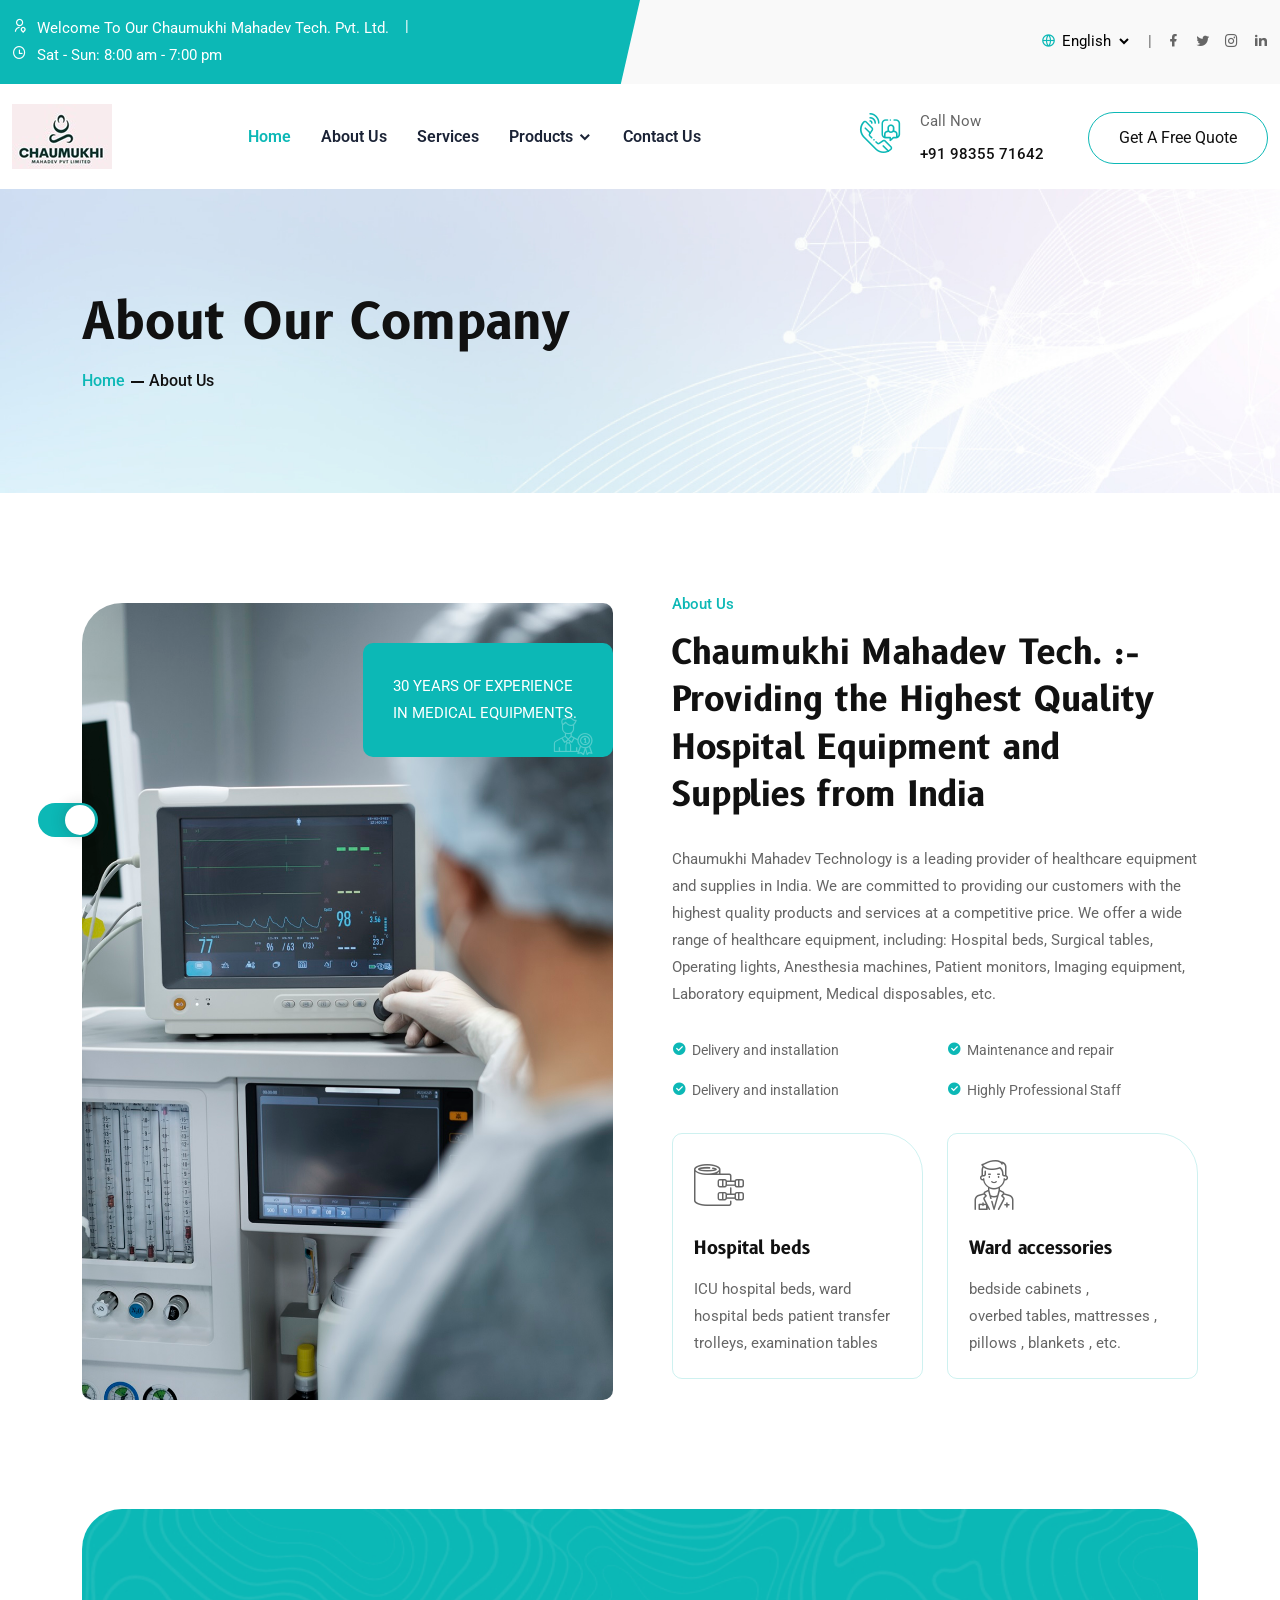
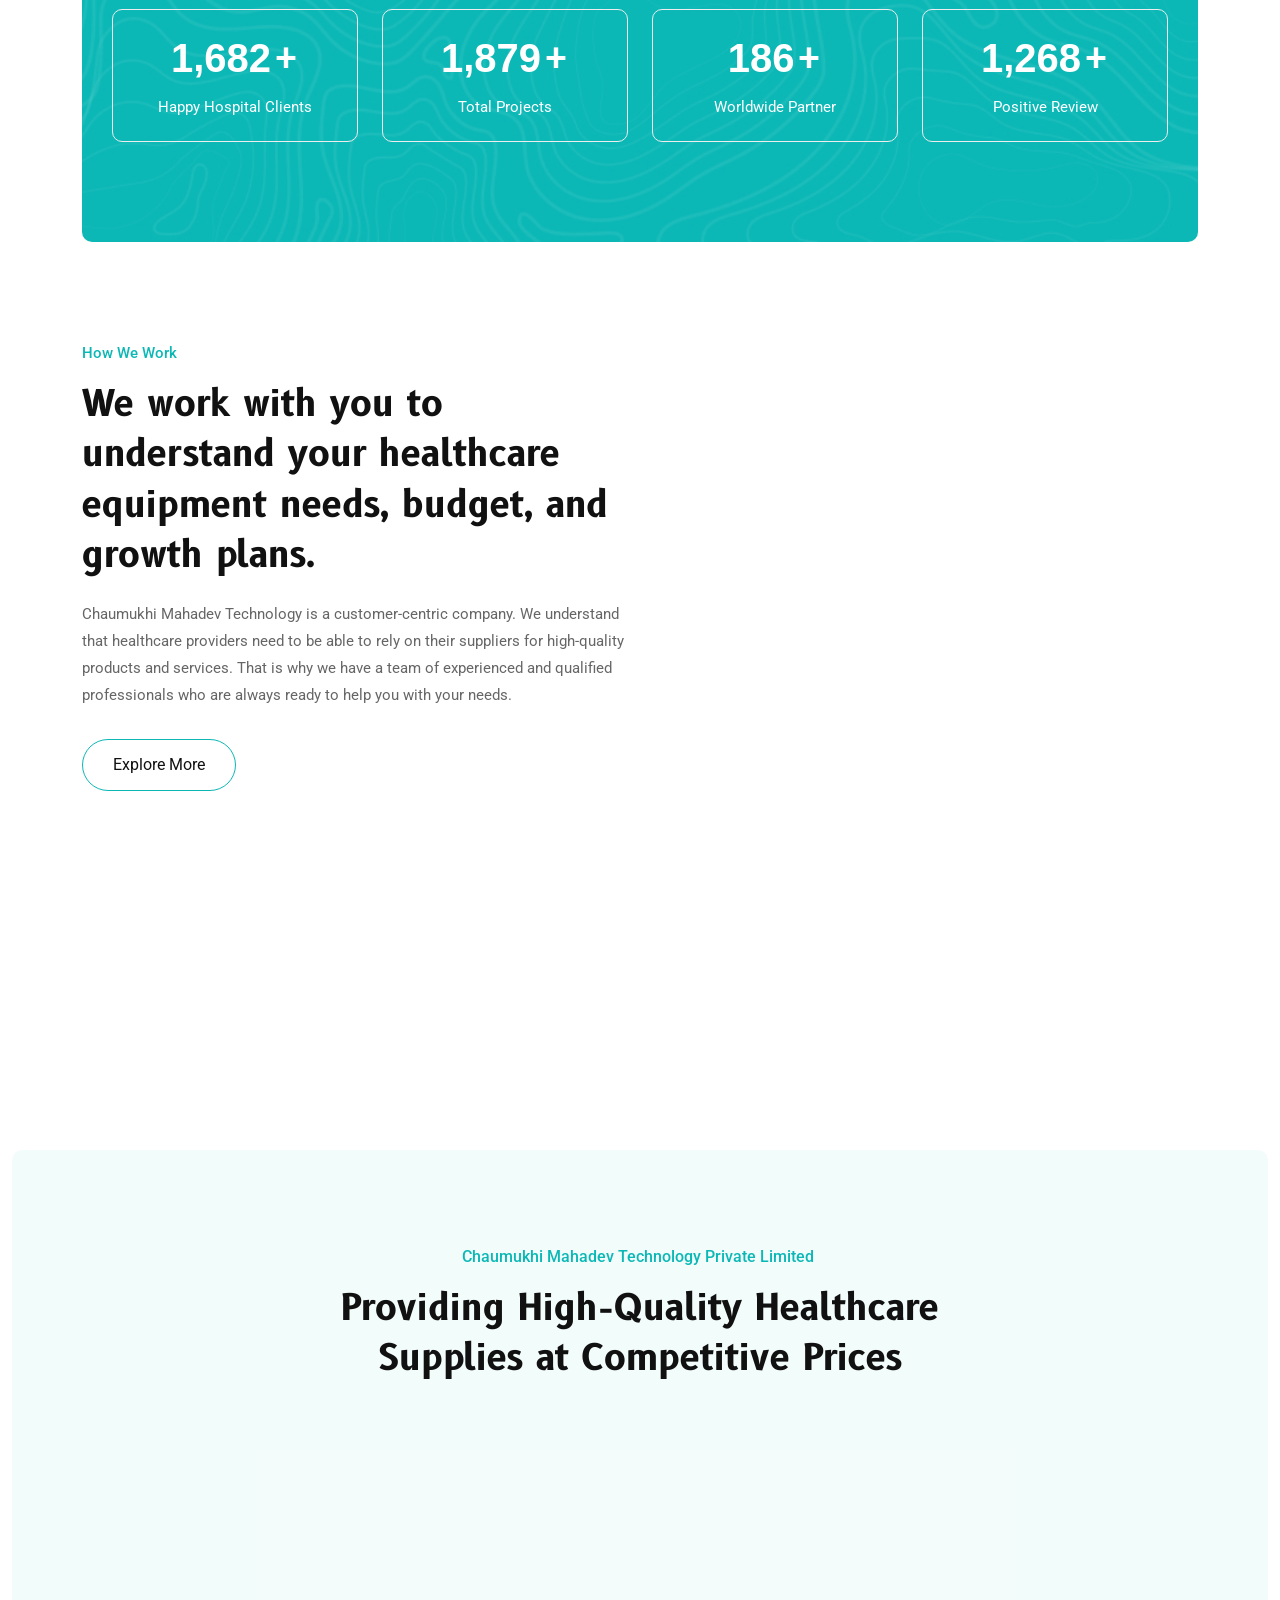
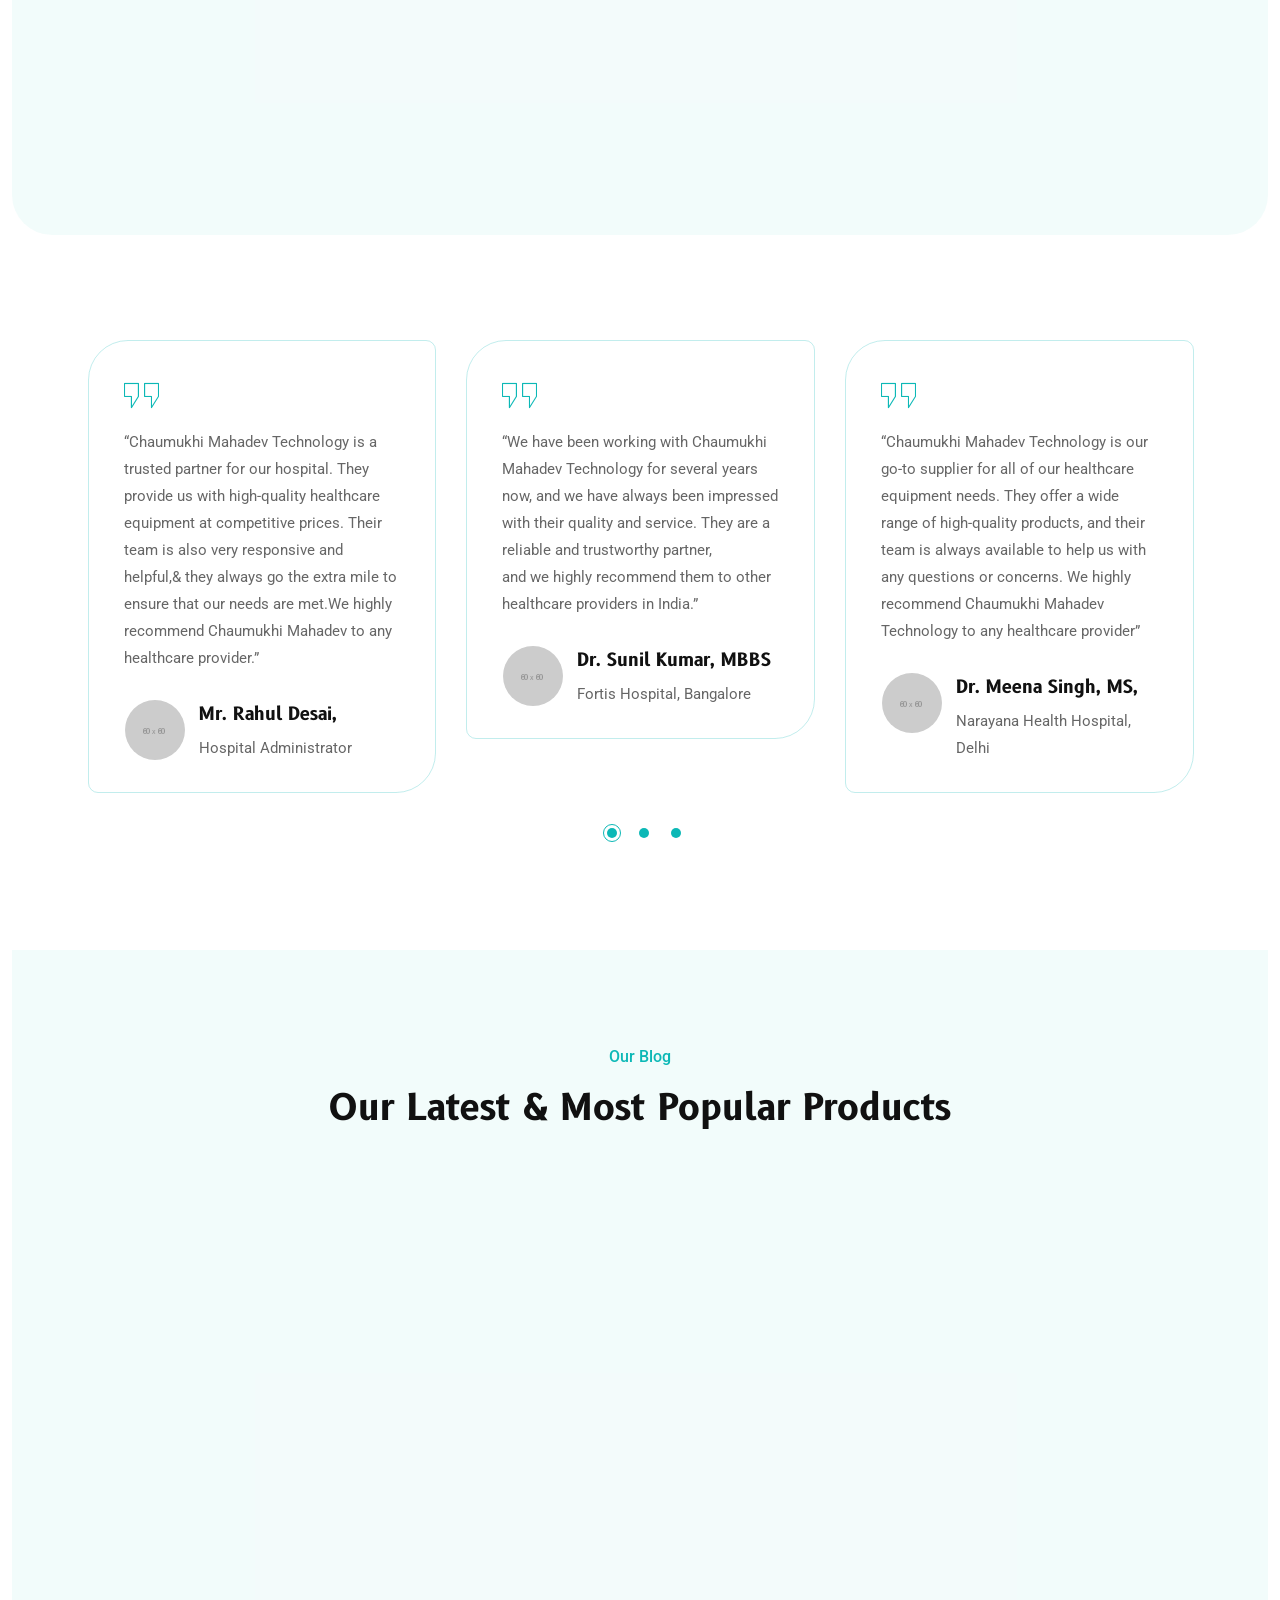
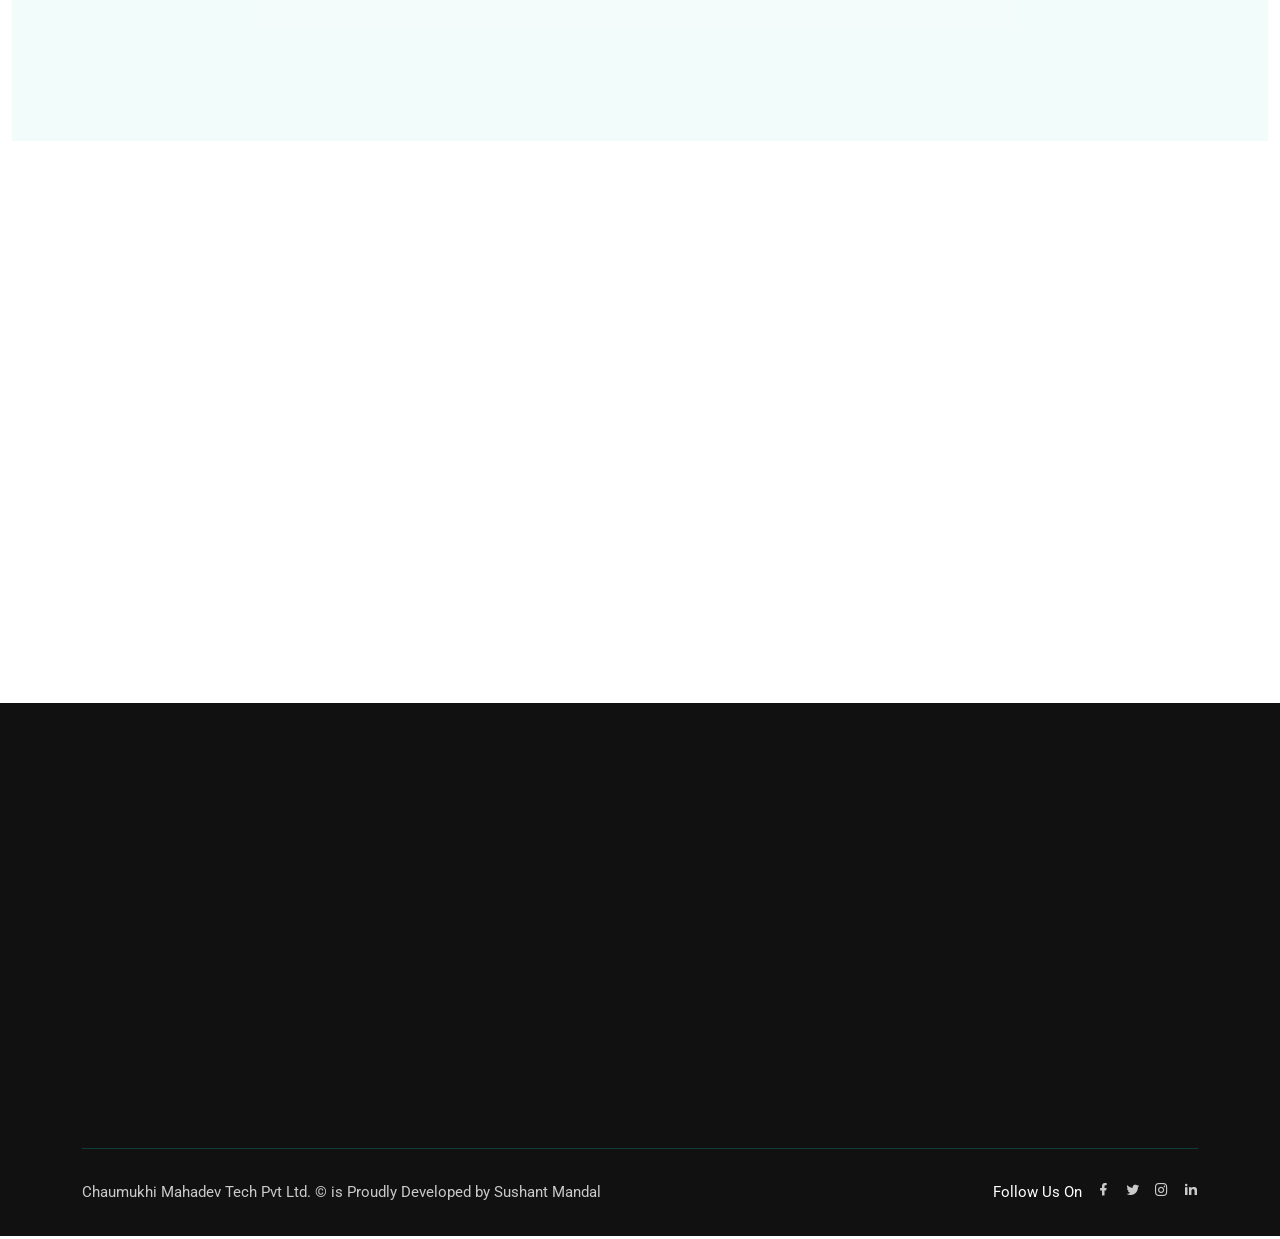
<file: about-us.html>
<!DOCTYPE html>
<html lang="en">
    <head>
        <meta charset="UTF-8">
        <meta http-equiv="X-UA-Compatible" content="IE=edge">
        <meta name="viewport" content="width=device-width, initial-scale=1.0">
        <!--Bootstrap Css-->
        <link rel="stylesheet" href="assets/css/bootstrap.min.css">
        <!--Meanmenu.css-->
        <link rel="stylesheet" href="assets/css/meanmenu.css">
        <!--Owl carousel-->
        <link rel="stylesheet" href="assets/css/owl.carousel.min.css">
        <!--Owl Theme-->
        <link rel="stylesheet" href="assets/css/owl.theme.default.min.css">
        <!--Magnific-popup-->
        <link rel="stylesheet" href="assets/css/magnific-popup.css">
        <!--Flaticon-->
        <link rel="stylesheet" href="assets/css/flaticon.css">
        <!--Remixicon-->
        <link rel="stylesheet" href="assets/css/remixicon.css">
        <!--Odometer-->
        <link rel="stylesheet" href="assets/css/odometer.min.css">
        <!--Aos css-->
        <link rel="stylesheet" href="assets/css/aos.css">
        <!--Style css-->
        <link rel="stylesheet" href="assets/css/style.css">
        <!--Dark css-->
        <link rel="stylesheet" href="assets/css/dark.css">
        <!--Responsive css-->
        <link rel="stylesheet" href="assets/css/responsive.css">
        <title>Chaumukhi Mahadev Technology Private Limited | +91 98355 71642 | Sushant Mandal |</title>
        <link rel="icon" type="image/png" href="assets/images/logo.png">
    </head>
    <body>
        <!-- Start Preloader Area -->
        <div class="preloader-area">
            <div class="spinner">
                <div class="inner">
                    <div class="disc"></div>
                    <div class="disc"></div>
                    <div class="disc"></div>
                </div>
            </div>
        </div>
        <!-- End Preloader Area -->
        
        <!-- Start Preloader Area -->
        <div class="preloader-area">
            <div class="spinner">
                <div class="inner">
                    <div class="disc"></div>
                    <div class="disc"></div>
                    <div class="disc"></div>
                </div>
            </div>
        </div>
        <!-- End Preloader Area -->

        <!--Start Top Header-->
        <div class="tob-header-area">
            <div class="container-fluid">
                <div class="row align-items-center">
                    <div class="col-lg-6 col-md-8">
                        <div class="heder-left-content">
                            <ul>
                                <li>
                                    <i class="ri-user-location-line"></i>
                                    <p>Welcome To Our Chaumukhi Mahadev Tech. Pvt. Ltd.</p>
                                </li>
                                <li>
                                    <i class="ri-time-line"></i>
                                    <p>Sat - Sun: 8:00 am - 7:00 pm</p>
                                </li>
                            </ul>
                        </div>
                    </div>
                    <div class="col-lg-6 col-md-4">
                        <div class="heder-right-content">
                            <ul>
                                <li>
                                    <div class="language">
                                        <select>
                                            <option data-display="English">English</option>
                                            <option value="1">Türkçe</option>
                                            <option value="2">Español</option>
                                            <option value="4">Italiano</option>
                                            <option value="5">한국어</option>
                                            <option value="5">Polski</option>
                                        </select>
                                        <i class="ri-global-line"></i>
                                    </div>
                                </li>
                                <li>
                                    <div class="social-content">
                                        <ul>
                                            <li>
                                                <a href="https://www.facebook.com" target="_blank"><i class="ri-facebook-fill"></i></a>
                                            </li>
                                            <li>
                                                <a href="https://www.twitter.com" target="_blank"><i class="ri-twitter-fill"></i></a>
                                            </li>
                                            <li>
                                                <a href="https://instagram.com/?lang=en" target="_blank"><i class="ri-instagram-line"></i></a>
                                            </li>
                                            <li>
                                                <a href="https://linkedin.com/?lang=en" target="_blank"><i class="ri-linkedin-fill"></i></a>
                                            </li>
                                        </ul>
                                    </div>
                                </li>
                            </ul>
                        </div>
                    </div>
                </div>
            </div>
        </div>
        <!--End Top Header-->

        <!-- Start Navbar Area --> 
    <div class="navbar-area nav-bg-1">
            <div class="mobile-responsive-nav">
                <div class="container">
                    <div class="mobile-responsive-menu">
                        <div class="logo">
                            <a href="index.html">
                                <img src="assets/images/logo.png" class="main-logo" alt="logo">
                                <img src="assets/images/white-logo.png" class="white-logo" alt="logo">
                            </a>
                        </div>
                    </div>
                </div>
            </div>

            <div class="desktop-nav">
                <div class="container-fluid">
                    <nav class="navbar navbar-expand-md navbar-light">
                        <a class="navbar-brand" href="index.html">
                            <img src="assets/images/logo.png" class="main-logo" alt="logo">
                            <img src="assets/images/logo.png" class="white-logo" alt="logo">
                        </a>
                        <div class="collapse navbar-collapse mean-menu" id="navbarSupportedContent">
                            <ul class="navbar-nav m-auto">
                                <li class="nav-item">
                                    <a href="index.html" class="nav-link active">Home</a>
                                </li>
                                <li class="nav-item">
                                    <a href="about-us.html" class="nav-link">About Us</a>
                                </li>

                                <li class="nav-item">
                                    <a href="service.html" class="nav-link">Services</a>
                                </li>


                                <li class="nav-item">
                                    <a href="#" class="nav-link dropdown-toggle">
                                        Products 
                                    </a>

                                    <ul class="dropdown-menu">
                                        <li class="nav-item">
                                            <a href="doctors.html" class="nav-link">We Deals In</a>
                                        </li>
										
										<li class="nav-item">
                                            <a href="#" class="nav-link dropdown-toggle">
                                                Our Products 
                                            </a>
        
                                            <ul class="dropdown-menu">
                                                        
                                                <li class="nav-item">
                                                    <a href="ICU-BEDS.html" class="nav-link">ICU-Beds</a>
                                                </li>
												
												<li class="nav-item">
                                                    <a href="ward-hospital.html" class="nav-link">Ward Accessories</a>
                                                </li>
												
												
												<li class="nav-item">
                                                    <a href="patient_trans-trolley.html" class="nav-link">Patient Transfer Trolley</a>
                                                </li>
												
												
												<li class="nav-item">
                                                    <a href="operating-lights.html" class="nav-link">Oprating Lights</a>
                                                </li>
												
												
												<li class="nav-item">
                                                    <a href="operating-tables.html" class="nav-link">Operating Tables</a>
                                                </li>
												
												
												<li class="nav-item">
                                                    <a href="neonatal-equipment.html" class="nav-link">Neonatal Equipments</a>
                                                </li>
												
												
												<li class="nav-item">
                                                    <a href="cardiac-equipment.html" class="nav-link">Cardiac Equipment</a>
                                                </li>
												
												
												<li class="nav-item">
                                                    <a href="examination-table.html" class="nav-link">Examination Table</a>
                                                </li>
												
												
                                            </ul>
                                        </li>
                                        <li class="nav-item">
                                            <a href="#" class="nav-link dropdown-toggle ">
                                                Portfolio 
                                            </a>
        
                                            <ul class="dropdown-menu">
                                                <li class="nav-item">
                                                    <a href="portfolio.html" class="nav-link">Portfolio</a>
                                                </li>
        
                                                <li class="nav-item">
                                                    <a href="portfolio-details.html" class="nav-link ">Portfolio Details</a>
                                                </li>
                                            </ul>
                                        </li>
                                        <li class="nav-item">
                                            <a href="#" class="nav-link dropdown-toggle">
                                                Users 
                                            </a>
        
                                            <ul class="dropdown-menu">
                                                <li class="nav-item">
                                                    <a href="login.html" class="nav-link">Login</a>
                                                </li>
        
                                                <li class="nav-item">
                                                    <a href="register.html" class="nav-link">Register</a>
                                                </li>

                                                <li class="nav-item">
                                                    <a href="recover-password.html" class="nav-link">Recover Password</a>
                                                </li>
                                            </ul>
                                        </li>
                                        <li class="nav-item">
                                            <a href="privacy-policy.html" class="nav-link">Privacy Policy</a>
                                        </li>

                                    </ul>
                                </li>

                                 <li class="nav-item">
                                    <a href="contact-us.html" class="nav-link">Contact Us</a>
                                </li>
                            </ul>

                            <div class="others-options">
                                <ul>
                                    <li>
                                        <div class="call-now">
                                            <i class="flaticon-phone-call-1"></i>
                                            <p>Call Now </p>
                                            <a href="tel:9835571642">+91 98355 71642</a>
                                        </div>
                                    </li>
                                    <li>
                                        <a href="appoinment.html" class="default-btn btn">Get A Free Quote</a>
                                    </li>
                                </ul>
                            </div>
                        </div>
                    </nav>
                </div>
            </div>

            <div class="others-option-for-responsive">
                <div class="container">
                    <div class="dot-menu">
                        <div class="inner">
                            <div class="circle circle-one"></div>
                            <div class="circle circle-two"></div>
                            <div class="circle circle-three"></div>
                        </div>
                    </div>
                    
                    <div class="container">
                        <div class="option-inner">
                            <div class="others-options justify-content-center d-flex align-items-center">
                                <div class="others-options">
                                <ul>
                                    <li>
                                        <div class="call-now">
                                            <i class="flaticon-phone-call-1"></i>
                                            <p>Call Now For Free</p>
                                            <a href="tel:9835571642">919835571642</a>
                                        </div>
                                    </li>
                                    <li>
                                        <a href="appoinment.html" class="default-btn btn">Get A Free Quote</a>
                                    </li>
                                </ul>
                            </div>
                            </div>
                        </div>
                    </div>
                </div>
            </div>
        </div>
        <!-- End Navbar Area -->

        <!--Start Page Banner-->
        <div class="page-banner bg-1 ptb-100">
            <div class="container">
                <div class="row align-items-center">
                    <div class="col-lg-6 col-md-6">
                        <div class="page-banner-content">
                            <h1>About Our Company</h1>
                            <ul>
                                <li><a href="index.html">Home</a></li>
                                <li>About Us</li>
                            </ul>
                        </div>
                    </div>
                    <div class="col-lg-6 col-md-6">
                        <div class="page-banner-img"> </div>
                    </div>
                </div>
            </div>
        </div>
        <!--End Page Header-->

        <!--Start About area-->
        <div class="about-area ptb-100">
            <div class="container">
                <div class="row align-items-center">
                    <div class="col-lg-6">
                        <div class="about-img mr-20" data-aos="fade-right" data-aos-duration="1300" data-aos-delay="300">
                            <img src="assets/images/about/about-4.png" alt="Image">
                            <div class="experience style">
                                <p>30 YEARS OF EXPERIENCE IN MEDICAL EQUIPMENTS.&nbsp;</p>
                                <div class="icon">
                                    <i class="flaticon-expert"></i>
                                </div>
                            </div>
                        </div>
                    </div>
                    <div class="col-lg-6">
                        <div class="about-content pl-20" data-aos="fade-left" data-aos-duration="1300" data-aos-delay="300">
                            <div class="about-title">
                                <span>About Us</span>
                                <h2>Chaumukhi Mahadev Tech. :- Providing the Highest Quality Hospital Equipment and Supplies from India</h2>
                                <p>Chaumukhi Mahadev Technology is a leading provider of healthcare equipment and supplies in India. We are committed to providing our customers with the highest quality products and services at a competitive price. We offer a wide range of healthcare equipment, including: Hospital beds, Surgical tables, Operating lights, Anesthesia machines, Patient monitors, Imaging equipment, Laboratory equipment, Medical disposables, etc.</p>

                          </div>
                            <div class="list">
                                <div class="row">
                                    <div class="col-lg-6 col-md-6">
                                        <ul>
                                            <li>
                                                <i class="ri-checkbox-circle-fill"></i>
                                                <p>Delivery and installation</p>
                                            </li>
                                            <li>
                                                <i class="ri-checkbox-circle-fill"></i>
                                                <p>Delivery and installation</p>
                                            </li>
                                        </ul>
                                    </div>
                                    <div class="col-lg-6 col-md-6">
                                        <ul>
                                            <li>
                                                <i class="ri-checkbox-circle-fill"></i>
                                                <p>Maintenance and repair</p>
                                            </li>
                                            <li>
                                                <i class="ri-checkbox-circle-fill"></i>
                                                <p>Highly Professional Staff</p>
                                            </li>
                                        </ul>
                                    </div>
                                </div>
                            </div>
                            <div class="feature-content">
                                <div class="row">
                                    <div class="col-lg-6 col-md-6">
                                        <div class="single-features-card">
                                            <div class="icon">
                                                <i class="flaticon-orthopedic"></i>
                                            </div>
                                            <h3>Hospital beds</h3>
                                            <p>ICU hospital beds, ward hospital beds patient transfer trolleys, examination tables</p>
                                        </div>
                                    </div>
                                    <div class="col-lg-6 col-md-6">
                                        <div class="single-features-card">
                                            <div class="icon">
                                                <i class="flaticon-doctor-2"></i>
                                            </div>
                                            <h3>Ward accessories</h3>
                                            <p>bedside cabinets , <br> overbed tables, mattresses , pillows , blankets , etc.</p>
                                        </div>
                                    </div>
                                </div>
                            </div>
                        </div>
                    </div>
                </div>
            </div>
        </div>
        <!--End About area-->

        <!--Start Counter Area-->
        <div class="counter-area">
            <div class="container">
                <div class="counter-bg pt-100 pb-70">
                    <div class="row justify-content-center">
                        <div class="col-lg-3 col-sm-6 col-md-4">
                            <div class="counter-card">
                                <h1>
                                    <span class="odometer" data-count="1682">00</span>
                                    <span class="target">+</span>
                                </h1>
                                <p>Happy Hospital Clients</p>
                            </div>
                        </div>
                        <div class="col-lg-3 col-sm-6 col-md-4">
                            <div class="counter-card">
                                <h1>
                                    <span class="odometer" data-count="1879">00</span>
                                    <span class="target">+</span>
                                </h1>
                                <p>Total Projects</p>
                            </div>
                        </div>
                        <div class="col-lg-3 col-sm-6 col-md-4">
                            <div class="counter-card">
                                <h1>
                                    <span class="odometer" data-count="186">00</span>
                                    <span class="target">+</span>
                                </h1>
                                <p>Worldwide Partner</p>
                            </div>
                        </div>
                        <div class="col-lg-3 col-sm-6 col-md-4">
                            <div class="counter-card">
                                <h1>
                                    <span class="odometer" data-count="1268">00</span>
                                    <span class="target">+</span>
                                </h1>
                                <p>Positive Review</p>
                            </div>
                        </div>
                    </div>
                </div>
            </div>
        </div>
        <!--End Counter Area-->

        <!--Start Work Area-->
        <div class="work-area ptb-100">
            <div class="container">
                <div class="row">
                    <div class="col-lg-6">
                        <div class="work-left-content">
                            <div class="work-title">
                                <span>How We Work</span>
                                <h2>We work with you to understand your healthcare equipment needs, budget, and growth plans.</h2>
                                <p>Chaumukhi Mahadev Technology is a customer-centric company. We understand that healthcare providers need to be able to rely on their suppliers for high-quality products and services. That is why we have a team of experienced and qualified professionals who are always ready to help you with your needs.</p>
                            </div>
                            <a href="service-details.html" class="default-btn btn">Explore More</a>
                            <div class="special-follow">
                                <div class="row justify-content-center">
                                    <div class="col-lg-4 col-md-6" data-aos="fade-up" data-aos-duration="1200" data-aos-delay="200">
                                        <a href=" doctors.html"><div class="follow-card">
                                            <img src="assets/images/work/work-2.jpg" alt="Image">
                                            <div class="follow-content">
                                                <h3>Chaumukhi Mahadev Tech</h3>
                                                </div>
                                        </div></a>
                                    </div>
                                    <div class="col-lg-4 col-md-6" data-aos="fade-up" data-aos-duration="1200" data-aos-delay="400">
                                        <a href=" doctors.html"><div class="follow-card">
                                            <img src="assets/images/work/work-3.jpg" alt="Image">
                                            <div class="follow-content">
                                                <h3>Chaumukhi Mahadev Tech</h3>
                                            </div>
                                        </div></a>
                                    </div>
                                    <div class="col-lg-4 col-md-6">
                                        <a href=" doctors.html"><div class="follow-card" data-aos="fade-up" data-aos-duration="1200" data-aos-delay="600">
                                            <img src="assets/images/work/work-4.jpg" alt="Image">
                                            <div class="follow-content">
                                                <h3>Chaumukhi Mahadev Tech</h3>
                                            </div>
                                        </div></a>
                                    </div>
                                </div>
                            </div>
                        </div>
                    </div>
                    <div class="col-lg-6">
                        <div class="follow-image-content" data-aos="fade-left" data-aos-duration="1500" data-aos-delay="300">
                            <img src="assets/images/work/work-1.jpg" alt="Image">
                            <div class="icon">
                                <a class="popup-youtube play-btn" href="http://www.youtube.com/watch?v=0O2aH4XLbto"><i class="flaticon-play-button-arrowhead"></i></a>
                            </div>
                        </div>
                    </div>
                </div>
            </div>
        </div>
        <!--End Work Area-->

        <!--Start Dooctors Area-->
        <div class="doctors-area">
            <div class="container-fluid">
                <div class="doctor-content pt-100 pb-70 bg-color1">
                    <div class="section-title">
                        <span class="top-title">Chaumukhi Mahadev Technology Private Limited&nbsp;</span>
                        <h2>Providing High-Quality Healthcare Supplies at Competitive Prices</h2>
                    </div> 
                    <div class="row">
                        <div class="col-lg-3 col-md-6">
                            <div class="single-doctor-card style4" data-aos="fade-up" data-aos-duration="1200" data-aos-delay="200">
                                <div class="doctor-img">
                                    <img src="assets/images/doctor/doctor-1.jpg" alt="Image">
                                </div>
                                <div class="doctor-card-content">
                                    <h3>Hospital beds</h3>
                                    <p>ICU hospital beds</p>
                                    <div class="social-content">
                                        <ul>
                                            <li>
                                                <a href="https://www.facebook.com" target="_blank"><i class="ri-facebook-fill"></i></a>
                                            </li>
                                            <li>
                                                <a href="https://www.twitter.com" target="_blank"><i class="ri-twitter-fill"></i></a>
                                            </li>
                                            <li>
                                                <a href="https://instagram.com/?lang=en" target="_blank"><i class="ri-instagram-line"></i></a>
                                            </li>
                                            <li>
                                                <a href="https://linkedin.com/?lang=en" target="_blank"><i class="ri-linkedin-fill"></i></a>
                                            </li>
                                        </ul>
                                    </div>
                                </div>
                            </div>
                        </div>
                        <div class="col-lg-3 col-md-6">
                            <div class="single-doctor-card style4" data-aos="fade-up" data-aos-duration="1200" data-aos-delay="400">
                                <div class="doctor-img">
                                    <img src="assets/images/doctor/doctor-2.jpg" alt="Image">
                                </div>
                                <div class="doctor-card-content">
                                    <h3>Ward accessories</h3>
                                    <p>Medicine</p>
                                    <div class="social-content">
                                        <ul>
                                            <li>
                                                <a href="https://www.facebook.com" target="_blank"><i class="ri-facebook-fill"></i></a>
                                            </li>
                                            <li>
                                                <a href="https://www.twitter.com" target="_blank"><i class="ri-twitter-fill"></i></a>
                                            </li>
                                            <li>
                                                <a href="https://instagram.com/?lang=en" target="_blank"><i class="ri-instagram-line"></i></a>
                                            </li>
                                            <li>
                                                <a href="https://linkedin.com/?lang=en" target="_blank"><i class="ri-linkedin-fill"></i></a>
                                            </li>
                                        </ul>
                                    </div>
                              </div>
                            </div>
                        </div>
                        <div class="col-lg-3 col-md-6">
                            <div class="single-doctor-card style4" data-aos="fade-up" data-aos-duration="1200" data-aos-delay="600">
                                <div class="doctor-img">
                                    <img src="assets/images/doctor/doctor-3.jpg" alt="Image">
                                </div>
                                <div class="doctor-card-content">
                                    <h3>Operating tables &amp; Lights</h3>
                                    <p>Cardiologist</p>
                                    <div class="social-content">
                                        <ul>
                                            <li>
                                                <a href="https://www.facebook.com" target="_blank"><i class="ri-facebook-fill"></i></a>
                                            </li>
                                            <li>
                                                <a href="https://www.twitter.com" target="_blank"><i class="ri-twitter-fill"></i></a>
                                            </li>
                                            <li>
                                                <a href="https://instagram.com/?lang=en" target="_blank"><i class="ri-instagram-line"></i></a>
                                            </li>
                                            <li>
                                                <a href="https://linkedin.com/?lang=en" target="_blank"><i class="ri-linkedin-fill"></i></a>
                                            </li>
                                        </ul>
                                    </div>
                                </div>
                            </div>
                        </div>
                        <div class="col-lg-3 col-md-6">
                            <div class="single-doctor-card style4" data-aos="fade-up" data-aos-duration="1200" data-aos-delay="800">
                                <div class="doctor-img">
                                    <img src="assets/images/doctor/doctor-4.jpg" alt="Image">
                                </div>
                                <div class="doctor-card-content">
                                    <h3>Cardiac equipment</h3>
                                    <p>ECG machine , pacemakers etc.</p>
                                    <div class="social-content">
                                        <ul>
                                            <li>
                                                <a href="https://www.facebook.com" target="_blank"><i class="ri-facebook-fill"></i></a>
                                            </li>
                                            <li>
                                                <a href="https://www.twitter.com" target="_blank"><i class="ri-twitter-fill"></i></a>
                                            </li>
                                            <li>
                                                <a href="https://instagram.com/?lang=en" target="_blank"><i class="ri-instagram-line"></i></a>
                                            </li>
                                            <li>
                                                <a href="https://linkedin.com/?lang=en" target="_blank"><i class="ri-linkedin-fill"></i></a>
                                            </li>
                                        </ul>
                                    </div>
                                </div>
                            </div>
                        </div>
                    </div>
                </div>
            </div>
        </div>
        <!--End Dooctors Area-->

        <!--Start Testimonial Area-->
        <div class="testimonial-area ptb-100">
            <div class="container">
                <div class="testimonial-slider owl-carousel owl-theme">
                    <div class="single-testimonial-card style3">
                        <div class="top-content">
                            <i class="flaticon-quotes"></i>
                            <p>“Chaumukhi Mahadev Technology is a trusted partner for our hospital. They provide us with high-quality healthcare equipment at competitive prices. Their team is also very responsive and helpful,& they always go the extra mile to ensure that our needs are met.We highly recommend Chaumukhi Mahadev  to any healthcare provider.”</p>
                        </div>
                        <div class="clients-profile">
                            <img src="assets/images/review/review-2.png" alt="Image">
                            <h4>Mr. Rahul Desai,</h4>
                            <p> Hospital Administrator</p>
                        </div>
                    </div>
                    <div class="single-testimonial-card style3">
                        <div class="top-content">
                            <i class="flaticon-quotes"></i>
                            <p>“We have been working with Chaumukhi Mahadev Technology for several years now, and we have always been impressed with their quality and service. They are a reliable and trustworthy partner,<br> and we highly recommend them to other healthcare providers in India.”</p>
                        </div>
                        <div class="clients-profile">
                            <img src="assets/images/review/review-3.png" alt="Image">
                            <h4>Dr. Sunil Kumar, MBBS</h4>
                            <p>Fortis Hospital, Bangalore</p>
                        </div>
                    </div>
                    <div class="single-testimonial-card style3">
                        <div class="top-content">
                            <i class="flaticon-quotes"></i>
                            <p>“Chaumukhi Mahadev Technology is our go-to supplier for all of our healthcare equipment needs. They offer a wide range of high-quality products, and their team is always available to help us with any questions or concerns. We highly recommend Chaumukhi Mahadev Technology to any healthcare provider”</p>
                        </div>
                        <div class="clients-profile">
                            <img src="assets/images/review/review-4.png" alt="Image">
                            <h4>Dr. Meena Singh, MS,</h4>
                            <p>Narayana Health Hospital, Delhi</p>
                        </div>
                    </div>
                    <div class="single-testimonial-card style3">
                        <div class="top-content">
							<span class="top-title">Our Blog</span>
                            <i class="flaticon-quotes"></i>
                            <p>“Chaumukhi Mahadev Technology is a one-stop shop for all our healthcare equipment needs. They offer a wide range of products and services, and their staff is always willing to go the extra mile to help us. We are very happy with the service we have received from Chaumukhi Mahadev Technology.”</p>
                        </div>
                        <div class="clients-profile">
                            <img src="assets/images/review/review-2.png" alt="Image">
                            <h4>Dr. Rajeshwar Rao, MBBS</h4>
                            <p>Manipal Hospital, Chennai,</p>
                        </div>
                    </div>
                    <div class="single-testimonial-card style3">
                        <div class="top-content">
                            <i class="flaticon-quotes"></i>
                            <p>"Chaumukhi Mahadev Technology is a trusted supplier of high-quality healthcare equip. and supplies. They offer a wide range of products at comp. prices, and their customer service is excellent.We highly recommend Chaumukhi Mahadev Technology to other healthcare providers in India"</p>
                        </div>
                        <div class="clients-profile">
                            <img src="assets/images/review/review-3.png" alt="Image">
                            <h4>Dr. Ashish Patel,</h4>
                            <p> Apollo Hospitals, Delhi</p>
                        </div>
                    </div>
                    <div class="single-testimonial-card style3">
                        <div class="top-content">
                            <i class="flaticon-quotes"></i>
                            <p>“Chaumukhi Mahadev Technology is our go-to supplier for all of our healthcare equipment needs. They offer a wide range of high-quality products, and their team is always available to help us with any questions or concerns. We highly recommend Chaumukhi Mahadev Technology to any healthcare provider”</p>
                        </div>
                        <div class="clients-profile">
                            <img src="assets/images/review/review-4.png" alt="Image">
                            <h4>Dr. Meena Singh, MS</h4>
                            <p>Narayana Health Hospital, Delhi,</p>
                        </div>
                    </div>
                    <div class="single-testimonial-card style3">
                        <div class="top-content">
                            <i class="flaticon-quotes"></i>
                            <p>“We have been working with Chaumukhi Mahadev Technology for over five years now, <br> and we have always been impressed with their quality and service.<br> They are a reliable and trustworthy partner, and we highly recommend them to other healthcare providers in India.”</p>
                        </div>
                        <div class="clients-profile">
                            <img src="assets/images/review/review-2.png" alt="Image">
                            <h4>Dr. Anjali Patel,</h4>
                            <p>Fortis Healthcare, Mumbai</p>
                        </div>
                    </div>
                </div>
            </div>
        </div>
        <!--End Testimonial Area-->

        <!--Start Blog Area-->
        <div class="blog-area">
            <div class="container-fluid">
                <div class="blog-bg2 bg-color1 pt-100 pb-70">
                    <div class="section-title">
                        <span class="top-title">Our Blog</span>
                        <h2>Our Latest &amp; Most Popular Products</h2>
                    </div>
    
                    <div class="row justify-content-center">
                        <div class="col-lg-4 col-md-6">
                            <div class="single-blog-card" data-aos="fade-up" data-aos-duration="1200" data-aos-delay="200">
                                <div class="blog-img">
                                    <a href="blog.html"><img src="assets/images/blog/blog-1.jpg" alt="Image"></a>
                                </div>
                                <div class="blog-content">
                                  <div class="date-admin">
                                        <ul class="d-flex justify-content-between">                                            
                                        </ul>
                                    </div>
                                    <a href="blog.html"><h3>Wearable <br> devices</h3>
                                    </a>
                                    <a href="blog.html" class="default-btn btn">Explore More</a>
                                </div>
                            </div>
                        </div>
                        <div class="col-lg-4 col-md-6">
                            <div class="single-blog-card" data-aos="fade-up" data-aos-duration="1200" data-aos-delay="400">
                                <div class="blog-img">
                                    <a href="blog.html"><img src="assets/images/blog/blog-2.jpg" alt="Image"></a>
                                </div>
                                <div class="blog-content">
                                    <div class="date-admin">
                                        <ul class="d-flex justify-content-between">
                                            </ul>
                                    </div>
                                    <a href="blog.html"><h3>Artificial intelligence (AI)-powered healthcare solutions</h3>
                                    </a>
                                    <a href="blog.html" class="default-btn btn">Explore More</a>
                                </div>
                            </div>
                        </div>
                        <div class="col-lg-4 col-md-6">
                            <div class="single-blog-card" data-aos="fade-up" data-aos-duration="1200" data-aos-delay="600">
                                <div class="blog-img">
                                    <a href="blog.html"><img src="assets/images/blog/blog-3.jpg" alt="Image"></a>
                                </div>
                                <div class="blog-content">
                                    <div class="date-admin">
                                        <ul class="d-flex justify-content-between">

                                        </ul>
                                    </div>
                                    <a href="blog.html"><h3>Telemedicine <br> equipment </h3>
                                    </a>
                                    <a href="blog.html" class="default-btn btn">Explore More</a>
                                </div>
                            </div>
                        </div>
                    </div>

                </div>
            </div>
        </div>
        <!--End Blog Area-->

        <!-- Start Contact Doctor Area-->
        <div class="contact-doctor-area ptb-100">
            <div class="container">
                <div class="row align-items-center">
                    <div class="col-lg-6">
                        <div class="contact-doctor-contain" data-aos="fade-right" data-aos-duration="1300" data-aos-delay="300">
                            <div class="contact-title">
                                <span>Contact Us</span>
                                <h2>Contact Us for a Quote :We're Here to Make Healthcare Easier</h2>
                                <p>Chaumukhi Mahadev Technology is your trusted partner for high-quality healthcare supplies and services. We offer a wide range of products at competitive prices, and we are committed to making healthcare easier for everyone. <br> Contact us today for a quote on the healthcare supplies you need. Our team of experienced and qualified professionals is here to help you find the right products for your needs and budget.</p>
                            </div>
                        </div>
                    </div>
                    <div class="col-lg-6">
                        <div class="contact-doctor-form" data-aos="fade-left" data-aos-duration="1300" data-aos-delay="300">
                            <form>
                                <div class="row">
                                    <div class="col-lg-6 col-md-6">
                                        <div class="form-group">
                                            <input type="text" class="form-control" placeholder="Name*">
                                        </div>
                                    </div>
                                    <div class="col-lg-6 col-md-6">
                                        <div class="form-group">
                                            <input type="email" class="form-control" placeholder="Email*">
                                        </div>
                                    </div>
                                    <div class="col-lg-6 col-md-6">
                                        <div class="form-group">
                                            <input type="text" class="form-control" placeholder="Phone*">
                                        </div>
                                    </div>
                                    <div class="col-lg-6 col-md-6">
                                        <div class="form-group">
                                            <input type="text" class="form-control" placeholder="Subject*">
                                        </div>
                                    </div>
                                    <div class="col-lg-12">
                                        <div class="form-group">
                                            <textarea class="form-control" rows="3" placeholder="Message*"></textarea>
                                        </div>
                                    </div>
                                    <div class="col-lg-12">
                                        <button type="submit" class="default-btn active">
                                            Send Message
                                        </button>
                                    </div>
                                </div>
                            </form>
                        </div>
                    </div>
                </div>
            </div>
        </div>
        <!-- End Contact Doctor Area-->

        <!--Start Footer Area-->
        <div class="footer-area">
            <div class="container">
                <div class="footer pt-100 pb-70">
                    <div class="row">
                        <div class="col-lg-4 col-sm-6">
                            <div class="logo-area" data-aos="fade-up" data-aos-duration="1200" data-aos-delay="200">
                                <a href="index.html"><img src="assets/images/logo.png" alt="Image"></a>
                                <p>Providing the highest quality hospital equipment and supplies at a competitive price</p>
                                <form class="newsletter-form" data-toggle="validator">
                                    <input type="email" class="form-control" placeholder="Your Email" name="EMAIL" required autocomplete="off">
                        
                                    <button class="default-btn active" type="submit">
                                        Subscribe
                                    </button>
                        
                                    <div id="validator-newsletter" class="form-result"></div>
                                </form>
                            </div>
                        </div>

                        <div class="col-lg-2 col-sm-6">
                            <div class="quick-link" data-aos="fade-up" data-aos-duration="1200" data-aos-delay="400">
                                <h3>Quick Link</h3>
                                <ul>
                                    <li>
                                        <a href="appoinment.html">
                                            <i class="ri-add-fill"></i>
                                            <p>Appoinment</p>
                                        </a>
                                    </li>
                                    <li>
                                        <a href="about-us.html">
                                            <i class="ri-add-fill"></i>
                                            <p>About Us</p>
                                        </a>
                                    </li>
                                    <li>
                                        <a href="privacy-policy.html">
                                            <i class="ri-add-fill"></i>
                                            <p>Privacy Policy</p>
                                        </a>
                                    </li>
                                    <li>
                                        <a href="terms-conditions.html">
                                            <i class="ri-add-fill"></i>
                                            <p>Terms & Condition</p>
                                        </a>
                                    </li>
                                    <li>
                                        <a href="portfolio.html">
                                            <i class="ri-add-fill"></i>
                                            <p>Portfolio</p>
                                        </a>
                                    </li>
                                </ul>
                            </div>
                        </div>
    
                        <div class="col-lg-3 col-sm-6">
                            <div class="helpful-link" data-aos="fade-up" data-aos-duration="1200" data-aos-delay="600">
                                <h3>Helpful Links</h3>
                                <ul>
                                    <li>
                                       <span>Address:</span> Boring Road , Patna , Bihar
                                    </li>
                                    <li>
                                        <span>Phone:</span><a href="tel:+23216540987">+91 98355 71642</a>
                                    </li>
                                    <li>
                                        <span>Email:</span><a href="mailto:info@chaumukhi.com">info@chaumukhi.com</a>
                                    </li>
                                </ul>
                            </div>
                        </div>
                        
                        <div class="col-lg-3 col-sm-6">
                            <div class="instragram" data-aos="fade-up" data-aos-duration="1200" data-aos-delay="800">
                                <h3>Instagram</h3>
                                <div class="row">
                                    <div class="col-4">
                                        <div class="instragram-img">
                                            <a href="https://instagram.com/?lang=en" target="_blank">
                                                <img src="assets/images/footer/ins-1.jpg" alt="Image">
                                                <div class="icon">
                                                    <i class="ri-instagram-line"></i>
                                                </div>
                                            </a>
                                        </div>
                                    </div>
                                    <div class="col-4">
                                        <div class="instragram-img">
                                            <a href="https://instagram.com/?lang=en" target="_blank">
                                                <img src="assets/images/footer/ins-2.jpg" alt="Image">
                                                <div class="icon">
                                                    <i class="ri-instagram-line"></i>
                                                </div>
                                            </a>
                                        </div>
                                    </div>
                                    <div class="col-4">
                                        <div class="instragram-img">
                                            <a href="https://instagram.com/?lang=en" target="_blank">
                                                <img src="assets/images/footer/ins-3.jpg" alt="Image">
                                                <div class="icon">
                                                    <i class="ri-instagram-line"></i>
                                                </div>
                                            </a>
                                        </div>
                                    </div>
                                    <div class="col-4">
                                        <div class="instragram-img">
                                            <a href="https://instagram.com/?lang=en" target="_blank">
                                                <img src="assets/images/footer/ins-4.jpg" alt="Image">
                                                <div class="icon">
                                                    <i class="ri-instagram-line"></i>
                                                </div>
                                            </a>
                                        </div>
                                    </div>
                                    <div class="col-4">
                                        <div class="instragram-img">
                                            <a href="https://instagram.com/?lang=en" target="_blank">
                                                <img src="assets/images/footer/ins-5.jpg" alt="Image">
                                                <div class="icon">
                                                    <i class="ri-instagram-line"></i>
                                                </div>
                                            </a>
                                        </div>
                                    </div>
                                    <div class="col-4">
                                        <div class="instragram-img">
                                            <a href="https://instagram.com/?lang=en" target="_blank">
                                                <img src="assets/images/footer/ins-6.jpg" alt="Image">
                                                <div class="icon">
                                                    <i class="ri-instagram-line"></i>
                                                </div>
                                            </a>
                                        </div>
                                    </div>
                                </div>
                            </div>
                        </div>
                    </div>
                </div>
                <div class="copyright">
                    <div class="row">
                        <div class="col-lg-6">
                            <div class="copy">
                                <p>Chaumukhi Mahadev Tech Pvt Ltd. ©  is Proudly Developed by Sushant Mandal&nbsp;</p>
                            </div>
                        </div>
                        <div class="col-lg-6">
                            <div class="social-content">
                                <ul>
                                    <li><span>Follow Us On</span></li>
                                    <li>
                                        <a href="https://www.facebook.com" target="_blank"><i class="ri-facebook-fill"></i></a>
                                    </li>
                                    <li>
                                        <a href="https://www.twitter.com" target="_blank"><i class="ri-twitter-fill"></i></a>
                                    </li>
                                    <li>
                                        <a href="https://instagram.com/?lang=en" target="_blank"><i class="ri-instagram-line"></i></a>
                                    </li>
                                    <li>
                                        <a href="https://linkedin.com/?lang=en" target="_blank"><i class="ri-linkedin-fill"></i></a>
                                    </li>
                                </ul>
                            </div>
                        </div>
                    </div>
                </div>
            </div>
        </div>
        <!--End Footer Area-->

        <!-- Start Go Top Area -->
        <div class="go-top">
            <i class="ri-arrow-up-s-line"></i>
            <i class="ri-arrow-up-s-line"></i>
        </div>
        <!-- End Go Top Area -->
        
        <!-- Jquery js -->
        <script src="assets/js/jquery.min.js"></script>
        <!-- Bootstrap bundle js -->
        <script src="assets/js/bootstrap.bundle.min.js"></script>
        <!-- Meanmenu js -->
        <script src="assets/js/jquery.meanmenu.js"></script>
        <!-- Owl Carosel js -->
        <script src="assets/js/owl.carousel.min.js"></script>
        <!-- Magnific popup js -->
        <script src="assets/js/jquery.magnific-popup.js"></script>
        <!-- Aos js -->
        <script src="assets/js/aos.js"></script>
        <!-- Odometer js -->    
        <script src="assets/js/odometer.min.js"></script>
        <!-- Appear js -->  
        <script src="assets/js/appear.min.js"></script> 
        <!-- Form Validator js -->    
        <script src="assets/js/form-validator.min.js"></script>
        <!-- Contact Form Script js -->    
        <script src="assets/js/contact-form-script.js"></script>
        <!-- Ajaxchimp js -->    
        <script src="assets/js/ajaxchimp.min.js"></script>
        <!--Custom js-->
        <script src="assets/js/custom.js"></script>
    </body>
</html>
</file>
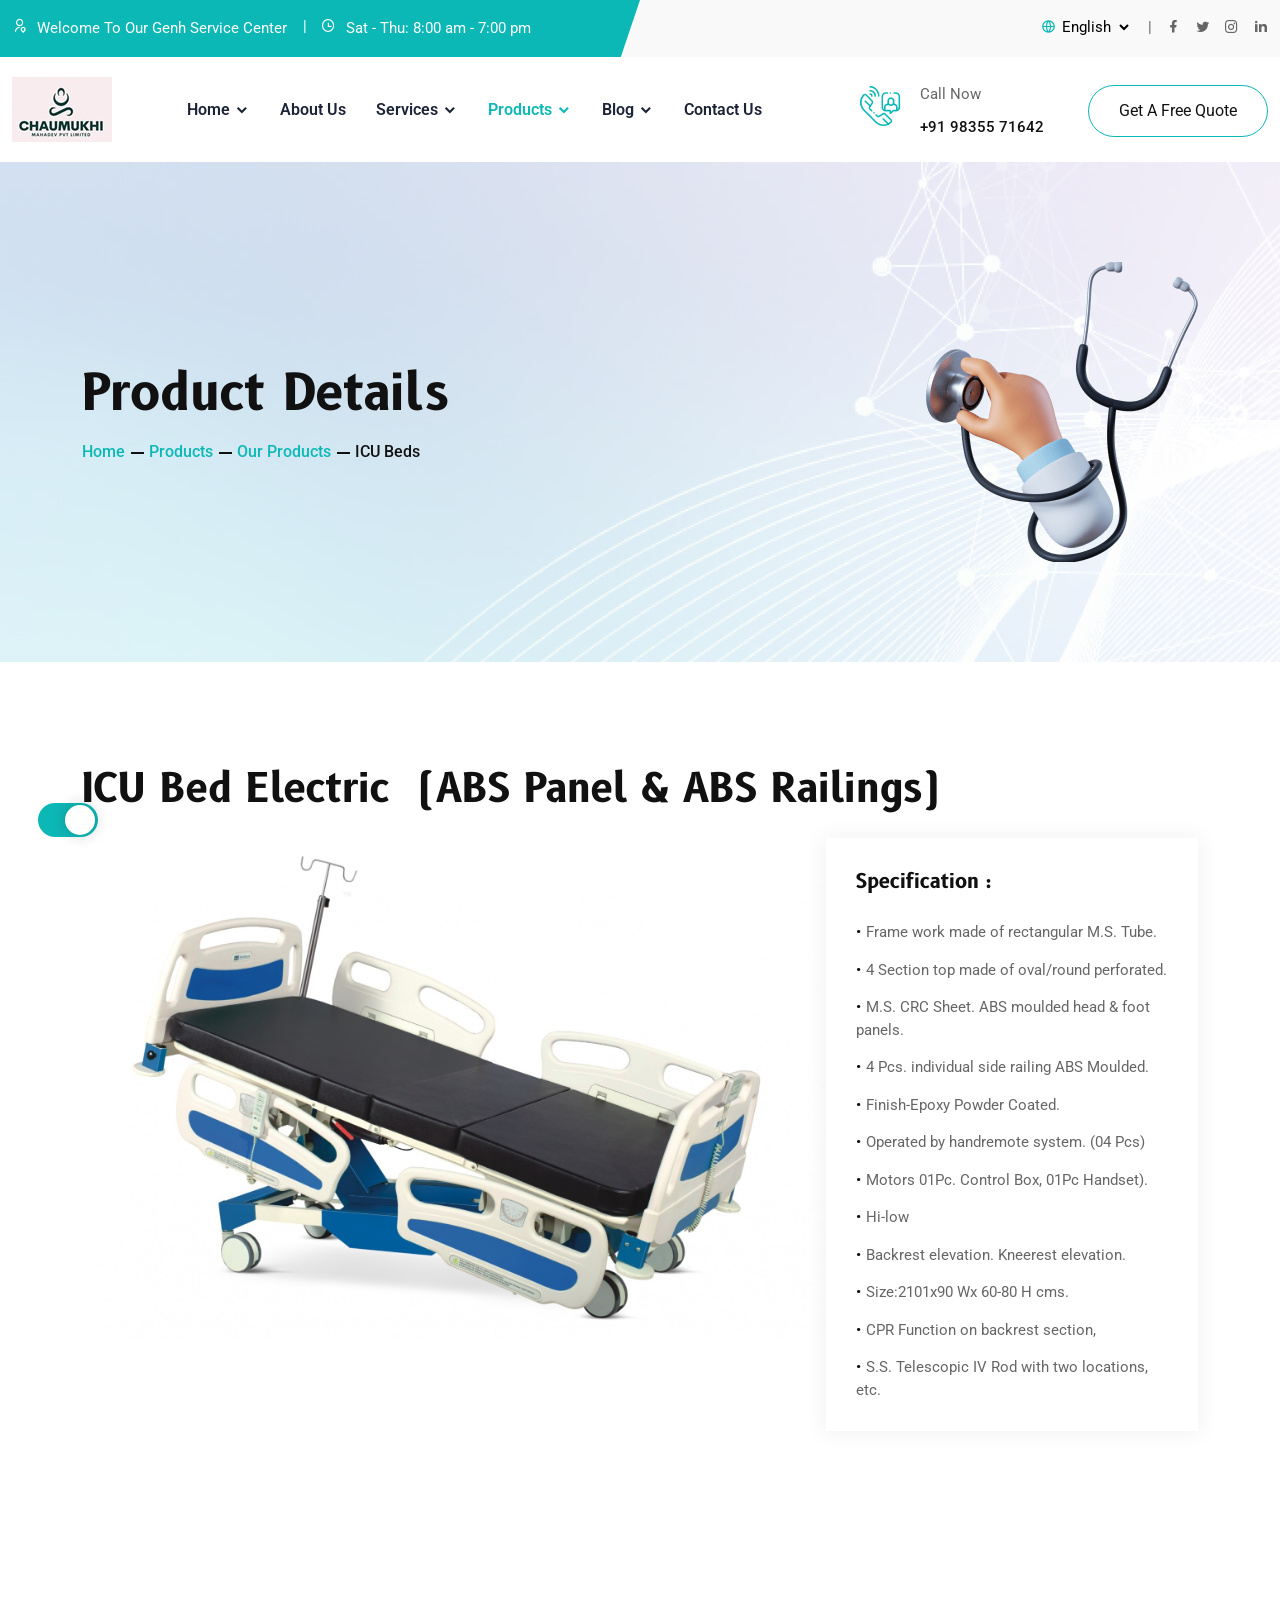
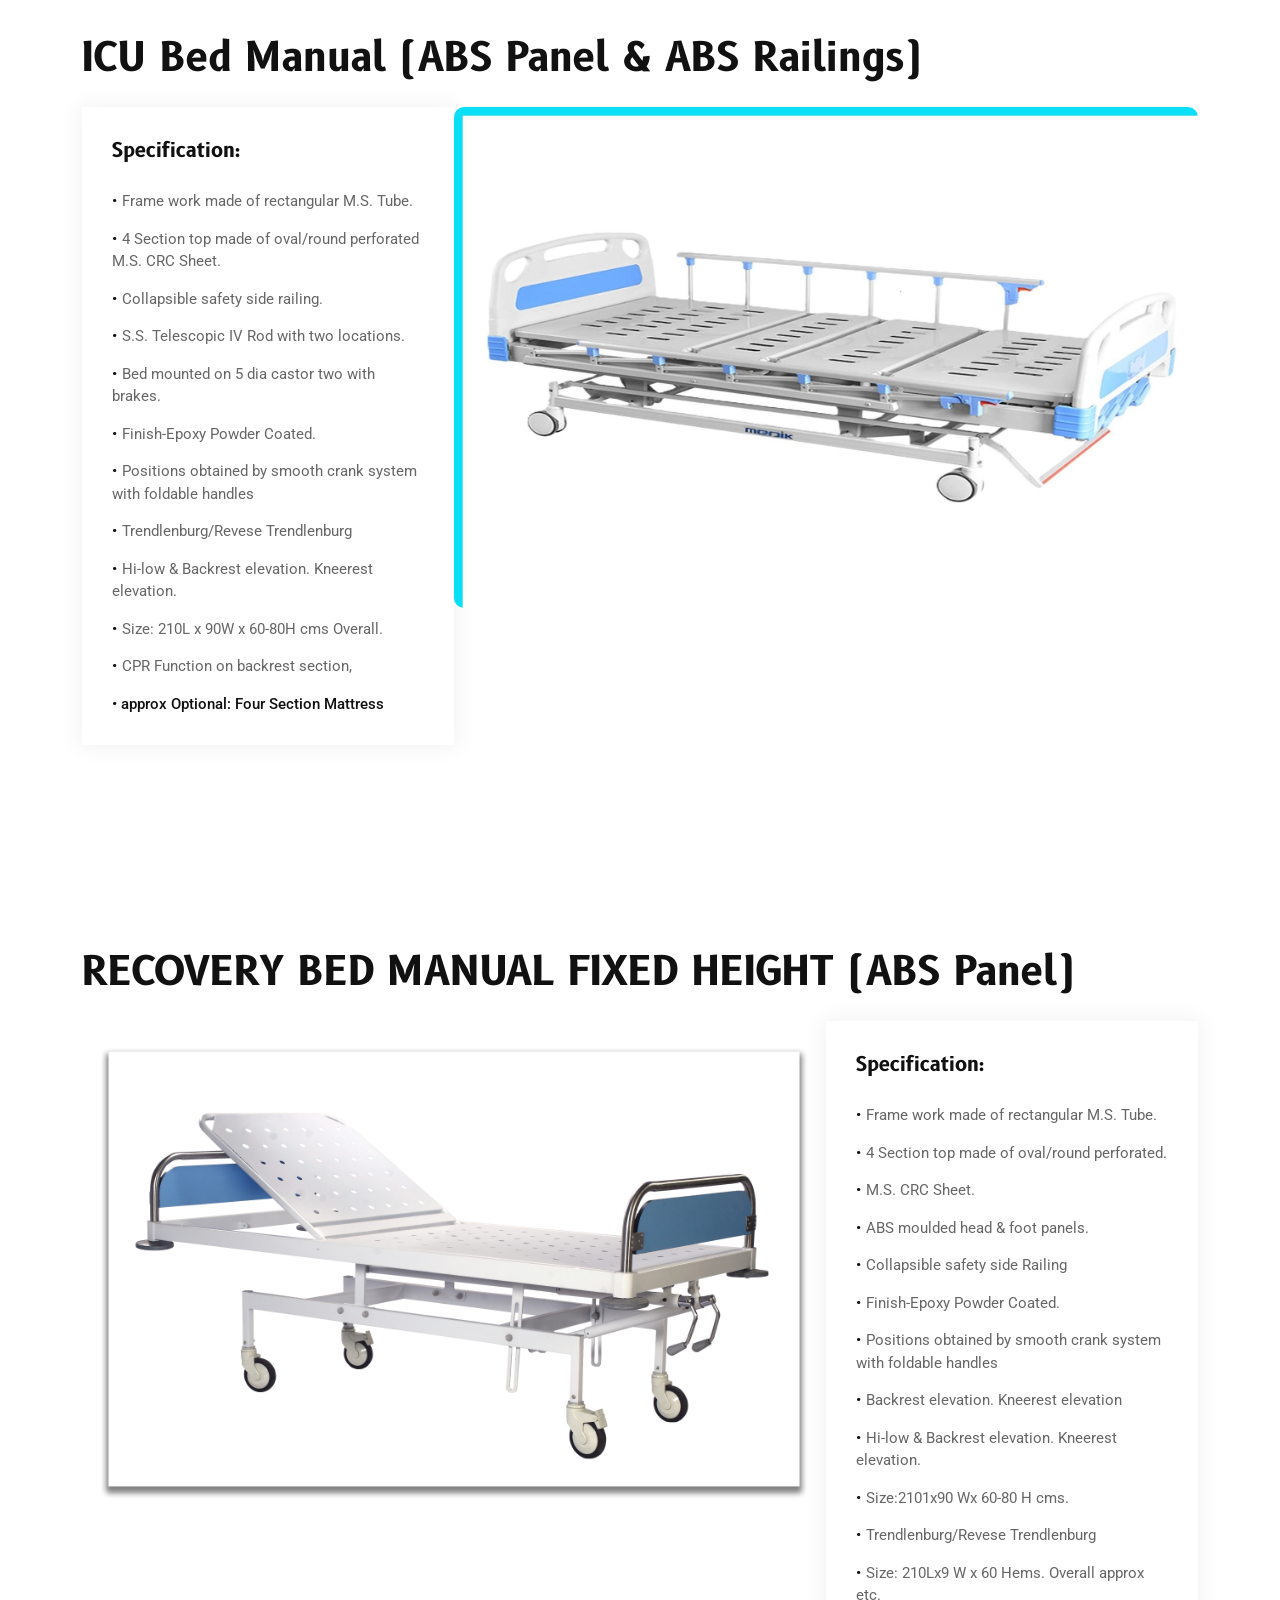
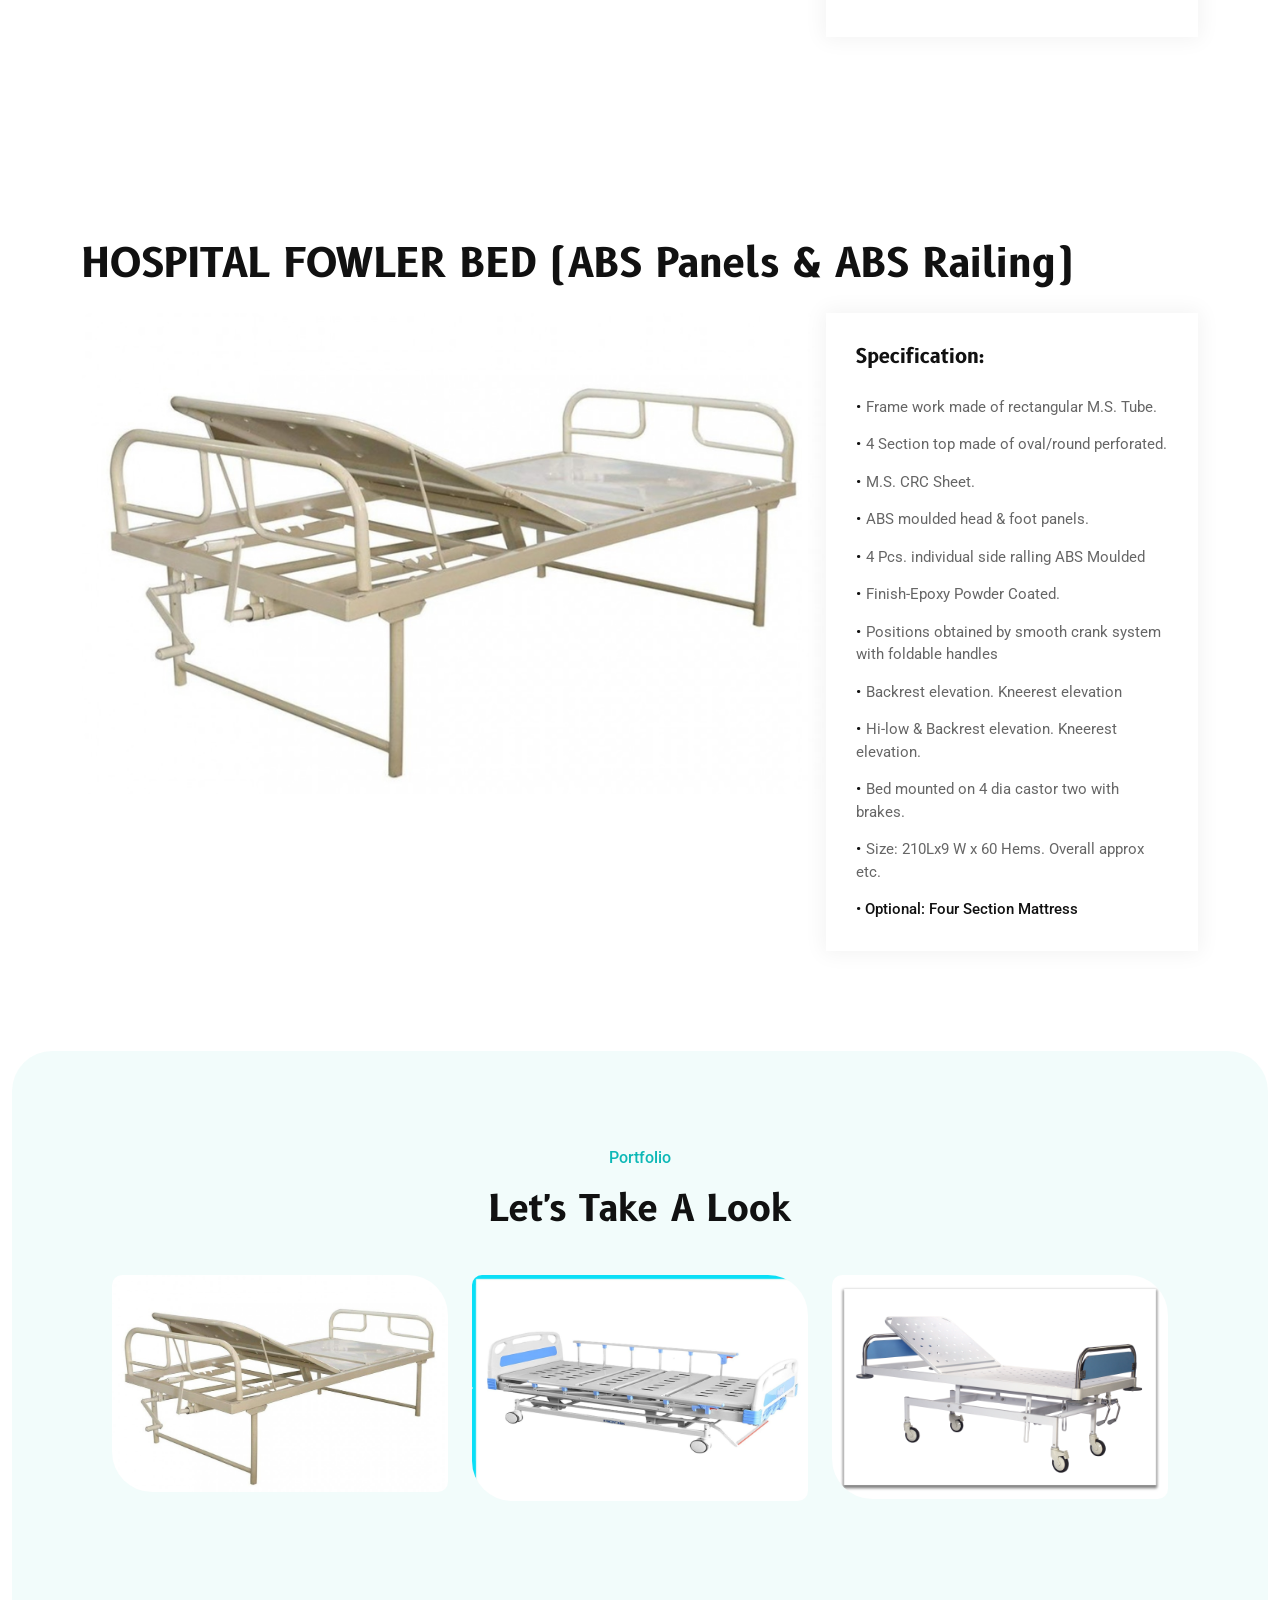
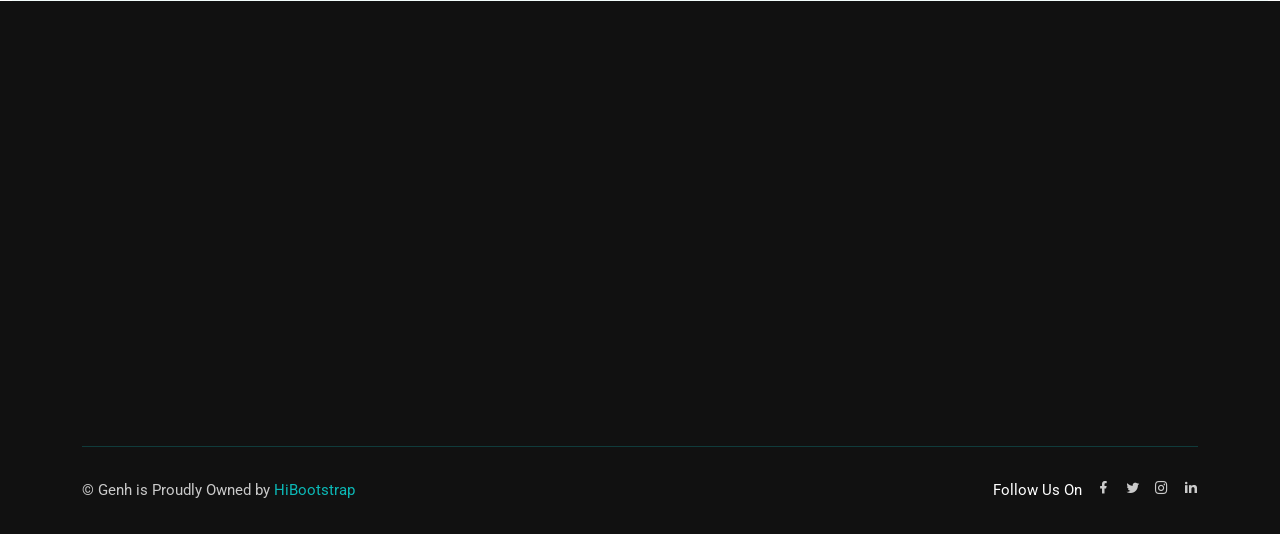
<file: anaesthesia-equipment.html>
<!DOCTYPE html>
<html lang="en">
    <head>
        <meta charset="UTF-8">
        <meta http-equiv="X-UA-Compatible" content="IE=edge">
        <meta name="viewport" content="width=device-width, initial-scale=1.0">
        <!--Bootstrap Css-->
        <link rel="stylesheet" href="assets/css/bootstrap.min.css">
        <!--Meanmenu.css-->
        <link rel="stylesheet" href="assets/css/meanmenu.css">
        <!--Owl carousel-->
        <link rel="stylesheet" href="assets/css/owl.carousel.min.css">
        <!--Owl Theme-->
        <link rel="stylesheet" href="assets/css/owl.theme.default.min.css">
        <!--Magnific-popup-->
        <link rel="stylesheet" href="assets/css/magnific-popup.css">
        <!--Flaticon-->
        <link rel="stylesheet" href="assets/css/flaticon.css">
        <!--Remixicon-->
        <link rel="stylesheet" href="assets/css/remixicon.css">
        <!--Odometer-->
        <link rel="stylesheet" href="assets/css/odometer.min.css">
        <!--Aos css-->
        <link rel="stylesheet" href="assets/css/aos.css">
        <!--Style css-->
        <link rel="stylesheet" href="assets/css/style.css">
        <!--Dark css-->
        <link rel="stylesheet" href="assets/css/dark.css">
        <!--Responsive css-->
        <link rel="stylesheet" href="assets/css/responsive.css">
        <title>Chaumukhi Mahadev Technology Private Limited | +91 98355 71642 | Sushant Mandal |</title>
        <link rel="icon" type="image/png" href="assets/images/logo.png">
    </head>
    <body>
        <!-- Start Preloader Area -->
        <div class="preloader-area">
            <div class="spinner">
                <div class="inner">
                    <div class="disc"></div>
                    <div class="disc"></div>
                    <div class="disc"></div>
                </div>
            </div>
        </div>
        <!-- End Preloader Area -->
        
        <!-- Start Preloader Area -->
        <div class="preloader-area">
            <div class="spinner">
                <div class="inner">
                    <div class="disc"></div>
                    <div class="disc"></div>
                    <div class="disc"></div>
                </div>
            </div>
        </div>
        <!-- End Preloader Area -->

        <!--Start Top Header-->
        <div class="tob-header-area">
            <div class="container-fluid">
                <div class="row align-items-center">
                    <div class="col-lg-6 col-md-8">
                        <div class="heder-left-content">
                            <ul>
                                <li>
                                    <i class="ri-user-location-line"></i>
                                    <p>Welcome To Our Genh Service Center</p>
                                </li>
                                <li>
                                    <i class="ri-time-line"></i>
                                    <p>Sat - Thu: 8:00 am - 7:00 pm</p>
                                </li>
                            </ul>
                        </div>
                    </div>
                    <div class="col-lg-6 col-md-4">
                        <div class="heder-right-content">
                            <ul>
                                <li>
                                    <div class="language">
                                        <select>
                                            <option data-display="English">English</option>
                                            <option value="1">Türkçe</option>
                                            <option value="2">Español</option>
                                            <option value="4">Italiano</option>
                                            <option value="5">한국어</option>
                                            <option value="5">Polski</option>
                                        </select>
                                        <i class="ri-global-line"></i>
                                    </div>
                                </li>
                                <li>
                                    <div class="social-content">
                                        <ul>
                                            <li>
                                                <a href="https://www.facebook.com" target="_blank"><i class="ri-facebook-fill"></i></a>
                                            </li>
                                            <li>
                                                <a href="https://www.twitter.com" target="_blank"><i class="ri-twitter-fill"></i></a>
                                            </li>
                                            <li>
                                                <a href="https://instagram.com/?lang=en" target="_blank"><i class="ri-instagram-line"></i></a>
                                            </li>
                                            <li>
                                                <a href="https://linkedin.com/?lang=en" target="_blank"><i class="ri-linkedin-fill"></i></a>
                                            </li>
                                        </ul>
                                    </div>
                                </li>
                            </ul>
                        </div>
                    </div>
                </div>
            </div>
        </div>
        <!--End Top Header-->

        <!-- Start Navbar Area --> 
    <div class="navbar-area nav-bg-1">
            <div class="mobile-responsive-nav">
                <div class="container">
                    <div class="mobile-responsive-menu">
                        <div class="logo">
                            <a href="index.html">
                                <img src="assets/images/logo.png" class="main-logo" alt="logo">
                                <img src="assets/images/white-logo.png" class="white-logo" alt="logo">
                            </a>
                        </div>
                    </div>
                </div>
            </div>

            <div class="desktop-nav">
                <div class="container-fluid">
                    <nav class="navbar navbar-expand-md navbar-light">
                        <a class="navbar-brand" href="index.html">
                            <img src="assets/images/logo.png" class="main-logo" alt="logo">
                            <img src="assets/images/logo.png" class="white-logo" alt="logo">
                        </a>
                        <div class="collapse navbar-collapse mean-menu" id="navbarSupportedContent">
                            <ul class="navbar-nav m-auto">
                                <li class="nav-item">
                                    <a href="#" class="nav-link dropdown-toggle">
                                        Home            
                                    </a>
                                    <ul class="dropdown-menu">
                                         <li class="nav-item">
                                            <a href="index-3.html" class="nav-link">Home Three</a>
                                        </li>
                                    </ul>
                                </li>
                                <li class="nav-item">
                                    <a href="about-us.html" class="nav-link">About Us</a>
                                </li>

                                <li class="nav-item">
                                    <a href="#" class="nav-link dropdown-toggle">
                                        Services            
                                    </a>

                                    <ul class="dropdown-menu">
                                        <li class="nav-item">
                                            <a href="service.html" class="nav-link">Services</a>
                                        </li>
                                        <li class="nav-item">
                                            <a href="service-details.html" class="nav-link">Service Details</a>
                                        </li>                 
                                    </ul>
                                </li>


                                <li class="nav-item">
                                    <a href="#" class="nav-link dropdown-toggle active">
                                        Products 
                                    </a>

                                    <ul class="dropdown-menu">
                                        <li class="nav-item">
                                            <a href="doctors.html" class="nav-link">Doctors</a>
                                        </li>
										
										<li class="nav-item">
                                            <a href="#" class="nav-link dropdown-toggle">
                                                Our Products 
                                            </a>
        
                                            <ul class="dropdown-menu">
                                                        
                                                <li class="nav-item">
                                                    <a href="ICU-BEDS.html" class="nav-link">ICU-Beds</a>
                                                </li>
												
												<li class="nav-item">
                                                    <a href="ward-hospital.html" class="nav-link">Ward Accessories</a>
                                                </li>
												
												
												<li class="nav-item">
                                                    <a href="patient_trans-trolley.html" class="nav-link">Patient Transfer Trolley</a>
                                                </li>
												
												
												<li class="nav-item">
                                                    <a href="operating-lights.html" class="nav-link">Oprating Lights</a>
                                                </li>
												
												
												<li class="nav-item">
                                                    <a href="operating-tables.html" class="nav-link">Operating Tables</a>
                                                </li>
												
												
												<li class="nav-item">
                                                    <a href="neonatal-equipment.html" class="nav-link">Neonatal Equipments</a>
                                                </li>
												
												
												<li class="nav-item">
                                                    <a href="cardiac-equipment.html" class="nav-link">Cardiac Equipment</a>
                                                </li>
												
												
												<li class="nav-item">
                                                    <a href="examination-table.html" class="nav-link">Examination Table</a>
                                                </li>
												
												
                                            </ul>
                                        </li>
										

                                        <li class="nav-item">
                                            <a href="appoinment.html" class="nav-link">Appoinment</a>
                                        </li>
                                        <li class="nav-item">
                                            <a href="testimonial.html" class="nav-link">Testimonial</a>
                                        </li>
                                        <li class="nav-item">
                                            <a href="faq.html" class="nav-link">FAQ</a>
                                        </li>
                                        <li class="nav-item">
                                            <a href="pricing.html" class="nav-link">Pricing Plan</a>
                                        </li>
                                        <li class="nav-item">
                                            <a href="#" class="nav-link dropdown-toggle active">
                                                Portfolio 
                                            </a>
        
                                            <ul class="dropdown-menu">
                                                <li class="nav-item">
                                                    <a href="portfolio.html" class="nav-link">Portfolio</a>
                                                </li>
        
                                                <li class="nav-item">
                                                    <a href="portfolio-details.html" class="nav-link active">Portfolio Details</a>
                                                </li>
                                            </ul>
                                        </li>
                                        <li class="nav-item">
                                            <a href="#" class="nav-link dropdown-toggle">
                                                Users 
                                            </a>
        
                                            <ul class="dropdown-menu">
                                                <li class="nav-item">
                                                    <a href="login.html" class="nav-link">Login</a>
                                                </li>
        
                                                <li class="nav-item">
                                                    <a href="register.html" class="nav-link">Register</a>
                                                </li>

                                                <li class="nav-item">
                                                    <a href="recover-password.html" class="nav-link">Recover Password</a>
                                                </li>
                                            </ul>
                                        </li>
                                        <li class="nav-item">
                                            <a href="privacy-policy.html" class="nav-link">Privacy Policy</a>
                                        </li>

                                        <li class="nav-item">
                                            <a href="terms-conditions.html" class="nav-link">Terms And Conditions</a>
                                        </li>

                                        <li class="nav-item">
                                            <a href="coming-soon.html" class="nav-link">Coming Soon</a>
                                        </li>
                                        
                                        <li class="nav-item">
                                            <a href="404.html" class="nav-link">404 Page</a>
                                        </li>
                                    </ul>
                                </li>

                                <li class="nav-item">
                                    <a href="#" class="nav-link dropdown-toggle">
                                        Blog 
                                    </a>

                                    <ul class="dropdown-menu">
                                        <li class="nav-item">
                                            <a href="blog.html" class="nav-link">Blog</a>
                                        </li>

                                        <li class="nav-item">
                                            <a href="blog-details.html" class="nav-link">Blog Details</a>
                                        </li>
                                    </ul>
                                </li>

                                <li class="nav-item">
                                    <a href="contact-us.html" class="nav-link">Contact Us</a>
                                </li>
                            </ul>

                            <div class="others-options">
                                <ul>
                                    <li>
                                        <div class="call-now">
                                            <i class="flaticon-phone-call-1"></i>
                                            <p>Call Now </p>
                                            <a href="tel:021-6523-3652">+91 98355 71642</a>
                                        </div>
                                    </li>
                                    <li>
                                        <a href="appoinment.html" class="default-btn btn">Get A Free Quote</a>
                                    </li>
                                </ul>
                            </div>
                        </div>
                    </nav>
                </div>
            </div>

            <div class="others-option-for-responsive">
                <div class="container">
                    <div class="dot-menu">
                        <div class="inner">
                            <div class="circle circle-one"></div>
                            <div class="circle circle-two"></div>
                            <div class="circle circle-three"></div>
                        </div>
                    </div>
                    
                    <div class="container">
                        <div class="option-inner">
                            <div class="others-options justify-content-center d-flex align-items-center">
                                <div class="others-options">
                                <ul>
                                    <li>
                                        <div class="call-now">
                                            <i class="flaticon-phone-call-1"></i>
                                            <p>Call Now For Free</p>
                                            <a href="tel:021-6523-3652">021-6523-3652</a>
                                        </div>
                                    </li>
                                    <li>
                                        <a href="appoinment.html" class="default-btn btn">Get A Free Quote</a>
                                    </li>
                                </ul>
                            </div>
                            </div>
                        </div>
                    </div>
                </div>
            </div>
        </div>
        <!-- End Navbar Area -->

        <!--Start Page Banner-->
        <div class="page-banner bg-1 ptb-100">
            <div class="container">
                <div class="row align-items-center">
                    <div class="col-lg-6 col-md-6">
                        <div class="page-banner-content">
                            <h1>Product Details</h1>
                            <ul>
                              <li><a href="index.html">Home</a></li>
                              <li><a href="index.html">Products</a></li>
                              <li><a href="index.html">Our Products</a></li>
                                <li>ICU Beds</li>
                          </ul>
                      </div>
                    </div>
                    <div class="col-lg-6 col-md-6">
                        <div class="page-banner-img">
                            <img src="assets/images/page-header/page-header-img-2.png" alt="Image">
                        </div>
                    </div>
                </div>
            </div>
        </div>
        <!--End Page Header-->

        <!--Start Portfolio Details-->
		
        
		<div class="portfolio-details-area pt-100 pb-70">
		  <div class="container">
			<div class="telimedicine-content">
			  <h1>ICU Bed Electric&nbsp;&nbsp;(ABS Panel &amp; ABS Railings)</h1>
				<div class="d-flex flex-wrap">
						<div class="col-lg-8 col-md-12 flex-shrink-0">
				  <img src="assets/images/portfolio/portfolio-16.jpg" alt="Image">
				</div>
				<div class="col-lg-4 col-md-12 d-flex align-items-center justify-content-center">
				  <div class="project-details">
					<h3>Specification :</h3><ul>
			  <li><span>•</span>Frame work made of rectangular M.S. Tube.</li>
					  <li><span>•</span>4 Section top made of oval/round perforated.</li>
					  <li><span>•</span>M.S. CRC Sheet. ABS moulded head &amp; foot panels.</li>
					  <li><span>•</span>4 Pcs. individual side railing ABS Moulded.</li>
					  <li><span>•</span>Finish-Epoxy Powder Coated. </li>
					  <li><span>•</span>Operated by handremote system. (04 Pcs)</li>
					  <li><span>•</span>Motors 01Pc. Control Box, 01Pc Handset).</li>
					  <li><span>•</span>Hi-low</li>
					  <li><span>•</span>Backrest elevation. Kneerest elevation.</li>
					  <li><span>•</span>Size:2101x90 Wx 60-80 H cms.</li>
					  <li><span>•</span>CPR Function on backrest section,</li>
					  <li><span>•</span>S.S. Telescopic IV Rod with two locations, etc.</li>
					</ul>
				  </div>
				</div>
			  </div>
			</div>
		  </div>
		</div>
		        <!--End Portfolio Details-->

		<!--Start Portfolio Details-2-->
		
		<div class="portfolio-details-area pt-100 pb-70">
		  <div class="container">
			<div class="telimedicine-content">
			  <h1>ICU Bed Manual&nbsp;(ABS Panel &amp; ABS Railings)</h1>
			  <div class="d-flex flex-wrap">
				<div class="col-lg-4 col-md-12 d-flex align-items-center justify-content-center order-2 order-lg-1">
				  <div class="project-details">
					<blockquote>
					  <h3>Specification:</h3>
				    </blockquote> <ul>
			 		  <li><span>•</span>Frame work made of rectangular M.S. Tube.</li>
					  <li><span>•</span>4 Section top made of oval/round perforated M.S. CRC Sheet.</li>
					  <li><span>•</span>Collapsible safety side railing.</li>
					  <li><span>•</span>S.S. Telescopic IV Rod with two locations.</li>
					  <li><span>•</span>Bed mounted on 5 dia castor two with brakes.</li>
					  <li><span>•</span>Finish-Epoxy Powder Coated. </li>
					  <li><span>•</span>Positions obtained by smooth crank system with foldable handles</li>
					  <li><span>•</span>Trendlenburg/Revese Trendlenburg</li>
					  <li><span>•</span>Hi-low &amp;&nbsp;Backrest elevation. Kneerest elevation.</li>
					  <li><span>•</span>Size: 210L x 90W x 60-80H cms Overall.</li>
					  <li><span>•</span>CPR Function on backrest section,</li>
					  <li><span>• approx Optional: Four Section Mattress</span></li>
					</ul>
				  </div>
				</div>
				<div class="col-lg-8 col-md-12 flex-shrink-0 order-1 order-lg-2">
				  <img src="assets/images/portfolio/portfolio-17.jpg" alt="Image">
				</div>
			  </div>
			</div>
		  </div>
		</div>
		
		<!--End Portfolio Details-2-->
		
        <!--Start Portfolio Details-3-->
		
        
		<div class="portfolio-details-area pt-100 pb-70">
		  <div class="container">
			<div class="telimedicine-content">
				<h1>RECOVERY BED MANUAL FIXED HEIGHT&nbsp;(ABS Panel)</h1>
			  <div class="d-flex flex-wrap">
				<div class="col-lg-8 col-md-12 flex-shrink-0">
				  <img src="assets/images/portfolio/portfolio-18.jpg" alt="Image">
				</div>
				<div class="col-lg-4 col-md-12 d-flex align-items-center justify-content-center">
				  <div class="project-details">
					<h3> Specification:</h3>
					<ul>
					  <li><span>•</span>Frame work made of rectangular M.S. Tube.</li>
					  <li><span>•</span>4 Section top made of oval/round perforated.</li>
					  <li><span>•</span>M.S. CRC Sheet.</li>
					  <li><span>•</span>ABS moulded head &amp; foot panels.</li>
					  <li><span>•</span>Collapsible safety side Railing</li>
					  <li><span>•</span>Finish-Epoxy Powder Coated. </li>
					  <li><span>•</span>Positions obtained by smooth crank system with foldable handles</li>
					  <li><span>•</span>Backrest elevation. Kneerest elevation</li>
					  <li><span>•</span>Hi-low &amp;&nbsp;Backrest elevation. Kneerest elevation.</li>
					  <li><span>•</span>Size:2101x90 Wx 60-80 H cms.</li>
					  <li><span>•</span>Trendlenburg/Revese Trendlenburg</li>
					  <li><span>•</span>Size: 210Lx9 W x 60 Hems. Overall approx etc.</li>
					</ul>
				  </div>
				</div>
			  </div>
			</div>
		  </div>
		</div>
		<!--End Portfolio Details-3-->
		
		<!--Start Portfolio Details-3-->
		<div class="portfolio-details-area pt-100 pb-70">
		  <div class="container">
			<div class="telimedicine-content">
				<h1>HOSPITAL FOWLER BED&nbsp;(ABS Panels &amp; ABS Railing)</h1>
			  <div class="d-flex flex-wrap">
				<div class="col-lg-8 col-md-12 flex-shrink-0">
				  <img src="assets/images/portfolio/portfolio-19.jpg" alt="Image">
				</div>
				<div class="col-lg-4 col-md-12 d-flex align-items-center justify-content-center">
				  <div class="project-details">
					<h3> Specification:</h3>
					<ul>
					  <li><span>•</span>Frame work made of rectangular M.S. Tube.</li>
					  <li><span>•</span>4 Section top made of oval/round perforated.</li>
					  <li><span>•</span>M.S. CRC Sheet.</li>
					  <li><span>•</span>ABS moulded head &amp; foot panels.</li>
					  <li><span>•</span>4 Pcs. individual side ralling ABS Moulded</li>
					  <li><span>•</span>Finish-Epoxy Powder Coated. </li>
					  <li><span>•</span>Positions obtained by smooth crank system with foldable handles</li>
					  <li><span>•</span>Backrest elevation. Kneerest elevation</li>
					  <li><span>•</span>Hi-low &amp;&nbsp;Backrest elevation. Kneerest elevation.</li>
					  <li><span>•</span>Bed mounted on 4 dia castor two with brakes.</li>
						<li><span>•</span>Size: 210Lx9 W x 60 Hems. Overall approx etc.</li>
						<li><span>• Optional: Four Section Mattress</span></li>
					</ul>
				  </div>
				</div>
			  </div>
			</div>
		  </div>
		</div>
		

        <!--Start Portfolio Area-->
        <div class="portfolio-area">
            <div class="container-fluid">
				<div class="porfolio-bg2 bg-color1 pt-100 pb-70">
                    <div class="section-title">
                        <span class="top-title">Portfolio</span>
                        <h2>Let's Take A Look</h2>
                    </div>
                    <div class="row justify-content-center">
                        <div class="col-lg-4 col-md-6">
                            <a href="portfolio.html"><div class="single-portfolio-card">
                                <div class="portfolio-img">
                                    <img src="assets/images/portfolio/portfolio-19.jpg" alt="Image">
                                </div>
                                <div class="caption">
                                    <h3>HOSPITAL FOWLER BED</h3>
                                    <p>(ABS Panels & ABS Railing)</p>
                                </div>
                            </div></a>
                        </div>
                        <div class="col-lg-4 col-md-6">
                            <a href="portfolio.html"><div class="single-portfolio-card">
                                <div class="portfolio-img">
                                    <img src="assets/images/portfolio/portfolio-17.jpg" alt="Image">
                                </div>
                                <div class="caption">
                                    <h3>ICU Bed Manual</h3>
                                    <p>(ABS Panel &amp; ABS Railings)</p>
                                </div>
                            </div></a>
                        </div>
                        <div class="col-lg-4 col-md-6">
                            <a href="portfolio.html"><div class="single-portfolio-card">
                                <div class="portfolio-img">
                                    <img src="assets/images/portfolio/portfolio-18.jpg" alt="Image">
                                </div>
                                <div class="caption">
                                    <h3>RECOVERY BED MANUAL FIXED HEIGHT</h3>
                                    <p>(ABS Panel &amp; ABS Railings)</p>
                                </div>
                            </div></a>
                        </div>
                    </div>
                </div>
            </div>
        </div>
        <!--End Portfolio Area-->

        <!--Start Footer Area-->
        <div class="footer-area">
            <div class="container">
                <div class="footer pt-100 pb-70">
                    <div class="row">
                        <div class="col-lg-4 col-sm-6">
                            <div class="logo-area" data-aos="fade-up" data-aos-duration="1200" data-aos-delay="200">
                                <a href="index.html"><img src="assets/images/logo.png" alt="Image"></a>
                                <p>Providing the highest quality hospital equipment and supplies at a competitive price</p>
                                <form class="newsletter-form" data-toggle="validator">
                                    <input type="email" class="form-control" placeholder="Your Email" name="EMAIL" required autocomplete="off">
                        
                                    <button class="default-btn active" type="submit">
                                        Subscribe
                                    </button>
                        
                                    <div id="validator-newsletter" class="form-result"></div>
                                </form>
                            </div>
                        </div>

                        <div class="col-lg-2 col-sm-6">
                            <div class="quick-link" data-aos="fade-up" data-aos-duration="1200" data-aos-delay="400">
                                <h3>Quick Link</h3>
                                <ul>
                                    <li>
                                        <a href="appoinment.html">
                                            <i class="ri-add-fill"></i>
                                            <p>Appoinment</p>
                                        </a>
                                    </li>
                                    <li>
                                        <a href="about-us.html">
                                            <i class="ri-add-fill"></i>
                                            <p>About Us</p>
                                        </a>
                                    </li>
                                    <li>
                                        <a href="privacy-policy.html">
                                            <i class="ri-add-fill"></i>
                                            <p>Privacy Policy</p>
                                        </a>
                                    </li>
                                    <li>
                                        <a href="terms-conditions.html">
                                            <i class="ri-add-fill"></i>
                                            <p>Terms & Condition</p>
                                        </a>
                                    </li>
                                    <li>
                                        <a href="portfolio.html">
                                            <i class="ri-add-fill"></i>
                                            <p>Portfolio</p>
                                        </a>
                                    </li>
                                </ul>
                            </div>
                        </div>
    
                        <div class="col-lg-3 col-sm-6">
                            <div class="helpful-link" data-aos="fade-up" data-aos-duration="1200" data-aos-delay="600">
                                <h3>Helpful Links</h3>
                                <ul>
                                    <li>
                                       <span>Address:</span>Boring Road , Patna , Bihar
                                    </li>
                                    <li>
                                        <span>Phone:</span><a href="tel:+23216540987"> +91 98355 71642</a>
                                    </li>
                                    <li>
                                        <span>Email:</span><a href="mailto:infoyour@genh.com">info@chaumukhi.com</a>
                                    </li>
                                </ul>
                            </div>
                        </div>
                        
                        <div class="col-lg-3 col-sm-6">
                            <div class="instragram" data-aos="fade-up" data-aos-duration="1200" data-aos-delay="800">
                                <h3>Instagram</h3>
                                <div class="row">
                                    <div class="col-4">
                                        <div class="instragram-img">
                                            <a href="https://instagram.com/?lang=en" target="_blank">
                                                <img src="assets/images/footer/ins-1.jpg" alt="Image">
                                                <div class="icon">
                                                    <i class="ri-instagram-line"></i>
                                                </div>
                                            </a>
                                        </div>
                                    </div>
                                    <div class="col-4">
                                        <div class="instragram-img">
                                            <a href="https://instagram.com/?lang=en" target="_blank">
                                                <img src="assets/images/footer/ins-2.jpg" alt="Image">
                                                <div class="icon">
                                                    <i class="ri-instagram-line"></i>
                                                </div>
                                            </a>
                                        </div>
                                    </div>
                                    <div class="col-4">
                                        <div class="instragram-img">
                                            <a href="https://instagram.com/?lang=en" target="_blank">
                                                <img src="assets/images/footer/ins-3.jpg" alt="Image">
                                                <div class="icon">
                                                    <i class="ri-instagram-line"></i>
                                                </div>
                                            </a>
                                        </div>
                                    </div>
                                    <div class="col-4">
                                        <div class="instragram-img">
                                            <a href="https://instagram.com/?lang=en" target="_blank">
                                                <img src="assets/images/footer/ins-4.jpg" alt="Image">
                                                <div class="icon">
                                                    <i class="ri-instagram-line"></i>
                                                </div>
                                            </a>
                                        </div>
                                    </div>
                                    <div class="col-4">
                                        <div class="instragram-img">
                                            <a href="https://instagram.com/?lang=en" target="_blank">
                                                <img src="assets/images/footer/ins-5.jpg" alt="Image">
                                                <div class="icon">
                                                    <i class="ri-instagram-line"></i>
                                                </div>
                                            </a>
                                        </div>
                                    </div>
                                    <div class="col-4">
                                        <div class="instragram-img">
                                            <a href="https://instagram.com/?lang=en" target="_blank">
                                                <img src="assets/images/footer/ins-6.jpg" alt="Image">
                                                <div class="icon">
                                                    <i class="ri-instagram-line"></i>
                                                </div>
                                            </a>
                                        </div>
                                    </div>
                                </div>
                            </div>
                        </div>
                    </div>
                </div>
                <div class="copyright">
                    <div class="row">
                        <div class="col-lg-6">
                            <div class="copy">
                                <p>© Genh is Proudly Owned by <a href="https://hibootstrap.com/" target="_blank">HiBootstrap</a></p>
                            </div>
                        </div>
                        <div class="col-lg-6">
                            <div class="social-content">
                                <ul>
                                    <li><span>Follow Us On</span></li>
                                    <li>
                                        <a href="https://www.facebook.com" target="_blank"><i class="ri-facebook-fill"></i></a>
                                    </li>
                                    <li>
                                        <a href="https://www.twitter.com" target="_blank"><i class="ri-twitter-fill"></i></a>
                                    </li>
                                    <li>
                                        <a href="https://instagram.com/?lang=en" target="_blank"><i class="ri-instagram-line"></i></a>
                                    </li>
                                    <li>
                                        <a href="https://linkedin.com/?lang=en" target="_blank"><i class="ri-linkedin-fill"></i></a>
                                    </li>
                                </ul>
                            </div>
                        </div>
                    </div>
                </div>
            </div>
        </div>
        <!--End Footer Area-->

        <!-- Start Go Top Area -->
        <div class="go-top">
            <i class="ri-arrow-up-s-line"></i>
            <i class="ri-arrow-up-s-line"></i>
        </div>
        <!-- End Go Top Area -->

        
        <!-- Jquery js -->
        <script src="assets/js/jquery.min.js"></script>
        <!-- Bootstrap bundle js -->
        <script src="assets/js/bootstrap.bundle.min.js"></script>
        <!-- Meanmenu js -->
        <script src="assets/js/jquery.meanmenu.js"></script>
        <!-- Owl Carosel js -->
        <script src="assets/js/owl.carousel.min.js"></script>
        <!-- Magnific popup js -->
        <script src="assets/js/jquery.magnific-popup.js"></script>
        <!-- Aos js -->
        <script src="assets/js/aos.js"></script>
        <!-- Odometer js -->    
        <script src="assets/js/odometer.min.js"></script>
        <!-- Appear js -->  
        <script src="assets/js/appear.min.js"></script> 
        <!-- Form Validator js -->    
        <script src="assets/js/form-validator.min.js"></script>
        <!-- Contact Form Script js -->    
        <script src="assets/js/contact-form-script.js"></script>
        <!-- Ajaxchimp js -->    
        <script src="assets/js/ajaxchimp.min.js"></script>
        <!--Custom js-->
        <script src="assets/js/custom.js"></script>
    </body>
</html>
</file>
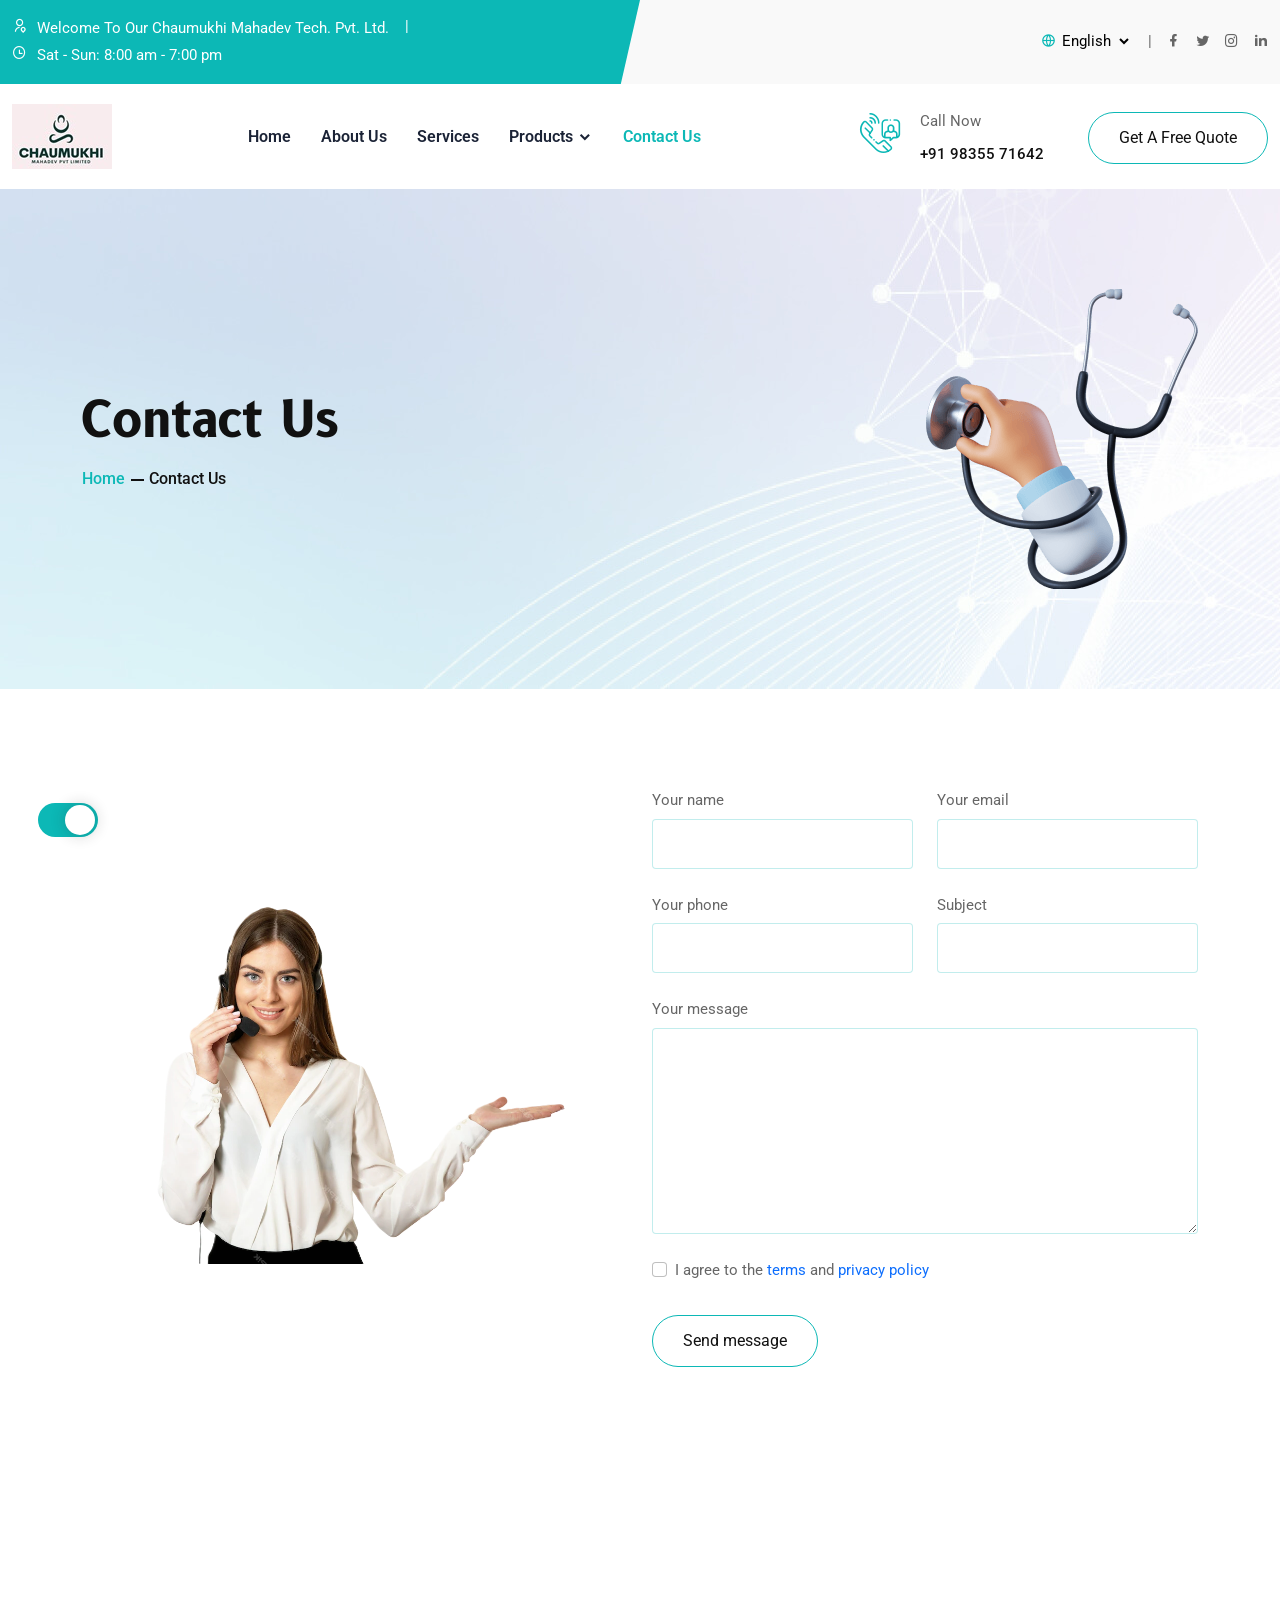
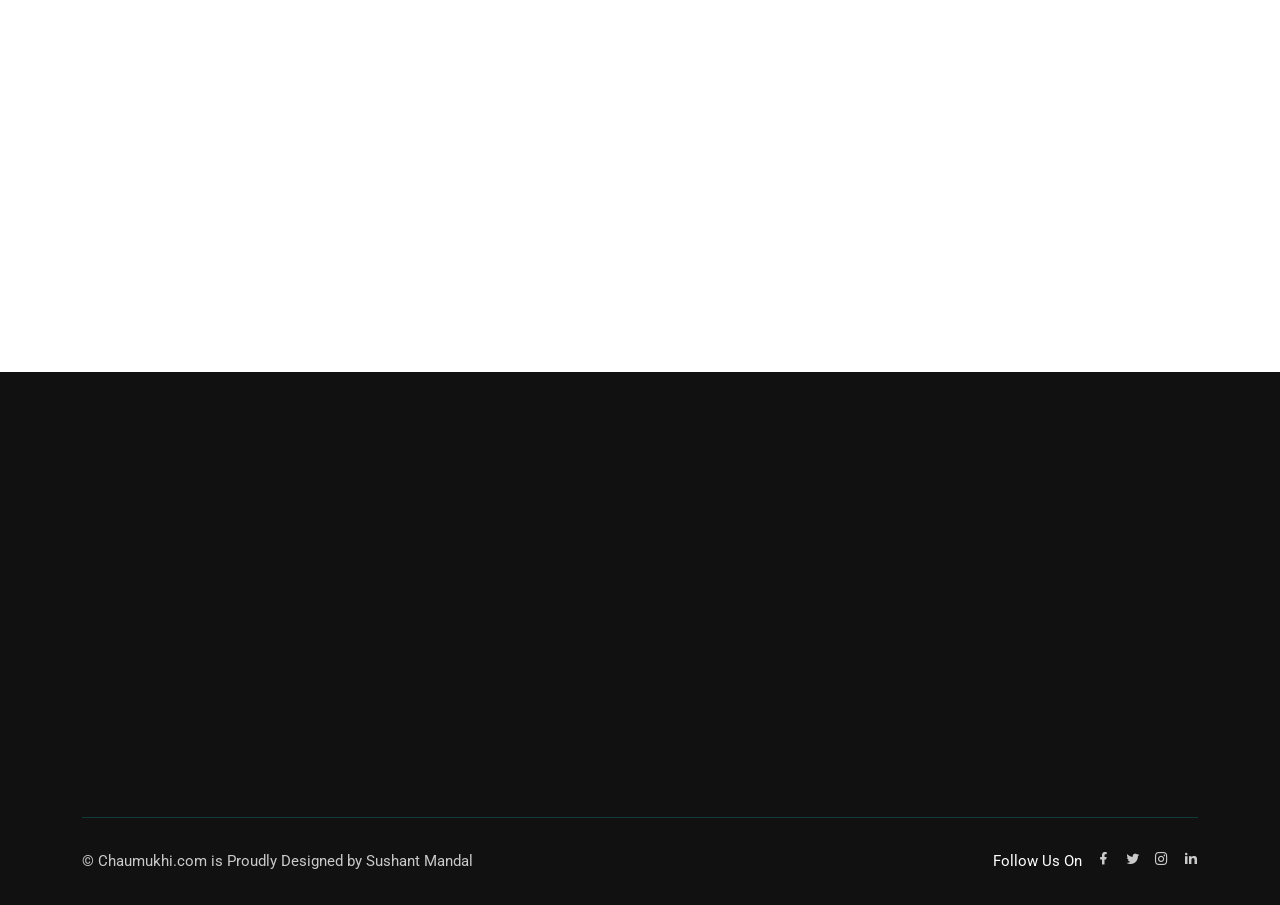
<file: contact-us.html>
<!DOCTYPE html>
<html lang="en">
    <head>
        <meta charset="UTF-8">
        <meta http-equiv="X-UA-Compatible" content="IE=edge">
        <meta name="viewport" content="width=device-width, initial-scale=1.0">
        <!--Bootstrap Css-->
        <link rel="stylesheet" href="assets/css/bootstrap.min.css">
        <!--Meanmenu.css-->
        <link rel="stylesheet" href="assets/css/meanmenu.css">
        <!--Owl carousel-->
        <link rel="stylesheet" href="assets/css/owl.carousel.min.css">
        <!--Owl Theme-->
        <link rel="stylesheet" href="assets/css/owl.theme.default.min.css">
        <!--Magnific-popup-->
        <link rel="stylesheet" href="assets/css/magnific-popup.css">
        <!--Flaticon-->
        <link rel="stylesheet" href="assets/css/flaticon.css">
        <!--Remixicon-->
        <link rel="stylesheet" href="assets/css/remixicon.css">
        <!--Odometer-->
        <link rel="stylesheet" href="assets/css/odometer.min.css">
        <!--Aos css-->
        <link rel="stylesheet" href="assets/css/aos.css">
        <!--Style css-->
        <link rel="stylesheet" href="assets/css/style.css">
        <!--Dark css-->
        <link rel="stylesheet" href="assets/css/dark.css">
        <!--Responsive css-->
        <link rel="stylesheet" href="assets/css/responsive.css">
        <title>Chaumukhi Mahadev Technology Private Limited | +91 98355 71642 | Sushant Mandal |</title>
        <link rel="icon" type="image/png" href="assets/images/logo.png">
    </head>
    <body>
        <!-- Start Preloader Area -->
        <div class="preloader-area">
            <div class="spinner">
                <div class="inner">
                    <div class="disc"></div>
                    <div class="disc"></div>
                    <div class="disc"></div>
                </div>
            </div>
        </div>
        <!-- End Preloader Area -->
        
        <!-- Start Preloader Area -->
        <div class="preloader-area">
            <div class="spinner">
                <div class="inner">
                    <div class="disc"></div>
                    <div class="disc"></div>
                    <div class="disc"></div>
                </div>
            </div>
        </div>
        <!-- End Preloader Area -->

        <!--Start Top Header-->
        <div class="tob-header-area">
            <div class="container-fluid">
                <div class="row align-items-center">
                    <div class="col-lg-6 col-md-8">
                        <div class="heder-left-content">
                            <ul>
                                <li>
                                    <i class="ri-user-location-line"></i>
                                    <p>Welcome To Our Chaumukhi Mahadev Tech. Pvt. Ltd.</p>
                                </li>
                                <li>
                                    <i class="ri-time-line"></i>
                                    <p>Sat - Sun: 8:00 am - 7:00 pm</p>
                                </li>
                            </ul>
                        </div>
                    </div>
                    <div class="col-lg-6 col-md-4">
                        <div class="heder-right-content">
                            <ul>
                                <li>
                                    <div class="language">
                                        <select>
                                            <option data-display="English">English</option>
                                            <option value="1">Türkçe</option>
                                            <option value="2">Español</option>
                                            <option value="4">Italiano</option>
                                            <option value="5">한국어</option>
                                            <option value="5">Polski</option>
                                        </select>
                                        <i class="ri-global-line"></i>
                                    </div>
                                </li>
                                <li>
                                    <div class="social-content">
                                        <ul>
                                            <li>
                                                <a href="https://www.facebook.com" target="_blank"><i class="ri-facebook-fill"></i></a>
                                            </li>
                                            <li>
                                                <a href="https://www.twitter.com" target="_blank"><i class="ri-twitter-fill"></i></a>
                                            </li>
                                            <li>
                                                <a href="https://instagram.com/?lang=en" target="_blank"><i class="ri-instagram-line"></i></a>
                                            </li>
                                            <li>
                                                <a href="https://linkedin.com/?lang=en" target="_blank"><i class="ri-linkedin-fill"></i></a>
                                            </li>
                                        </ul>
                                    </div>
                                </li>
                            </ul>
                        </div>
                    </div>
                </div>
            </div>
        </div>
        <!--End Top Header-->

        <!-- Start Navbar Area --> 
    <div class="navbar-area nav-bg-1">
            <div class="mobile-responsive-nav">
                <div class="container">
                    <div class="mobile-responsive-menu">
                        <div class="logo">
                            <a href="index.html">
                                <img src="assets/images/logo.png" class="main-logo" alt="logo">
                                <img src="assets/images/white-logo.png" class="white-logo" alt="logo">
                            </a>
                        </div>
                    </div>
                </div>
            </div>

            <div class="desktop-nav">
                <div class="container-fluid">
                    <nav class="navbar navbar-expand-md navbar-light">
                        <a class="navbar-brand" href="index.html">
                            <img src="assets/images/logo.png" class="main-logo" alt="logo">
                            <img src="assets/images/logo.png" class="white-logo" alt="logo">
                        </a>
                        <div class="collapse navbar-collapse mean-menu" id="navbarSupportedContent">
                            <ul class="navbar-nav m-auto">
                                <li class="nav-item">
                                    <a href="index.html" class="nav-link ">Home</a>
                                </li>
                                <li class="nav-item">
                                    <a href="about-us.html" class="nav-link">About Us</a>
                                </li>

                                <li class="nav-item">
                                    <a href="service.html" class="nav-link">Services</a>
                                </li>


                                <li class="nav-item">
                                    <a href="#" class="nav-link dropdown-toggle ">
                                        Products 
                                    </a>

                                    <ul class="dropdown-menu">
                                        <li class="nav-item">
                                            <a href="doctors.html" class="nav-link ">We Deals In</a>
                                        </li>
										
										<li class="nav-item">
                                            <a href="#" class="nav-link dropdown-toggle">
                                                Our Products 
                                            </a>
        
                                            <ul class="dropdown-menu">
                                                        
                                                <li class="nav-item">
                                                    <a href="ICU-BEDS.html" class="nav-link">ICU-Beds</a>
                                                </li>
												
												<li class="nav-item">
                                                    <a href="ward-hospital.html" class="nav-link">Ward Accessories</a>
                                                </li>
												
												
												<li class="nav-item">
                                                    <a href="patient_trans-trolley.html" class="nav-link">Patient Transfer Trolley</a>
                                                </li>
												
												
												<li class="nav-item">
                                                    <a href="operating-lights.html" class="nav-link">Oprating Lights</a>
                                                </li>
												
												
												<li class="nav-item">
                                                    <a href="operating-tables.html" class="nav-link">Operating Tables</a>
                                                </li>
												
												
												<li class="nav-item">
                                                    <a href="neonatal-equipment.html" class="nav-link">Neonatal Equipments</a>
                                                </li>
												
												
												<li class="nav-item">
                                                    <a href="cardiac-equipment.html" class="nav-link">Cardiac Equipment</a>
                                                </li>
												
												
												<li class="nav-item">
                                                    <a href="examination-table.html" class="nav-link">Examination Table</a>
                                                </li>
												
												
                                            </ul>
                                        </li>
                                        <li class="nav-item">
                                            <a href="#" class="nav-link dropdown-toggle ">
                                                Portfolio 
                                            </a>
        
                                            <ul class="dropdown-menu">
                                                <li class="nav-item">
                                                    <a href="portfolio.html" class="nav-link">Portfolio</a>
                                                </li>
        
                                                <li class="nav-item">
                                                    <a href="portfolio-details.html" class="nav-link ">Portfolio Details</a>
                                                </li>
                                            </ul>
                                        </li>
                                        <li class="nav-item">
                                            <a href="#" class="nav-link dropdown-toggle">
                                                Users 
                                            </a>
        
                                            <ul class="dropdown-menu">
                                                <li class="nav-item">
                                                    <a href="login.html" class="nav-link">Login</a>
                                                </li>
        
                                                <li class="nav-item">
                                                    <a href="register.html" class="nav-link">Register</a>
                                                </li>

                                                <li class="nav-item">
                                                    <a href="recover-password.html" class="nav-link">Recover Password</a>
                                                </li>
                                            </ul>
                                        </li>
                                        <li class="nav-item">
                                            <a href="privacy-policy.html" class="nav-link">Privacy Policy</a>
                                        </li>
                                    </ul>
                                </li>

                                 <li class="nav-item">
                                    <a href="contact-us.html" class="nav-link active">Contact Us</a>
                                </li>
                            </ul>

                            <div class="others-options">
                                <ul>
                                    <li>
                                        <div class="call-now">
                                            <i class="flaticon-phone-call-1"></i>
                                            <p>Call Now </p>
                                            <a href="tel:+91 98355 71642">+91 98355 71642</a>
                                        </div>
                                    </li>
                                    <li>
                                        <a href="appoinment.html" class="default-btn btn">Get A Free Quote</a>
                                    </li>
                                </ul>
                            </div>
                        </div>
                    </nav>
                </div>
            </div>

            <div class="others-option-for-responsive">
                <div class="container">
                    <div class="dot-menu">
                        <div class="inner">
                            <div class="circle circle-one"></div>
                            <div class="circle circle-two"></div>
                            <div class="circle circle-three"></div>
                        </div>
                    </div>
                    
                    <div class="container">
                        <div class="option-inner">
                            <div class="others-options justify-content-center d-flex align-items-center">
                                <div class="others-options">
                                <ul>
                                    <li>
                                        <div class="call-now">
                                            <i class="flaticon-phone-call-1"></i>
                                            <p>Call Now For Free</p>
                                            <a href="tel:021-6523-3652">021-6523-3652</a>
                                        </div>
                                    </li>
                                    <li>
                                        <a href="appoinment.html" class="default-btn btn">Get A Free Quote</a>
                                    </li>
                                </ul>
                            </div>
                            </div>
                        </div>
                    </div>
                </div>
            </div>
        </div>
        <!-- End Navbar Area -->

        <!--Start Page Banner-->
        <div class="page-banner bg-1 ptb-100">
            <div class="container">
                <div class="row align-items-center">
                    <div class="col-lg-6 col-md-6">
                        <div class="page-banner-content">
                            <h1>Contact Us</h1>
                            <ul>
                                <li><a href="index.html">Home</a></li>
                                <li>Contact Us</li>
                            </ul>
                        </div>
                    </div>
                    <div class="col-lg-6 col-md-6">
                        <div class="page-banner-img">
                            <img src="assets/images/page-header/page-header-img-2.png" alt="Image">
                        </div>
                    </div>
                </div>
            </div>
        </div>
        <!--End Page Banner-->

        <!--Start Contact Area-->
        <div class="contact-area ptb-100">
            <div class="container">
                <div class="row align-items-center">
                    <div class="col-lg-6">
                        <div class="contact-img">
                            <img src="assets/images/contact-img.png" alt="Image">
                        </div>
                    </div>
                    <div class="col-lg-6">
                        
                <div class="contact-form">
                    <form id="contactForm">
                        <div class="row">
                            <div class="col-lg-6 col-sm-6">
                                <div class="form-group">
                                    <label>Your name</label>
                                    <input type="text" name="name" id="name" class="form-control" required data-error="Please enter your name">
                                    <div class="help-block with-errors"></div>
                                </div>
                            </div>
            
                            <div class="col-lg-6 col-sm-6">
                                <div class="form-group">
                                    <label>Your email</label>
                                    <input type="email" name="email" id="email" class="form-control" required data-error="Please enter your email">
                                    <div class="help-block with-errors"></div>
                                </div>
                            </div>
            
                            <div class="col-lg-6 col-sm-6">
                                <div class="form-group">
                                    <label>Your phone</label>
                                    <input type="text" name="phone_number" id="phone_number" required data-error="Please enter your number" class="form-control">
                                    <div class="help-block with-errors"></div>
                                </div>
                            </div>
            
                            <div class="col-lg-6 col-sm-6">
                                <div class="form-group">
                                    <label>Subject</label>
                                    <input type="text" name="msg_subject" id="msg_subject" class="form-control" required data-error="Please enter your subject">
                                    <div class="help-block with-errors"></div>
                                </div>
                            </div>
            
                            <div class="col-12">
                                <div class="form-group">
                                    <label>Your message</label>
                                    <textarea name="message" class="form-control" id="message" cols="30" rows="8" required data-error="Write your message"></textarea>
                                    <div class="help-block with-errors"></div>
                                </div>
                            </div>

                            <div class="form-group">
                                <div class="form-check">
                                    <input
                                        name="gridCheck"
                                        value="I agree to the terms and privacy policy."
                                        class="form-check-input"
                                        type="checkbox"
                                        id="gridCheck"
                                        required
                                    >
                                    <label class="form-check-label" for="gridCheck">
                                        I agree to the <a href="terms-conditions.html">terms</a> and <a href="privacy-policy.html">privacy policy</a>
                                    </label>
                                    <div class="help-block with-errors gridCheck-error"></div>
                                </div>
                            </div>
            
                            <div class="col-lg-12 col-md-12">
                                <button type="submit" class="default-btn">
                                    <span>Send message</span>
                                </button>
                                <div id="msgSubmit" class="h3 text-center hidden"></div>
                                <div class="clearfix"></div>
                            </div>
                        </div>
                    </form>
                </div>
                    </div>
                </div>
            </div>
        </div>
        <!--End Contact Area-->

        <!--Start Map ARea-->
        <div class="map-area">
            <div class="container">
               <iframe src="https://www.google.com/maps/embed?pb=!1m18!1m12!1m3!1d57564.366265074044!2d85.0381012193025!3d25.612461875891807!2m3!1f0!2f0!3f0!3m2!1i1024!2i768!4f13.1!3m3!1m2!1s0x39ed59507fb60771%3A0xb7400ac8e9818086!2sJaya%20Enclave!5e0!3m2!1sen!2sin!4v1699522543827!5m2!1sen!2sin" width="800" height="600" style="border:0;" allowfullscreen="" loading="lazy" referrerpolicy="no-referrer-when-downgrade"></iframe>
            </div>
        </div>
        <!--End Map ARea-->

        <!--Start Footer Area-->
        <div class="footer-area">
            <div class="container">
                <div class="footer pt-100 pb-70">
                    <div class="row">
                        <div class="col-lg-4 col-sm-6">
                            <div class="logo-area" data-aos="fade-up" data-aos-duration="1200" data-aos-delay="200">
                                <a href="index.html"><img src="assets/images/white-logo.png" alt="Image"></a>
                                <p>Providing the highest quality hospital equipment and supplies at a competitive price</p>
                                <form class="newsletter-form" data-toggle="validator">
                                    <input type="email" class="form-control" placeholder="Your Email" name="EMAIL" required autocomplete="off">
                        
                                    <button class="default-btn active" type="submit">
                                        Subscribe
                                    </button>
                        
                                    <div id="validator-newsletter" class="form-result"></div>
                                </form>
                            </div>
                        </div>

                        <div class="col-lg-2 col-sm-6">
                            <div class="quick-link" data-aos="fade-up" data-aos-duration="1200" data-aos-delay="400">
                                <h3>Quick Link</h3>
                                <ul>
                                    <li>
                                        <a href="appoinment.html">
                                            <i class="ri-add-fill"></i>
                                            <p>Appoinment</p>
                                        </a>
                                    </li>
                                    <li>
                                        <a href="about-us.html">
                                            <i class="ri-add-fill"></i>
                                            <p>About Us</p>
                                        </a>
                                    </li>
                                    <li>
                                        <a href="privacy-policy.html">
                                            <i class="ri-add-fill"></i>
                                            <p>Privacy Policy</p>
                                        </a>
                                    </li>
                                    <li>
                                        <a href="terms-conditions.html">
                                            <i class="ri-add-fill"></i>
                                            <p>Terms & Condition</p>
                                        </a>
                                    </li>
                                    <li>
                                        <a href="portfolio.html">
                                            <i class="ri-add-fill"></i>
                                            <p>Portfolio</p>
                                        </a>
                                    </li>
                                </ul>
                            </div>
                        </div>
    
                        <div class="col-lg-3 col-sm-6">
                            <div class="helpful-link" data-aos="fade-up" data-aos-duration="1200" data-aos-delay="600">
                                <h3>Helpful Links</h3>
                                <ul>
                                    <li>
                                       <span>Address:</span>Boring Road , Patna , Bihar
                                    </li>
                                    <li>
                                        <span>Phone:</span><a href="tel:+91 98355 71642">+91 98355 71642</a>
                                    </li>
                                    <li>
                                        <span>Email:</span><a href="mailto:info@chaumukhi.com">info@chaumukhi.com</a>
                                    </li>
                                </ul>
                            </div>
                        </div>
                        
                        <div class="col-lg-3 col-sm-6">
                            <div class="instragram" data-aos="fade-up" data-aos-duration="1200" data-aos-delay="800">
                                <h3>Instagram</h3>
                                <div class="row">
                                    <div class="col-4">
                                        <div class="instragram-img">
                                            <a href="https://instagram.com/?lang=en" target="_blank">
                                                <img src="assets/images/footer/ins-1.jpg" alt="Image">
                                                <div class="icon">
                                                    <i class="ri-instagram-line"></i>
                                                </div>
                                            </a>
                                        </div>
                                    </div>
                                    <div class="col-4">
                                        <div class="instragram-img">
                                            <a href="https://instagram.com/?lang=en" target="_blank">
                                                <img src="assets/images/footer/ins-2.jpg" alt="Image">
                                                <div class="icon">
                                                    <i class="ri-instagram-line"></i>
                                                </div>
                                            </a>
                                        </div>
                                    </div>
                                    <div class="col-4">
                                        <div class="instragram-img">
                                            <a href="https://instagram.com/?lang=en" target="_blank">
                                                <img src="assets/images/footer/ins-3.jpg" alt="Image">
                                                <div class="icon">
                                                    <i class="ri-instagram-line"></i>
                                                </div>
                                            </a>
                                        </div>
                                    </div>
                                    <div class="col-4">
                                        <div class="instragram-img">
                                            <a href="https://instagram.com/?lang=en" target="_blank">
                                                <img src="assets/images/footer/ins-4.jpg" alt="Image">
                                                <div class="icon">
                                                    <i class="ri-instagram-line"></i>
                                                </div>
                                            </a>
                                        </div>
                                    </div>
                                    <div class="col-4">
                                        <div class="instragram-img">
                                            <a href="https://instagram.com/?lang=en" target="_blank">
                                                <img src="assets/images/footer/ins-5.jpg" alt="Image">
                                                <div class="icon">
                                                    <i class="ri-instagram-line"></i>
                                                </div>
                                            </a>
                                        </div>
                                    </div>
                                    <div class="col-4">
                                        <div class="instragram-img">
                                            <a href="https://instagram.com/?lang=en" target="_blank">
                                                <img src="assets/images/footer/ins-6.jpg" alt="Image">
                                                <div class="icon">
                                                    <i class="ri-instagram-line"></i>
                                                </div>
                                            </a>
                                        </div>
                                    </div>
                                </div>
                            </div>
                        </div>
                    </div>
                </div>
                <div class="copyright">
                    <div class="row">
                        <div class="col-lg-6">
                            <div class="copy">
                                <p>© Chaumukhi.com is Proudly Designed by Sushant Mandal<br>
                                </p>
                            </div>
                        </div>
                        <div class="col-lg-6">
                            <div class="social-content">
                                <ul>
                                    <li><span>Follow Us On</span></li>
                                    <li>
                                        <a href="https://www.facebook.com" target="_blank"><i class="ri-facebook-fill"></i></a>
                                    </li>
                                    <li>
                                        <a href="https://www.twitter.com" target="_blank"><i class="ri-twitter-fill"></i></a>
                                    </li>
                                    <li>
                                        <a href="https://instagram.com/?lang=en" target="_blank"><i class="ri-instagram-line"></i></a>
                                    </li>
                                    <li>
                                        <a href="https://linkedin.com/?lang=en" target="_blank"><i class="ri-linkedin-fill"></i></a>
                                    </li>
                                </ul>
                            </div>
                        </div>
                    </div>
                </div>
            </div>
        </div>
        <!--End Footer Area-->

        <!-- Start Go Top Area -->
        <div class="go-top">
            <i class="ri-arrow-up-s-line"></i>
            <i class="ri-arrow-up-s-line"></i>
        </div>
        <!-- End Go Top Area -->
        

        <!-- Jquery js -->
        <script src="assets/js/jquery.min.js"></script>
        <!-- Bootstrap bundle js -->
        <script src="assets/js/bootstrap.bundle.min.js"></script>
        <!-- Meanmenu js -->
        <script src="assets/js/jquery.meanmenu.js"></script>
        <!-- Owl Carosel js -->
        <script src="assets/js/owl.carousel.min.js"></script>
        <!-- Magnific popup js -->
        <script src="assets/js/jquery.magnific-popup.js"></script>
        <!-- Aos js -->
        <script src="assets/js/aos.js"></script>
        <!-- Odometer js -->    
        <script src="assets/js/odometer.min.js"></script>
        <!-- Appear js -->  
        <script src="assets/js/appear.min.js"></script> 
        <!-- Form Validator js -->    
        <script src="assets/js/form-validator.min.js"></script>
        <!-- Contact Form Script js -->    
        <script src="assets/js/contact-form-script.js"></script>
        <!-- Ajaxchimp js -->    
        <script src="assets/js/ajaxchimp.min.js"></script>
        <!--Custom js-->
        <script src="assets/js/custom.js"></script>
    </body>
</html>
</file>
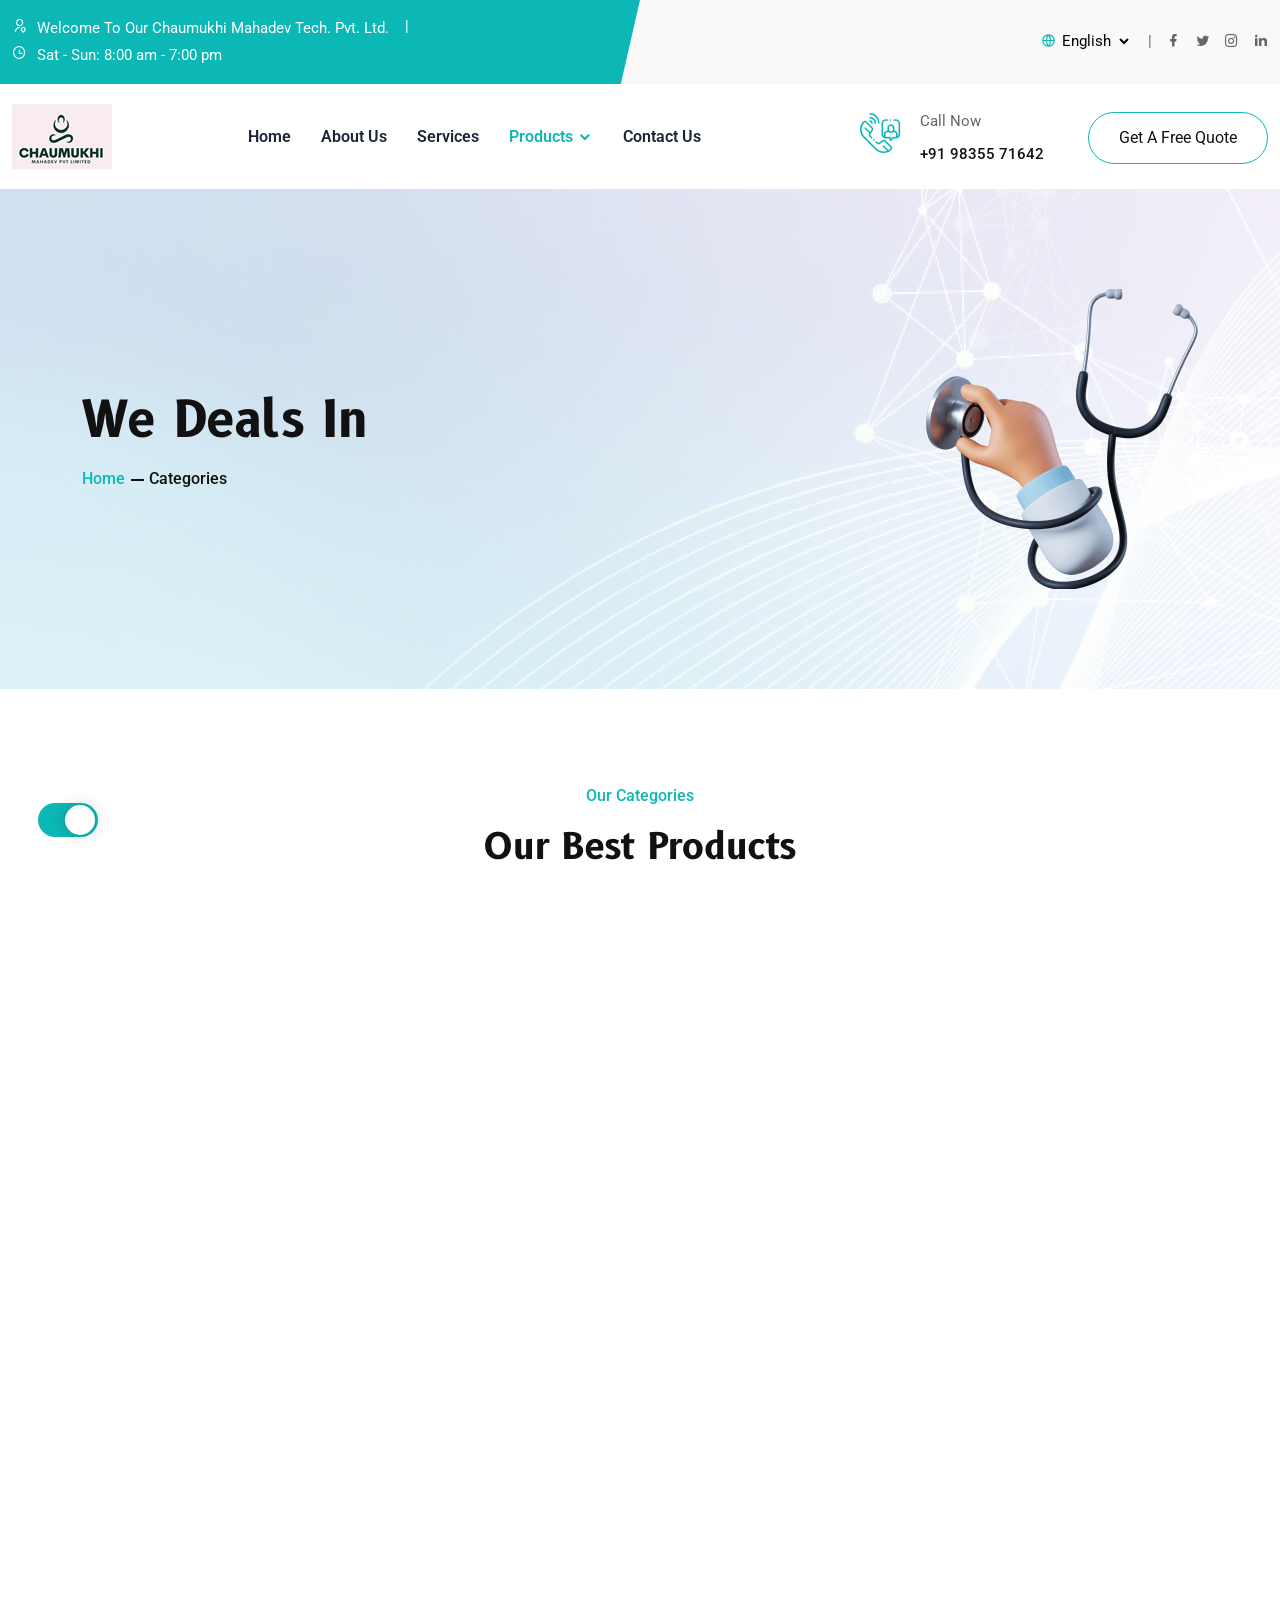
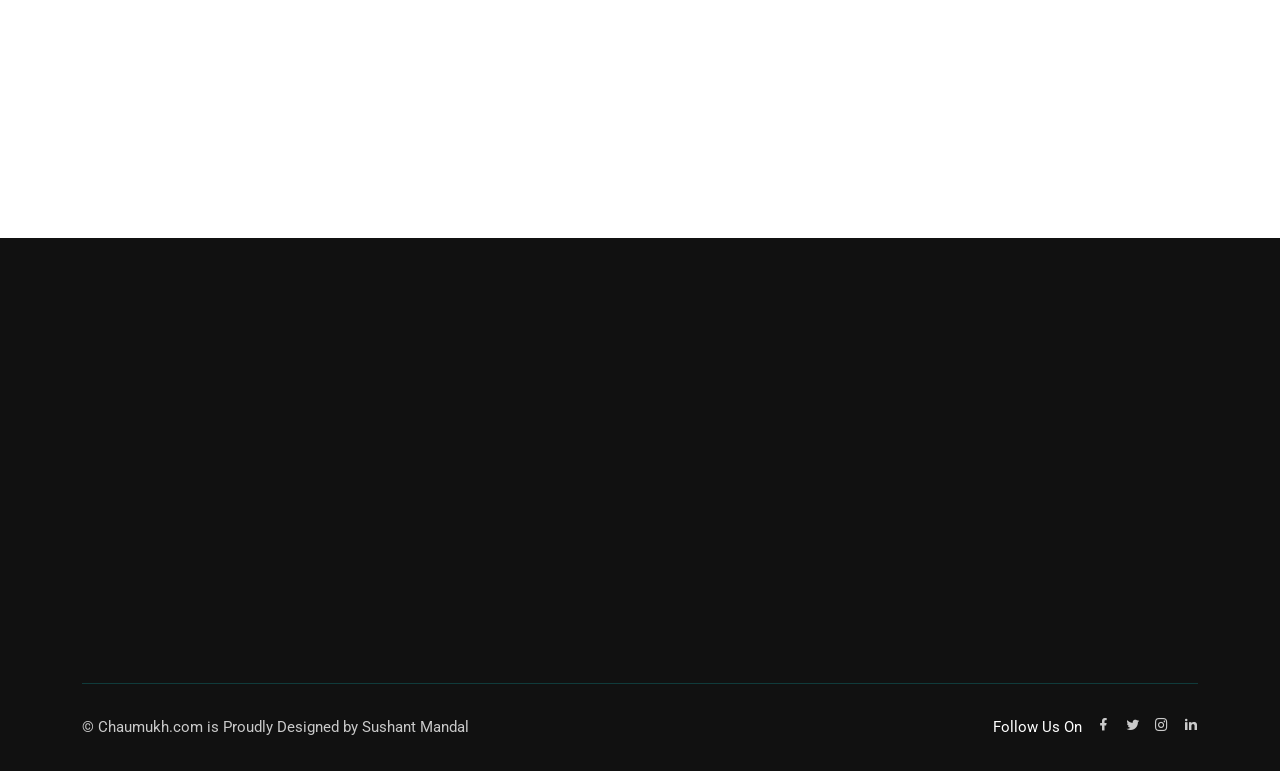
<file: doctors.html>
<!DOCTYPE html>
<html lang="en">
    <head>
        <meta charset="UTF-8">
        <meta http-equiv="X-UA-Compatible" content="IE=edge">
        <meta name="viewport" content="width=device-width, initial-scale=1.0">
        <!--Bootstrap Css-->
        <link rel="stylesheet" href="assets/css/bootstrap.min.css">
        <!--Meanmenu.css-->
        <link rel="stylesheet" href="assets/css/meanmenu.css">
        <!--Owl carousel-->
        <link rel="stylesheet" href="assets/css/owl.carousel.min.css">
        <!--Owl Theme-->
        <link rel="stylesheet" href="assets/css/owl.theme.default.min.css">
        <!--Magnific-popup-->
        <link rel="stylesheet" href="assets/css/magnific-popup.css">
        <!--Flaticon-->
        <link rel="stylesheet" href="assets/css/flaticon.css">
        <!--Remixicon-->
        <link rel="stylesheet" href="assets/css/remixicon.css">
        <!--Odometer-->
        <link rel="stylesheet" href="assets/css/odometer.min.css">
        <!--Aos css-->
        <link rel="stylesheet" href="assets/css/aos.css">
        <!--Style css-->
        <link rel="stylesheet" href="assets/css/style.css">
        <!--Dark css-->
        <link rel="stylesheet" href="assets/css/dark.css">
        <!--Responsive css-->
        <link rel="stylesheet" href="assets/css/responsive.css">
        <title>Chaumukhi Mahadev Technology Private Limited | +91 98355 71642 | Sushant Mandal |</title>
        <link rel="icon" type="image/png" href="assets/images/logo.png">
    </head>
    <body>
        <!-- Start Preloader Area -->
        <div class="preloader-area">
            <div class="spinner">
                <div class="inner">
                    <div class="disc"></div>
                    <div class="disc"></div>
                    <div class="disc"></div>
                </div>
            </div>
        </div>
        <!-- End Preloader Area -->
        
        <!-- Start Preloader Area -->
        <div class="preloader-area">
            <div class="spinner">
                <div class="inner">
                    <div class="disc"></div>
                    <div class="disc"></div>
                    <div class="disc"></div>
                </div>
            </div>
        </div>
        <!-- End Preloader Area -->

        <!--Start Top Header-->
        <div class="tob-header-area">
            <div class="container-fluid">
                <div class="row align-items-center">
                    <div class="col-lg-6 col-md-8">
                        <div class="heder-left-content">
                            <ul>
                                <li>
                                    <i class="ri-user-location-line"></i>
                                    <p>Welcome To Our Chaumukhi Mahadev Tech. Pvt. Ltd.</p>
                                </li>
                                <li>
                                    <i class="ri-time-line"></i>
                                    <p>Sat - Sun: 8:00 am - 7:00 pm</p>
                                </li>
                            </ul>
                        </div>
                    </div>
                    <div class="col-lg-6 col-md-4">
                        <div class="heder-right-content">
                            <ul>
                                <li>
                                    <div class="language">
                                        <select>
                                            <option data-display="English">English</option>
                                            <option value="1">Türkçe</option>
                                            <option value="2">Español</option>
                                            <option value="4">Italiano</option>
                                            <option value="5">한국어</option>
                                            <option value="5">Polski</option>
                                        </select>
                                        <i class="ri-global-line"></i>
                                    </div>
                                </li>
                                <li>
                                    <div class="social-content">
                                        <ul>
                                            <li>
                                                <a href="https://www.facebook.com" target="_blank"><i class="ri-facebook-fill"></i></a>
                                            </li>
                                            <li>
                                                <a href="https://www.twitter.com" target="_blank"><i class="ri-twitter-fill"></i></a>
                                            </li>
                                            <li>
                                                <a href="https://instagram.com/?lang=en" target="_blank"><i class="ri-instagram-line"></i></a>
                                            </li>
                                            <li>
                                                <a href="https://linkedin.com/?lang=en" target="_blank"><i class="ri-linkedin-fill"></i></a>
                                            </li>
                                        </ul>
                                    </div>
                                </li>
                            </ul>
                        </div>
                    </div>
                </div>
            </div>
        </div>
        <!--End Top Header-->

        <!-- Start Navbar Area --> 
    <div class="navbar-area nav-bg-1">
            <div class="mobile-responsive-nav">
                <div class="container">
                    <div class="mobile-responsive-menu">
                        <div class="logo">
                            <a href="index.html">
                                <img src="assets/images/logo.png" class="main-logo" alt="logo">
                                <img src="assets/images/white-logo.png" class="white-logo" alt="logo">
                            </a>
                        </div>
                    </div>
                </div>
            </div>

            <div class="desktop-nav">
                <div class="container-fluid">
                    <nav class="navbar navbar-expand-md navbar-light">
                        <a class="navbar-brand" href="index.html">
                            <img src="assets/images/logo.png" class="main-logo" alt="logo">
                            <img src="assets/images/logo.png" class="white-logo" alt="logo">
                        </a>
                        <div class="collapse navbar-collapse mean-menu" id="navbarSupportedContent">
                            <ul class="navbar-nav m-auto">
                                <li class="nav-item">
                                    <a href="index.html" class="nav-link ">Home</a>
                                </li>
                                <li class="nav-item">
                                    <a href="about-us.html" class="nav-link">About Us</a>
                                </li>

                                <li class="nav-item">
                                    <a href="service.html" class="nav-link">Services</a>
                                </li>


                                <li class="nav-item">
                                    <a href="#" class="nav-link dropdown-toggle active">
                                        Products 
                                    </a>

                                    <ul class="dropdown-menu">
                                        <li class="nav-item">
                                            <a href="doctors.html" class="nav-link active">We Deals In</a>
                                        </li>
										
										<li class="nav-item">
                                            <a href="#" class="nav-link dropdown-toggle">
                                                Our Products 
                                            </a>
        
                                            <ul class="dropdown-menu">
                                                        
                                                <li class="nav-item">
                                                    <a href="ICU-BEDS.html" class="nav-link">ICU-Beds</a>
                                                </li>
												
												<li class="nav-item">
                                                    <a href="ward-hospital.html" class="nav-link">Ward Accessories</a>
                                                </li>
												
												
												<li class="nav-item">
                                                    <a href="patient_trans-trolley.html" class="nav-link">Patient Transfer Trolley</a>
                                                </li>
												
												
												<li class="nav-item">
                                                    <a href="operating-lights.html" class="nav-link">Oprating Lights</a>
                                                </li>
												
												
												<li class="nav-item">
                                                    <a href="operating-tables.html" class="nav-link">Operating Tables</a>
                                                </li>
												
												
												<li class="nav-item">
                                                    <a href="neonatal-equipment.html" class="nav-link">Neonatal Equipments</a>
                                                </li>
												
												
												<li class="nav-item">
                                                    <a href="cardiac-equipment.html" class="nav-link">Cardiac Equipment</a>
                                                </li>
												
												
												<li class="nav-item">
                                                    <a href="examination-table.html" class="nav-link">Examination Table</a>
                                                </li>
												
												
                                            </ul>
                                        </li>
                                        <li class="nav-item">
                                            <a href="#" class="nav-link dropdown-toggle ">
                                                Portfolio 
                                            </a>
        
                                            <ul class="dropdown-menu">
                                                <li class="nav-item">
                                                    <a href="portfolio.html" class="nav-link">Portfolio</a>
                                                </li>
        
                                                <li class="nav-item">
                                                    <a href="portfolio-details.html" class="nav-link ">Portfolio Details</a>
                                                </li>
                                            </ul>
                                        </li>
                                        <li class="nav-item">
                                            <a href="#" class="nav-link dropdown-toggle">
                                                Users 
                                            </a>
        
                                            <ul class="dropdown-menu">
                                                <li class="nav-item">
                                                    <a href="login.html" class="nav-link">Login</a>
                                                </li>
        
                                                <li class="nav-item">
                                                    <a href="register.html" class="nav-link">Register</a>
                                                </li>

                                                <li class="nav-item">
                                                    <a href="recover-password.html" class="nav-link">Recover Password</a>
                                                </li>
                                            </ul>
                                        </li>
                                        <li class="nav-item">
                                            <a href="privacy-policy.html" class="nav-link">Privacy Policy</a>
                                        </li>
                                    </ul>
                                </li>

                                 <li class="nav-item">
                                    <a href="contact-us.html" class="nav-link">Contact Us</a>
                                </li>
                            </ul>

                            <div class="others-options">
                                <ul>
                                    <li>
                                        <div class="call-now">
                                            <i class="flaticon-phone-call-1"></i>
                                            <p>Call Now </p>
                                            <a href="tel:+91 98355 71642">+91 98355 71642</a>
                                        </div>
                                    </li>
                                    <li>
                                        <a href="appoinment.html" class="default-btn btn">Get A Free Quote</a>
                                    </li>
                                </ul>
                            </div>
                        </div>
                    </nav>
                </div>
            </div>

            <div class="others-option-for-responsive">
                <div class="container">
                    <div class="dot-menu">
                        <div class="inner">
                            <div class="circle circle-one"></div>
                            <div class="circle circle-two"></div>
                            <div class="circle circle-three"></div>
                        </div>
                    </div>
                    
                    <div class="container">
                        <div class="option-inner">
                            <div class="others-options justify-content-center d-flex align-items-center">
                                <div class="others-options">
                                <ul>
                                    <li>
                                        <div class="call-now">
                                            <i class="flaticon-phone-call-1"></i>
                                            <p>Call Now For Free</p>
                                            <a href="tel:021-6523-3652">021-6523-3652</a>
                                        </div>
                                    </li>
                                    <li>
                                        <a href="appoinment.html" class="default-btn btn">Get A Free Quote</a>
                                    </li>
                                </ul>
                            </div>
                            </div>
                        </div>
                    </div>
                </div>
            </div>
        </div>
        <!-- End Navbar Area -->

        <!--Start Page Banner-->
        <div class="page-banner bg-1 ptb-100">
            <div class="container">
                <div class="row align-items-center">
                    <div class="col-lg-6 col-md-6">
                        <div class="page-banner-content">
                            <h1>We Deals In</h1>
                            <ul>
                              <li><a href="index.html">Home</a></li>
                                <li> Categories</li>
                            </ul>
                        </div>
                    </div>
                    <div class="col-lg-6 col-md-6">
                        <div class="page-banner-img">
                            <img src="assets/images/page-header/page-header-img-2.png" alt="Image">
                        </div>
                    </div>
                </div>
            </div>
        </div>
        <!--End Page Header-->

        <!--Start Dooctors Area-->
        <div class="doctor-area pt-100 pb-70">
            <div class="container">
                <div class="section-title">
                    <span class="top-title">Our Categories</span>
                    <h2>Our Best Products</h2>
                </div>
                <div class="row justify-content-center">
                    <div class="col-lg-3 col-md-6" data-aos="fade-up" data-aos-duration="1200" data-aos-delay="200">
                        <div class="single-doctor-card style">
                            <div class="doctor-img">
                                <img src="assets/images/doctor/doctor-5.jpg" alt="Image">
                                <div class="social-content">
                                    <ul>
                                        <li>
                                            <a href="https://www.facebook.com" target="_blank"><i class="ri-facebook-fill"></i></a>
                                        </li>
                                        <li>
                                            <a href="https://www.twitter.com" target="_blank"><i class="ri-twitter-fill"></i></a>
                                        </li>
                                        <li>
                                            <a href="https://instagram.com/?lang=en" target="_blank"><i class="ri-instagram-line"></i></a>
                                        </li>
                                        <li>
                                            <a href="https://linkedin.com/?lang=en" target="_blank"><i class="ri-linkedin-fill"></i></a>
                                        </li>
                                    </ul>
                                </div>
                            </div>
                            <div class="doctor-card-content">
                              <h3>ICU HOSPITAL BEDS</h3>
                                <p>ICU hospital beds,  patient transfer trolleys, Delivery tables</p>
                            </div>
                        </div>
                    </div>
                    <div class="col-lg-3 col-md-6" data-aos="fade-up" data-aos-duration="1200" data-aos-delay="400">
                        <div class="single-doctor-card style">
                            <div class="doctor-img">
                                <img src="assets/images/doctor/doctor-6.jpg" alt="Image">
                                <div class="social-content">
                                    <ul>
                                        <li>
                                            <a href="https://www.facebook.com" target="_blank"><i class="ri-facebook-fill"></i></a>
                                        </li>
                                        <li>
                                            <a href="https://www.twitter.com" target="_blank"><i class="ri-twitter-fill"></i></a>
                                        </li>
                                        <li>
                                            <a href="https://instagram.com/?lang=en" target="_blank"><i class="ri-instagram-line"></i></a>
                                        </li>
                                        <li>
                                            <a href="https://linkedin.com/?lang=en" target="_blank"><i class="ri-linkedin-fill"></i></a>
                                        </li>
                                    </ul>
                                </div>
                            </div>
                            <div class="doctor-card-content">
                                <h3>Ward Accessories</h3>
                                <p>Bedside cabinets  , Mattresses, Pillows, Blankets</p>
                            </div>
                        </div>
                    </div>
                    <div class="col-lg-3 col-md-6" data-aos="fade-up" data-aos-duration="1200" data-aos-delay="600">
                        <div class="single-doctor-card style">
                            <div class="doctor-img">
                                <img src="assets/images/doctor/doctor-7.jpg" alt="Image">
                                <div class="social-content">
                                    <ul>
                                        <li>
                                            <a href="https://www.facebook.com" target="_blank"><i class="ri-facebook-fill"></i></a>
                                        </li>
                                        <li>
                                            <a href="https://www.twitter.com" target="_blank"><i class="ri-twitter-fill"></i></a>
                                        </li>
                                        <li>
                                            <a href="https://instagram.com/?lang=en" target="_blank"><i class="ri-instagram-line"></i></a>
                                        </li>
                                        <li>
                                            <a href="https://linkedin.com/?lang=en" target="_blank"><i class="ri-linkedin-fill"></i></a>
                                        </li>
                                    </ul>
                                </div>
                            </div>
                            <div class="doctor-card-content">
                                <h3>Neonatal Equipments</h3>
                                <p>Incubators, Warmers, ventilators, monitoring equipment</p>
                            </div>
                        </div>
                    </div>
                    <div class="col-lg-3 col-md-6" data-aos="fade-up" data-aos-duration="1200" data-aos-delay="800">
                        <div class="single-doctor-card style">
                            <div class="doctor-img">
                                <img src="assets/images/doctor/doctor-8.jpg" alt="Image">
                                <div class="social-content">
                                    <ul>
                                        <li>
                                            <a href="https://www.facebook.com" target="_blank"><i class="ri-facebook-fill"></i></a>
                                        </li>
                                        <li>
                                            <a href="https://www.twitter.com" target="_blank"><i class="ri-twitter-fill"></i></a>
                                        </li>
                                        <li>
                                            <a href="https://instagram.com/?lang=en" target="_blank"><i class="ri-instagram-line"></i></a>
                                        </li>
                                        <li>
                                            <a href="https://linkedin.com/?lang=en" target="_blank"><i class="ri-linkedin-fill"></i></a>
                                        </li>
                                    </ul>
                                </div>
                            </div>
                            <div class="doctor-card-content">
                                <h3>Operation Tables</h3>
                                <p>General surgery tables, Ortho &amp;&nbsp; &nbsp;Neurosurgery tables</p>
                            </div>
                        </div>
                    </div>
                    <div class="col-lg-3 col-md-6" data-aos="fade-up" data-aos-duration="1200" data-aos-delay="400">
                        <div class="single-doctor-card style">
                            <div class="doctor-img">
                                <img src="assets/images/doctor/doctor-13.jpg" alt="Image">
                                <div class="social-content">
                                    <ul>
                                        <li>
                                            <a href="https://www.facebook.com" target="_blank"><i class="ri-facebook-fill"></i></a>
                                        </li>
                                        <li>
                                            <a href="https://www.twitter.com" target="_blank"><i class="ri-twitter-fill"></i></a>
                                        </li>
                                        <li>
                                            <a href="https://instagram.com/?lang=en" target="_blank"><i class="ri-instagram-line"></i></a>
                                        </li>
                                        <li>
                                            <a href="https://linkedin.com/?lang=en" target="_blank"><i class="ri-linkedin-fill"></i></a>
                                        </li>
                                    </ul>
                                </div>
                            </div>
                            <div class="doctor-card-content">
                                <h3>Operating lights</h3>
                                <p>Operating lights, Fixed operating lights</p>
                            </div>
                        </div>
                    </div>
                    <div class="col-lg-3 col-md-6" data-aos="fade-up" data-aos-duration="1200" data-aos-delay="600">
                        <div class="single-doctor-card style">
                            <div class="doctor-img">
                                <img src="assets/images/doctor/doctor-10.jpg" alt="Image">
                                <div class="social-content">
                                    <ul>
                                        <li>
                                            <a href="https://www.facebook.com" target="_blank"><i class="ri-facebook-fill"></i></a>
                                        </li>
                                        <li>
                                            <a href="https://www.twitter.com" target="_blank"><i class="ri-twitter-fill"></i></a>
                                        </li>
                                        <li>
                                            <a href="https://instagram.com/?lang=en" target="_blank"><i class="ri-instagram-line"></i></a>
                                        </li>
                                        <li>
                                            <a href="https://linkedin.com/?lang=en" target="_blank"><i class="ri-linkedin-fill"></i></a>
                                        </li>
                                    </ul>
                                </div>
                            </div>
                            <div class="doctor-card-content">
                                <h3>Cardiac Equipments</h3>
                                <p>Heart Surgery Equipments</p>
                            </div>
                        </div>
                    </div>
                    <div class="col-lg-3 col-md-6" data-aos="fade-up" data-aos-duration="1200" data-aos-delay="800">
                        <div class="single-doctor-card style">
                            <div class="doctor-img">
                                <img src="assets/images/doctor/doctor-13.jpg" alt="Image">
                                <div class="social-content">
                                    <ul>
                                        <li>
                                            <a href="https://www.facebook.com" target="_blank"><i class="ri-facebook-fill"></i></a>
                                        </li>
                                        <li>
                                            <a href="https://www.twitter.com" target="_blank"><i class="ri-twitter-fill"></i></a>
                                        </li>
                                        <li>
                                            <a href="https://instagram.com/?lang=en" target="_blank"><i class="ri-instagram-line"></i></a>
                                        </li>
                                        <li>
                                            <a href="https://linkedin.com/?lang=en" target="_blank"><i class="ri-linkedin-fill"></i></a>
                                        </li>
                                    </ul>
                                </div>
                            </div>
                            <div class="doctor-card-content">
                                <h3>Ward Hospital Beds</h3>
                                <p>Hospital Fowler, Semi Fowler , Delux, Plain , Trolley Bed ,ETC.&nbsp;</p>
                            </div>
                        </div>
                    </div>
                    <div class="col-lg-3 col-md-6" data-aos="fade-up" data-aos-duration="1200" data-aos-delay="1000">
                        <div class="single-doctor-card style">
                            <div class="doctor-img">
                                <img src="assets/images/doctor/doctor-12.jpg" alt="Image">
                                <div class="social-content">
                                    <ul>
                                        <li>
                                            <a href="https://www.facebook.com" target="_blank"><i class="ri-facebook-fill"></i></a>
                                        </li>
                                        <li>
                                            <a href="https://www.twitter.com" target="_blank"><i class="ri-twitter-fill"></i></a>
                                        </li>
                                        <li>
                                            <a href="https://instagram.com/?lang=en" target="_blank"><i class="ri-instagram-line"></i></a>
                                        </li>
                                        <li>
                                            <a href="https://linkedin.com/?lang=en" target="_blank"><i class="ri-linkedin-fill"></i></a>
                                        </li>
                                    </ul>
                                </div>
                            </div>
                            <div class="doctor-card-content">
                                <h3>Patient Transfer Trolley</h3>
                                <p>Labour Delivery Bed , Obstetric Labour Bed , Emergency &amp; Recovery Trolley</p>
                            </div>
                        </div>
                    </div>
                </div>
            </div>
        </div>
        <!--End Dooctors Area-->

        <!--Start Footer Area-->
        <div class="footer-area">
            <div class="container">
                <div class="footer pt-100 pb-70">
                    <div class="row">
                        <div class="col-lg-4 col-sm-6">
                            <div class="logo-area" data-aos="fade-up" data-aos-duration="1200" data-aos-delay="200">
                                <a href="index.html"><img src="assets/images/logo.png" alt="Image"></a>
                                <p>Providing the highest quality hospital equipment and supplies at a competitive price</p>
                                <form class="newsletter-form" data-toggle="validator">
                                    <input type="email" class="form-control" placeholder="Your Email" name="EMAIL" required autocomplete="off">
                        
                                    <button class="default-btn active" type="submit">
                                        Subscribe
                                    </button>
                        
                                    <div id="validator-newsletter" class="form-result"></div>
                                </form>
                            </div>
                        </div>

                        <div class="col-lg-2 col-sm-6">
                            <div class="quick-link" data-aos="fade-up" data-aos-duration="1200" data-aos-delay="400">
                                <h3>Quick Link</h3>
                                <ul>
                                    <li>
                                        <a href="appoinment.html">
                                            <i class="ri-add-fill"></i>
                                            <p>Appoinment</p>
                                        </a>
                                    </li>
                                    <li>
                                        <a href="about-us.html">
                                            <i class="ri-add-fill"></i>
                                            <p>About Us</p>
                                        </a>
                                    </li>
                                    <li>
                                        <a href="privacy-policy.html">
                                            <i class="ri-add-fill"></i>
                                            <p>Privacy Policy</p>
                                        </a>
                                    </li>
                                    <li>
                                        <a href="terms-conditions.html">
                                            <i class="ri-add-fill"></i>
                                            <p>Terms & Condition</p>
                                        </a>
                                    </li>
                                    <li>
                                        <a href="portfolio.html">
                                            <i class="ri-add-fill"></i>
                                            <p>Portfolio</p>
                                        </a>
                                    </li>
                                </ul>
                            </div>
                        </div>
    
                        <div class="col-lg-3 col-sm-6">
                            <div class="helpful-link" data-aos="fade-up" data-aos-duration="1200" data-aos-delay="600">
                                <h3>Helpful Links</h3>
                                <ul>
                                    <li>
                                       <span>Address:</span>Boring Road , Patna , Bihar
                                    </li>
                                    <li>
                                        <span>Phone:</span><a href="tel:+91 98355 71642">+91 98355 71642</a>
                                    </li>
                                    <li>
                                        <span>Email:</span><a href="mailto:infoyour@genh.com">info@chaumukhi.com</a>
                                    </li>
                                </ul>
                            </div>
                        </div>
                        
                        <div class="col-lg-3 col-sm-6">
                            <div class="instragram" data-aos="fade-up" data-aos-duration="1200" data-aos-delay="800">
                                <h3>Instagram</h3>
                                <div class="row">
                                    <div class="col-4">
                                        <div class="instragram-img">
                                            <a href="https://instagram.com/?lang=en" target="_blank">
                                                <img src="assets/images/footer/ins-1.jpg" alt="Image">
                                                <div class="icon">
                                                    <i class="ri-instagram-line"></i>
                                                </div>
                                            </a>
                                        </div>
                                    </div>
                                    <div class="col-4">
                                        <div class="instragram-img">
                                            <a href="https://instagram.com/?lang=en" target="_blank">
                                                <img src="assets/images/footer/ins-2.jpg" alt="Image">
                                                <div class="icon">
                                                    <i class="ri-instagram-line"></i>
                                                </div>
                                            </a>
                                        </div>
                                    </div>
                                    <div class="col-4">
                                        <div class="instragram-img">
                                            <a href="https://instagram.com/?lang=en" target="_blank">
                                                <img src="assets/images/footer/ins-3.jpg" alt="Image">
                                                <div class="icon">
                                                    <i class="ri-instagram-line"></i>
                                                </div>
                                            </a>
                                        </div>
                                    </div>
                                    <div class="col-4">
                                        <div class="instragram-img">
                                            <a href="https://instagram.com/?lang=en" target="_blank">
                                                <img src="assets/images/footer/ins-4.jpg" alt="Image">
                                                <div class="icon">
                                                    <i class="ri-instagram-line"></i>
                                                </div>
                                            </a>
                                        </div>
                                    </div>
                                    <div class="col-4">
                                        <div class="instragram-img">
                                            <a href="https://instagram.com/?lang=en" target="_blank">
                                                <img src="assets/images/footer/ins-5.jpg" alt="Image">
                                                <div class="icon">
                                                    <i class="ri-instagram-line"></i>
                                                </div>
                                            </a>
                                        </div>
                                    </div>
                                    <div class="col-4">
                                        <div class="instragram-img">
                                            <a href="https://instagram.com/?lang=en" target="_blank">
                                                <img src="assets/images/footer/ins-6.jpg" alt="Image">
                                                <div class="icon">
                                                    <i class="ri-instagram-line"></i>
                                                </div>
                                            </a>
                                        </div>
                                    </div>
                                </div>
                            </div>
                        </div>
                    </div>
                </div>
                <div class="copyright">
                    <div class="row">
                        <div class="col-lg-6">
                            <div class="copy">
                                <p>© Chaumukh.com is Proudly Designed by Sushant Mandal<br>
                                </p>
                            </div>
                        </div>
                        <div class="col-lg-6">
                            <div class="social-content">
                                <ul>
                                    <li><span>Follow Us On</span></li>
                                    <li>
                                        <a href="https://www.facebook.com" target="_blank"><i class="ri-facebook-fill"></i></a>
                                    </li>
                                    <li>
                                        <a href="https://www.twitter.com" target="_blank"><i class="ri-twitter-fill"></i></a>
                                    </li>
                                    <li>
                                        <a href="https://instagram.com/?lang=en" target="_blank"><i class="ri-instagram-line"></i></a>
                                    </li>
                                    <li>
                                        <a href="https://linkedin.com/?lang=en" target="_blank"><i class="ri-linkedin-fill"></i></a>
                                    </li>
                                </ul>
                            </div>
                        </div>
                    </div>
                </div>
            </div>
        </div>
        <!--End Footer Area-->

        <!-- Start Go Top Area -->
        <div class="go-top">
            <i class="ri-arrow-up-s-line"></i>
            <i class="ri-arrow-up-s-line"></i>
        </div>
        <!-- End Go Top Area -->
        
        <!-- Jquery js -->
        <script src="assets/js/jquery.min.js"></script>
        <!-- Bootstrap bundle js -->
        <script src="assets/js/bootstrap.bundle.min.js"></script>
        <!-- Meanmenu js -->
        <script src="assets/js/jquery.meanmenu.js"></script>
        <!-- Owl Carosel js -->
        <script src="assets/js/owl.carousel.min.js"></script>
        <!-- Magnific popup js -->
        <script src="assets/js/jquery.magnific-popup.js"></script>
        <!-- Aos js -->
        <script src="assets/js/aos.js"></script>
        <!-- Odometer js -->    
        <script src="assets/js/odometer.min.js"></script>
        <!-- Appear js -->  
        <script src="assets/js/appear.min.js"></script> 
        <!-- Form Validator js -->    
        <script src="assets/js/form-validator.min.js"></script>
        <!-- Contact Form Script js -->    
        <script src="assets/js/contact-form-script.js"></script>
        <!-- Ajaxchimp js -->    
        <script src="assets/js/ajaxchimp.min.js"></script>
        <!--Custom js-->
        <script src="assets/js/custom.js"></script>
    </body>
</html>
</file>
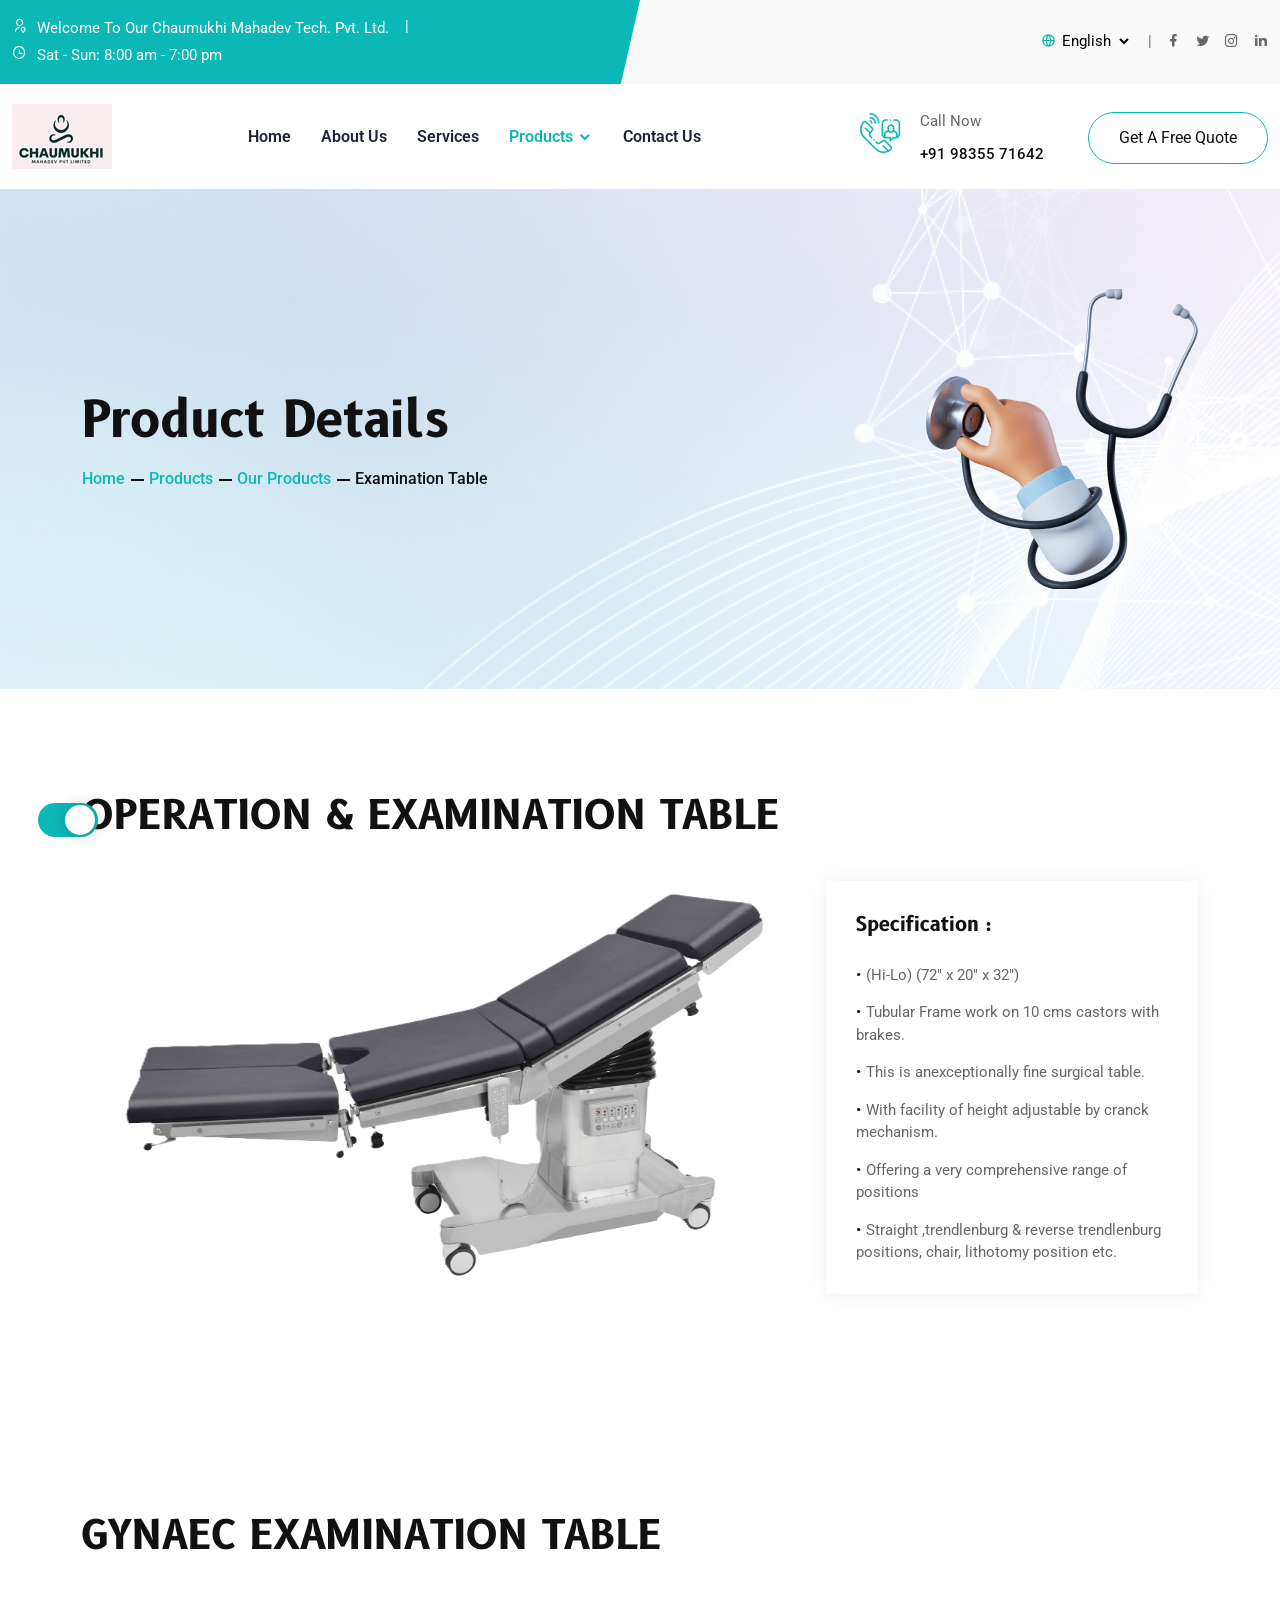
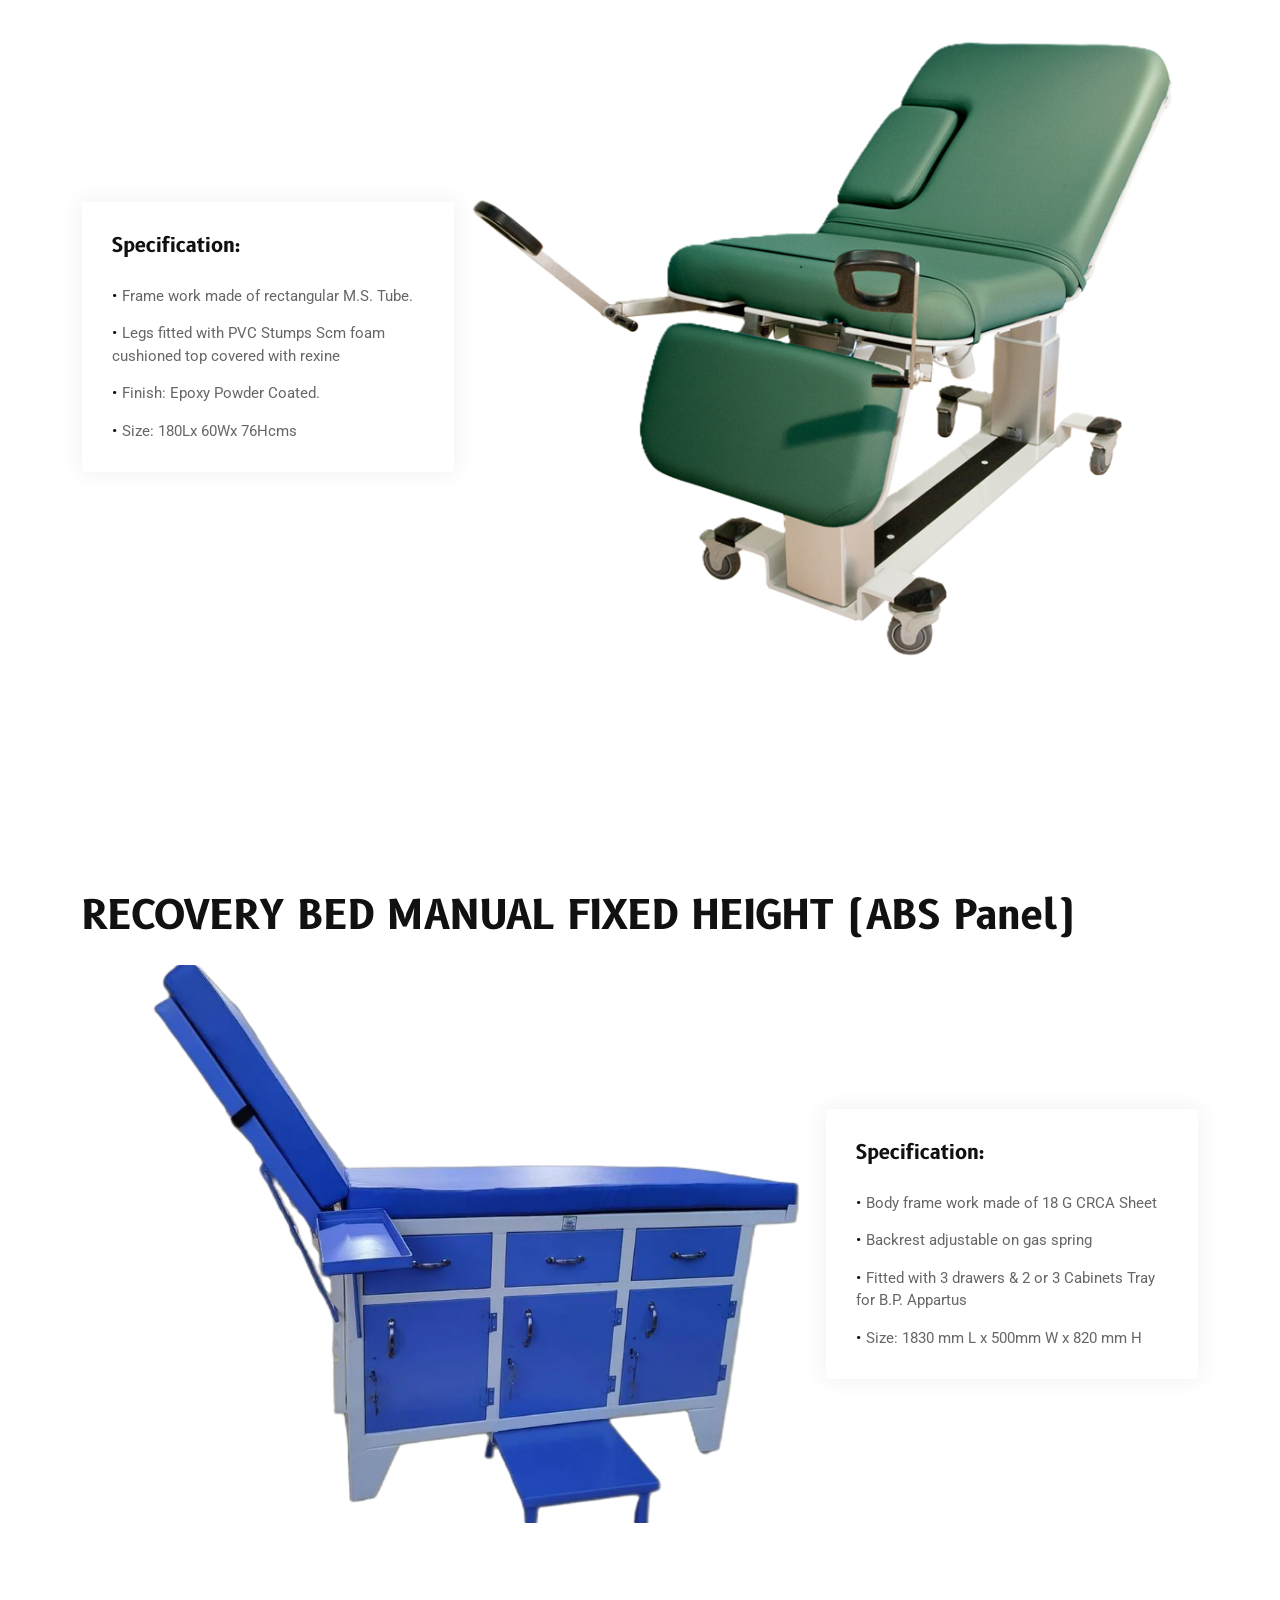
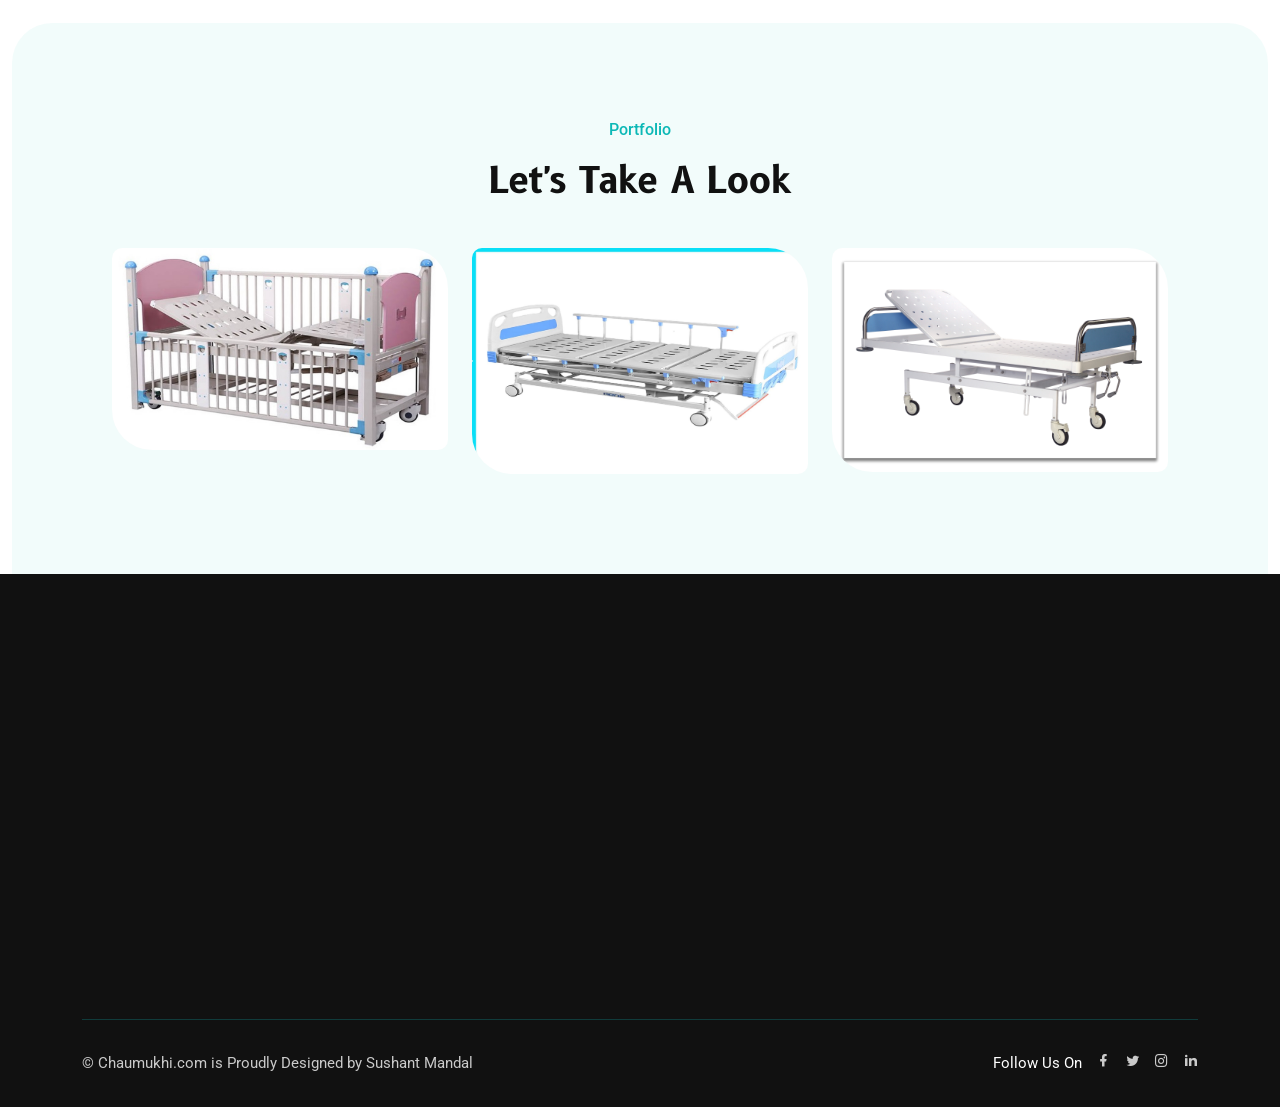
<file: examination-table.html>
<!DOCTYPE html>
<html lang="en">
    <head>
        <meta charset="UTF-8">
        <meta http-equiv="X-UA-Compatible" content="IE=edge">
        <meta name="viewport" content="width=device-width, initial-scale=1.0">
        <!--Bootstrap Css-->
        <link rel="stylesheet" href="assets/css/bootstrap.min.css">
        <!--Meanmenu.css-->
        <link rel="stylesheet" href="assets/css/meanmenu.css">
        <!--Owl carousel-->
        <link rel="stylesheet" href="assets/css/owl.carousel.min.css">
        <!--Owl Theme-->
        <link rel="stylesheet" href="assets/css/owl.theme.default.min.css">
        <!--Magnific-popup-->
        <link rel="stylesheet" href="assets/css/magnific-popup.css">
        <!--Flaticon-->
        <link rel="stylesheet" href="assets/css/flaticon.css">
        <!--Remixicon-->
        <link rel="stylesheet" href="assets/css/remixicon.css">
        <!--Odometer-->
        <link rel="stylesheet" href="assets/css/odometer.min.css">
        <!--Aos css-->
        <link rel="stylesheet" href="assets/css/aos.css">
        <!--Style css-->
        <link rel="stylesheet" href="assets/css/style.css">
        <!--Dark css-->
        <link rel="stylesheet" href="assets/css/dark.css">
        <!--Responsive css-->
        <link rel="stylesheet" href="assets/css/responsive.css">
        <title>Chaumukhi Mahadev Technology Private Limited | +91 98355 71642 | Sushant Mandal |</title>
        <link rel="icon" type="image/png" href="assets/images/logo.png">
    </head>
    <body>
        <!-- Start Preloader Area -->
        <div class="preloader-area">
            <div class="spinner">
                <div class="inner">
                    <div class="disc"></div>
                    <div class="disc"></div>
                    <div class="disc"></div>
                </div>
            </div>
        </div>
        <!-- End Preloader Area -->
        
        <!-- Start Preloader Area -->
        <div class="preloader-area">
            <div class="spinner">
                <div class="inner">
                    <div class="disc"></div>
                    <div class="disc"></div>
                    <div class="disc"></div>
                </div>
            </div>
        </div>
        <!-- End Preloader Area -->

        <!--Start Top Header-->
        <div class="tob-header-area">
            <div class="container-fluid">
                <div class="row align-items-center">
                    <div class="col-lg-6 col-md-8">
                        <div class="heder-left-content">
                            <ul>
                                <li>
                                    <i class="ri-user-location-line"></i>
                                    <p>Welcome To Our Chaumukhi Mahadev Tech. Pvt. Ltd.</p>
                                </li>
                                <li>
                                    <i class="ri-time-line"></i>
                                    <p>Sat - Sun: 8:00 am - 7:00 pm</p>
                                </li>
                            </ul>
                        </div>
                    </div>
                    <div class="col-lg-6 col-md-4">
                        <div class="heder-right-content">
                            <ul>
                                <li>
                                    <div class="language">
                                        <select>
                                            <option data-display="English">English</option>
                                            <option value="1">Türkçe</option>
                                            <option value="2">Español</option>
                                            <option value="4">Italiano</option>
                                            <option value="5">한국어</option>
                                            <option value="5">Polski</option>
                                        </select>
                                        <i class="ri-global-line"></i>
                                    </div>
                                </li>
                                <li>
                                    <div class="social-content">
                                        <ul>
                                            <li>
                                                <a href="https://www.facebook.com" target="_blank"><i class="ri-facebook-fill"></i></a>
                                            </li>
                                            <li>
                                                <a href="https://www.twitter.com" target="_blank"><i class="ri-twitter-fill"></i></a>
                                            </li>
                                            <li>
                                                <a href="https://instagram.com/?lang=en" target="_blank"><i class="ri-instagram-line"></i></a>
                                            </li>
                                            <li>
                                                <a href="https://linkedin.com/?lang=en" target="_blank"><i class="ri-linkedin-fill"></i></a>
                                            </li>
                                        </ul>
                                    </div>
                                </li>
                            </ul>
                        </div>
                    </div>
                </div>
            </div>
        </div>
        <!--End Top Header-->

        <!-- Start Navbar Area --> 
    <div class="navbar-area nav-bg-1">
            <div class="mobile-responsive-nav">
                <div class="container">
                    <div class="mobile-responsive-menu">
                        <div class="logo">
                            <a href="index.html">
                                <img src="assets/images/logo.png" class="main-logo" alt="logo">
                                <img src="assets/images/white-logo.png" class="white-logo" alt="logo">
                            </a>
                        </div>
                    </div>
                </div>
            </div>

            <div class="desktop-nav">
                <div class="container-fluid">
                    <nav class="navbar navbar-expand-md navbar-light">
                        <a class="navbar-brand" href="index.html">
                            <img src="assets/images/logo.png" class="main-logo" alt="logo">
                            <img src="assets/images/logo.png" class="white-logo" alt="logo">
                        </a>
                        <div class="collapse navbar-collapse mean-menu" id="navbarSupportedContent">
                            <ul class="navbar-nav m-auto">
                                <li class="nav-item">
                                    <a href="index.html" class="nav-link ">Home</a>
                                </li>
                                <li class="nav-item">
                                    <a href="about-us.html" class="nav-link">About Us</a>
                                </li>

                                <li class="nav-item">
                                    <a href="service.html" class="nav-link">Services</a>
                                </li>


                                <li class="nav-item">
                                    <a href="#" class="nav-link dropdown-toggle active">
                                        Products 
                                    </a>

                                    <ul class="dropdown-menu">
                                        <li class="nav-item">
                                            <a href="doctors.html" class="nav-link">We Deals In</a>
                                        </li>
										
										<li class="nav-item">
                                            <a href="#" class="nav-link dropdown-toggle active">
                                                Our Products 
                                            </a>
        
                                            <ul class="dropdown-menu">
                                                        
                                                <li class="nav-item">
                                                    <a href="ICU-BEDS.html" class="nav-link">ICU-Beds</a>
                                                </li>
												
												<li class="nav-item">
                                                    <a href="ward-hospital.html" class="nav-link">Ward Accessories</a>
                                                </li>
												
												
												<li class="nav-item">
                                                    <a href="patient_trans-trolley.html" class="nav-link">Patient Transfer Trolley</a>
                                                </li>
												
												
												<li class="nav-item">
                                                    <a href="operating-lights.html" class="nav-link">Oprating Lights</a>
                                                </li>
												
												
												<li class="nav-item">
                                                    <a href="operating-tables.html" class="nav-link">Operating Tables</a>
                                                </li>
												
												
												<li class="nav-item">
                                                    <a href="neonatal-equipment.html" class="nav-link">Neonatal Equipments</a>
                                                </li>
												
												
												<li class="nav-item">
                                                    <a href="cardiac-equipment.html" class="nav-link">Cardiac Equipment</a>
                                                </li>
												
												
												<li class="nav-item">
                                                    <a href="examination-table.html" class="nav-link active">Examination Table</a>
                                                </li>
												
												
                                            </ul>
                                        </li>
                                        <li class="nav-item">
                                            <a href="#" class="nav-link dropdown-toggle ">
                                                Portfolio 
                                            </a>
        
                                            <ul class="dropdown-menu">
                                                <li class="nav-item">
                                                    <a href="portfolio.html" class="nav-link">Portfolio</a>
                                                </li>
        
                                                <li class="nav-item">
                                                    <a href="portfolio-details.html" class="nav-link ">Portfolio Details</a>
                                                </li>
                                            </ul>
                                        </li>
                                        <li class="nav-item">
                                            <a href="#" class="nav-link dropdown-toggle">
                                                Users 
                                            </a>
        
                                            <ul class="dropdown-menu">
                                                <li class="nav-item">
                                                    <a href="login.html" class="nav-link">Login</a>
                                                </li>
        
                                                <li class="nav-item">
                                                    <a href="register.html" class="nav-link">Register</a>
                                                </li>

                                                <li class="nav-item">
                                                    <a href="recover-password.html" class="nav-link">Recover Password</a>
                                                </li>
                                            </ul>
                                        </li>
                                        <li class="nav-item">
                                            <a href="privacy-policy.html" class="nav-link">Privacy Policy</a>
                                        </li>

                                        </ul>
                                </li>

                                 <li class="nav-item">
                                    <a href="contact-us.html" class="nav-link">Contact Us</a>
                                </li>
                            </ul>

                            <div class="others-options">
                                <ul>
                                    <li>
                                        <div class="call-now">
                                            <i class="flaticon-phone-call-1"></i>
                                            <p>Call Now </p>
                                            <a href="tel:+91 98355 71642">+91 98355 71642</a>
                                        </div>
                                    </li>
                                    <li>
                                        <a href="appoinment.html" class="default-btn btn">Get A Free Quote</a>
                                    </li>
                                </ul>
                            </div>
                        </div>
                    </nav>
                </div>
            </div>

            <div class="others-option-for-responsive">
                <div class="container">
                    <div class="dot-menu">
                        <div class="inner">
                            <div class="circle circle-one"></div>
                            <div class="circle circle-two"></div>
                            <div class="circle circle-three"></div>
                        </div>
                    </div>
                    
                    <div class="container">
                        <div class="option-inner">
                            <div class="others-options justify-content-center d-flex align-items-center">
                                <div class="others-options">
                                <ul>
                                    <li>
                                        <div class="call-now">
                                            <i class="flaticon-phone-call-1"></i>
                                            <p>Call Now For Free</p>
                                            <a href="tel:021-6523-3652">021-6523-3652</a>
                                        </div>
                                    </li>
                                    <li>
                                        <a href="appoinment.html" class="default-btn btn">Get A Free Quote</a>
                                    </li>
                                </ul>
                            </div>
                            </div>
                        </div>
                    </div>
                </div>
            </div>
        </div>
        <!-- End Navbar Area -->

        <!--Start Page Banner-->
        <div class="page-banner bg-1 ptb-100">
            <div class="container">
                <div class="row align-items-center">
                    <div class="col-lg-6 col-md-6">
                        <div class="page-banner-content">
                            <h1>Product Details</h1>
                            <ul>
                              <li><a href="index.html">Home</a></li>
                              <li><a href="index.html">Products</a></li>
                              <li><a href="index.html">Our Products</a></li>
                                <li>Examination Table</li>
                          </ul>
                      </div>
                    </div>
                    <div class="col-lg-6 col-md-6">
                        <div class="page-banner-img">
                            <img src="assets/images/page-header/page-header-img-2.png" alt="Image">
                        </div>
                    </div>
                </div>
            </div>
        </div>
        <!--End Page Header-->

        <!--Start Portfolio Details-->
		
        
		<div class="portfolio-details-area pt-100 pb-70">
		  <div class="container">
			<div class="telimedicine-content">
			  <h1>OPERATION &amp; EXAMINATION TABLE</h1>
				<div class="d-flex flex-wrap">
						<div class="col-lg-8 col-md-12 flex-shrink-0">
				  <img src="assets/images/portfolio/portfolio-31.png" alt="Image">
				</div>
				<div class="col-lg-4 col-md-12 d-flex align-items-center justify-content-center">
				  <div class="project-details">
					<h3>Specification :</h3><ul>
			  <li><span>•</span>(Hi-Lo) (72" x 20" x 32")</li>
					  <li><span>•</span>Tubular Frame work on 10 cms castors with brakes.</li>
					  <li><span>•</span>This is anexceptionally fine surgical table.</li>
					  <li><span>•</span>With facility of height adjustable by cranck mechanism.</li>
					  <li><span>•</span>Offering a very comprehensive range of positions </li>
					  <li><span>•</span>Straight ,trendlenburg &amp; reverse trendlenburg positions, chair, lithotomy position etc.</li>
					  
					</ul>
				  </div>
				</div>
			  </div>
			</div>
		  </div>
		</div>
		        <!--End Portfolio Details-->

		<!--Start Portfolio Details-2-->
		
		<div class="portfolio-details-area pt-100 pb-70">
		  <div class="container">
			<div class="telimedicine-content">
			  <h1>GYNAEC EXAMINATION TABLE</h1>
			  <div class="d-flex flex-wrap">
				<div class="col-lg-4 col-md-12 d-flex align-items-center justify-content-center order-2 order-lg-1">
				  <div class="project-details">
					<blockquote>
					  <h3>Specification:</h3>
				    </blockquote> <ul>
			 		  <li><span>•</span>Frame work made of rectangular M.S. Tube.</li>
					  <li><span>•</span>Legs fitted with PVC Stumps Scm foam cushioned top covered with rexine</li>
					  <li><span>•</span>Finish: Epoxy Powder Coated.</li>
					  <li><span>•</span>Size: 180Lx 60Wx 76Hcms</li>
					   </ul>
				  </div>
				</div>
				<div class="col-lg-8 col-md-12 flex-shrink-0 order-1 order-lg-2">
				  <img src="assets/images/portfolio/portfolio-32.png" alt="Image">
				</div>
			  </div>
			</div>
		  </div>
		</div>
		
		<!--End Portfolio Details-2-->
		
        <!--Start Portfolio Details-3-->
		
        
		<div class="portfolio-details-area pt-100 pb-70">
		  <div class="container">
			<div class="telimedicine-content">
				<h1>RECOVERY BED MANUAL FIXED HEIGHT&nbsp;(ABS Panel)</h1>
			  <div class="d-flex flex-wrap">
				<div class="col-lg-8 col-md-12 flex-shrink-0">
				  <img src="assets/images/portfolio/portfolio-33.png" alt="Image">
				</div>
				<div class="col-lg-4 col-md-12 d-flex align-items-center justify-content-center">
				  <div class="project-details">
					<h3> Specification:</h3>
					<ul>
					  <li><span>•</span>Body frame work made of 18 G CRCA Sheet</li>
					  <li><span>•</span>Backrest adjustable on gas spring</li>
					  <li><span>•</span>Fitted with 3 drawers &amp; 2 or 3 Cabinets Tray for B.P. Appartus</li>
					  <li><span>•</span>Size: 1830 mm L x 500mm W x 820 mm H</li>
					  </ul>
				  </div>
				</div>
			  </div>
			</div>
		  </div>
		</div>
		<!--End Portfolio Details-3-->
		
		
        <!--Start Portfolio Area-->
        <div class="portfolio-area">
            <div class="container-fluid">
				<div class="porfolio-bg2 bg-color1 pt-100 pb-70">
                    <div class="section-title">
                        <span class="top-title">Portfolio</span>
                        <h2>Let's Take A Look</h2>
                    </div>
                    <div class="row justify-content-center">
                        <div class="col-lg-4 col-md-6">
                            <a href="portfolio.html"><div class="single-portfolio-card">
                                <div class="portfolio-img">
                                    <img src="assets/images/portfolio/portfolio-29.jpg" alt="Image">
                                </div>
                                <div class="caption">
                                    <h3>HOSPITAL FOWLER BED</h3>
                                    <p>(ABS Panels & ABS Railing)</p>
                                </div>
                            </div></a>
                        </div>
                        <div class="col-lg-4 col-md-6">
                            <a href="portfolio.html"><div class="single-portfolio-card">
                                <div class="portfolio-img">
                                    <img src="assets/images/portfolio/portfolio-17.jpg" alt="Image">
                                </div>
                                <div class="caption">
                                    <h3>ICU Bed Manual</h3>
                                    <p>(ABS Panel &amp; ABS Railings)</p>
                                </div>
                            </div></a>
                        </div>
                        <div class="col-lg-4 col-md-6">
                            <a href="portfolio.html"><div class="single-portfolio-card">
                                <div class="portfolio-img">
                                    <img src="assets/images/portfolio/portfolio-18.jpg" alt="Image">
                                </div>
                                <div class="caption">
                                    <h3>RECOVERY BED MANUAL FIXED HEIGHT</h3>
                                    <p>(ABS Panel &amp; ABS Railings)</p>
                                </div>
                            </div></a>
                        </div>
                    </div>
                </div>
            </div>
        </div>
        <!--End Portfolio Area-->

        <!--Start Footer Area-->
        <div class="footer-area">
            <div class="container">
                <div class="footer pt-100 pb-70">
                    <div class="row">
                        <div class="col-lg-4 col-sm-6">
                            <div class="logo-area" data-aos="fade-up" data-aos-duration="1200" data-aos-delay="200">
                                <a href="index.html"><img src="assets/images/logo.png" alt="Image"></a>
                                <p>Providing the highest quality hospital equipment and supplies at a competitive price</p>
                                <form class="newsletter-form" data-toggle="validator">
                                    <input type="email" class="form-control" placeholder="Your Email" name="EMAIL" required autocomplete="off">
                        
                                    <button class="default-btn active" type="submit">
                                        Subscribe
                                    </button>
                        
                                    <div id="validator-newsletter" class="form-result"></div>
                                </form>
                            </div>
                        </div>

                        <div class="col-lg-2 col-sm-6">
                            <div class="quick-link" data-aos="fade-up" data-aos-duration="1200" data-aos-delay="400">
                                <h3>Quick Link</h3>
                                <ul>
                                    <li>
                                        <a href="appoinment.html">
                                            <i class="ri-add-fill"></i>
                                            <p>Appoinment</p>
                                        </a>
                                    </li>
                                    <li>
                                        <a href="about-us.html">
                                            <i class="ri-add-fill"></i>
                                            <p>About Us</p>
                                        </a>
                                    </li>
                                    <li>
                                        <a href="privacy-policy.html">
                                            <i class="ri-add-fill"></i>
                                            <p>Privacy Policy</p>
                                        </a>
                                    </li>
                                    <li>
                                        <a href="terms-conditions.html">
                                            <i class="ri-add-fill"></i>
                                            <p>Terms & Condition</p>
                                        </a>
                                    </li>
                                    <li>
                                        <a href="portfolio.html">
                                            <i class="ri-add-fill"></i>
                                            <p>Portfolio</p>
                                        </a>
                                    </li>
                                </ul>
                            </div>
                        </div>
    
                        <div class="col-lg-3 col-sm-6">
                            <div class="helpful-link" data-aos="fade-up" data-aos-duration="1200" data-aos-delay="600">
                                <h3>Helpful Links</h3>
                                <ul>
                                    <li>
                                       <span>Address:&nbsp;</span>Boring Road , Patna , Bihar
                                    </li>
                                    <li>
                                        <span>Phone:</span><a href="tel:+91 98355 71642"> +91 98355 71642</a>
                                    </li>
                                    <li>
                                        <span>Email:</span><a href="mailto:info@chaumukhi.com">info@chaumukhi.com</a>
                                    </li>
                                </ul>
                            </div>
                        </div>
                        
                        <div class="col-lg-3 col-sm-6">
                            <div class="instragram" data-aos="fade-up" data-aos-duration="1200" data-aos-delay="800">
                                <h3>Instagram</h3>
                                <div class="row">
                                    <div class="col-4">
                                        <div class="instragram-img">
                                            <a href="https://instagram.com/?lang=en" target="_blank">
                                                <img src="assets/images/footer/ins-1.jpg" alt="Image">
                                                <div class="icon">
                                                    <i class="ri-instagram-line"></i>
                                                </div>
                                            </a>
                                        </div>
                                    </div>
                                    <div class="col-4">
                                        <div class="instragram-img">
                                            <a href="https://instagram.com/?lang=en" target="_blank">
                                                <img src="assets/images/footer/ins-2.jpg" alt="Image">
                                                <div class="icon">
                                                    <i class="ri-instagram-line"></i>
                                                </div>
                                            </a>
                                        </div>
                                    </div>
                                    <div class="col-4">
                                        <div class="instragram-img">
                                            <a href="https://instagram.com/?lang=en" target="_blank">
                                                <img src="assets/images/footer/ins-3.jpg" alt="Image">
                                                <div class="icon">
                                                    <i class="ri-instagram-line"></i>
                                                </div>
                                            </a>
                                        </div>
                                    </div>
                                    <div class="col-4">
                                        <div class="instragram-img">
                                            <a href="https://instagram.com/?lang=en" target="_blank">
                                                <img src="assets/images/footer/ins-4.jpg" alt="Image">
                                                <div class="icon">
                                                    <i class="ri-instagram-line"></i>
                                                </div>
                                            </a>
                                        </div>
                                    </div>
                                    <div class="col-4">
                                        <div class="instragram-img">
                                            <a href="https://instagram.com/?lang=en" target="_blank">
                                                <img src="assets/images/footer/ins-5.jpg" alt="Image">
                                                <div class="icon">
                                                    <i class="ri-instagram-line"></i>
                                                </div>
                                            </a>
                                        </div>
                                    </div>
                                    <div class="col-4">
                                        <div class="instragram-img">
                                            <a href="https://instagram.com/?lang=en" target="_blank">
                                                <img src="assets/images/footer/ins-6.jpg" alt="Image">
                                                <div class="icon">
                                                    <i class="ri-instagram-line"></i>
                                                </div>
                                            </a>
                                        </div>
                                    </div>
                                </div>
                            </div>
                        </div>
                    </div>
                </div>
                <div class="copyright">
                    <div class="row">
                        <div class="col-lg-6">
                            <div class="copy">
                                <p>© Chaumukhi.com is Proudly Designed by Sushant Mandal<br>
                                </p>
                            </div>
                        </div>
                        <div class="col-lg-6">
                            <div class="social-content">
                                <ul>
                                    <li><span>Follow Us On</span></li>
                                    <li>
                                        <a href="https://www.facebook.com" target="_blank"><i class="ri-facebook-fill"></i></a>
                                    </li>
                                    <li>
                                        <a href="https://www.twitter.com" target="_blank"><i class="ri-twitter-fill"></i></a>
                                    </li>
                                    <li>
                                        <a href="https://instagram.com/?lang=en" target="_blank"><i class="ri-instagram-line"></i></a>
                                    </li>
                                    <li>
                                        <a href="https://linkedin.com/?lang=en" target="_blank"><i class="ri-linkedin-fill"></i></a>
                                    </li>
                                </ul>
                            </div>
                        </div>
                    </div>
                </div>
            </div>
        </div>
        <!--End Footer Area-->

        <!-- Start Go Top Area -->
        <div class="go-top">
            <i class="ri-arrow-up-s-line"></i>
            <i class="ri-arrow-up-s-line"></i>
        </div>
        <!-- End Go Top Area -->

        
        <!-- Jquery js -->
        <script src="assets/js/jquery.min.js"></script>
        <!-- Bootstrap bundle js -->
        <script src="assets/js/bootstrap.bundle.min.js"></script>
        <!-- Meanmenu js -->
        <script src="assets/js/jquery.meanmenu.js"></script>
        <!-- Owl Carosel js -->
        <script src="assets/js/owl.carousel.min.js"></script>
        <!-- Magnific popup js -->
        <script src="assets/js/jquery.magnific-popup.js"></script>
        <!-- Aos js -->
        <script src="assets/js/aos.js"></script>
        <!-- Odometer js -->    
        <script src="assets/js/odometer.min.js"></script>
        <!-- Appear js -->  
        <script src="assets/js/appear.min.js"></script> 
        <!-- Form Validator js -->    
        <script src="assets/js/form-validator.min.js"></script>
        <!-- Contact Form Script js -->    
        <script src="assets/js/contact-form-script.js"></script>
        <!-- Ajaxchimp js -->    
        <script src="assets/js/ajaxchimp.min.js"></script>
        <!--Custom js-->
        <script src="assets/js/custom.js"></script>
    </body>
</html>
</file>
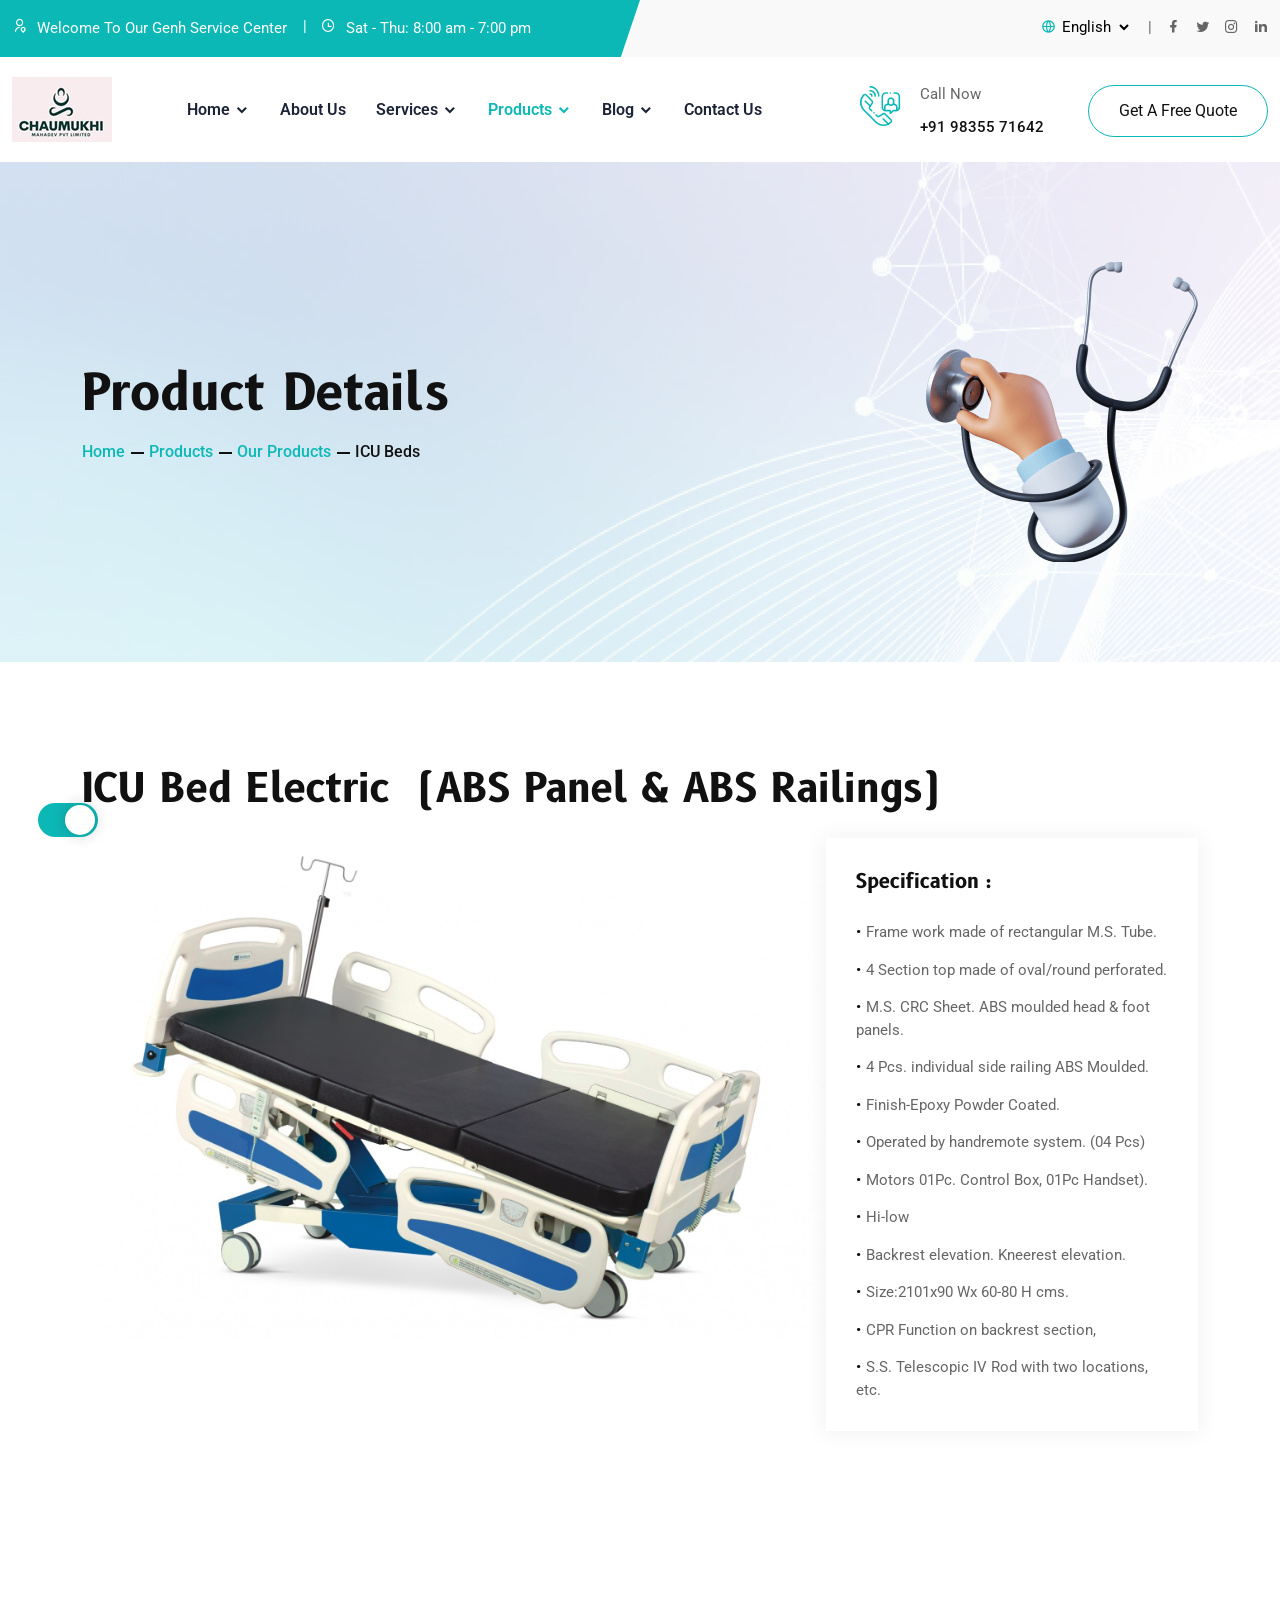
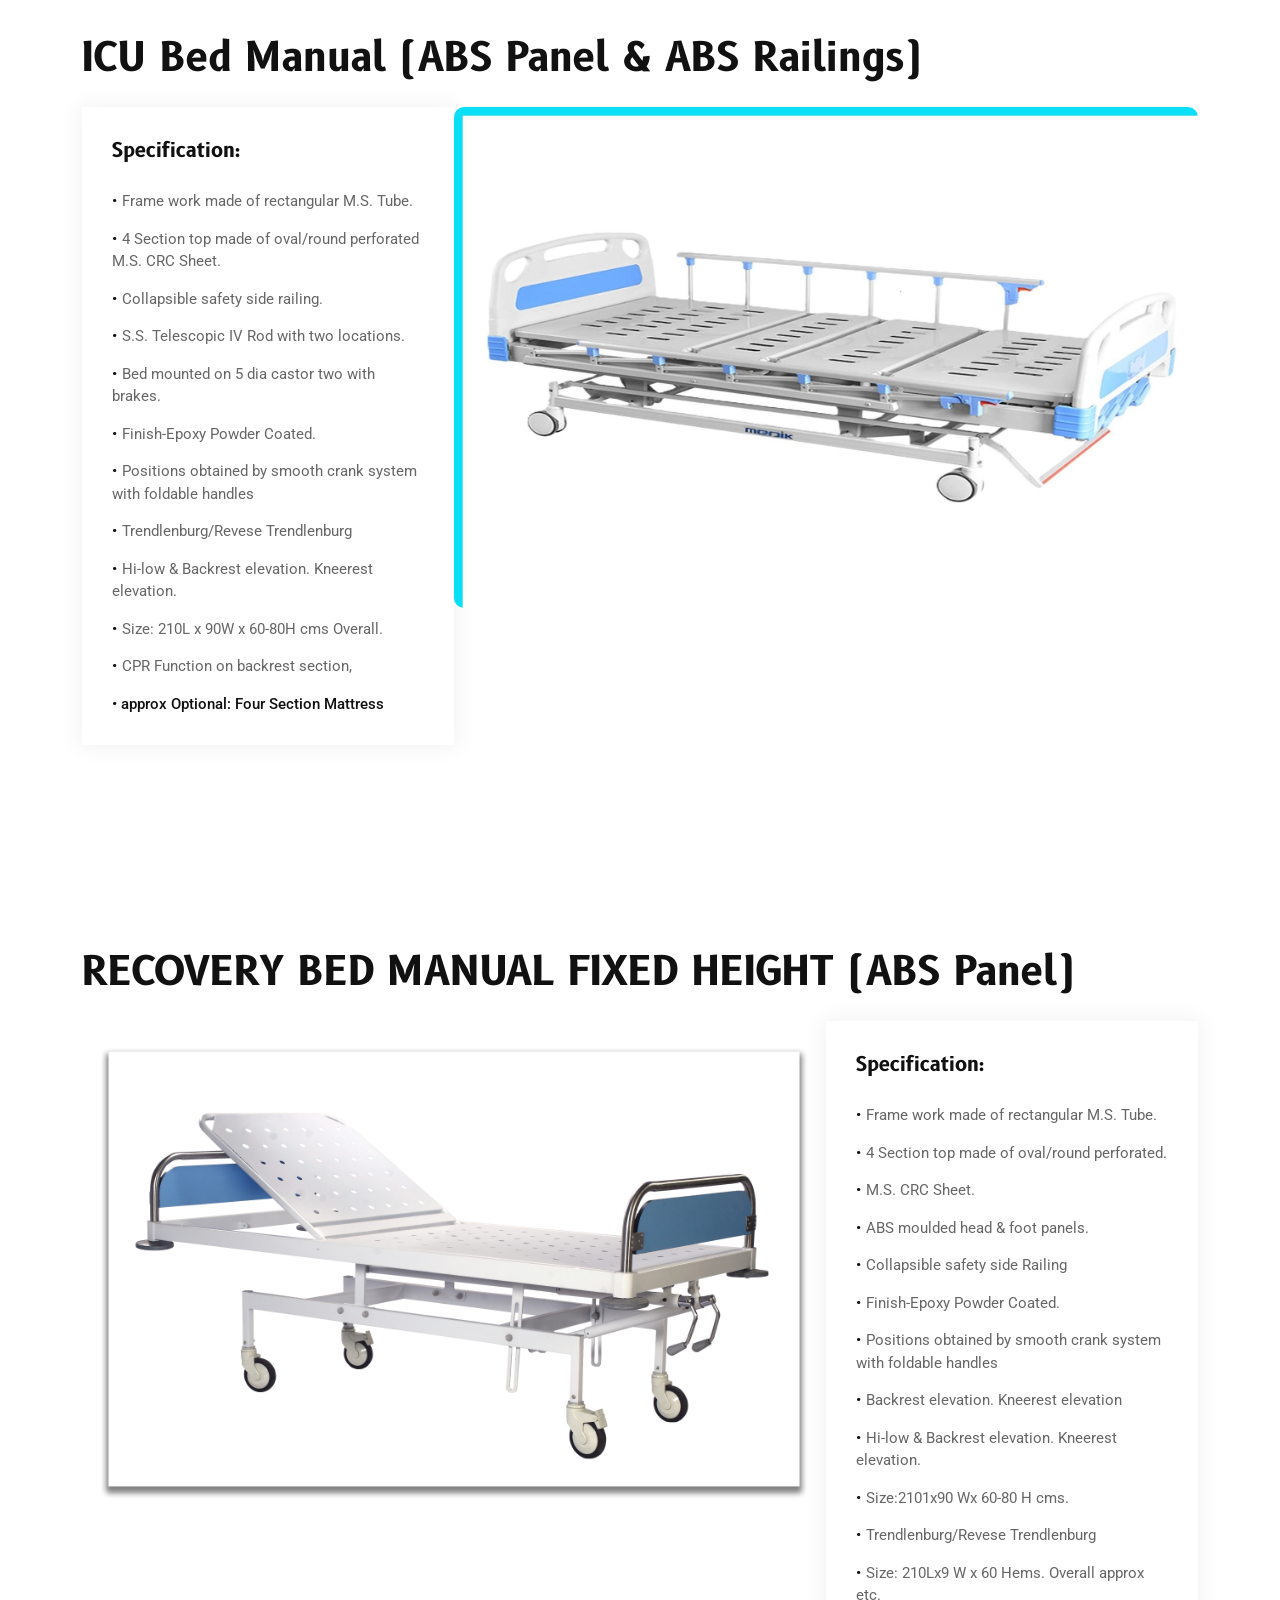
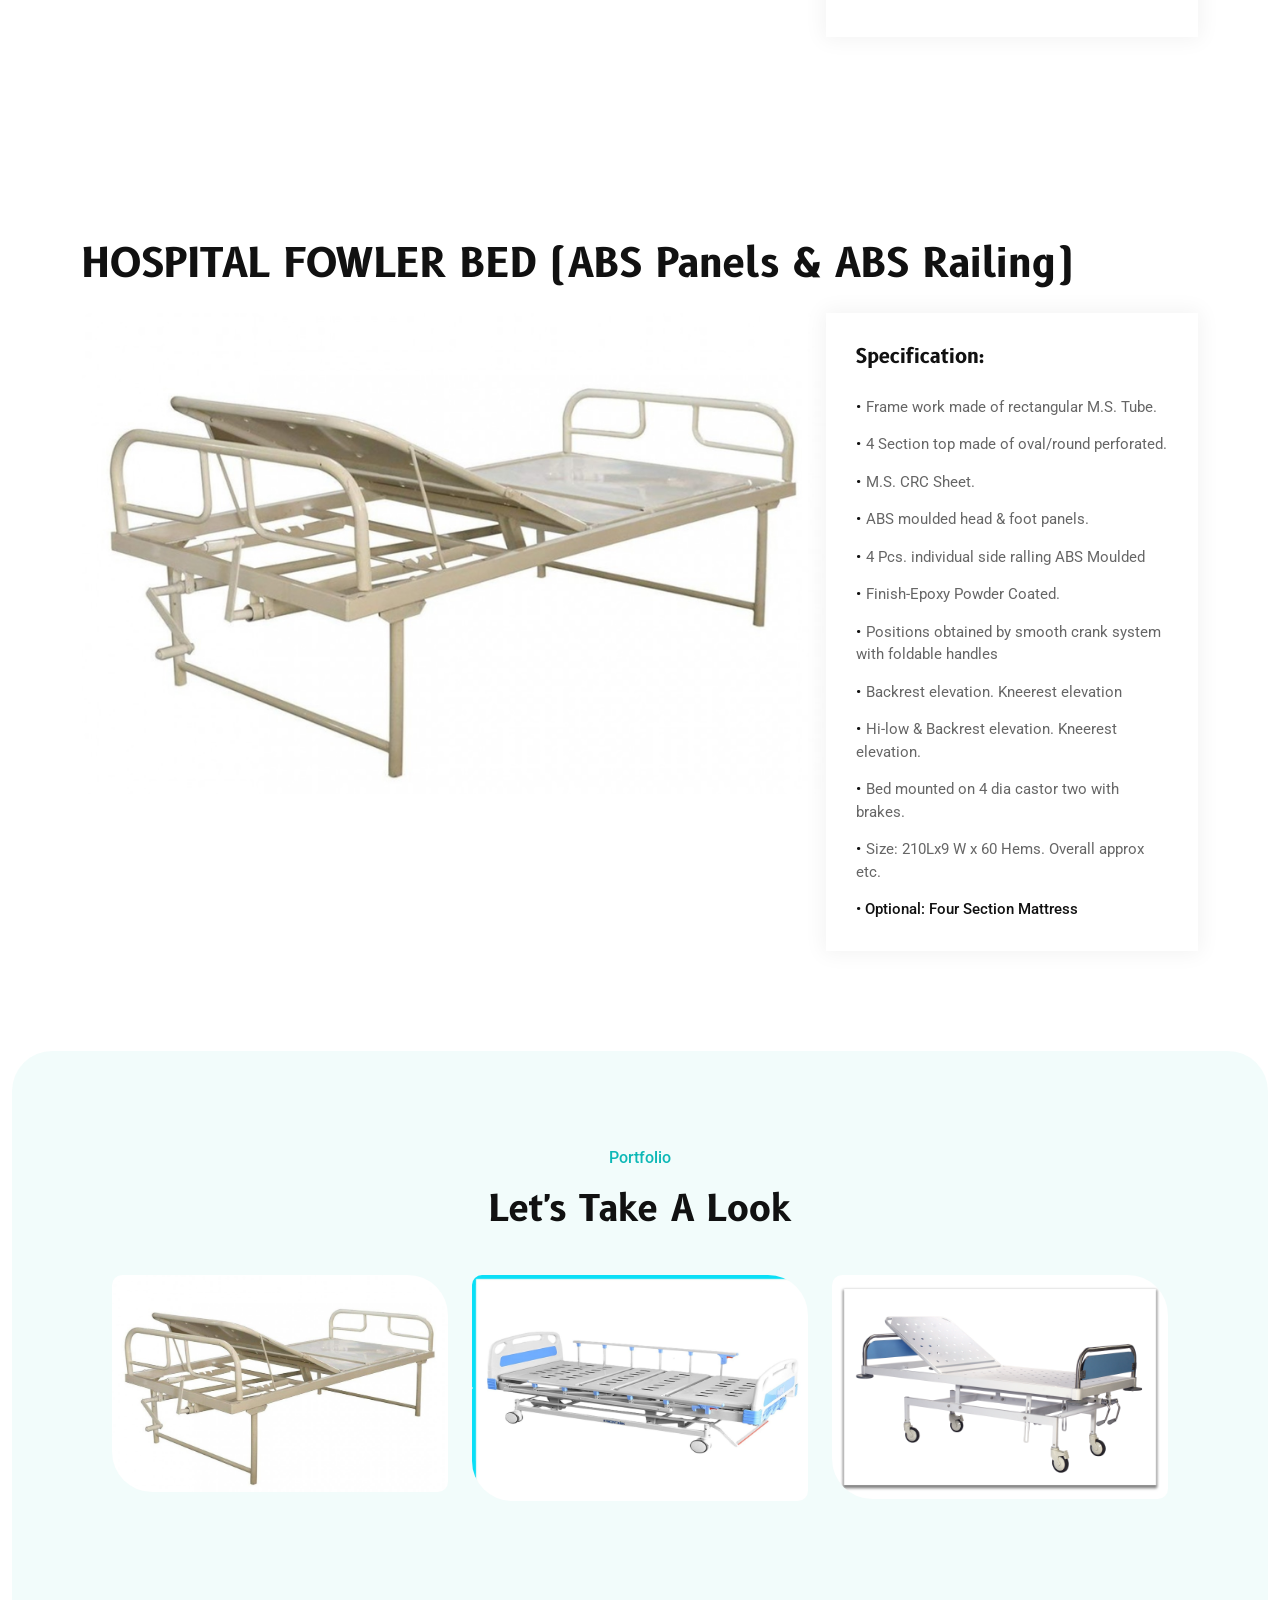
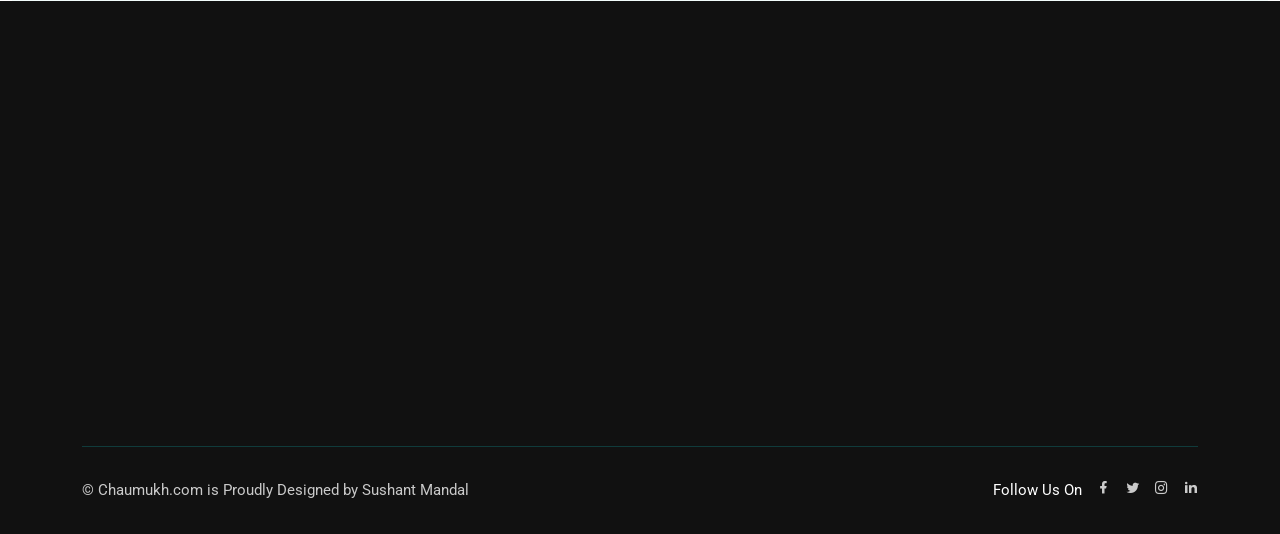
<file: ICU-BEDS.html>
<!DOCTYPE html>
<html lang="en">
    <head>
        <meta charset="UTF-8">
        <meta http-equiv="X-UA-Compatible" content="IE=edge">
        <meta name="viewport" content="width=device-width, initial-scale=1.0">
        <!--Bootstrap Css-->
        <link rel="stylesheet" href="assets/css/bootstrap.min.css">
        <!--Meanmenu.css-->
        <link rel="stylesheet" href="assets/css/meanmenu.css">
        <!--Owl carousel-->
        <link rel="stylesheet" href="assets/css/owl.carousel.min.css">
        <!--Owl Theme-->
        <link rel="stylesheet" href="assets/css/owl.theme.default.min.css">
        <!--Magnific-popup-->
        <link rel="stylesheet" href="assets/css/magnific-popup.css">
        <!--Flaticon-->
        <link rel="stylesheet" href="assets/css/flaticon.css">
        <!--Remixicon-->
        <link rel="stylesheet" href="assets/css/remixicon.css">
        <!--Odometer-->
        <link rel="stylesheet" href="assets/css/odometer.min.css">
        <!--Aos css-->
        <link rel="stylesheet" href="assets/css/aos.css">
        <!--Style css-->
        <link rel="stylesheet" href="assets/css/style.css">
        <!--Dark css-->
        <link rel="stylesheet" href="assets/css/dark.css">
        <!--Responsive css-->
        <link rel="stylesheet" href="assets/css/responsive.css">
        <title>Chaumukhi Mahadev Technology Private Limited | +91 98355 71642 | Sushant Mandal |</title>
        <link rel="icon" type="image/png" href="assets/images/logo.png">
    </head>
    <body>
        <!-- Start Preloader Area -->
        <div class="preloader-area">
            <div class="spinner">
                <div class="inner">
                    <div class="disc"></div>
                    <div class="disc"></div>
                    <div class="disc"></div>
                </div>
            </div>
        </div>
        <!-- End Preloader Area -->
        
        <!-- Start Preloader Area -->
        <div class="preloader-area">
            <div class="spinner">
                <div class="inner">
                    <div class="disc"></div>
                    <div class="disc"></div>
                    <div class="disc"></div>
                </div>
            </div>
        </div>
        <!-- End Preloader Area -->

        <!--Start Top Header-->
        <div class="tob-header-area">
            <div class="container-fluid">
                <div class="row align-items-center">
                    <div class="col-lg-6 col-md-8">
                        <div class="heder-left-content">
                            <ul>
                                <li>
                                    <i class="ri-user-location-line"></i>
                                    <p>Welcome To Our Genh Service Center</p>
                                </li>
                                <li>
                                    <i class="ri-time-line"></i>
                                    <p>Sat - Thu: 8:00 am - 7:00 pm</p>
                                </li>
                            </ul>
                        </div>
                    </div>
                    <div class="col-lg-6 col-md-4">
                        <div class="heder-right-content">
                            <ul>
                                <li>
                                    <div class="language">
                                        <select>
                                            <option data-display="English">English</option>
                                            <option value="1">Türkçe</option>
                                            <option value="2">Español</option>
                                            <option value="4">Italiano</option>
                                            <option value="5">한국어</option>
                                            <option value="5">Polski</option>
                                        </select>
                                        <i class="ri-global-line"></i>
                                    </div>
                                </li>
                                <li>
                                    <div class="social-content">
                                        <ul>
                                            <li>
                                                <a href="https://www.facebook.com" target="_blank"><i class="ri-facebook-fill"></i></a>
                                            </li>
                                            <li>
                                                <a href="https://www.twitter.com" target="_blank"><i class="ri-twitter-fill"></i></a>
                                            </li>
                                            <li>
                                                <a href="https://instagram.com/?lang=en" target="_blank"><i class="ri-instagram-line"></i></a>
                                            </li>
                                            <li>
                                                <a href="https://linkedin.com/?lang=en" target="_blank"><i class="ri-linkedin-fill"></i></a>
                                            </li>
                                        </ul>
                                    </div>
                                </li>
                            </ul>
                        </div>
                    </div>
                </div>
            </div>
        </div>
        <!--End Top Header-->

        <!-- Start Navbar Area --> 
    <div class="navbar-area nav-bg-1">
            <div class="mobile-responsive-nav">
                <div class="container">
                    <div class="mobile-responsive-menu">
                        <div class="logo">
                            <a href="index.html">
                                <img src="assets/images/logo.png" class="main-logo" alt="logo">
                                <img src="assets/images/white-logo.png" class="white-logo" alt="logo">
                            </a>
                        </div>
                    </div>
                </div>
            </div>

            <div class="desktop-nav">
                <div class="container-fluid">
                    <nav class="navbar navbar-expand-md navbar-light">
                        <a class="navbar-brand" href="index.html">
                            <img src="assets/images/logo.png" class="main-logo" alt="logo">
                            <img src="assets/images/logo.png" class="white-logo" alt="logo">
                        </a>
                        <div class="collapse navbar-collapse mean-menu" id="navbarSupportedContent">
                            <ul class="navbar-nav m-auto">
                                <li class="nav-item">
                                    <a href="#" class="nav-link dropdown-toggle">
                                        Home            
                                    </a>
                                    <ul class="dropdown-menu">
                                         <li class="nav-item">
                                            <a href="index-3.html" class="nav-link">Home Three</a>
                                        </li>
                                    </ul>
                                </li>
                                <li class="nav-item">
                                    <a href="about-us.html" class="nav-link">About Us</a>
                                </li>

                                <li class="nav-item">
                                    <a href="#" class="nav-link dropdown-toggle">
                                        Services            
                                    </a>

                                    <ul class="dropdown-menu">
                                        <li class="nav-item">
                                            <a href="service.html" class="nav-link">Services</a>
                                        </li>
                                        <li class="nav-item">
                                            <a href="service-details.html" class="nav-link">Service Details</a>
                                        </li>                 
                                    </ul>
                                </li>


                                <li class="nav-item">
                                    <a href="#" class="nav-link dropdown-toggle active">
                                        Products 
                                    </a>

                                    <ul class="dropdown-menu">
                                        <li class="nav-item">
                                            <a href="doctors.html" class="nav-link">Doctors</a>
                                        </li>
										
										<li class="nav-item">
                                            <a href="#" class="nav-link dropdown-toggle">
                                                Our Products 
                                            </a>
        
                                            <ul class="dropdown-menu">
                                                        
                                                <li class="nav-item">
                                                    <a href="ICU-BEDS.html" class="nav-link">ICU-Beds</a>
                                                </li>
												
												<li class="nav-item">
                                                    <a href="ward-hospital.html" class="nav-link">Ward Accessories</a>
                                                </li>
												
												
												<li class="nav-item">
                                                    <a href="patient_trans-trolley.html" class="nav-link">Patient Transfer Trolley</a>
                                                </li>
												
												
												<li class="nav-item">
                                                    <a href="operating-lights.html" class="nav-link">Oprating Lights</a>
                                                </li>
												
												
												<li class="nav-item">
                                                    <a href="operating-tables.html" class="nav-link">Operating Tables</a>
                                                </li>
												
												
												<li class="nav-item">
                                                    <a href="neonatal-equipment.html" class="nav-link">Neonatal Equipments</a>
                                                </li>
												
												
												<li class="nav-item">
                                                    <a href="cardiac-equipment.html" class="nav-link">Cardiac Equipment</a>
                                                </li>
												
												
												<li class="nav-item">
                                                    <a href="examination-table.html" class="nav-link">Examination Table</a>
                                                </li>
												
												
                                            </ul>
                                        </li>
										

                                        <li class="nav-item">
                                            <a href="appoinment.html" class="nav-link">Appoinment</a>
                                        </li>
                                        <li class="nav-item">
                                            <a href="testimonial.html" class="nav-link">Testimonial</a>
                                        </li>
                                        <li class="nav-item">
                                            <a href="faq.html" class="nav-link">FAQ</a>
                                        </li>
                                        <li class="nav-item">
                                            <a href="pricing.html" class="nav-link">Pricing Plan</a>
                                        </li>
                                        <li class="nav-item">
                                            <a href="#" class="nav-link dropdown-toggle active">
                                                Portfolio 
                                            </a>
        
                                            <ul class="dropdown-menu">
                                                <li class="nav-item">
                                                    <a href="portfolio.html" class="nav-link">Portfolio</a>
                                                </li>
        
                                                <li class="nav-item">
                                                    <a href="portfolio-details.html" class="nav-link active">Portfolio Details</a>
                                                </li>
                                            </ul>
                                        </li>
                                        <li class="nav-item">
                                            <a href="#" class="nav-link dropdown-toggle">
                                                Users 
                                            </a>
        
                                            <ul class="dropdown-menu">
                                                <li class="nav-item">
                                                    <a href="login.html" class="nav-link">Login</a>
                                                </li>
        
                                                <li class="nav-item">
                                                    <a href="register.html" class="nav-link">Register</a>
                                                </li>

                                                <li class="nav-item">
                                                    <a href="recover-password.html" class="nav-link">Recover Password</a>
                                                </li>
                                            </ul>
                                        </li>
                                        <li class="nav-item">
                                            <a href="privacy-policy.html" class="nav-link">Privacy Policy</a>
                                        </li>

                                        <li class="nav-item">
                                            <a href="terms-conditions.html" class="nav-link">Terms And Conditions</a>
                                        </li>

                                        <li class="nav-item">
                                            <a href="coming-soon.html" class="nav-link">Coming Soon</a>
                                        </li>
                                        
                                        <li class="nav-item">
                                            <a href="404.html" class="nav-link">404 Page</a>
                                        </li>
                                    </ul>
                                </li>

                                <li class="nav-item">
                                    <a href="#" class="nav-link dropdown-toggle">
                                        Blog 
                                    </a>

                                    <ul class="dropdown-menu">
                                        <li class="nav-item">
                                            <a href="blog.html" class="nav-link">Blog</a>
                                        </li>

                                        <li class="nav-item">
                                            <a href="blog-details.html" class="nav-link">Blog Details</a>
                                        </li>
                                    </ul>
                                </li>

                                <li class="nav-item">
                                    <a href="contact-us.html" class="nav-link">Contact Us</a>
                                </li>
                            </ul>

                            <div class="others-options">
                                <ul>
                                    <li>
                                        <div class="call-now">
                                            <i class="flaticon-phone-call-1"></i>
                                            <p>Call Now </p>
                                            <a href="tel:021-6523-3652">+91 98355 71642</a>
                                        </div>
                                    </li>
                                    <li>
                                        <a href="appoinment.html" class="default-btn btn">Get A Free Quote</a>
                                    </li>
                                </ul>
                            </div>
                        </div>
                    </nav>
                </div>
            </div>

            <div class="others-option-for-responsive">
                <div class="container">
                    <div class="dot-menu">
                        <div class="inner">
                            <div class="circle circle-one"></div>
                            <div class="circle circle-two"></div>
                            <div class="circle circle-three"></div>
                        </div>
                    </div>
                    
                    <div class="container">
                        <div class="option-inner">
                            <div class="others-options justify-content-center d-flex align-items-center">
                                <div class="others-options">
                                <ul>
                                    <li>
                                        <div class="call-now">
                                            <i class="flaticon-phone-call-1"></i>
                                            <p>Call Now For Free</p>
                                            <a href="tel:021-6523-3652">021-6523-3652</a>
                                        </div>
                                    </li>
                                    <li>
                                        <a href="appoinment.html" class="default-btn btn">Get A Free Quote</a>
                                    </li>
                                </ul>
                            </div>
                            </div>
                        </div>
                    </div>
                </div>
            </div>
        </div>
        <!-- End Navbar Area -->

        <!--Start Page Banner-->
        <div class="page-banner bg-1 ptb-100">
            <div class="container">
                <div class="row align-items-center">
                    <div class="col-lg-6 col-md-6">
                        <div class="page-banner-content">
                            <h1>Product Details</h1>
                            <ul>
                              <li><a href="index.html">Home</a></li>
                              <li><a href="index.html">Products</a></li>
                              <li><a href="index.html">Our Products</a></li>
                                <li>ICU Beds</li>
                          </ul>
                      </div>
                    </div>
                    <div class="col-lg-6 col-md-6">
                        <div class="page-banner-img">
                            <img src="assets/images/page-header/page-header-img-2.png" alt="Image">
                        </div>
                    </div>
                </div>
            </div>
        </div>
        <!--End Page Header-->

        <!--Start Portfolio Details-->
		
        
		<div class="portfolio-details-area pt-100 pb-70">
		  <div class="container">
			<div class="telimedicine-content">
			  <h1>ICU Bed Electric&nbsp;&nbsp;(ABS Panel &amp; ABS Railings)</h1>
				<div class="d-flex flex-wrap">
						<div class="col-lg-8 col-md-12 flex-shrink-0">
				  <img src="assets/images/portfolio/portfolio-16.jpg" alt="Image">
				</div>
				<div class="col-lg-4 col-md-12 d-flex align-items-center justify-content-center">
				  <div class="project-details">
					<h3>Specification :</h3><ul>
			  <li><span>•</span>Frame work made of rectangular M.S. Tube.</li>
					  <li><span>•</span>4 Section top made of oval/round perforated.</li>
					  <li><span>•</span>M.S. CRC Sheet. ABS moulded head &amp; foot panels.</li>
					  <li><span>•</span>4 Pcs. individual side railing ABS Moulded.</li>
					  <li><span>•</span>Finish-Epoxy Powder Coated. </li>
					  <li><span>•</span>Operated by handremote system. (04 Pcs)</li>
					  <li><span>•</span>Motors 01Pc. Control Box, 01Pc Handset).</li>
					  <li><span>•</span>Hi-low</li>
					  <li><span>•</span>Backrest elevation. Kneerest elevation.</li>
					  <li><span>•</span>Size:2101x90 Wx 60-80 H cms.</li>
					  <li><span>•</span>CPR Function on backrest section,</li>
					  <li><span>•</span>S.S. Telescopic IV Rod with two locations, etc.</li>
					</ul>
				  </div>
				</div>
			  </div>
			</div>
		  </div>
		</div>
		        <!--End Portfolio Details-->

		<!--Start Portfolio Details-2-->
		
		<div class="portfolio-details-area pt-100 pb-70">
		  <div class="container">
			<div class="telimedicine-content">
			  <h1>ICU Bed Manual&nbsp;(ABS Panel &amp; ABS Railings)</h1>
			  <div class="d-flex flex-wrap">
				<div class="col-lg-4 col-md-12 d-flex align-items-center justify-content-center order-2 order-lg-1">
				  <div class="project-details">
					<blockquote>
					  <h3>Specification:</h3>
				    </blockquote> <ul>
			 		  <li><span>•</span>Frame work made of rectangular M.S. Tube.</li>
					  <li><span>•</span>4 Section top made of oval/round perforated M.S. CRC Sheet.</li>
					  <li><span>•</span>Collapsible safety side railing.</li>
					  <li><span>•</span>S.S. Telescopic IV Rod with two locations.</li>
					  <li><span>•</span>Bed mounted on 5 dia castor two with brakes.</li>
					  <li><span>•</span>Finish-Epoxy Powder Coated. </li>
					  <li><span>•</span>Positions obtained by smooth crank system with foldable handles</li>
					  <li><span>•</span>Trendlenburg/Revese Trendlenburg</li>
					  <li><span>•</span>Hi-low &amp;&nbsp;Backrest elevation. Kneerest elevation.</li>
					  <li><span>•</span>Size: 210L x 90W x 60-80H cms Overall.</li>
					  <li><span>•</span>CPR Function on backrest section,</li>
					  <li><span>• approx Optional: Four Section Mattress</span></li>
					</ul>
				  </div>
				</div>
				<div class="col-lg-8 col-md-12 flex-shrink-0 order-1 order-lg-2">
				  <img src="assets/images/portfolio/portfolio-17.jpg" alt="Image">
				</div>
			  </div>
			</div>
		  </div>
		</div>
		
		<!--End Portfolio Details-2-->
		
        <!--Start Portfolio Details-3-->
		
        
		<div class="portfolio-details-area pt-100 pb-70">
		  <div class="container">
			<div class="telimedicine-content">
				<h1>RECOVERY BED MANUAL FIXED HEIGHT&nbsp;(ABS Panel)</h1>
			  <div class="d-flex flex-wrap">
				<div class="col-lg-8 col-md-12 flex-shrink-0">
				  <img src="assets/images/portfolio/portfolio-18.jpg" alt="Image">
				</div>
				<div class="col-lg-4 col-md-12 d-flex align-items-center justify-content-center">
				  <div class="project-details">
					<h3> Specification:</h3>
					<ul>
					  <li><span>•</span>Frame work made of rectangular M.S. Tube.</li>
					  <li><span>•</span>4 Section top made of oval/round perforated.</li>
					  <li><span>•</span>M.S. CRC Sheet.</li>
					  <li><span>•</span>ABS moulded head &amp; foot panels.</li>
					  <li><span>•</span>Collapsible safety side Railing</li>
					  <li><span>•</span>Finish-Epoxy Powder Coated. </li>
					  <li><span>•</span>Positions obtained by smooth crank system with foldable handles</li>
					  <li><span>•</span>Backrest elevation. Kneerest elevation</li>
					  <li><span>•</span>Hi-low &amp;&nbsp;Backrest elevation. Kneerest elevation.</li>
					  <li><span>•</span>Size:2101x90 Wx 60-80 H cms.</li>
					  <li><span>•</span>Trendlenburg/Revese Trendlenburg</li>
					  <li><span>•</span>Size: 210Lx9 W x 60 Hems. Overall approx etc.</li>
					</ul>
				  </div>
				</div>
			  </div>
			</div>
		  </div>
		</div>
		<!--End Portfolio Details-3-->
		
		<!--Start Portfolio Details-3-->
		<div class="portfolio-details-area pt-100 pb-70">
		  <div class="container">
			<div class="telimedicine-content">
				<h1>HOSPITAL FOWLER BED&nbsp;(ABS Panels &amp; ABS Railing)</h1>
			  <div class="d-flex flex-wrap">
				<div class="col-lg-8 col-md-12 flex-shrink-0">
				  <img src="assets/images/portfolio/portfolio-19.jpg" alt="Image">
				</div>
				<div class="col-lg-4 col-md-12 d-flex align-items-center justify-content-center">
				  <div class="project-details">
					<h3> Specification:</h3>
					<ul>
					  <li><span>•</span>Frame work made of rectangular M.S. Tube.</li>
					  <li><span>•</span>4 Section top made of oval/round perforated.</li>
					  <li><span>•</span>M.S. CRC Sheet.</li>
					  <li><span>•</span>ABS moulded head &amp; foot panels.</li>
					  <li><span>•</span>4 Pcs. individual side ralling ABS Moulded</li>
					  <li><span>•</span>Finish-Epoxy Powder Coated. </li>
					  <li><span>•</span>Positions obtained by smooth crank system with foldable handles</li>
					  <li><span>•</span>Backrest elevation. Kneerest elevation</li>
					  <li><span>•</span>Hi-low &amp;&nbsp;Backrest elevation. Kneerest elevation.</li>
					  <li><span>•</span>Bed mounted on 4 dia castor two with brakes.</li>
						<li><span>•</span>Size: 210Lx9 W x 60 Hems. Overall approx etc.</li>
						<li><span>• Optional: Four Section Mattress</span></li>
					</ul>
				  </div>
				</div>
			  </div>
			</div>
		  </div>
		</div>
		

        <!--Start Portfolio Area-->
        <div class="portfolio-area">
            <div class="container-fluid">
				<div class="porfolio-bg2 bg-color1 pt-100 pb-70">
                    <div class="section-title">
                        <span class="top-title">Portfolio</span>
                        <h2>Let's Take A Look</h2>
                    </div>
                    <div class="row justify-content-center">
                        <div class="col-lg-4 col-md-6">
                            <a href="portfolio.html"><div class="single-portfolio-card">
                                <div class="portfolio-img">
                                    <img src="assets/images/portfolio/portfolio-19.jpg" alt="Image">
                                </div>
                                <div class="caption">
                                    <h3>HOSPITAL FOWLER BED</h3>
                                    <p>(ABS Panels & ABS Railing)</p>
                                </div>
                            </div></a>
                        </div>
                        <div class="col-lg-4 col-md-6">
                            <a href="portfolio.html"><div class="single-portfolio-card">
                                <div class="portfolio-img">
                                    <img src="assets/images/portfolio/portfolio-17.jpg" alt="Image">
                                </div>
                                <div class="caption">
                                    <h3>ICU Bed Manual</h3>
                                    <p>(ABS Panel &amp; ABS Railings)</p>
                                </div>
                            </div></a>
                        </div>
                        <div class="col-lg-4 col-md-6">
                            <a href="portfolio.html"><div class="single-portfolio-card">
                                <div class="portfolio-img">
                                    <img src="assets/images/portfolio/portfolio-18.jpg" alt="Image">
                                </div>
                                <div class="caption">
                                    <h3>RECOVERY BED MANUAL FIXED HEIGHT</h3>
                                    <p>(ABS Panel &amp; ABS Railings)</p>
                                </div>
                            </div></a>
                        </div>
                    </div>
                </div>
            </div>
        </div>
        <!--End Portfolio Area-->

        <!--Start Footer Area-->
        <div class="footer-area">
            <div class="container">
                <div class="footer pt-100 pb-70">
                    <div class="row">
                        <div class="col-lg-4 col-sm-6">
                            <div class="logo-area" data-aos="fade-up" data-aos-duration="1200" data-aos-delay="200">
                                <a href="index.html"><img src="assets/images/logo.png" alt="Image"></a>
                                <p>Providing the highest quality hospital equipment and supplies at a competitive price</p>
                                <form class="newsletter-form" data-toggle="validator">
                                    <input type="email" class="form-control" placeholder="Your Email" name="EMAIL" required autocomplete="off">
                        
                                    <button class="default-btn active" type="submit">
                                        Subscribe
                                    </button>
                        
                                    <div id="validator-newsletter" class="form-result"></div>
                                </form>
                            </div>
                        </div>

                        <div class="col-lg-2 col-sm-6">
                            <div class="quick-link" data-aos="fade-up" data-aos-duration="1200" data-aos-delay="400">
                                <h3>Quick Link</h3>
                                <ul>
                                    <li>
                                        <a href="appoinment.html">
                                            <i class="ri-add-fill"></i>
                                            <p>Appoinment</p>
                                        </a>
                                    </li>
                                    <li>
                                        <a href="about-us.html">
                                            <i class="ri-add-fill"></i>
                                            <p>About Us</p>
                                        </a>
                                    </li>
                                    <li>
                                        <a href="privacy-policy.html">
                                            <i class="ri-add-fill"></i>
                                            <p>Privacy Policy</p>
                                        </a>
                                    </li>
                                    <li>
                                        <a href="terms-conditions.html">
                                            <i class="ri-add-fill"></i>
                                            <p>Terms & Condition</p>
                                        </a>
                                    </li>
                                    <li>
                                        <a href="portfolio.html">
                                            <i class="ri-add-fill"></i>
                                            <p>Portfolio</p>
                                        </a>
                                    </li>
                                </ul>
                            </div>
                        </div>
    
                        <div class="col-lg-3 col-sm-6">
                            <div class="helpful-link" data-aos="fade-up" data-aos-duration="1200" data-aos-delay="600">
                                <h3>Helpful Links</h3>
                                <ul>
                                    <li>
                                       <span>Address:</span>Boring Road , Patna , Bihar
                                    </li>
                                    <li>
                                        <span>Phone:</span><a href="tel:+23216540987"> +91 98355 71642</a>
                                    </li>
                                    <li>
                                        <span>Email:</span><a href="mailto:infoyour@genh.com">info@chaumukhi.com</a>
                                    </li>
                                </ul>
                            </div>
                        </div>
                        
                        <div class="col-lg-3 col-sm-6">
                            <div class="instragram" data-aos="fade-up" data-aos-duration="1200" data-aos-delay="800">
                                <h3>Instagram</h3>
                                <div class="row">
                                    <div class="col-4">
                                        <div class="instragram-img">
                                            <a href="https://instagram.com/?lang=en" target="_blank">
                                                <img src="assets/images/footer/ins-1.jpg" alt="Image">
                                                <div class="icon">
                                                    <i class="ri-instagram-line"></i>
                                                </div>
                                            </a>
                                        </div>
                                    </div>
                                    <div class="col-4">
                                        <div class="instragram-img">
                                            <a href="https://instagram.com/?lang=en" target="_blank">
                                                <img src="assets/images/footer/ins-2.jpg" alt="Image">
                                                <div class="icon">
                                                    <i class="ri-instagram-line"></i>
                                                </div>
                                            </a>
                                        </div>
                                    </div>
                                    <div class="col-4">
                                        <div class="instragram-img">
                                            <a href="https://instagram.com/?lang=en" target="_blank">
                                                <img src="assets/images/footer/ins-3.jpg" alt="Image">
                                                <div class="icon">
                                                    <i class="ri-instagram-line"></i>
                                                </div>
                                            </a>
                                        </div>
                                    </div>
                                    <div class="col-4">
                                        <div class="instragram-img">
                                            <a href="https://instagram.com/?lang=en" target="_blank">
                                                <img src="assets/images/footer/ins-4.jpg" alt="Image">
                                                <div class="icon">
                                                    <i class="ri-instagram-line"></i>
                                                </div>
                                            </a>
                                        </div>
                                    </div>
                                    <div class="col-4">
                                        <div class="instragram-img">
                                            <a href="https://instagram.com/?lang=en" target="_blank">
                                                <img src="assets/images/footer/ins-5.jpg" alt="Image">
                                                <div class="icon">
                                                    <i class="ri-instagram-line"></i>
                                                </div>
                                            </a>
                                        </div>
                                    </div>
                                    <div class="col-4">
                                        <div class="instragram-img">
                                            <a href="https://instagram.com/?lang=en" target="_blank">
                                                <img src="assets/images/footer/ins-6.jpg" alt="Image">
                                                <div class="icon">
                                                    <i class="ri-instagram-line"></i>
                                                </div>
                                            </a>
                                        </div>
                                    </div>
                                </div>
                            </div>
                        </div>
                    </div>
                </div>
                <div class="copyright">
                    <div class="row">
                        <div class="col-lg-6">
                            <div class="copy">
                                <p>© Chaumukh.com is Proudly Designed by Sushant Mandal<br>
                                </p>
                            </div>
                        </div>
                        <div class="col-lg-6">
                            <div class="social-content">
                                <ul>
                                    <li><span>Follow Us On</span></li>
                                    <li>
                                        <a href="https://www.facebook.com" target="_blank"><i class="ri-facebook-fill"></i></a>
                                    </li>
                                    <li>
                                        <a href="https://www.twitter.com" target="_blank"><i class="ri-twitter-fill"></i></a>
                                    </li>
                                    <li>
                                        <a href="https://instagram.com/?lang=en" target="_blank"><i class="ri-instagram-line"></i></a>
                                    </li>
                                    <li>
                                        <a href="https://linkedin.com/?lang=en" target="_blank"><i class="ri-linkedin-fill"></i></a>
                                    </li>
                                </ul>
                            </div>
                        </div>
                    </div>
                </div>
            </div>
        </div>
        <!--End Footer Area-->

        <!-- Start Go Top Area -->
        <div class="go-top">
            <i class="ri-arrow-up-s-line"></i>
            <i class="ri-arrow-up-s-line"></i>
        </div>
        <!-- End Go Top Area -->

        
        <!-- Jquery js -->
        <script src="assets/js/jquery.min.js"></script>
        <!-- Bootstrap bundle js -->
        <script src="assets/js/bootstrap.bundle.min.js"></script>
        <!-- Meanmenu js -->
        <script src="assets/js/jquery.meanmenu.js"></script>
        <!-- Owl Carosel js -->
        <script src="assets/js/owl.carousel.min.js"></script>
        <!-- Magnific popup js -->
        <script src="assets/js/jquery.magnific-popup.js"></script>
        <!-- Aos js -->
        <script src="assets/js/aos.js"></script>
        <!-- Odometer js -->    
        <script src="assets/js/odometer.min.js"></script>
        <!-- Appear js -->  
        <script src="assets/js/appear.min.js"></script> 
        <!-- Form Validator js -->    
        <script src="assets/js/form-validator.min.js"></script>
        <!-- Contact Form Script js -->    
        <script src="assets/js/contact-form-script.js"></script>
        <!-- Ajaxchimp js -->    
        <script src="assets/js/ajaxchimp.min.js"></script>
        <!--Custom js-->
        <script src="assets/js/custom.js"></script>
    </body>
</html>
</file>
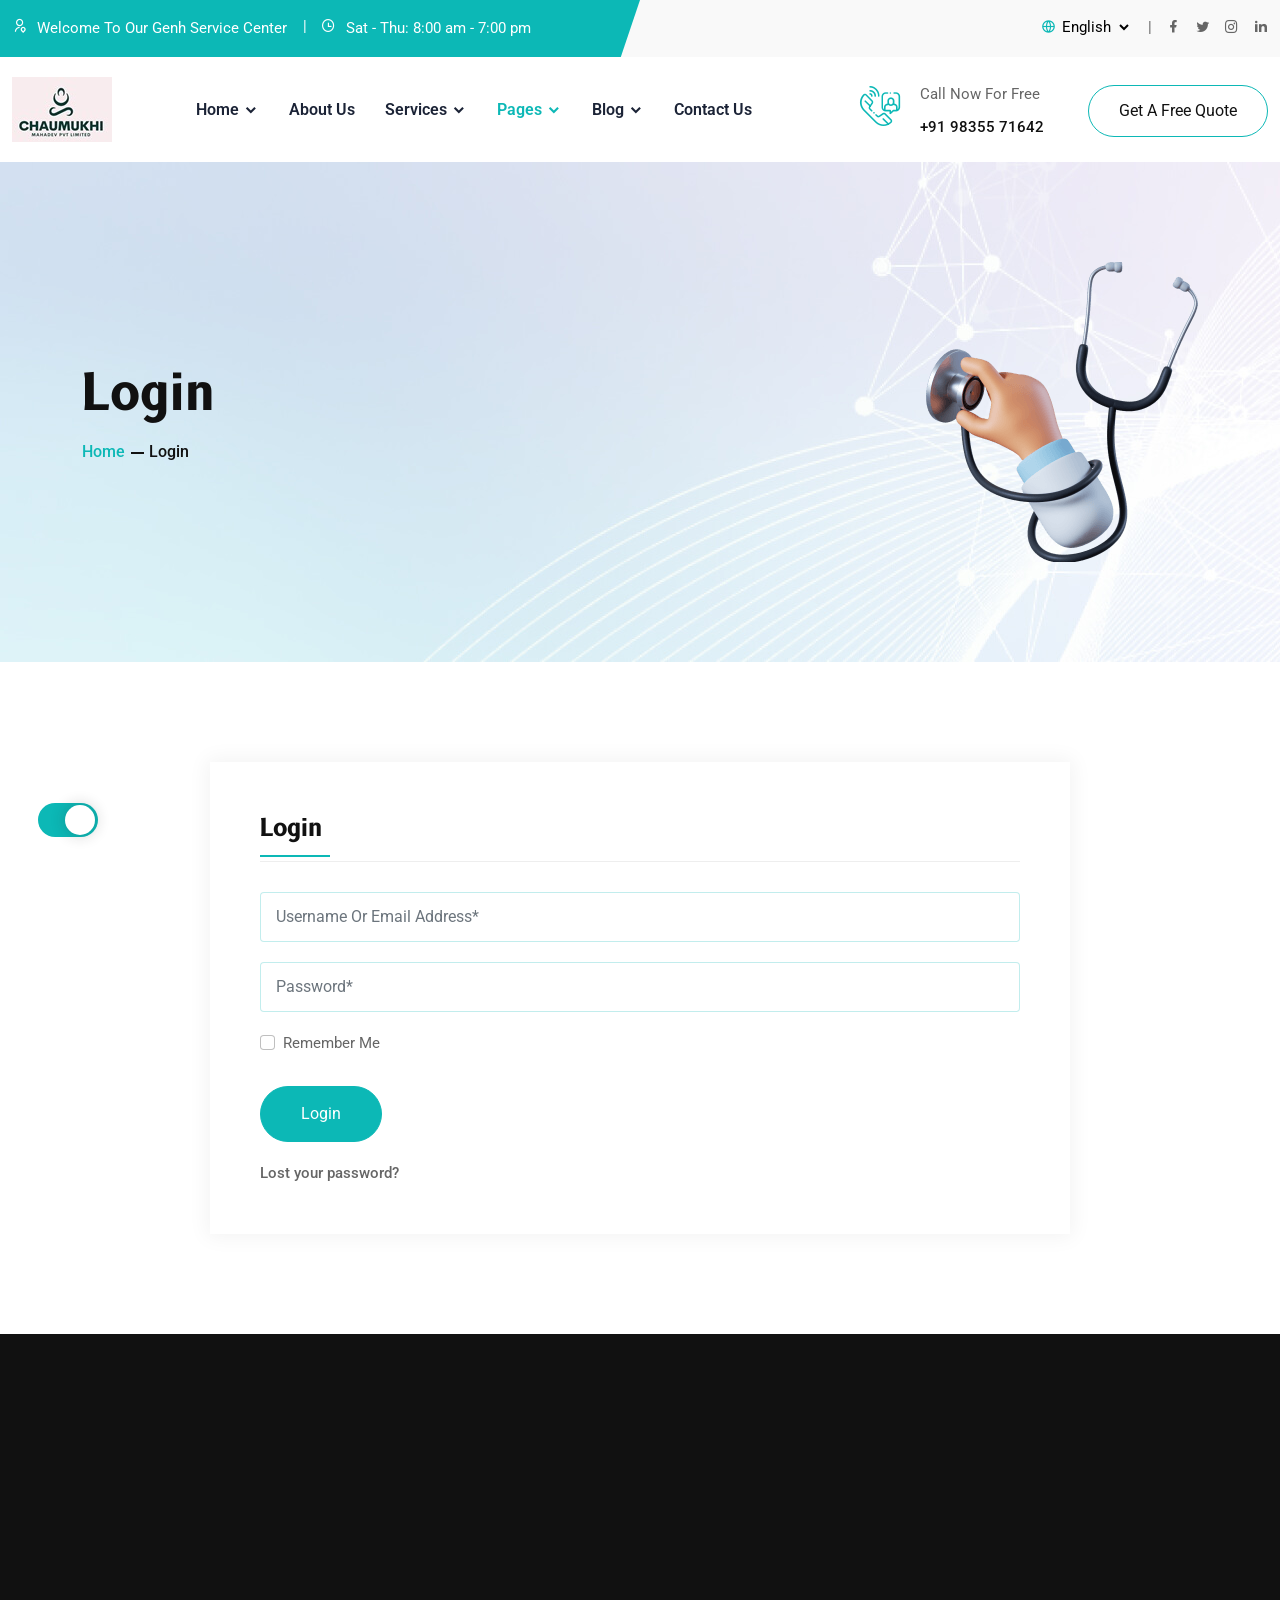
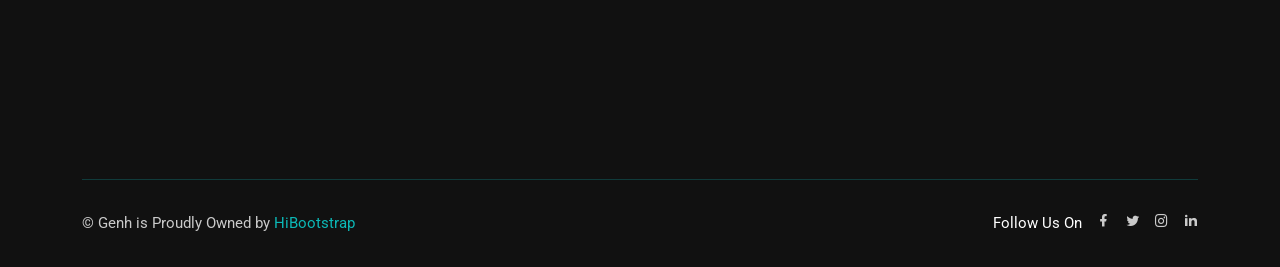
<file: login.html>
<!DOCTYPE html>
<html lang="zxx">
    <head>
        <meta charset="UTF-8">
        <meta http-equiv="X-UA-Compatible" content="IE=edge">
        <meta name="viewport" content="width=device-width, initial-scale=1.0">
        <!--Bootstrap Css-->
        <link rel="stylesheet" href="assets/css/bootstrap.min.css">
        <!--Meanmenu.css-->
        <link rel="stylesheet" href="assets/css/meanmenu.css">
        <!--Owl carousel-->
        <link rel="stylesheet" href="assets/css/owl.carousel.min.css">
        <!--Owl Theme-->
        <link rel="stylesheet" href="assets/css/owl.theme.default.min.css">
        <!--Magnific-popup-->
        <link rel="stylesheet" href="assets/css/magnific-popup.css">
        <!--Flaticon-->
        <link rel="stylesheet" href="assets/css/flaticon.css">
        <!--Remixicon-->
        <link rel="stylesheet" href="assets/css/remixicon.css">
        <!--Odometer-->
        <link rel="stylesheet" href="assets/css/odometer.min.css">
        <!--Aos css-->
        <link rel="stylesheet" href="assets/css/aos.css">
        <!--Style css-->
        <link rel="stylesheet" href="assets/css/style.css">
        <!--Dark css-->
        <link rel="stylesheet" href="assets/css/dark.css">
        <!--Responsive css-->
        <link rel="stylesheet" href="assets/css/responsive.css">
        <title>Genh -Telemedicine & Telehealth Services HTML Template</title>
        <link rel="icon" type="image/png" href="assets/images/favicon.png">
    </head>
    <body>
        <!-- Start Preloader Area -->
        <div class="preloader-area">
            <div class="spinner">
                <div class="inner">
                    <div class="disc"></div>
                    <div class="disc"></div>
                    <div class="disc"></div>
                </div>
            </div>
        </div>
        <!-- End Preloader Area -->
        
        <!--Start Top Header-->
        <div class="tob-header-area">
            <div class="container-fluid">
                <div class="row align-items-center">
                    <div class="col-lg-6 col-md-8">
                        <div class="heder-left-content">
                            <ul>
                                <li>
                                    <i class="ri-user-location-line"></i>
                                    <p>Welcome To Our Genh Service Center</p>
                                </li>
                                <li>
                                    <i class="ri-time-line"></i>
                                    <p>Sat - Thu: 8:00 am - 7:00 pm</p>
                                </li>
                            </ul>
                        </div>
                    </div>
                    <div class="col-lg-6 col-md-4">
                        <div class="heder-right-content">
                            <ul>
                                <li>
                                    <div class="language">
                                        <select>
                                            <option data-display="English">English</option>
                                            <option value="1">Türkçe</option>
                                            <option value="2">Español</option>
                                            <option value="4">Italiano</option>
                                            <option value="5">한국어</option>
                                            <option value="5">Polski</option>
                                        </select>
                                        <i class="ri-global-line"></i>
                                    </div>
                                </li>
                                <li>
                                    <div class="social-content">
                                        <ul>
                                            <li>
                                                <a href="https://www.facebook.com" target="_blank"><i class="ri-facebook-fill"></i></a>
                                            </li>
                                            <li>
                                                <a href="https://www.twitter.com" target="_blank"><i class="ri-twitter-fill"></i></a>
                                            </li>
                                            <li>
                                                <a href="https://instagram.com/?lang=en" target="_blank"><i class="ri-instagram-line"></i></a>
                                            </li>
                                            <li>
                                                <a href="https://linkedin.com/?lang=en" target="_blank"><i class="ri-linkedin-fill"></i></a>
                                            </li>
                                        </ul>
                                    </div>
                                </li>
                            </ul>
                        </div>
                    </div>
                </div>
            </div>
        </div>
        <!--End Top Header-->

        <!-- Start Navbar Area --> 
        <div class="navbar-area nav-bg-1">
            <div class="mobile-responsive-nav">
                <div class="container">
                    <div class="mobile-responsive-menu">
                        <div class="logo">
                            <a href="index.html">
                                <img src="assets/images/logo.png" class="main-logo" alt="logo">
                                <img src="assets/images/white-logo.png" class="white-logo" alt="logo">
                            </a>
                        </div>
                    </div>
                </div>
            </div>

            <div class="desktop-nav">
                <div class="container-fluid">
                    <nav class="navbar navbar-expand-md navbar-light">
                        <a class="navbar-brand" href="index.html">
                            <img src="assets/images/logo.png" class="main-logo" alt="logo">
                            <img src="assets/images/white-logo.png" class="white-logo" alt="logo">
                        </a>
                        <div class="collapse navbar-collapse mean-menu" id="navbarSupportedContent">
                            <ul class="navbar-nav m-auto">
                                <li class="nav-item">
                                    <a href="#" class="nav-link dropdown-toggle">
                                        Home            
                                    </a>
                                    <ul class="dropdown-menu">
                                        <li class="nav-item">
                                            <a href="index.html" class="nav-link">Home One</a>
                                        </li>
                                        <li class="nav-item">
                                            <a href="index-2.html" class="nav-link">Home Two</a>
                                        </li>
                                        <li class="nav-item">
                                            <a href="index-3.html" class="nav-link">Home Three</a>
                                        </li>
                                    </ul>
                                </li>
                                <li class="nav-item">
                                    <a href="about-us.html" class="nav-link">About Us</a>
                                </li>

                                <li class="nav-item">
                                    <a href="#" class="nav-link dropdown-toggle">
                                        Services            
                                    </a>

                                    <ul class="dropdown-menu">
                                        <li class="nav-item">
                                            <a href="service.html" class="nav-link">Services</a>
                                        </li>
                                        <li class="nav-item">
                                            <a href="service-details.html" class="nav-link">Service Details</a>
                                        </li>                 
                                    </ul>
                                </li>


                                <li class="nav-item">
                                    <a href="#" class="nav-link dropdown-toggle active">
                                        Pages 
                                    </a>

                                    <ul class="dropdown-menu">
                                        <li class="nav-item">
                                            <a href="doctors.html" class="nav-link">Doctors</a>
                                        </li>
                                        <li class="nav-item">
                                            <a href="appoinment.html" class="nav-link">Appoinment</a>
                                        </li>
                                        <li class="nav-item">
                                            <a href="testimonial.html" class="nav-link">Testimonial</a>
                                        </li>
                                        <li class="nav-item">
                                            <a href="faq.html" class="nav-link">FAQ</a>
                                        </li>
                                        <li class="nav-item">
                                            <a href="pricing.html" class="nav-link">Pricing Plan</a>
                                        </li>
                                        <li class="nav-item">
                                            <a href="#" class="nav-link dropdown-toggle">
                                                Portfolio 
                                            </a>
        
                                            <ul class="dropdown-menu">
                                                <li class="nav-item">
                                                    <a href="portfolio.html" class="nav-link">Portfolio</a>
                                                </li>
        
                                                <li class="nav-item">
                                                    <a href="portfolio-details.html" class="nav-link">Portfolio Details</a>
                                                </li>
                                            </ul>
                                        </li>
                                        <li class="nav-item">
                                            <a href="#" class="nav-link dropdown-toggle active">
                                                Users 
                                            </a>
        
                                            <ul class="dropdown-menu">
                                                <li class="nav-item">
                                                    <a href="login.html" class="nav-link active">Login</a>
                                                </li>
        
                                                <li class="nav-item">
                                                    <a href="register.html" class="nav-link">Register</a>
                                                </li>

                                                <li class="nav-item">
                                                    <a href="recover-password.html" class="nav-link">Recover Password</a>
                                                </li>
                                            </ul>
                                        </li>
                                        <li class="nav-item">
                                            <a href="privacy-policy.html" class="nav-link">Privacy Policy</a>
                                        </li>

                                        <li class="nav-item">
                                            <a href="terms-conditions.html" class="nav-link">Terms And Conditions</a>
                                        </li>

                                        <li class="nav-item">
                                            <a href="coming-soon.html" class="nav-link">Coming Soon</a>
                                        </li>
                                        
                                        <li class="nav-item">
                                            <a href="404.html" class="nav-link">404 Page</a>
                                        </li>
                                    </ul>
                                </li>

                                <li class="nav-item">
                                    <a href="#" class="nav-link dropdown-toggle">
                                        Blog 
                                    </a>

                                    <ul class="dropdown-menu">
                                        <li class="nav-item">
                                            <a href="blog.html" class="nav-link">Blog</a>
                                        </li>

                                        <li class="nav-item">
                                            <a href="blog-details.html" class="nav-link">Blog Details</a>
                                        </li>
                                    </ul>
                                </li>

                                <li class="nav-item">
                                    <a href="contact-us.html" class="nav-link">Contact Us</a>
                                </li>
                            </ul>

                            <div class="others-options">
                                <ul>
                                    <li>
                                        <div class="call-now">
                                            <i class="flaticon-phone-call-1"></i>
                                            <p>Call Now For Free</p>
                                            <a href="tel:+91 98355 71642">+91 98355 71642</a>
                                        </div>
                                    </li>
                                    <li>
                                        <a href="appoinment.html" class="default-btn btn">Get A Free Quote</a>
                                    </li>
                                </ul>
                            </div>
                        </div>
                    </nav>
                </div>
            </div>

            <div class="others-option-for-responsive">
                <div class="container">
                    <div class="dot-menu">
                        <div class="inner">
                            <div class="circle circle-one"></div>
                            <div class="circle circle-two"></div>
                            <div class="circle circle-three"></div>
                        </div>
                    </div>
                    
                    <div class="container">
                        <div class="option-inner">
                            <div class="others-options justify-content-center d-flex align-items-center">
                                <div class="others-options">
                                <ul>
                                    <li>
                                        <div class="call-now">
                                            <i class="flaticon-phone-call-1"></i>
                                            <p>Call Now For Free</p>
                                            <a href="tel:+91 98355 71642">+91 98355 71642</a>
                                        </div>
                                    </li>
                                    <li>
                                        <a href="appoinment.html" class="default-btn btn">Get A Free Quote</a>
                                    </li>
                                </ul>
                            </div>
                            </div>
                        </div>
                    </div>
                </div>
            </div>
        </div>
        <!-- End Navbar Area -->

        <!--Start Page Banner-->
        <div class="page-banner bg-1 ptb-100">
            <div class="container">
                <div class="row align-items-center">
                    <div class="col-lg-6 col-md-6">
                        <div class="page-banner-content">
                            <h1>Login</h1>
                            <ul>
                                <li><a href="index.html">Home</a></li>
                                <li>Login</li>
                            </ul>
                        </div>
                    </div>
                    <div class="col-lg-6 col-md-6">
                        <div class="page-banner-img">
                            <img src="assets/images/page-header/page-header-img-2.png" alt="Image">
                        </div>
                    </div>
                </div>
            </div>
        </div>
        <!--End Page Banner-->

        <!--Start Login Area-->
        <div class="login-area pt-100 pb-70">
            <div class="container">
                <div class="login">
                    <h3>Login</h3>
                    <form>
                        <div class="form-group">
                            <input type="email" id="email" class="form-control" placeholder="Username Or Email Address*">
                        </div>
                        <div class="form-group">
                            <input type="password" id="password" class="form-control" placeholder="Password*">
                        </div>
                        <div class="form-check">
                            <input class="form-check-input" type="checkbox" value="" id="flexCheckDefault">
                            <label class="form-check-label" for="flexCheckDefault">
                                Remember Me
                            </label>
                        </div>
                        <button type="submit" class="default-btn btn active">Login</button>
                        <a href="recover-password.html">Lost your password?</a>
                    </form>
                </div>
            </div>
        </div>
        <!--End Login Area-->

        <!--Start Footer Area-->
        <div class="footer-area">
            <div class="container">
                <div class="footer pt-100 pb-70">
                    <div class="row">
                        <div class="col-lg-4 col-sm-6">
                            <div class="logo-area" data-aos="fade-up" data-aos-duration="1200" data-aos-delay="200">
                                <a href="index.html"><img src="assets/images/white-logo.png" alt="Image"></a>
                                <p>There are many variations of passages of in humour, or randomised believable.</p>
                                <form class="newsletter-form" data-toggle="validator">
                                    <input type="email" class="form-control" placeholder="Your Email" name="EMAIL" required autocomplete="off">
                        
                                    <button class="default-btn active" type="submit">
                                        Subscribe
                                    </button>
                        
                                    <div id="validator-newsletter" class="form-result"></div>
                                </form>
                            </div>
                        </div>

                        <div class="col-lg-2 col-sm-6">
                            <div class="quick-link" data-aos="fade-up" data-aos-duration="1200" data-aos-delay="400">
                                <h3>Quick Link</h3>
                                <ul>
                                    <li>
                                        <a href="appoinment.html">
                                            <i class="ri-add-fill"></i>
                                            <p>Appoinment</p>
                                        </a>
                                    </li>
                                    <li>
                                        <a href="about-us.html">
                                            <i class="ri-add-fill"></i>
                                            <p>About Us</p>
                                        </a>
                                    </li>
                                    <li>
                                        <a href="privacy-policy.html">
                                            <i class="ri-add-fill"></i>
                                            <p>Privacy Policy</p>
                                        </a>
                                    </li>
                                    <li>
                                        <a href="terms-conditions.html">
                                            <i class="ri-add-fill"></i>
                                            <p>Terms & Condition</p>
                                        </a>
                                    </li>
                                    <li>
                                        <a href="portfolio.html">
                                            <i class="ri-add-fill"></i>
                                            <p>Portfolio</p>
                                        </a>
                                    </li>
                                </ul>
                            </div>
                        </div>
    
                        <div class="col-lg-3 col-sm-6">
                            <div class="helpful-link" data-aos="fade-up" data-aos-duration="1200" data-aos-delay="600">
                                <h3>Helpful Links</h3>
                                <ul>
                                    <li>
                                       <span>Address:</span>House 15, Road No: 20, Street Address, USA
                                    </li>
                                    <li>
                                        <span>Phone:</span><a href="tel:+23216540987">(+2 321-654-0987)</a>
                                    </li>
                                    <li>
                                        <span>Email:</span><a href="mailto:infoyour@genh.com">infoyour@genh.com</a>
                                    </li>
                                </ul>
                            </div>
                        </div>
                        
                        <div class="col-lg-3 col-sm-6">
                            <div class="instragram" data-aos="fade-up" data-aos-duration="1200" data-aos-delay="800">
                                <h3>Instagram</h3>
                                <div class="row">
                                    <div class="col-4">
                                        <div class="instragram-img">
                                            <a href="https://instagram.com/?lang=en" target="_blank">
                                                <img src="assets/images/footer/ins-1.jpg" alt="Image">
                                                <div class="icon">
                                                    <i class="ri-instagram-line"></i>
                                                </div>
                                            </a>
                                        </div>
                                    </div>
                                    <div class="col-4">
                                        <div class="instragram-img">
                                            <a href="https://instagram.com/?lang=en" target="_blank">
                                                <img src="assets/images/footer/ins-2.jpg" alt="Image">
                                                <div class="icon">
                                                    <i class="ri-instagram-line"></i>
                                                </div>
                                            </a>
                                        </div>
                                    </div>
                                    <div class="col-4">
                                        <div class="instragram-img">
                                            <a href="https://instagram.com/?lang=en" target="_blank">
                                                <img src="assets/images/footer/ins-3.jpg" alt="Image">
                                                <div class="icon">
                                                    <i class="ri-instagram-line"></i>
                                                </div>
                                            </a>
                                        </div>
                                    </div>
                                    <div class="col-4">
                                        <div class="instragram-img">
                                            <a href="https://instagram.com/?lang=en" target="_blank">
                                                <img src="assets/images/footer/ins-4.jpg" alt="Image">
                                                <div class="icon">
                                                    <i class="ri-instagram-line"></i>
                                                </div>
                                            </a>
                                        </div>
                                    </div>
                                    <div class="col-4">
                                        <div class="instragram-img">
                                            <a href="https://instagram.com/?lang=en" target="_blank">
                                                <img src="assets/images/footer/ins-5.jpg" alt="Image">
                                                <div class="icon">
                                                    <i class="ri-instagram-line"></i>
                                                </div>
                                            </a>
                                        </div>
                                    </div>
                                    <div class="col-4">
                                        <div class="instragram-img">
                                            <a href="https://instagram.com/?lang=en" target="_blank">
                                                <img src="assets/images/footer/ins-6.jpg" alt="Image">
                                                <div class="icon">
                                                    <i class="ri-instagram-line"></i>
                                                </div>
                                            </a>
                                        </div>
                                    </div>
                                </div>
                            </div>
                        </div>
                    </div>
                </div>
                <div class="copyright">
                    <div class="row">
                        <div class="col-lg-6">
                            <div class="copy">
                                <p>© Genh is Proudly Owned by <a href="https://hibootstrap.com/" target="_blank">HiBootstrap</a></p>
                            </div>
                        </div>
                        <div class="col-lg-6">
                            <div class="social-content">
                                <ul>
                                    <li><span>Follow Us On</span></li>
                                    <li>
                                        <a href="https://www.facebook.com" target="_blank"><i class="ri-facebook-fill"></i></a>
                                    </li>
                                    <li>
                                        <a href="https://www.twitter.com" target="_blank"><i class="ri-twitter-fill"></i></a>
                                    </li>
                                    <li>
                                        <a href="https://instagram.com/?lang=en" target="_blank"><i class="ri-instagram-line"></i></a>
                                    </li>
                                    <li>
                                        <a href="https://linkedin.com/?lang=en" target="_blank"><i class="ri-linkedin-fill"></i></a>
                                    </li>
                                </ul>
                            </div>
                        </div>
                    </div>
                </div>
            </div>
        </div>
        <!--End Footer Area-->

        <!-- Start Go Top Area -->
        <div class="go-top">
            <i class="ri-arrow-up-s-line"></i>
            <i class="ri-arrow-up-s-line"></i>
        </div>
        <!-- End Go Top Area -->
        

        <!-- Jquery js -->
        <script src="assets/js/jquery.min.js"></script>
        <!-- Bootstrap bundle js -->
        <script src="assets/js/bootstrap.bundle.min.js"></script>
        <!-- Meanmenu js -->
        <script src="assets/js/jquery.meanmenu.js"></script>
        <!-- Owl Carosel js -->
        <script src="assets/js/owl.carousel.min.js"></script>
        <!-- Magnific popup js -->
        <script src="assets/js/jquery.magnific-popup.js"></script>
        <!-- Aos js -->
        <script src="assets/js/aos.js"></script>
        <!-- Odometer js -->    
        <script src="assets/js/odometer.min.js"></script>
        <!-- Appear js -->  
        <script src="assets/js/appear.min.js"></script> 
        <!-- Form Validator js -->    
        <script src="assets/js/form-validator.min.js"></script>
        <!-- Contact Form Script js -->    
        <script src="assets/js/contact-form-script.js"></script>
        <!-- Ajaxchimp js -->    
        <script src="assets/js/ajaxchimp.min.js"></script>
        <!--Custom js-->
        <script src="assets/js/custom.js"></script>
    </body>
</html>
</file>
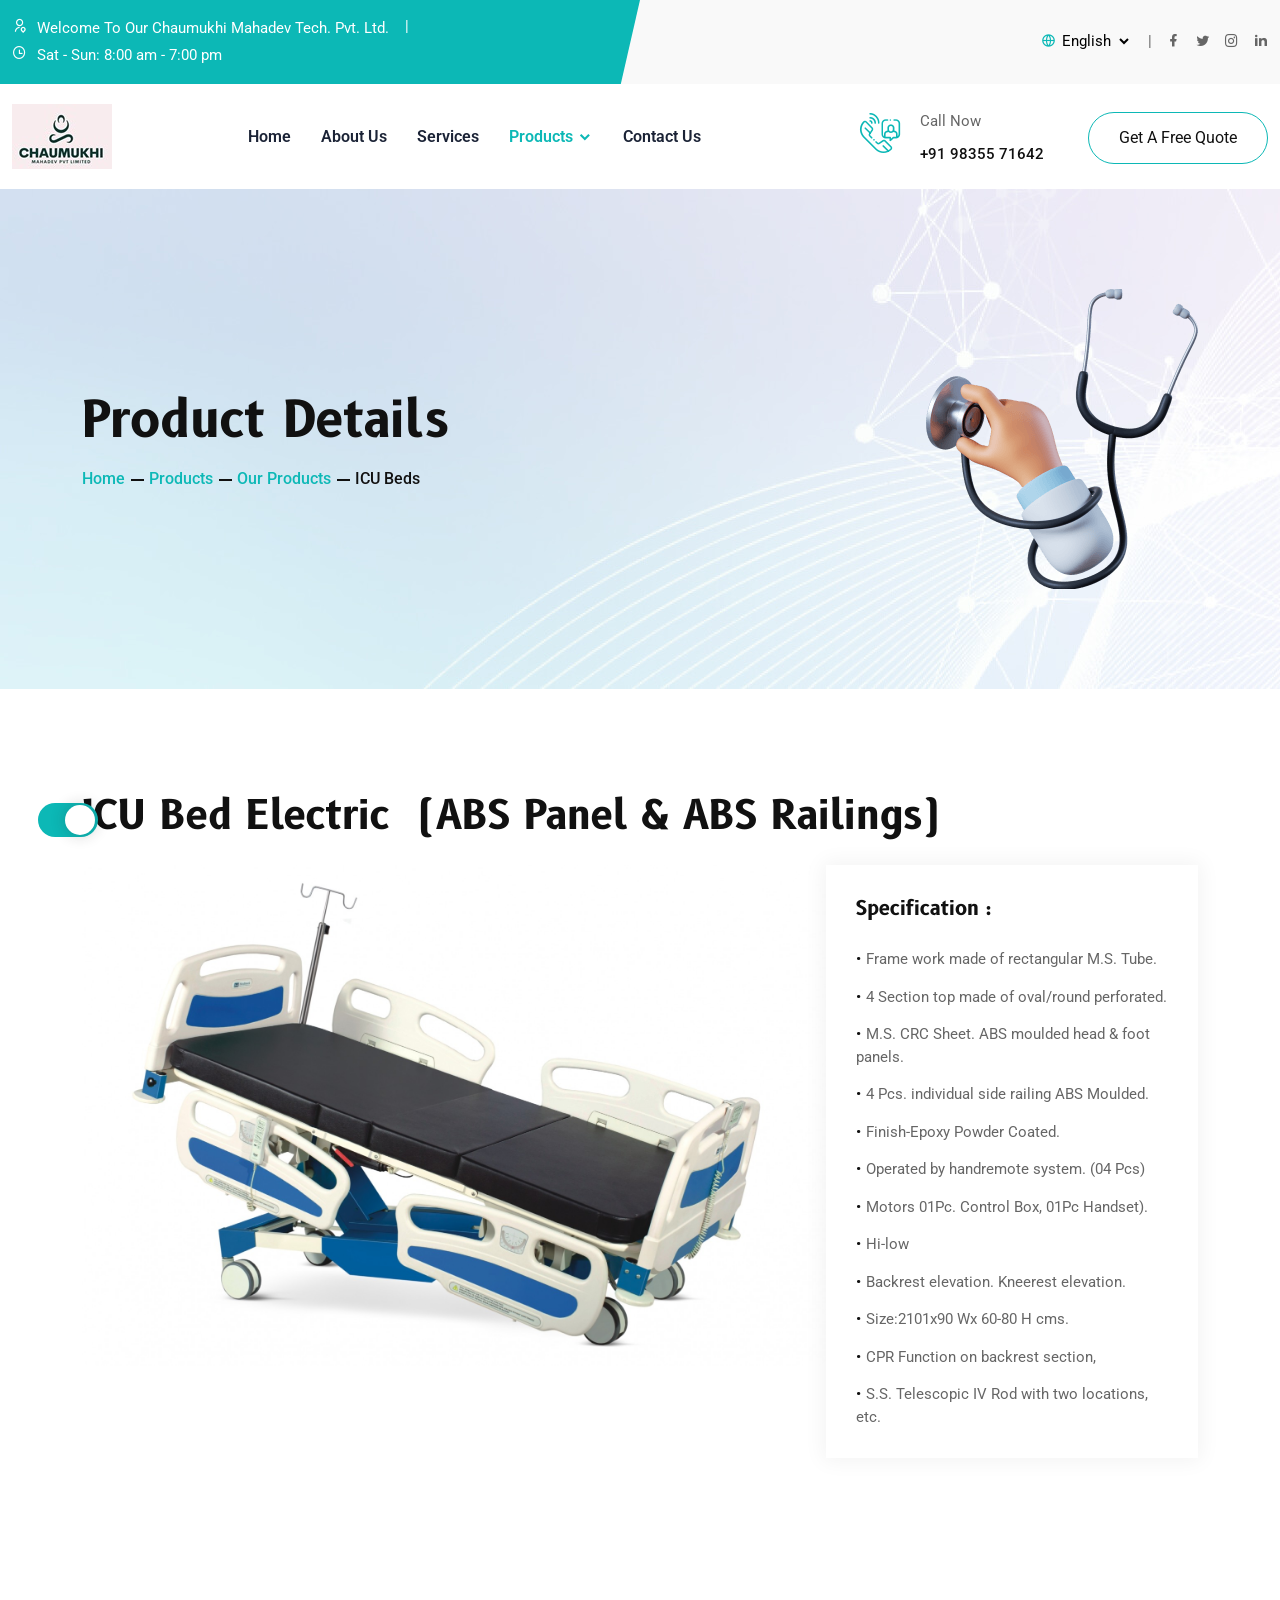
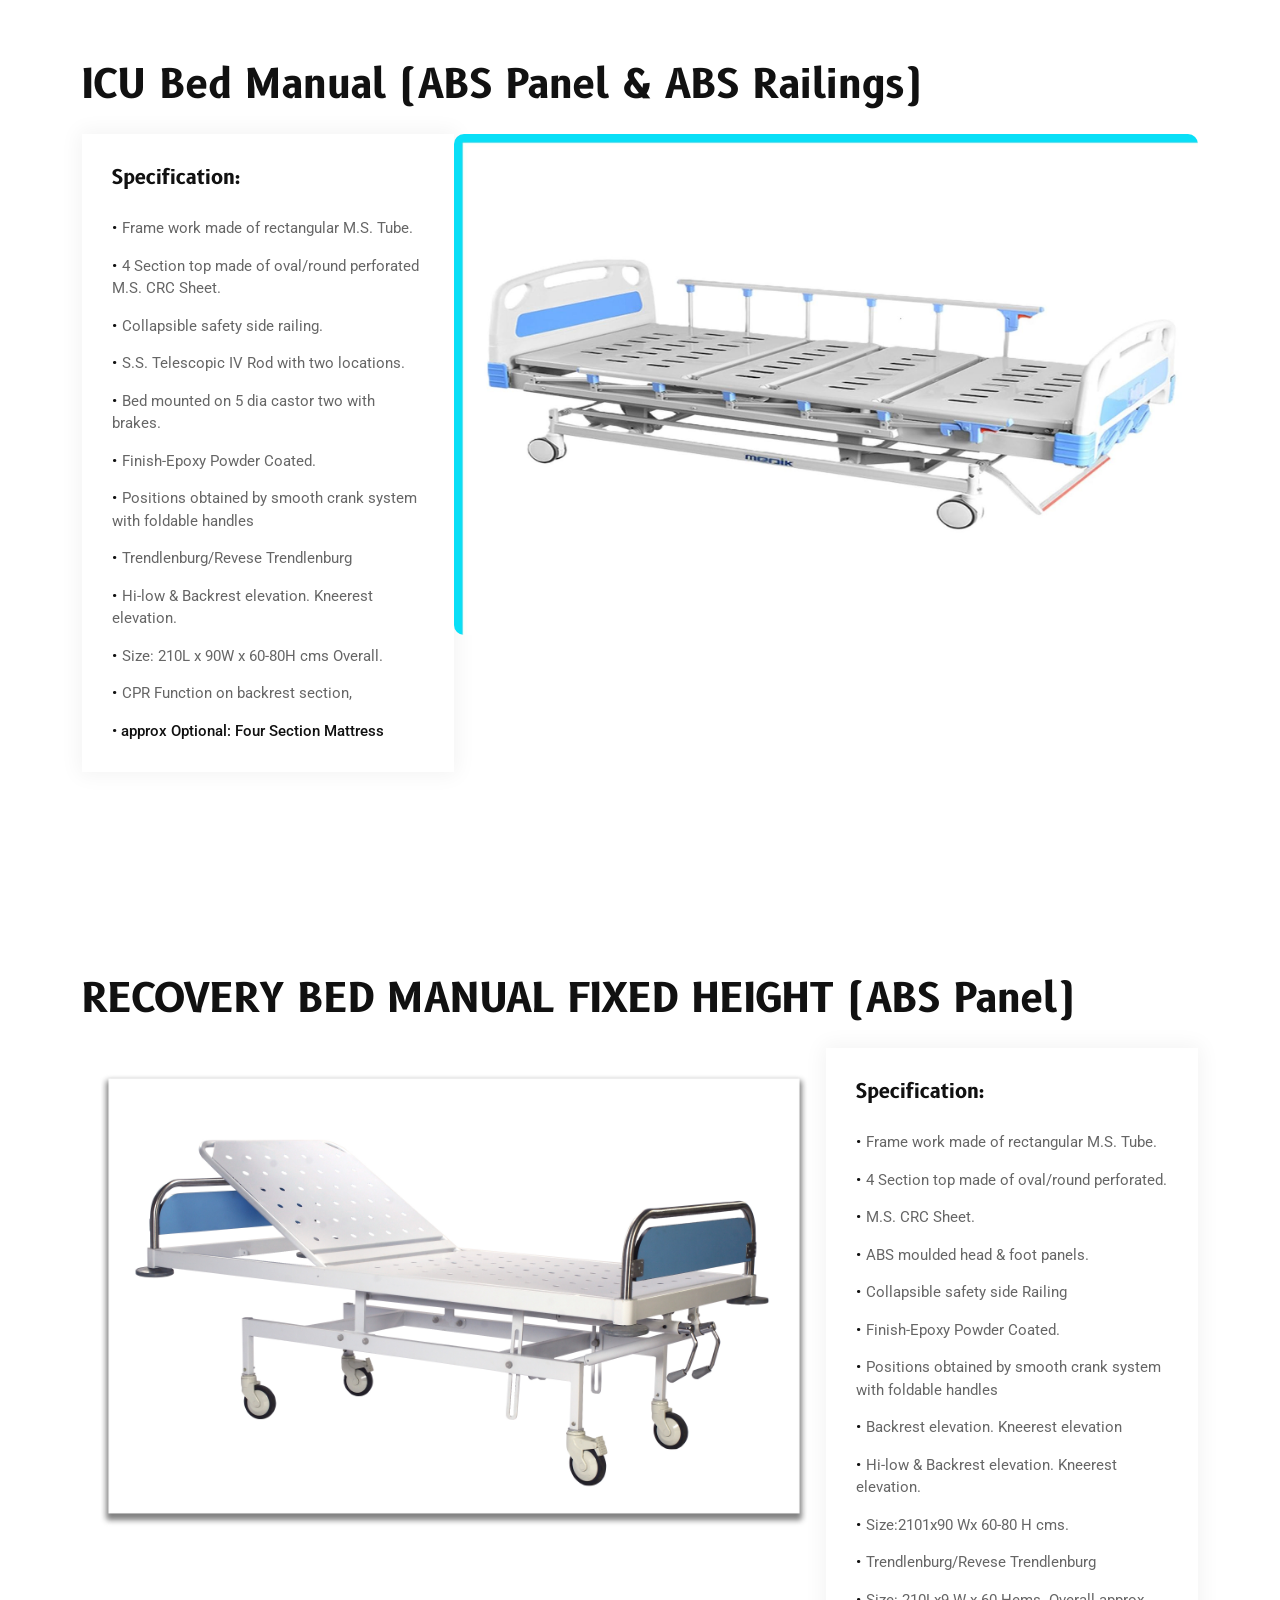
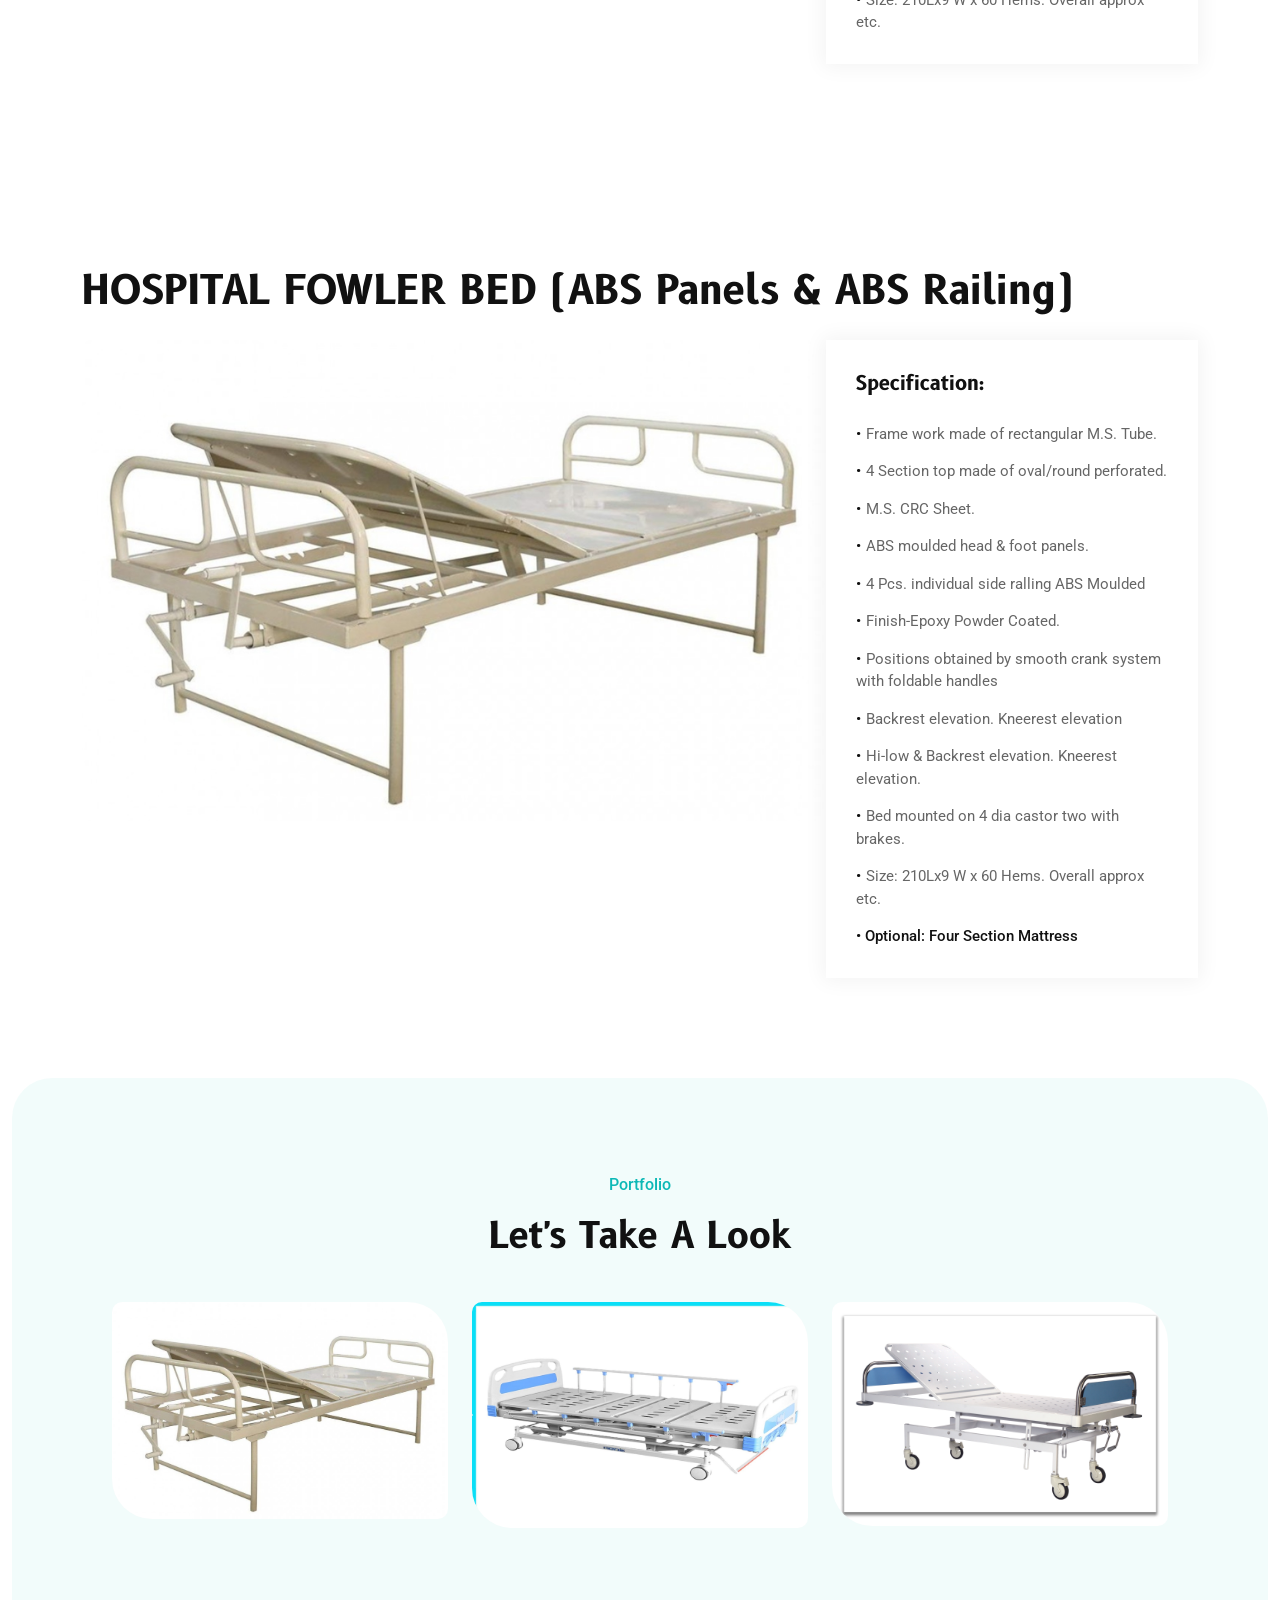
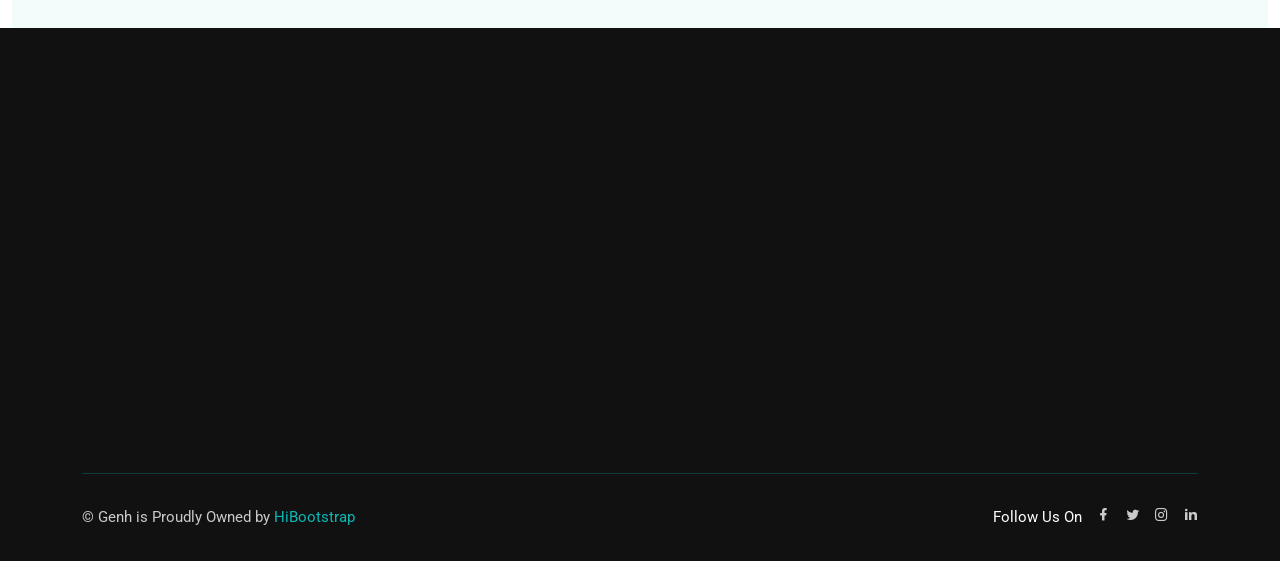
<file: neonatal-equipment.html>
<!DOCTYPE html>
<html lang="en">
    <head>
        <meta charset="UTF-8">
        <meta http-equiv="X-UA-Compatible" content="IE=edge">
        <meta name="viewport" content="width=device-width, initial-scale=1.0">
        <!--Bootstrap Css-->
        <link rel="stylesheet" href="assets/css/bootstrap.min.css">
        <!--Meanmenu.css-->
        <link rel="stylesheet" href="assets/css/meanmenu.css">
        <!--Owl carousel-->
        <link rel="stylesheet" href="assets/css/owl.carousel.min.css">
        <!--Owl Theme-->
        <link rel="stylesheet" href="assets/css/owl.theme.default.min.css">
        <!--Magnific-popup-->
        <link rel="stylesheet" href="assets/css/magnific-popup.css">
        <!--Flaticon-->
        <link rel="stylesheet" href="assets/css/flaticon.css">
        <!--Remixicon-->
        <link rel="stylesheet" href="assets/css/remixicon.css">
        <!--Odometer-->
        <link rel="stylesheet" href="assets/css/odometer.min.css">
        <!--Aos css-->
        <link rel="stylesheet" href="assets/css/aos.css">
        <!--Style css-->
        <link rel="stylesheet" href="assets/css/style.css">
        <!--Dark css-->
        <link rel="stylesheet" href="assets/css/dark.css">
        <!--Responsive css-->
        <link rel="stylesheet" href="assets/css/responsive.css">
        <title>Chaumukhi Mahadev Technology Private Limited | +91 98355 71642 | Sushant Mandal |</title>
        <link rel="icon" type="image/png" href="assets/images/logo.png">
    </head>
    <body>
        <!-- Start Preloader Area -->
        <div class="preloader-area">
            <div class="spinner">
                <div class="inner">
                    <div class="disc"></div>
                    <div class="disc"></div>
                    <div class="disc"></div>
                </div>
            </div>
        </div>
        <!-- End Preloader Area -->
        
        <!-- Start Preloader Area -->
        <div class="preloader-area">
            <div class="spinner">
                <div class="inner">
                    <div class="disc"></div>
                    <div class="disc"></div>
                    <div class="disc"></div>
                </div>
            </div>
        </div>
        <!-- End Preloader Area -->

        <!--Start Top Header-->
        <div class="tob-header-area">
            <div class="container-fluid">
                <div class="row align-items-center">
                    <div class="col-lg-6 col-md-8">
                        <div class="heder-left-content">
                            <ul>
                                <li>
                                    <i class="ri-user-location-line"></i>
                                    <p>Welcome To Our Chaumukhi Mahadev Tech. Pvt. Ltd.</p>
                                </li>
                                <li>
                                    <i class="ri-time-line"></i>
                                    <p>Sat - Sun: 8:00 am - 7:00 pm</p>
                                </li>
                            </ul>
                        </div>
                    </div>
                    <div class="col-lg-6 col-md-4">
                        <div class="heder-right-content">
                            <ul>
                                <li>
                                    <div class="language">
                                        <select>
                                            <option data-display="English">English</option>
                                            <option value="1">Türkçe</option>
                                            <option value="2">Español</option>
                                            <option value="4">Italiano</option>
                                            <option value="5">한국어</option>
                                            <option value="5">Polski</option>
                                        </select>
                                        <i class="ri-global-line"></i>
                                    </div>
                                </li>
                                <li>
                                    <div class="social-content">
                                        <ul>
                                            <li>
                                                <a href="https://www.facebook.com" target="_blank"><i class="ri-facebook-fill"></i></a>
                                            </li>
                                            <li>
                                                <a href="https://www.twitter.com" target="_blank"><i class="ri-twitter-fill"></i></a>
                                            </li>
                                            <li>
                                                <a href="https://instagram.com/?lang=en" target="_blank"><i class="ri-instagram-line"></i></a>
                                            </li>
                                            <li>
                                                <a href="https://linkedin.com/?lang=en" target="_blank"><i class="ri-linkedin-fill"></i></a>
                                            </li>
                                        </ul>
                                    </div>
                                </li>
                            </ul>
                        </div>
                    </div>
                </div>
            </div>
        </div>
        <!--End Top Header-->

        <!-- Start Navbar Area --> 
    <div class="navbar-area nav-bg-1">
            <div class="mobile-responsive-nav">
                <div class="container">
                    <div class="mobile-responsive-menu">
                        <div class="logo">
                            <a href="index.html">
                                <img src="assets/images/logo.png" class="main-logo" alt="logo">
                                <img src="assets/images/white-logo.png" class="white-logo" alt="logo">
                            </a>
                        </div>
                    </div>
                </div>
            </div>

            <div class="desktop-nav">
                <div class="container-fluid">
                    <nav class="navbar navbar-expand-md navbar-light">
                        <a class="navbar-brand" href="index.html">
                            <img src="assets/images/logo.png" class="main-logo" alt="logo">
                            <img src="assets/images/logo.png" class="white-logo" alt="logo">
                        </a>
                        <div class="collapse navbar-collapse mean-menu" id="navbarSupportedContent">
                            <ul class="navbar-nav m-auto">
                                <li class="nav-item">
                                    <a href="index.html" class="nav-link ">Home</a>
                                </li>
                                <li class="nav-item">
                                    <a href="about-us.html" class="nav-link">About Us</a>
                                </li>

                                <li class="nav-item">
                                    <a href="service.html" class="nav-link">Services</a>
                                </li>


                                <li class="nav-item">
                                    <a href="#" class="nav-link dropdown-toggle active">
                                        Products 
                                    </a>

                                    <ul class="dropdown-menu">
                                        <li class="nav-item">
                                            <a href="doctors.html" class="nav-link">We Deals In</a>
                                        </li>
										
										<li class="nav-item">
                                            <a href="#" class="nav-link dropdown-toggle active">
                                                Our Products 
                                            </a>
        
                                            <ul class="dropdown-menu">
                                                        
                                                <li class="nav-item">
                                                    <a href="ICU-BEDS.html" class="nav-link">ICU-Beds</a>
                                                </li>
												
												<li class="nav-item">
                                                    <a href="ward-hospital.html" class="nav-link">Ward Accessories</a>
                                                </li>
												
												
												<li class="nav-item">
                                                    <a href="patient_trans-trolley.html" class="nav-link">Patient Transfer Trolley</a>
                                                </li>
												
												
												<li class="nav-item">
                                                    <a href="operating-lights.html" class="nav-link">Oprating Lights</a>
                                                </li>
												
												
												<li class="nav-item">
                                                    <a href="operating-tables.html" class="nav-link">Operating Tables</a>
                                                </li>
												
												
												<li class="nav-item">
                                                    <a href="neonatal-equipment.html" class="nav-link active">Neonatal Equipments</a>
                                                </li>
												
												
												<li class="nav-item">
                                                    <a href="cardiac-equipment.html" class="nav-link">Cardiac Equipment</a>
                                                </li>
												
												
												<li class="nav-item">
                                                    <a href="examination-table.html" class="nav-link">Examination Table</a>
                                                </li>
												
												
                                            </ul>
                                        </li>
                                        <li class="nav-item">
                                            <a href="#" class="nav-link dropdown-toggle ">
                                                Portfolio 
                                            </a>
        
                                            <ul class="dropdown-menu">
                                                <li class="nav-item">
                                                    <a href="portfolio.html" class="nav-link">Portfolio</a>
                                                </li>
        
                                                <li class="nav-item">
                                                    <a href="portfolio-details.html" class="nav-link ">Portfolio Details</a>
                                                </li>
                                            </ul>
                                        </li>
                                        <li class="nav-item">
                                            <a href="#" class="nav-link dropdown-toggle">
                                                Users 
                                            </a>
        
                                            <ul class="dropdown-menu">
                                                <li class="nav-item">
                                                    <a href="login.html" class="nav-link">Login</a>
                                                </li>
        
                                                <li class="nav-item">
                                                    <a href="register.html" class="nav-link">Register</a>
                                                </li>

                                                <li class="nav-item">
                                                    <a href="recover-password.html" class="nav-link">Recover Password</a>
                                                </li>
                                            </ul>
                                        </li>
                                        <li class="nav-item">
                                            <a href="privacy-policy.html" class="nav-link">Privacy Policy</a>
                                        </li>
                                    </ul>
                                </li>

                                 <li class="nav-item">
                                    <a href="contact-us.html" class="nav-link">Contact Us</a>
                                </li>
                            </ul>

                            <div class="others-options">
                                <ul>
                                    <li>
                                        <div class="call-now">
                                            <i class="flaticon-phone-call-1"></i>
                                            <p>Call Now </p>
                                            <a href="tel:+91 98355 71642">+91 98355 71642</a>
                                        </div>
                                    </li>
                                    <li>
                                        <a href="appoinment.html" class="default-btn btn">Get A Free Quote</a>
                                    </li>
                                </ul>
                            </div>
                        </div>
                    </nav>
                </div>
            </div>

            <div class="others-option-for-responsive">
                <div class="container">
                    <div class="dot-menu">
                        <div class="inner">
                            <div class="circle circle-one"></div>
                            <div class="circle circle-two"></div>
                            <div class="circle circle-three"></div>
                        </div>
                    </div>
                    
                    <div class="container">
                        <div class="option-inner">
                            <div class="others-options justify-content-center d-flex align-items-center">
                                <div class="others-options">
                                <ul>
                                    <li>
                                        <div class="call-now">
                                            <i class="flaticon-phone-call-1"></i>
                                            <p>Call Now For Free</p>
                                            <a href="tel:021-6523-3652">021-6523-3652</a>
                                        </div>
                                    </li>
                                    <li>
                                        <a href="appoinment.html" class="default-btn btn">Get A Free Quote</a>
                                    </li>
                                </ul>
                            </div>
                            </div>
                        </div>
                    </div>
                </div>
            </div>
        </div>
        <!-- End Navbar Area -->

        <!--Start Page Banner-->
        <div class="page-banner bg-1 ptb-100">
            <div class="container">
                <div class="row align-items-center">
                    <div class="col-lg-6 col-md-6">
                        <div class="page-banner-content">
                            <h1>Product Details</h1>
                            <ul>
                              <li><a href="index.html">Home</a></li>
                              <li><a href="index.html">Products</a></li>
                              <li><a href="index.html">Our Products</a></li>
                                <li>ICU Beds</li>
                          </ul>
                      </div>
                    </div>
                    <div class="col-lg-6 col-md-6">
                        <div class="page-banner-img">
                            <img src="assets/images/page-header/page-header-img-2.png" alt="Image">
                        </div>
                    </div>
                </div>
            </div>
        </div>
        <!--End Page Header-->

        <!--Start Portfolio Details-->
		
        
		<div class="portfolio-details-area pt-100 pb-70">
		  <div class="container">
			<div class="telimedicine-content">
			  <h1>ICU Bed Electric&nbsp;&nbsp;(ABS Panel &amp; ABS Railings)</h1>
				<div class="d-flex flex-wrap">
						<div class="col-lg-8 col-md-12 flex-shrink-0">
				  <img src="assets/images/portfolio/portfolio-16.jpg" alt="Image">
				</div>
				<div class="col-lg-4 col-md-12 d-flex align-items-center justify-content-center">
				  <div class="project-details">
					<h3>Specification :</h3><ul>
			  <li><span>•</span>Frame work made of rectangular M.S. Tube.</li>
					  <li><span>•</span>4 Section top made of oval/round perforated.</li>
					  <li><span>•</span>M.S. CRC Sheet. ABS moulded head &amp; foot panels.</li>
					  <li><span>•</span>4 Pcs. individual side railing ABS Moulded.</li>
					  <li><span>•</span>Finish-Epoxy Powder Coated. </li>
					  <li><span>•</span>Operated by handremote system. (04 Pcs)</li>
					  <li><span>•</span>Motors 01Pc. Control Box, 01Pc Handset).</li>
					  <li><span>•</span>Hi-low</li>
					  <li><span>•</span>Backrest elevation. Kneerest elevation.</li>
					  <li><span>•</span>Size:2101x90 Wx 60-80 H cms.</li>
					  <li><span>•</span>CPR Function on backrest section,</li>
					  <li><span>•</span>S.S. Telescopic IV Rod with two locations, etc.</li>
					</ul>
				  </div>
				</div>
			  </div>
			</div>
		  </div>
		</div>
		        <!--End Portfolio Details-->

		<!--Start Portfolio Details-2-->
		
		<div class="portfolio-details-area pt-100 pb-70">
		  <div class="container">
			<div class="telimedicine-content">
			  <h1>ICU Bed Manual&nbsp;(ABS Panel &amp; ABS Railings)</h1>
			  <div class="d-flex flex-wrap">
				<div class="col-lg-4 col-md-12 d-flex align-items-center justify-content-center order-2 order-lg-1">
				  <div class="project-details">
					<blockquote>
					  <h3>Specification:</h3>
				    </blockquote> <ul>
			 		  <li><span>•</span>Frame work made of rectangular M.S. Tube.</li>
					  <li><span>•</span>4 Section top made of oval/round perforated M.S. CRC Sheet.</li>
					  <li><span>•</span>Collapsible safety side railing.</li>
					  <li><span>•</span>S.S. Telescopic IV Rod with two locations.</li>
					  <li><span>•</span>Bed mounted on 5 dia castor two with brakes.</li>
					  <li><span>•</span>Finish-Epoxy Powder Coated. </li>
					  <li><span>•</span>Positions obtained by smooth crank system with foldable handles</li>
					  <li><span>•</span>Trendlenburg/Revese Trendlenburg</li>
					  <li><span>•</span>Hi-low &amp;&nbsp;Backrest elevation. Kneerest elevation.</li>
					  <li><span>•</span>Size: 210L x 90W x 60-80H cms Overall.</li>
					  <li><span>•</span>CPR Function on backrest section,</li>
					  <li><span>• approx Optional: Four Section Mattress</span></li>
					</ul>
				  </div>
				</div>
				<div class="col-lg-8 col-md-12 flex-shrink-0 order-1 order-lg-2">
				  <img src="assets/images/portfolio/portfolio-17.jpg" alt="Image">
				</div>
			  </div>
			</div>
		  </div>
		</div>
		
		<!--End Portfolio Details-2-->
		
        <!--Start Portfolio Details-3-->
		
        
		<div class="portfolio-details-area pt-100 pb-70">
		  <div class="container">
			<div class="telimedicine-content">
				<h1>RECOVERY BED MANUAL FIXED HEIGHT&nbsp;(ABS Panel)</h1>
			  <div class="d-flex flex-wrap">
				<div class="col-lg-8 col-md-12 flex-shrink-0">
				  <img src="assets/images/portfolio/portfolio-18.jpg" alt="Image">
				</div>
				<div class="col-lg-4 col-md-12 d-flex align-items-center justify-content-center">
				  <div class="project-details">
					<h3> Specification:</h3>
					<ul>
					  <li><span>•</span>Frame work made of rectangular M.S. Tube.</li>
					  <li><span>•</span>4 Section top made of oval/round perforated.</li>
					  <li><span>•</span>M.S. CRC Sheet.</li>
					  <li><span>•</span>ABS moulded head &amp; foot panels.</li>
					  <li><span>•</span>Collapsible safety side Railing</li>
					  <li><span>•</span>Finish-Epoxy Powder Coated. </li>
					  <li><span>•</span>Positions obtained by smooth crank system with foldable handles</li>
					  <li><span>•</span>Backrest elevation. Kneerest elevation</li>
					  <li><span>•</span>Hi-low &amp;&nbsp;Backrest elevation. Kneerest elevation.</li>
					  <li><span>•</span>Size:2101x90 Wx 60-80 H cms.</li>
					  <li><span>•</span>Trendlenburg/Revese Trendlenburg</li>
					  <li><span>•</span>Size: 210Lx9 W x 60 Hems. Overall approx etc.</li>
					</ul>
				  </div>
				</div>
			  </div>
			</div>
		  </div>
		</div>
		<!--End Portfolio Details-3-->
		
		<!--Start Portfolio Details-3-->
		<div class="portfolio-details-area pt-100 pb-70">
		  <div class="container">
			<div class="telimedicine-content">
				<h1>HOSPITAL FOWLER BED&nbsp;(ABS Panels &amp; ABS Railing)</h1>
			  <div class="d-flex flex-wrap">
				<div class="col-lg-8 col-md-12 flex-shrink-0">
				  <img src="assets/images/portfolio/portfolio-19.jpg" alt="Image">
				</div>
				<div class="col-lg-4 col-md-12 d-flex align-items-center justify-content-center">
				  <div class="project-details">
					<h3> Specification:</h3>
					<ul>
					  <li><span>•</span>Frame work made of rectangular M.S. Tube.</li>
					  <li><span>•</span>4 Section top made of oval/round perforated.</li>
					  <li><span>•</span>M.S. CRC Sheet.</li>
					  <li><span>•</span>ABS moulded head &amp; foot panels.</li>
					  <li><span>•</span>4 Pcs. individual side ralling ABS Moulded</li>
					  <li><span>•</span>Finish-Epoxy Powder Coated. </li>
					  <li><span>•</span>Positions obtained by smooth crank system with foldable handles</li>
					  <li><span>•</span>Backrest elevation. Kneerest elevation</li>
					  <li><span>•</span>Hi-low &amp;&nbsp;Backrest elevation. Kneerest elevation.</li>
					  <li><span>•</span>Bed mounted on 4 dia castor two with brakes.</li>
						<li><span>•</span>Size: 210Lx9 W x 60 Hems. Overall approx etc.</li>
						<li><span>• Optional: Four Section Mattress</span></li>
					</ul>
				  </div>
				</div>
			  </div>
			</div>
		  </div>
		</div>
		

        <!--Start Portfolio Area-->
        <div class="portfolio-area">
            <div class="container-fluid">
				<div class="porfolio-bg2 bg-color1 pt-100 pb-70">
                    <div class="section-title">
                        <span class="top-title">Portfolio</span>
                        <h2>Let's Take A Look</h2>
                    </div>
                    <div class="row justify-content-center">
                        <div class="col-lg-4 col-md-6">
                            <a href="portfolio.html"><div class="single-portfolio-card">
                                <div class="portfolio-img">
                                    <img src="assets/images/portfolio/portfolio-19.jpg" alt="Image">
                                </div>
                                <div class="caption">
                                    <h3>HOSPITAL FOWLER BED</h3>
                                    <p>(ABS Panels & ABS Railing)</p>
                                </div>
                            </div></a>
                        </div>
                        <div class="col-lg-4 col-md-6">
                            <a href="portfolio.html"><div class="single-portfolio-card">
                                <div class="portfolio-img">
                                    <img src="assets/images/portfolio/portfolio-17.jpg" alt="Image">
                                </div>
                                <div class="caption">
                                    <h3>ICU Bed Manual</h3>
                                    <p>(ABS Panel &amp; ABS Railings)</p>
                                </div>
                            </div></a>
                        </div>
                        <div class="col-lg-4 col-md-6">
                            <a href="portfolio.html"><div class="single-portfolio-card">
                                <div class="portfolio-img">
                                    <img src="assets/images/portfolio/portfolio-18.jpg" alt="Image">
                                </div>
                                <div class="caption">
                                    <h3>RECOVERY BED MANUAL FIXED HEIGHT</h3>
                                    <p>(ABS Panel &amp; ABS Railings)</p>
                                </div>
                            </div></a>
                        </div>
                    </div>
                </div>
            </div>
        </div>
        <!--End Portfolio Area-->

        <!--Start Footer Area-->
        <div class="footer-area">
            <div class="container">
                <div class="footer pt-100 pb-70">
                    <div class="row">
                        <div class="col-lg-4 col-sm-6">
                            <div class="logo-area" data-aos="fade-up" data-aos-duration="1200" data-aos-delay="200">
                                <a href="index.html"><img src="assets/images/logo.png" alt="Image"></a>
                                <p>Providing the highest quality hospital equipment and supplies at a competitive price</p>
                                <form class="newsletter-form" data-toggle="validator">
                                    <input type="email" class="form-control" placeholder="Your Email" name="EMAIL" required autocomplete="off">
                        
                                    <button class="default-btn active" type="submit">
                                        Subscribe
                                    </button>
                        
                                    <div id="validator-newsletter" class="form-result"></div>
                                </form>
                            </div>
                        </div>

                        <div class="col-lg-2 col-sm-6">
                            <div class="quick-link" data-aos="fade-up" data-aos-duration="1200" data-aos-delay="400">
                                <h3>Quick Link</h3>
                                <ul>
                                    <li>
                                        <a href="appoinment.html">
                                            <i class="ri-add-fill"></i>
                                            <p>Appoinment</p>
                                        </a>
                                    </li>
                                    <li>
                                        <a href="about-us.html">
                                            <i class="ri-add-fill"></i>
                                            <p>About Us</p>
                                        </a>
                                    </li>
                                    <li>
                                        <a href="privacy-policy.html">
                                            <i class="ri-add-fill"></i>
                                            <p>Privacy Policy</p>
                                        </a>
                                    </li>
                                    <li>
                                        <a href="terms-conditions.html">
                                            <i class="ri-add-fill"></i>
                                            <p>Terms & Condition</p>
                                        </a>
                                    </li>
                                    <li>
                                        <a href="portfolio.html">
                                            <i class="ri-add-fill"></i>
                                            <p>Portfolio</p>
                                        </a>
                                    </li>
                                </ul>
                            </div>
                        </div>
    
                        <div class="col-lg-3 col-sm-6">
                            <div class="helpful-link" data-aos="fade-up" data-aos-duration="1200" data-aos-delay="600">
                                <h3>Helpful Links</h3>
                                <ul>
                                    <li>
                                       <span>Address:</span>Boring Road , Patna , Bihar
                                    </li>
                                    <li>
                                        <span>Phone:</span><a href="tel:+23216540987"> +91 98355 71642</a>
                                    </li>
                                    <li>
                                        <span>Email:</span><a href="mailto:infoyour@genh.com">info@chaumukhi.com</a>
                                    </li>
                                </ul>
                            </div>
                        </div>
                        
                        <div class="col-lg-3 col-sm-6">
                            <div class="instragram" data-aos="fade-up" data-aos-duration="1200" data-aos-delay="800">
                                <h3>Instagram</h3>
                                <div class="row">
                                    <div class="col-4">
                                        <div class="instragram-img">
                                            <a href="https://instagram.com/?lang=en" target="_blank">
                                                <img src="assets/images/footer/ins-1.jpg" alt="Image">
                                                <div class="icon">
                                                    <i class="ri-instagram-line"></i>
                                                </div>
                                            </a>
                                        </div>
                                    </div>
                                    <div class="col-4">
                                        <div class="instragram-img">
                                            <a href="https://instagram.com/?lang=en" target="_blank">
                                                <img src="assets/images/footer/ins-2.jpg" alt="Image">
                                                <div class="icon">
                                                    <i class="ri-instagram-line"></i>
                                                </div>
                                            </a>
                                        </div>
                                    </div>
                                    <div class="col-4">
                                        <div class="instragram-img">
                                            <a href="https://instagram.com/?lang=en" target="_blank">
                                                <img src="assets/images/footer/ins-3.jpg" alt="Image">
                                                <div class="icon">
                                                    <i class="ri-instagram-line"></i>
                                                </div>
                                            </a>
                                        </div>
                                    </div>
                                    <div class="col-4">
                                        <div class="instragram-img">
                                            <a href="https://instagram.com/?lang=en" target="_blank">
                                                <img src="assets/images/footer/ins-4.jpg" alt="Image">
                                                <div class="icon">
                                                    <i class="ri-instagram-line"></i>
                                                </div>
                                            </a>
                                        </div>
                                    </div>
                                    <div class="col-4">
                                        <div class="instragram-img">
                                            <a href="https://instagram.com/?lang=en" target="_blank">
                                                <img src="assets/images/footer/ins-5.jpg" alt="Image">
                                                <div class="icon">
                                                    <i class="ri-instagram-line"></i>
                                                </div>
                                            </a>
                                        </div>
                                    </div>
                                    <div class="col-4">
                                        <div class="instragram-img">
                                            <a href="https://instagram.com/?lang=en" target="_blank">
                                                <img src="assets/images/footer/ins-6.jpg" alt="Image">
                                                <div class="icon">
                                                    <i class="ri-instagram-line"></i>
                                                </div>
                                            </a>
                                        </div>
                                    </div>
                                </div>
                            </div>
                        </div>
                    </div>
                </div>
                <div class="copyright">
                    <div class="row">
                        <div class="col-lg-6">
                            <div class="copy">
                                <p>© Genh is Proudly Owned by <a href="https://hibootstrap.com/" target="_blank">HiBootstrap</a></p>
                            </div>
                        </div>
                        <div class="col-lg-6">
                            <div class="social-content">
                                <ul>
                                    <li><span>Follow Us On</span></li>
                                    <li>
                                        <a href="https://www.facebook.com" target="_blank"><i class="ri-facebook-fill"></i></a>
                                    </li>
                                    <li>
                                        <a href="https://www.twitter.com" target="_blank"><i class="ri-twitter-fill"></i></a>
                                    </li>
                                    <li>
                                        <a href="https://instagram.com/?lang=en" target="_blank"><i class="ri-instagram-line"></i></a>
                                    </li>
                                    <li>
                                        <a href="https://linkedin.com/?lang=en" target="_blank"><i class="ri-linkedin-fill"></i></a>
                                    </li>
                                </ul>
                            </div>
                        </div>
                    </div>
                </div>
            </div>
        </div>
        <!--End Footer Area-->

        <!-- Start Go Top Area -->
        <div class="go-top">
            <i class="ri-arrow-up-s-line"></i>
            <i class="ri-arrow-up-s-line"></i>
        </div>
        <!-- End Go Top Area -->

        
        <!-- Jquery js -->
        <script src="assets/js/jquery.min.js"></script>
        <!-- Bootstrap bundle js -->
        <script src="assets/js/bootstrap.bundle.min.js"></script>
        <!-- Meanmenu js -->
        <script src="assets/js/jquery.meanmenu.js"></script>
        <!-- Owl Carosel js -->
        <script src="assets/js/owl.carousel.min.js"></script>
        <!-- Magnific popup js -->
        <script src="assets/js/jquery.magnific-popup.js"></script>
        <!-- Aos js -->
        <script src="assets/js/aos.js"></script>
        <!-- Odometer js -->    
        <script src="assets/js/odometer.min.js"></script>
        <!-- Appear js -->  
        <script src="assets/js/appear.min.js"></script> 
        <!-- Form Validator js -->    
        <script src="assets/js/form-validator.min.js"></script>
        <!-- Contact Form Script js -->    
        <script src="assets/js/contact-form-script.js"></script>
        <!-- Ajaxchimp js -->    
        <script src="assets/js/ajaxchimp.min.js"></script>
        <!--Custom js-->
        <script src="assets/js/custom.js"></script>
    </body>
</html>
</file>
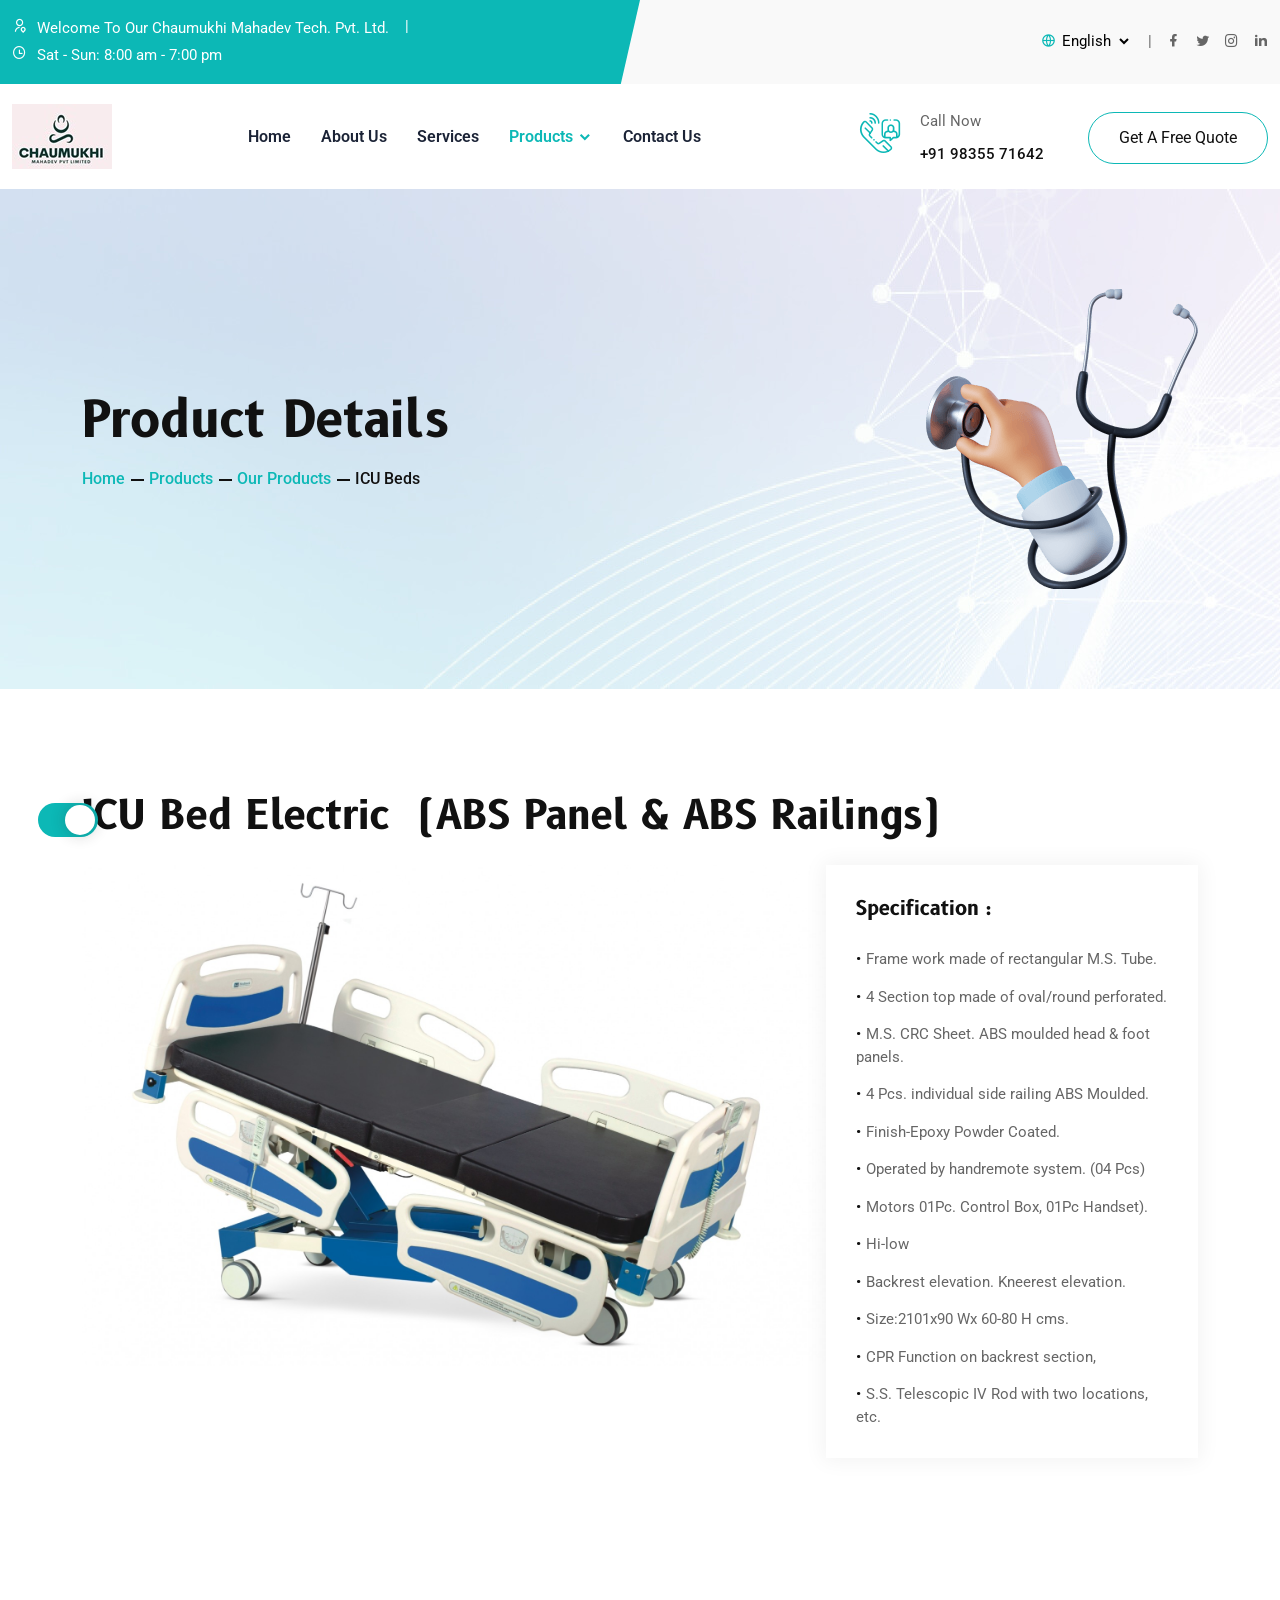
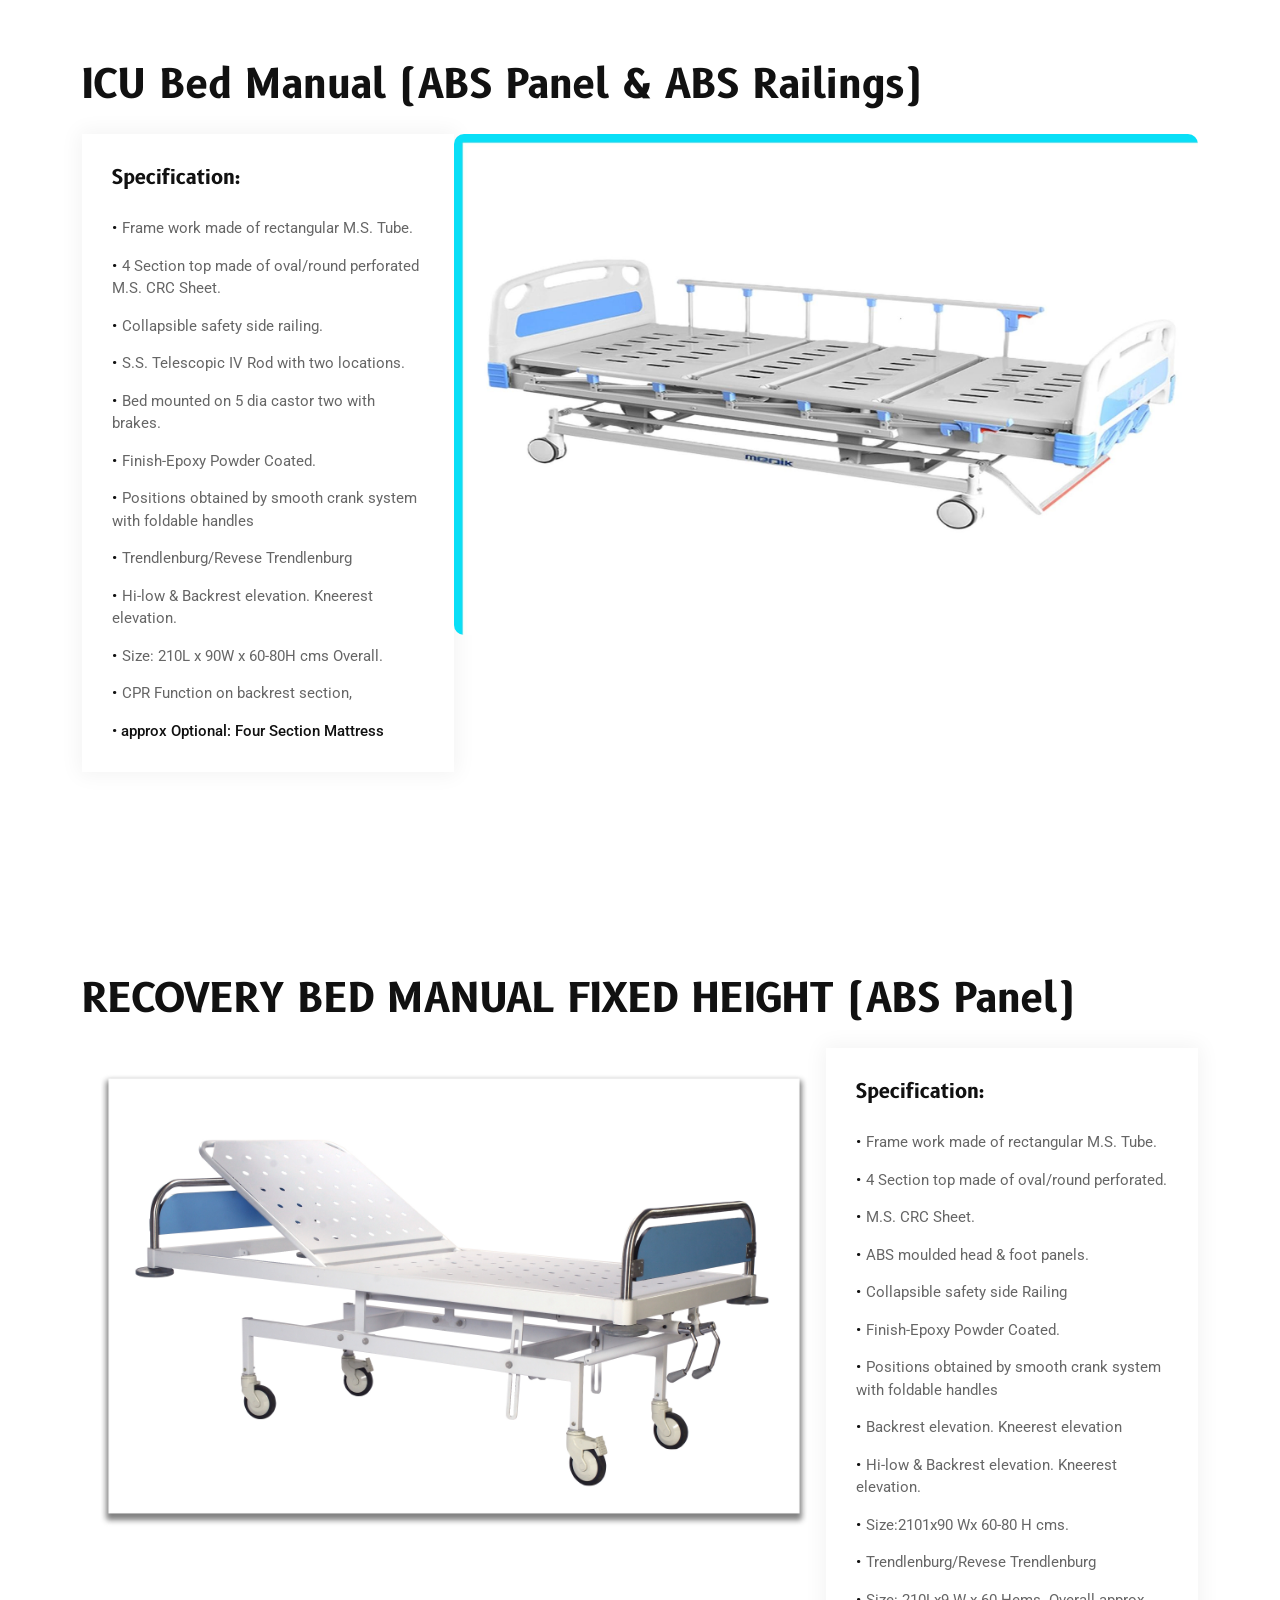
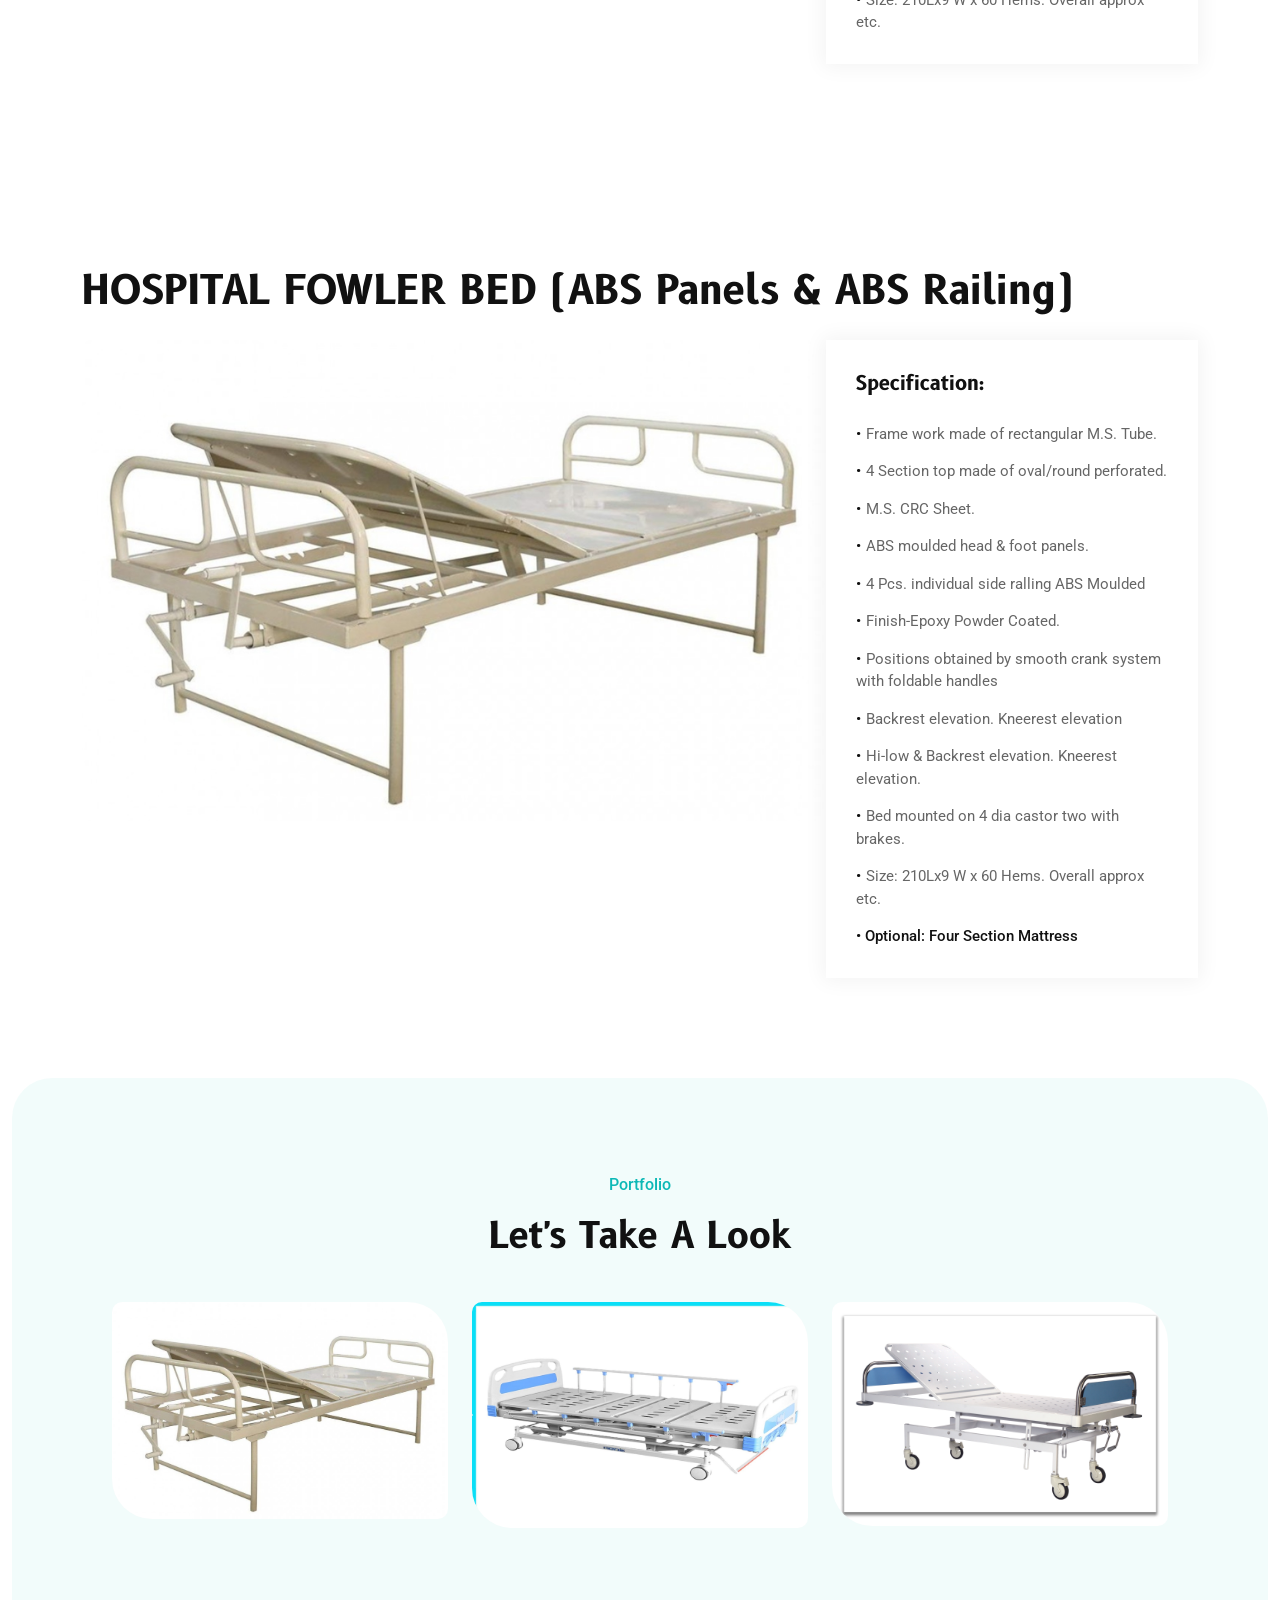
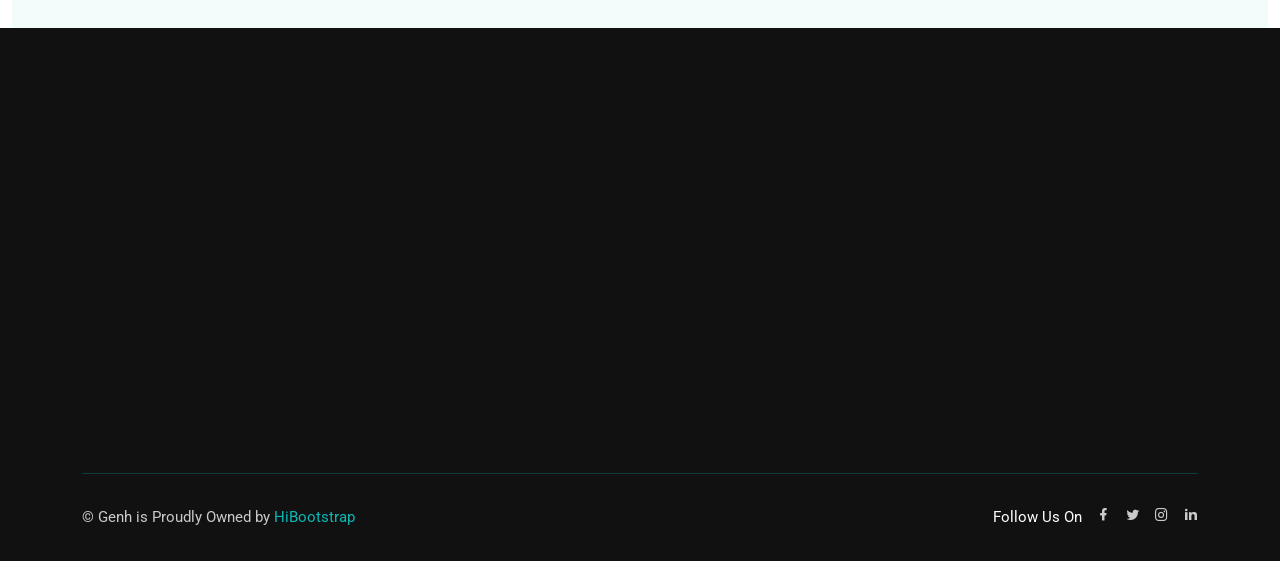
<file: patient_trans-trolley.html>
<!DOCTYPE html>
<html lang="en">
    <head>
        <meta charset="UTF-8">
        <meta http-equiv="X-UA-Compatible" content="IE=edge">
        <meta name="viewport" content="width=device-width, initial-scale=1.0">
        <!--Bootstrap Css-->
        <link rel="stylesheet" href="assets/css/bootstrap.min.css">
        <!--Meanmenu.css-->
        <link rel="stylesheet" href="assets/css/meanmenu.css">
        <!--Owl carousel-->
        <link rel="stylesheet" href="assets/css/owl.carousel.min.css">
        <!--Owl Theme-->
        <link rel="stylesheet" href="assets/css/owl.theme.default.min.css">
        <!--Magnific-popup-->
        <link rel="stylesheet" href="assets/css/magnific-popup.css">
        <!--Flaticon-->
        <link rel="stylesheet" href="assets/css/flaticon.css">
        <!--Remixicon-->
        <link rel="stylesheet" href="assets/css/remixicon.css">
        <!--Odometer-->
        <link rel="stylesheet" href="assets/css/odometer.min.css">
        <!--Aos css-->
        <link rel="stylesheet" href="assets/css/aos.css">
        <!--Style css-->
        <link rel="stylesheet" href="assets/css/style.css">
        <!--Dark css-->
        <link rel="stylesheet" href="assets/css/dark.css">
        <!--Responsive css-->
        <link rel="stylesheet" href="assets/css/responsive.css">
        <title>Chaumukhi Mahadev Technology Private Limited | +91 98355 71642 | Sushant Mandal |</title>
        <link rel="icon" type="image/png" href="assets/images/logo.png">
    </head>
    <body>
        <!-- Start Preloader Area -->
        <div class="preloader-area">
            <div class="spinner">
                <div class="inner">
                    <div class="disc"></div>
                    <div class="disc"></div>
                    <div class="disc"></div>
                </div>
            </div>
        </div>
        <!-- End Preloader Area -->
        
        <!-- Start Preloader Area -->
        <div class="preloader-area">
            <div class="spinner">
                <div class="inner">
                    <div class="disc"></div>
                    <div class="disc"></div>
                    <div class="disc"></div>
                </div>
            </div>
        </div>
        <!-- End Preloader Area -->

        <!--Start Top Header-->
        <div class="tob-header-area">
            <div class="container-fluid">
                <div class="row align-items-center">
                    <div class="col-lg-6 col-md-8">
                        <div class="heder-left-content">
                            <ul>
                                <li>
                                    <i class="ri-user-location-line"></i>
                                    <p>Welcome To Our Chaumukhi Mahadev Tech. Pvt. Ltd.</p>
                                </li>
                                <li>
                                    <i class="ri-time-line"></i>
                                    <p>Sat - Sun: 8:00 am - 7:00 pm</p>
                                </li>
                            </ul>
                        </div>
                    </div>
                    <div class="col-lg-6 col-md-4">
                        <div class="heder-right-content">
                            <ul>
                                <li>
                                    <div class="language">
                                        <select>
                                            <option data-display="English">English</option>
                                            <option value="1">Türkçe</option>
                                            <option value="2">Español</option>
                                            <option value="4">Italiano</option>
                                            <option value="5">한국어</option>
                                            <option value="5">Polski</option>
                                        </select>
                                        <i class="ri-global-line"></i>
                                    </div>
                                </li>
                                <li>
                                    <div class="social-content">
                                        <ul>
                                            <li>
                                                <a href="https://www.facebook.com" target="_blank"><i class="ri-facebook-fill"></i></a>
                                            </li>
                                            <li>
                                                <a href="https://www.twitter.com" target="_blank"><i class="ri-twitter-fill"></i></a>
                                            </li>
                                            <li>
                                                <a href="https://instagram.com/?lang=en" target="_blank"><i class="ri-instagram-line"></i></a>
                                            </li>
                                            <li>
                                                <a href="https://linkedin.com/?lang=en" target="_blank"><i class="ri-linkedin-fill"></i></a>
                                            </li>
                                        </ul>
                                    </div>
                                </li>
                            </ul>
                        </div>
                    </div>
                </div>
            </div>
        </div>
        <!--End Top Header-->

        <!-- Start Navbar Area --> 
    <div class="navbar-area nav-bg-1">
            <div class="mobile-responsive-nav">
                <div class="container">
                    <div class="mobile-responsive-menu">
                        <div class="logo">
                            <a href="index.html">
                                <img src="assets/images/logo.png" class="main-logo" alt="logo">
                                <img src="assets/images/white-logo.png" class="white-logo" alt="logo">
                            </a>
                        </div>
                    </div>
                </div>
            </div>

            <div class="desktop-nav">
                <div class="container-fluid">
                    <nav class="navbar navbar-expand-md navbar-light">
                        <a class="navbar-brand" href="index.html">
                            <img src="assets/images/logo.png" class="main-logo" alt="logo">
                            <img src="assets/images/logo.png" class="white-logo" alt="logo">
                        </a>
                        <div class="collapse navbar-collapse mean-menu" id="navbarSupportedContent">
                            <ul class="navbar-nav m-auto">
                                <li class="nav-item">
                                    <a href="index.html" class="nav-link ">Home</a>
                                </li>
                                <li class="nav-item">
                                    <a href="about-us.html" class="nav-link">About Us</a>
                                </li>

                                <li class="nav-item">
                                    <a href="service.html" class="nav-link">Services</a>
                                </li>


                                <li class="nav-item">
                                    <a href="#" class="nav-link dropdown-toggle active">
                                        Products 
                                    </a>

                                    <ul class="dropdown-menu">
                                        <li class="nav-item">
                                            <a href="doctors.html" class="nav-link">We Deals In</a>
                                        </li>
										
										<li class="nav-item">
                                            <a href="#" class="nav-link dropdown-toggle active">
                                                Our Products 
                                            </a>
        
                                            <ul class="dropdown-menu">
                                                        
                                                <li class="nav-item">
                                                    <a href="ICU-BEDS.html" class="nav-link">ICU-Beds</a>
                                                </li>
												
												<li class="nav-item">
                                                    <a href="ward-hospital.html" class="nav-link">Ward Accessories</a>
                                                </li>
												
												
												<li class="nav-item">
                                                    <a href="patient_trans-trolley.html" class="nav-link active">Patient Transfer Trolley</a>
                                                </li>
												
												
												<li class="nav-item">
                                                    <a href="operating-lights.html" class="nav-link">Oprating Lights</a>
                                                </li>
												
												
												<li class="nav-item">
                                                    <a href="operating-tables.html" class="nav-link">Operating Tables</a>
                                                </li>
												
												
												<li class="nav-item">
                                                    <a href="neonatal-equipment.html" class="nav-link">Neonatal Equipments</a>
                                                </li>
												
												
												<li class="nav-item">
                                                    <a href="cardiac-equipment.html" class="nav-link">Cardiac Equipment</a>
                                                </li>
												
												
												<li class="nav-item">
                                                    <a href="examination-table.html" class="nav-link">Examination Table</a>
                                                </li>
												
												
                                            </ul>
                                        </li>
                                        <li class="nav-item">
                                            <a href="#" class="nav-link dropdown-toggle ">
                                                Portfolio 
                                            </a>
        
                                            <ul class="dropdown-menu">
                                                <li class="nav-item">
                                                    <a href="portfolio.html" class="nav-link">Portfolio</a>
                                                </li>
        
                                                <li class="nav-item">
                                                    <a href="portfolio-details.html" class="nav-link ">Portfolio Details</a>
                                                </li>
                                            </ul>
                                        </li>
                                        <li class="nav-item">
                                            <a href="#" class="nav-link dropdown-toggle">
                                                Users 
                                            </a>
        
                                            <ul class="dropdown-menu">
                                                <li class="nav-item">
                                                    <a href="login.html" class="nav-link">Login</a>
                                                </li>
        
                                                <li class="nav-item">
                                                    <a href="register.html" class="nav-link">Register</a>
                                                </li>

                                                <li class="nav-item">
                                                    <a href="recover-password.html" class="nav-link">Recover Password</a>
                                                </li>
                                            </ul>
                                        </li>
                                        <li class="nav-item">
                                            <a href="privacy-policy.html" class="nav-link">Privacy Policy</a>
                                        </li>
                                    </ul>
                                </li>

                                 <li class="nav-item">
                                    <a href="contact-us.html" class="nav-link">Contact Us</a>
                                </li>
                            </ul>

                            <div class="others-options">
                                <ul>
                                    <li>
                                        <div class="call-now">
                                            <i class="flaticon-phone-call-1"></i>
                                            <p>Call Now </p>
                                            <a href="tel:021-6523-3652">+91 98355 71642</a>
                                        </div>
                                    </li>
                                    <li>
                                        <a href="appoinment.html" class="default-btn btn">Get A Free Quote</a>
                                    </li>
                                </ul>
                            </div>
                        </div>
                    </nav>
                </div>
            </div>

            <div class="others-option-for-responsive">
                <div class="container">
                    <div class="dot-menu">
                        <div class="inner">
                            <div class="circle circle-one"></div>
                            <div class="circle circle-two"></div>
                            <div class="circle circle-three"></div>
                        </div>
                    </div>
                    
                    <div class="container">
                        <div class="option-inner">
                            <div class="others-options justify-content-center d-flex align-items-center">
                                <div class="others-options">
                                <ul>
                                    <li>
                                        <div class="call-now">
                                            <i class="flaticon-phone-call-1"></i>
                                            <p>Call Now For Free</p>
                                            <a href="tel:021-6523-3652">021-6523-3652</a>
                                        </div>
                                    </li>
                                    <li>
                                        <a href="appoinment.html" class="default-btn btn">Get A Free Quote</a>
                                    </li>
                                </ul>
                            </div>
                            </div>
                        </div>
                    </div>
                </div>
            </div>
        </div>
        <!-- End Navbar Area -->
        <!--Start Page Banner-->
        <div class="page-banner bg-1 ptb-100">
            <div class="container">
                <div class="row align-items-center">
                    <div class="col-lg-6 col-md-6">
                        <div class="page-banner-content">
                            <h1>Product Details</h1>
                            <ul>
                              <li><a href="index.html">Home</a></li>
                              <li><a href="index.html">Products</a></li>
                              <li><a href="index.html">Our Products</a></li>
                                <li>ICU Beds</li>
                          </ul>
                      </div>
                    </div>
                    <div class="col-lg-6 col-md-6">
                        <div class="page-banner-img">
                            <img src="assets/images/page-header/page-header-img-2.png" alt="Image">
                        </div>
                    </div>
                </div>
            </div>
        </div>
        <!--End Page Header-->

        <!--Start Portfolio Details-->
		
        
		<div class="portfolio-details-area pt-100 pb-70">
		  <div class="container">
			<div class="telimedicine-content">
			  <h1>ICU Bed Electric&nbsp;&nbsp;(ABS Panel &amp; ABS Railings)</h1>
				<div class="d-flex flex-wrap">
						<div class="col-lg-8 col-md-12 flex-shrink-0">
				  <img src="assets/images/portfolio/portfolio-16.jpg" alt="Image">
				</div>
				<div class="col-lg-4 col-md-12 d-flex align-items-center justify-content-center">
				  <div class="project-details">
					<h3>Specification :</h3><ul>
			  <li><span>•</span>Frame work made of rectangular M.S. Tube.</li>
					  <li><span>•</span>4 Section top made of oval/round perforated.</li>
					  <li><span>•</span>M.S. CRC Sheet. ABS moulded head &amp; foot panels.</li>
					  <li><span>•</span>4 Pcs. individual side railing ABS Moulded.</li>
					  <li><span>•</span>Finish-Epoxy Powder Coated. </li>
					  <li><span>•</span>Operated by handremote system. (04 Pcs)</li>
					  <li><span>•</span>Motors 01Pc. Control Box, 01Pc Handset).</li>
					  <li><span>•</span>Hi-low</li>
					  <li><span>•</span>Backrest elevation. Kneerest elevation.</li>
					  <li><span>•</span>Size:2101x90 Wx 60-80 H cms.</li>
					  <li><span>•</span>CPR Function on backrest section,</li>
					  <li><span>•</span>S.S. Telescopic IV Rod with two locations, etc.</li>
					</ul>
				  </div>
				</div>
			  </div>
			</div>
		  </div>
		</div>
		        <!--End Portfolio Details-->

		<!--Start Portfolio Details-2-->
		
		<div class="portfolio-details-area pt-100 pb-70">
		  <div class="container">
			<div class="telimedicine-content">
			  <h1>ICU Bed Manual&nbsp;(ABS Panel &amp; ABS Railings)</h1>
			  <div class="d-flex flex-wrap">
				<div class="col-lg-4 col-md-12 d-flex align-items-center justify-content-center order-2 order-lg-1">
				  <div class="project-details">
					<blockquote>
					  <h3>Specification:</h3>
				    </blockquote> <ul>
			 		  <li><span>•</span>Frame work made of rectangular M.S. Tube.</li>
					  <li><span>•</span>4 Section top made of oval/round perforated M.S. CRC Sheet.</li>
					  <li><span>•</span>Collapsible safety side railing.</li>
					  <li><span>•</span>S.S. Telescopic IV Rod with two locations.</li>
					  <li><span>•</span>Bed mounted on 5 dia castor two with brakes.</li>
					  <li><span>•</span>Finish-Epoxy Powder Coated. </li>
					  <li><span>•</span>Positions obtained by smooth crank system with foldable handles</li>
					  <li><span>•</span>Trendlenburg/Revese Trendlenburg</li>
					  <li><span>•</span>Hi-low &amp;&nbsp;Backrest elevation. Kneerest elevation.</li>
					  <li><span>•</span>Size: 210L x 90W x 60-80H cms Overall.</li>
					  <li><span>•</span>CPR Function on backrest section,</li>
					  <li><span>• approx Optional: Four Section Mattress</span></li>
					</ul>
				  </div>
				</div>
				<div class="col-lg-8 col-md-12 flex-shrink-0 order-1 order-lg-2">
				  <img src="assets/images/portfolio/portfolio-17.jpg" alt="Image">
				</div>
			  </div>
			</div>
		  </div>
		</div>
		
		<!--End Portfolio Details-2-->
		
        <!--Start Portfolio Details-3-->
		
        
		<div class="portfolio-details-area pt-100 pb-70">
		  <div class="container">
			<div class="telimedicine-content">
				<h1>RECOVERY BED MANUAL FIXED HEIGHT&nbsp;(ABS Panel)</h1>
			  <div class="d-flex flex-wrap">
				<div class="col-lg-8 col-md-12 flex-shrink-0">
				  <img src="assets/images/portfolio/portfolio-18.jpg" alt="Image">
				</div>
				<div class="col-lg-4 col-md-12 d-flex align-items-center justify-content-center">
				  <div class="project-details">
					<h3> Specification:</h3>
					<ul>
					  <li><span>•</span>Frame work made of rectangular M.S. Tube.</li>
					  <li><span>•</span>4 Section top made of oval/round perforated.</li>
					  <li><span>•</span>M.S. CRC Sheet.</li>
					  <li><span>•</span>ABS moulded head &amp; foot panels.</li>
					  <li><span>•</span>Collapsible safety side Railing</li>
					  <li><span>•</span>Finish-Epoxy Powder Coated. </li>
					  <li><span>•</span>Positions obtained by smooth crank system with foldable handles</li>
					  <li><span>•</span>Backrest elevation. Kneerest elevation</li>
					  <li><span>•</span>Hi-low &amp;&nbsp;Backrest elevation. Kneerest elevation.</li>
					  <li><span>•</span>Size:2101x90 Wx 60-80 H cms.</li>
					  <li><span>•</span>Trendlenburg/Revese Trendlenburg</li>
					  <li><span>•</span>Size: 210Lx9 W x 60 Hems. Overall approx etc.</li>
					</ul>
				  </div>
				</div>
			  </div>
			</div>
		  </div>
		</div>
		<!--End Portfolio Details-3-->
		
		<!--Start Portfolio Details-3-->
		<div class="portfolio-details-area pt-100 pb-70">
		  <div class="container">
			<div class="telimedicine-content">
				<h1>HOSPITAL FOWLER BED&nbsp;(ABS Panels &amp; ABS Railing)</h1>
			  <div class="d-flex flex-wrap">
				<div class="col-lg-8 col-md-12 flex-shrink-0">
				  <img src="assets/images/portfolio/portfolio-19.jpg" alt="Image">
				</div>
				<div class="col-lg-4 col-md-12 d-flex align-items-center justify-content-center">
				  <div class="project-details">
					<h3> Specification:</h3>
					<ul>
					  <li><span>•</span>Frame work made of rectangular M.S. Tube.</li>
					  <li><span>•</span>4 Section top made of oval/round perforated.</li>
					  <li><span>•</span>M.S. CRC Sheet.</li>
					  <li><span>•</span>ABS moulded head &amp; foot panels.</li>
					  <li><span>•</span>4 Pcs. individual side ralling ABS Moulded</li>
					  <li><span>•</span>Finish-Epoxy Powder Coated. </li>
					  <li><span>•</span>Positions obtained by smooth crank system with foldable handles</li>
					  <li><span>•</span>Backrest elevation. Kneerest elevation</li>
					  <li><span>•</span>Hi-low &amp;&nbsp;Backrest elevation. Kneerest elevation.</li>
					  <li><span>•</span>Bed mounted on 4 dia castor two with brakes.</li>
						<li><span>•</span>Size: 210Lx9 W x 60 Hems. Overall approx etc.</li>
						<li><span>• Optional: Four Section Mattress</span></li>
					</ul>
				  </div>
				</div>
			  </div>
			</div>
		  </div>
		</div>
		

        <!--Start Portfolio Area-->
        <div class="portfolio-area">
            <div class="container-fluid">
				<div class="porfolio-bg2 bg-color1 pt-100 pb-70">
                    <div class="section-title">
                        <span class="top-title">Portfolio</span>
                        <h2>Let's Take A Look</h2>
                    </div>
                    <div class="row justify-content-center">
                        <div class="col-lg-4 col-md-6">
                            <a href="portfolio.html"><div class="single-portfolio-card">
                                <div class="portfolio-img">
                                    <img src="assets/images/portfolio/portfolio-19.jpg" alt="Image">
                                </div>
                                <div class="caption">
                                    <h3>HOSPITAL FOWLER BED</h3>
                                    <p>(ABS Panels & ABS Railing)</p>
                                </div>
                            </div></a>
                        </div>
                        <div class="col-lg-4 col-md-6">
                            <a href="portfolio.html"><div class="single-portfolio-card">
                                <div class="portfolio-img">
                                    <img src="assets/images/portfolio/portfolio-17.jpg" alt="Image">
                                </div>
                                <div class="caption">
                                    <h3>ICU Bed Manual</h3>
                                    <p>(ABS Panel &amp; ABS Railings)</p>
                                </div>
                            </div></a>
                        </div>
                        <div class="col-lg-4 col-md-6">
                            <a href="portfolio.html"><div class="single-portfolio-card">
                                <div class="portfolio-img">
                                    <img src="assets/images/portfolio/portfolio-18.jpg" alt="Image">
                                </div>
                                <div class="caption">
                                    <h3>RECOVERY BED MANUAL FIXED HEIGHT</h3>
                                    <p>(ABS Panel &amp; ABS Railings)</p>
                                </div>
                            </div></a>
                        </div>
                    </div>
                </div>
            </div>
        </div>
        <!--End Portfolio Area-->

        <!--Start Footer Area-->
        <div class="footer-area">
            <div class="container">
                <div class="footer pt-100 pb-70">
                    <div class="row">
                        <div class="col-lg-4 col-sm-6">
                            <div class="logo-area" data-aos="fade-up" data-aos-duration="1200" data-aos-delay="200">
                                <a href="index.html"><img src="assets/images/logo.png" alt="Image"></a>
                                <p>Providing the highest quality hospital equipment and supplies at a competitive price</p>
                                <form class="newsletter-form" data-toggle="validator">
                                    <input type="email" class="form-control" placeholder="Your Email" name="EMAIL" required autocomplete="off">
                        
                                    <button class="default-btn active" type="submit">
                                        Subscribe
                                    </button>
                        
                                    <div id="validator-newsletter" class="form-result"></div>
                                </form>
                            </div>
                        </div>

                        <div class="col-lg-2 col-sm-6">
                            <div class="quick-link" data-aos="fade-up" data-aos-duration="1200" data-aos-delay="400">
                                <h3>Quick Link</h3>
                                <ul>
                                    <li>
                                        <a href="appoinment.html">
                                            <i class="ri-add-fill"></i>
                                            <p>Appoinment</p>
                                        </a>
                                    </li>
                                    <li>
                                        <a href="about-us.html">
                                            <i class="ri-add-fill"></i>
                                            <p>About Us</p>
                                        </a>
                                    </li>
                                    <li>
                                        <a href="privacy-policy.html">
                                            <i class="ri-add-fill"></i>
                                            <p>Privacy Policy</p>
                                        </a>
                                    </li>
                                    <li>
                                        <a href="terms-conditions.html">
                                            <i class="ri-add-fill"></i>
                                            <p>Terms & Condition</p>
                                        </a>
                                    </li>
                                    <li>
                                        <a href="portfolio.html">
                                            <i class="ri-add-fill"></i>
                                            <p>Portfolio</p>
                                        </a>
                                    </li>
                                </ul>
                            </div>
                        </div>
    
                        <div class="col-lg-3 col-sm-6">
                            <div class="helpful-link" data-aos="fade-up" data-aos-duration="1200" data-aos-delay="600">
                                <h3>Helpful Links</h3>
                                <ul>
                                    <li>
                                       <span>Address:</span>Boring Road , Patna , Bihar
                                    </li>
                                    <li>
                                        <span>Phone:</span><a href="tel:+23216540987"> +91 98355 71642</a>
                                    </li>
                                    <li>
                                        <span>Email:</span><a href="mailto:infoyour@genh.com">info@chaumukhi.com</a>
                                    </li>
                                </ul>
                            </div>
                        </div>
                        
                        <div class="col-lg-3 col-sm-6">
                            <div class="instragram" data-aos="fade-up" data-aos-duration="1200" data-aos-delay="800">
                                <h3>Instagram</h3>
                                <div class="row">
                                    <div class="col-4">
                                        <div class="instragram-img">
                                            <a href="https://instagram.com/?lang=en" target="_blank">
                                                <img src="assets/images/footer/ins-1.jpg" alt="Image">
                                                <div class="icon">
                                                    <i class="ri-instagram-line"></i>
                                                </div>
                                            </a>
                                        </div>
                                    </div>
                                    <div class="col-4">
                                        <div class="instragram-img">
                                            <a href="https://instagram.com/?lang=en" target="_blank">
                                                <img src="assets/images/footer/ins-2.jpg" alt="Image">
                                                <div class="icon">
                                                    <i class="ri-instagram-line"></i>
                                                </div>
                                            </a>
                                        </div>
                                    </div>
                                    <div class="col-4">
                                        <div class="instragram-img">
                                            <a href="https://instagram.com/?lang=en" target="_blank">
                                                <img src="assets/images/footer/ins-3.jpg" alt="Image">
                                                <div class="icon">
                                                    <i class="ri-instagram-line"></i>
                                                </div>
                                            </a>
                                        </div>
                                    </div>
                                    <div class="col-4">
                                        <div class="instragram-img">
                                            <a href="https://instagram.com/?lang=en" target="_blank">
                                                <img src="assets/images/footer/ins-4.jpg" alt="Image">
                                                <div class="icon">
                                                    <i class="ri-instagram-line"></i>
                                                </div>
                                            </a>
                                        </div>
                                    </div>
                                    <div class="col-4">
                                        <div class="instragram-img">
                                            <a href="https://instagram.com/?lang=en" target="_blank">
                                                <img src="assets/images/footer/ins-5.jpg" alt="Image">
                                                <div class="icon">
                                                    <i class="ri-instagram-line"></i>
                                                </div>
                                            </a>
                                        </div>
                                    </div>
                                    <div class="col-4">
                                        <div class="instragram-img">
                                            <a href="https://instagram.com/?lang=en" target="_blank">
                                                <img src="assets/images/footer/ins-6.jpg" alt="Image">
                                                <div class="icon">
                                                    <i class="ri-instagram-line"></i>
                                                </div>
                                            </a>
                                        </div>
                                    </div>
                                </div>
                            </div>
                        </div>
                    </div>
                </div>
                <div class="copyright">
                    <div class="row">
                        <div class="col-lg-6">
                            <div class="copy">
                                <p>© Genh is Proudly Owned by <a href="https://hibootstrap.com/" target="_blank">HiBootstrap</a></p>
                            </div>
                        </div>
                        <div class="col-lg-6">
                            <div class="social-content">
                                <ul>
                                    <li><span>Follow Us On</span></li>
                                    <li>
                                        <a href="https://www.facebook.com" target="_blank"><i class="ri-facebook-fill"></i></a>
                                    </li>
                                    <li>
                                        <a href="https://www.twitter.com" target="_blank"><i class="ri-twitter-fill"></i></a>
                                    </li>
                                    <li>
                                        <a href="https://instagram.com/?lang=en" target="_blank"><i class="ri-instagram-line"></i></a>
                                    </li>
                                    <li>
                                        <a href="https://linkedin.com/?lang=en" target="_blank"><i class="ri-linkedin-fill"></i></a>
                                    </li>
                                </ul>
                            </div>
                        </div>
                    </div>
                </div>
            </div>
        </div>
        <!--End Footer Area-->

        <!-- Start Go Top Area -->
        <div class="go-top">
            <i class="ri-arrow-up-s-line"></i>
            <i class="ri-arrow-up-s-line"></i>
        </div>
        <!-- End Go Top Area -->

        
        <!-- Jquery js -->
        <script src="assets/js/jquery.min.js"></script>
        <!-- Bootstrap bundle js -->
        <script src="assets/js/bootstrap.bundle.min.js"></script>
        <!-- Meanmenu js -->
        <script src="assets/js/jquery.meanmenu.js"></script>
        <!-- Owl Carosel js -->
        <script src="assets/js/owl.carousel.min.js"></script>
        <!-- Magnific popup js -->
        <script src="assets/js/jquery.magnific-popup.js"></script>
        <!-- Aos js -->
        <script src="assets/js/aos.js"></script>
        <!-- Odometer js -->    
        <script src="assets/js/odometer.min.js"></script>
        <!-- Appear js -->  
        <script src="assets/js/appear.min.js"></script> 
        <!-- Form Validator js -->    
        <script src="assets/js/form-validator.min.js"></script>
        <!-- Contact Form Script js -->    
        <script src="assets/js/contact-form-script.js"></script>
        <!-- Ajaxchimp js -->    
        <script src="assets/js/ajaxchimp.min.js"></script>
        <!--Custom js-->
        <script src="assets/js/custom.js"></script>
    </body>
</html>
</file>
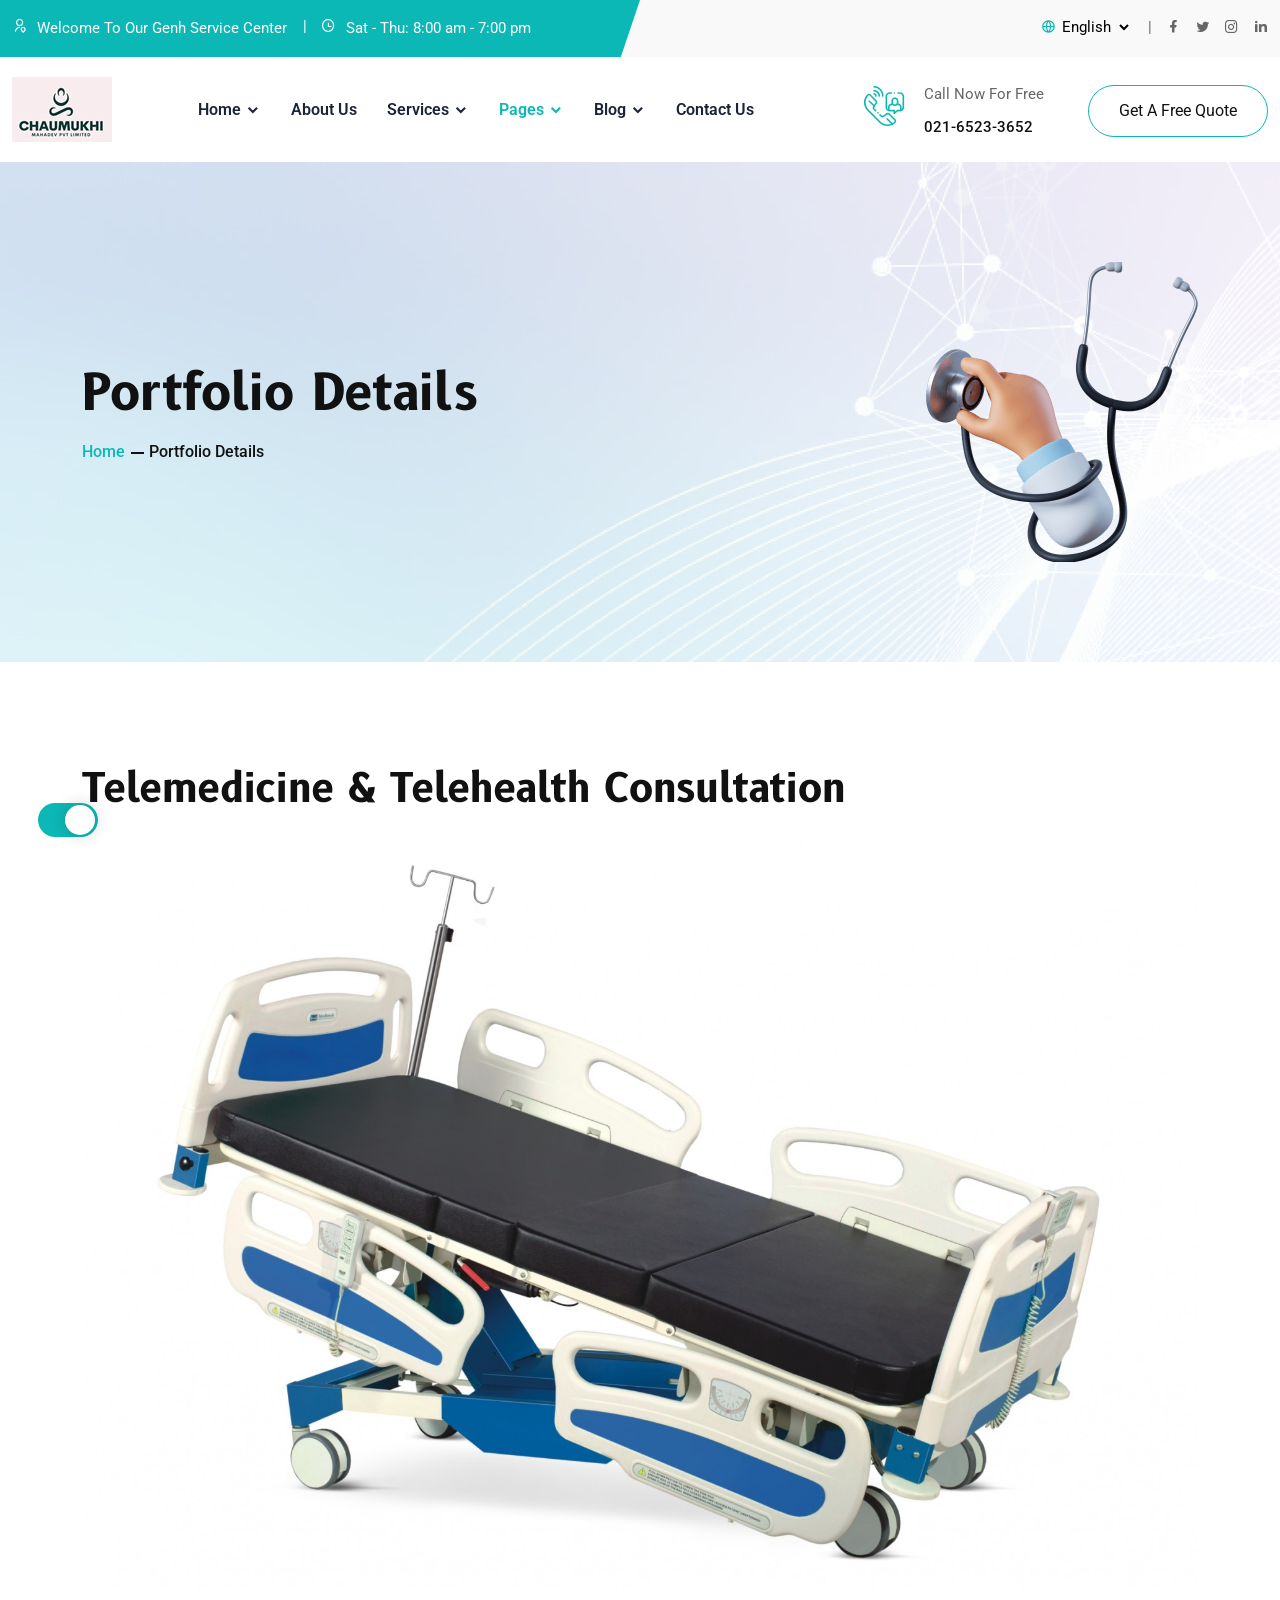
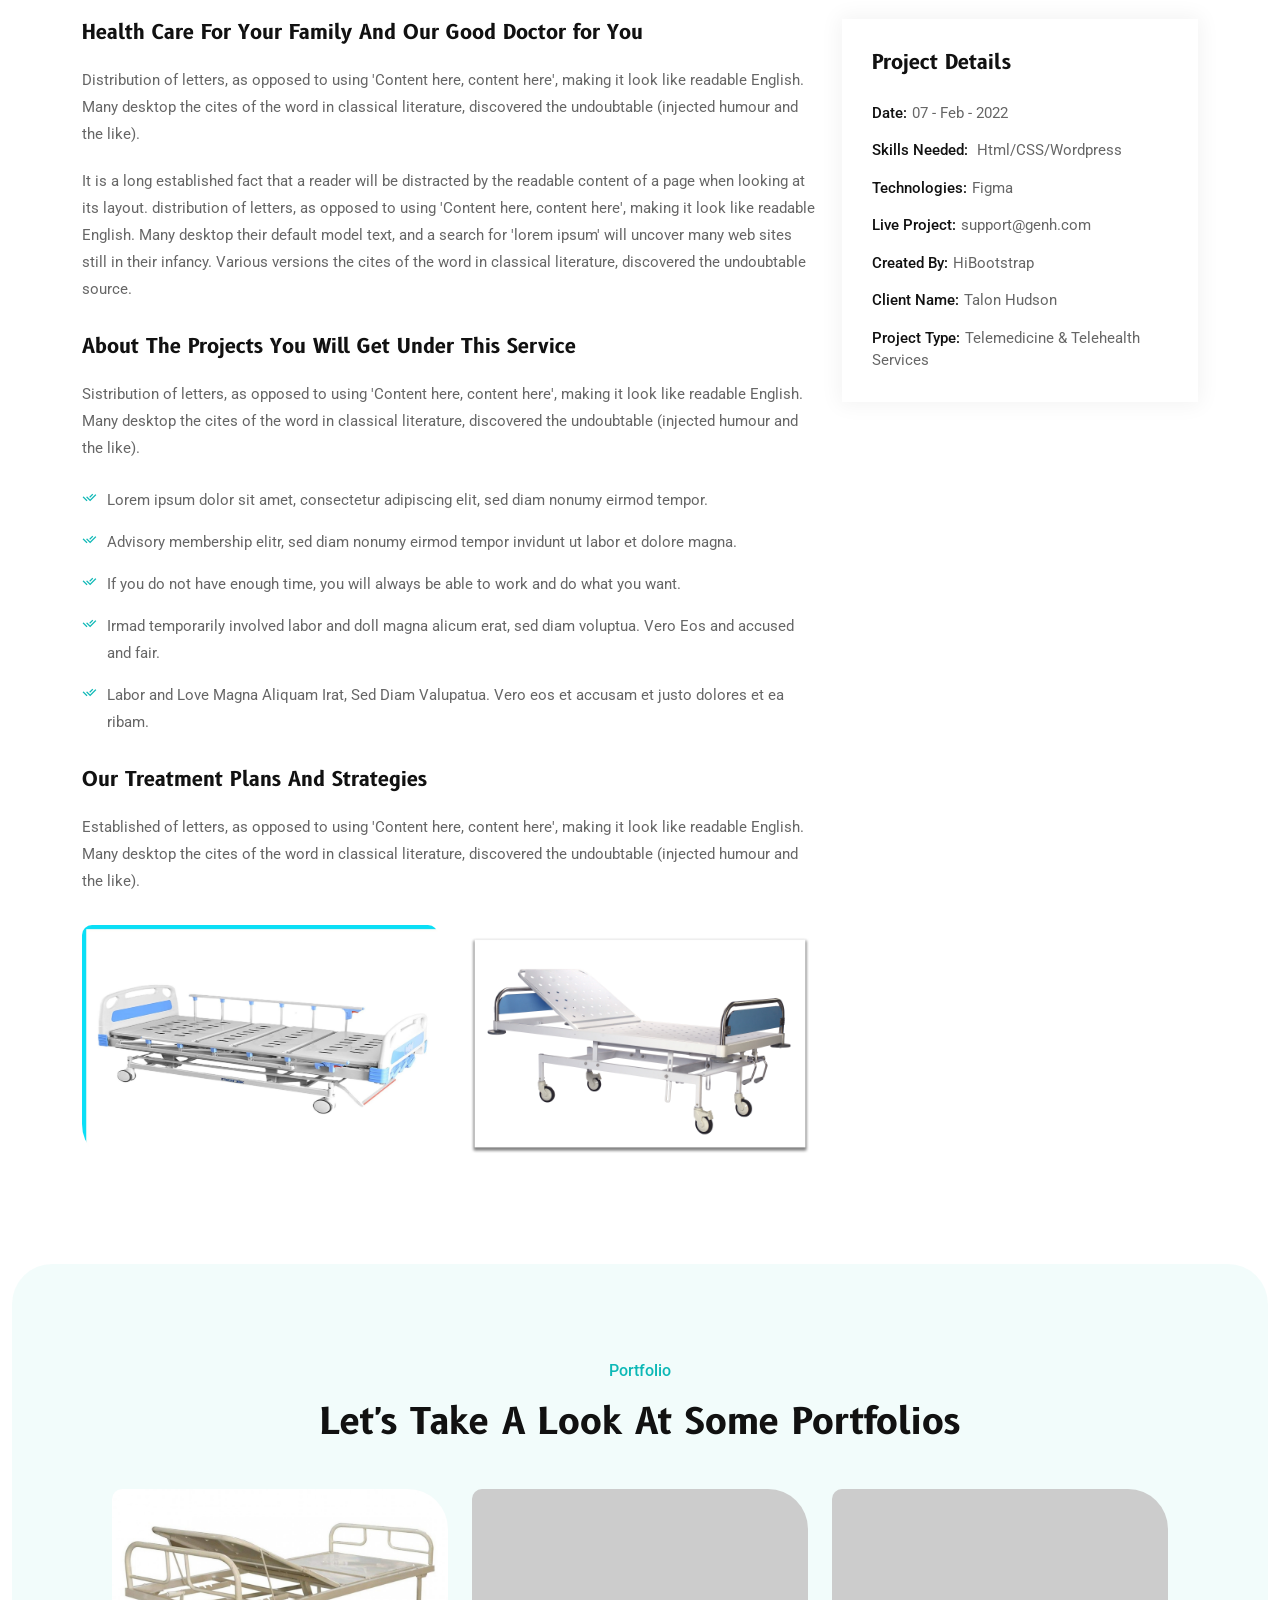
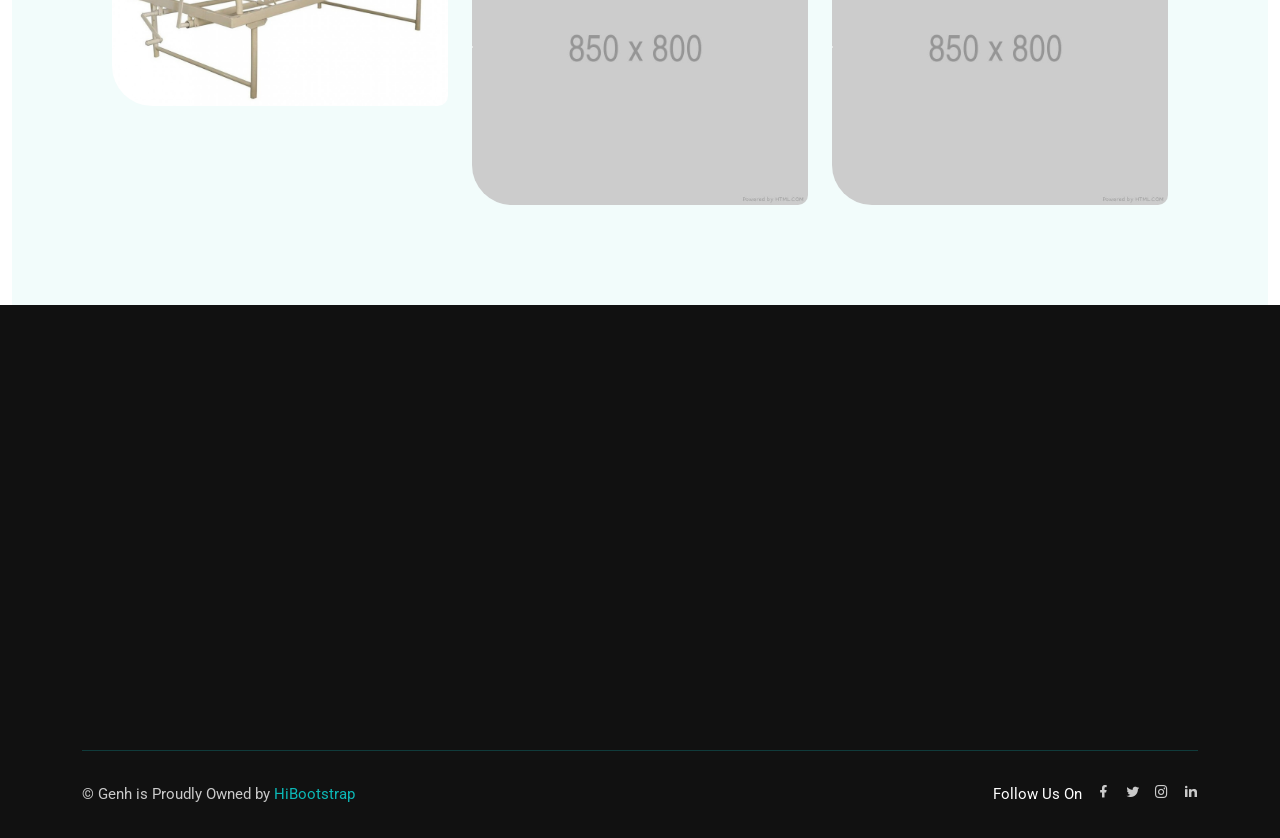
<file: portfolio-details.html>
<!DOCTYPE html>
<html lang="en">
    <head>
        <meta charset="UTF-8">
        <meta http-equiv="X-UA-Compatible" content="IE=edge">
        <meta name="viewport" content="width=device-width, initial-scale=1.0">
        <!--Bootstrap Css-->
        <link rel="stylesheet" href="assets/css/bootstrap.min.css">
        <!--Meanmenu.css-->
        <link rel="stylesheet" href="assets/css/meanmenu.css">
        <!--Owl carousel-->
        <link rel="stylesheet" href="assets/css/owl.carousel.min.css">
        <!--Owl Theme-->
        <link rel="stylesheet" href="assets/css/owl.theme.default.min.css">
        <!--Magnific-popup-->
        <link rel="stylesheet" href="assets/css/magnific-popup.css">
        <!--Flaticon-->
        <link rel="stylesheet" href="assets/css/flaticon.css">
        <!--Remixicon-->
        <link rel="stylesheet" href="assets/css/remixicon.css">
        <!--Odometer-->
        <link rel="stylesheet" href="assets/css/odometer.min.css">
        <!--Aos css-->
        <link rel="stylesheet" href="assets/css/aos.css">
        <!--Style css-->
        <link rel="stylesheet" href="assets/css/style.css">
        <!--Dark css-->
        <link rel="stylesheet" href="assets/css/dark.css">
        <!--Responsive css-->
        <link rel="stylesheet" href="assets/css/responsive.css">
        <title>Genh -Telemedicine & Telehealth Services HTML Template</title>
        <link rel="icon" type="image/png" href="assets/images/favicon.png">
    </head>
    <body>
        <!-- Start Preloader Area -->
        <div class="preloader-area">
            <div class="spinner">
                <div class="inner">
                    <div class="disc"></div>
                    <div class="disc"></div>
                    <div class="disc"></div>
                </div>
            </div>
        </div>
        <!-- End Preloader Area -->
        
        <!-- Start Preloader Area -->
        <div class="preloader-area">
            <div class="spinner">
                <div class="inner">
                    <div class="disc"></div>
                    <div class="disc"></div>
                    <div class="disc"></div>
                </div>
            </div>
        </div>
        <!-- End Preloader Area -->

        <!--Start Top Header-->
        <div class="tob-header-area">
            <div class="container-fluid">
                <div class="row align-items-center">
                    <div class="col-lg-6 col-md-8">
                        <div class="heder-left-content">
                            <ul>
                                <li>
                                    <i class="ri-user-location-line"></i>
                                    <p>Welcome To Our Genh Service Center</p>
                                </li>
                                <li>
                                    <i class="ri-time-line"></i>
                                    <p>Sat - Thu: 8:00 am - 7:00 pm</p>
                                </li>
                            </ul>
                        </div>
                    </div>
                    <div class="col-lg-6 col-md-4">
                        <div class="heder-right-content">
                            <ul>
                                <li>
                                    <div class="language">
                                        <select>
                                            <option data-display="English">English</option>
                                            <option value="1">Türkçe</option>
                                            <option value="2">Español</option>
                                            <option value="4">Italiano</option>
                                            <option value="5">한국어</option>
                                            <option value="5">Polski</option>
                                        </select>
                                        <i class="ri-global-line"></i>
                                    </div>
                                </li>
                                <li>
                                    <div class="social-content">
                                        <ul>
                                            <li>
                                                <a href="https://www.facebook.com" target="_blank"><i class="ri-facebook-fill"></i></a>
                                            </li>
                                            <li>
                                                <a href="https://www.twitter.com" target="_blank"><i class="ri-twitter-fill"></i></a>
                                            </li>
                                            <li>
                                                <a href="https://instagram.com/?lang=en" target="_blank"><i class="ri-instagram-line"></i></a>
                                            </li>
                                            <li>
                                                <a href="https://linkedin.com/?lang=en" target="_blank"><i class="ri-linkedin-fill"></i></a>
                                            </li>
                                        </ul>
                                    </div>
                                </li>
                            </ul>
                        </div>
                    </div>
                </div>
            </div>
        </div>
        <!--End Top Header-->

        <!-- Start Navbar Area --> 
        <div class="navbar-area nav-bg-1">
            <div class="mobile-responsive-nav">
                <div class="container">
                    <div class="mobile-responsive-menu">
                        <div class="logo">
                            <a href="index.html">
                                <img src="assets/images/logo.png" class="main-logo" alt="logo">
                                <img src="assets/images/white-logo.png" class="white-logo" alt="logo">
                            </a>
                        </div>
                    </div>
                </div>
            </div>

            <div class="desktop-nav">
                <div class="container-fluid">
                    <nav class="navbar navbar-expand-md navbar-light">
                        <a class="navbar-brand" href="index.html">
                            <img src="assets/images/logo.png" class="main-logo" alt="logo">
                            <img src="assets/images/white-logo.png" class="white-logo" alt="logo">
                        </a>
                        <div class="collapse navbar-collapse mean-menu" id="navbarSupportedContent">
                            <ul class="navbar-nav m-auto">
                                <li class="nav-item">
                                    <a href="#" class="nav-link dropdown-toggle">
                                        Home            
                                    </a>
                                    <ul class="dropdown-menu">
                                        <li class="nav-item">
                                            <a href="index.html" class="nav-link">Home One</a>
                                        </li>
                                        <li class="nav-item">
                                            <a href="index-2.html" class="nav-link">Home Two</a>
                                        </li>
                                        <li class="nav-item">
                                            <a href="index-3.html" class="nav-link">Home Three</a>
                                        </li>
                                    </ul>
                                </li>
                                <li class="nav-item">
                                    <a href="about-us.html" class="nav-link">About Us</a>
                                </li>

                                <li class="nav-item">
                                    <a href="#" class="nav-link dropdown-toggle">
                                        Services            
                                    </a>

                                    <ul class="dropdown-menu">
                                        <li class="nav-item">
                                            <a href="service.html" class="nav-link">Services</a>
                                        </li>
                                        <li class="nav-item">
                                            <a href="service-details.html" class="nav-link">Service Details</a>
                                        </li>                 
                                    </ul>
                                </li>


                                <li class="nav-item">
                                    <a href="#" class="nav-link dropdown-toggle active">
                                        Pages 
                                    </a>

                                    <ul class="dropdown-menu">
                                        <li class="nav-item">
                                            <a href="doctors.html" class="nav-link">Doctors</a>
                                        </li>
                                        <li class="nav-item">
                                            <a href="appoinment.html" class="nav-link">Appoinment</a>
                                        </li>
                                        <li class="nav-item">
                                            <a href="testimonial.html" class="nav-link">Testimonial</a>
                                        </li>
                                        <li class="nav-item">
                                            <a href="faq.html" class="nav-link">FAQ</a>
                                        </li>
                                        <li class="nav-item">
                                            <a href="pricing.html" class="nav-link">Pricing Plan</a>
                                        </li>
                                        <li class="nav-item">
                                            <a href="#" class="nav-link dropdown-toggle active">
                                                Portfolio 
                                            </a>
        
                                            <ul class="dropdown-menu">
                                                <li class="nav-item">
                                                    <a href="portfolio.html" class="nav-link">Portfolio</a>
                                                </li>
        
                                                <li class="nav-item">
                                                    <a href="portfolio-details.html" class="nav-link active">Portfolio Details</a>
                                                </li>
                                            </ul>
                                        </li>
                                        <li class="nav-item">
                                            <a href="#" class="nav-link dropdown-toggle">
                                                Users 
                                            </a>
        
                                            <ul class="dropdown-menu">
                                                <li class="nav-item">
                                                    <a href="login.html" class="nav-link">Login</a>
                                                </li>
        
                                                <li class="nav-item">
                                                    <a href="register.html" class="nav-link">Register</a>
                                                </li>

                                                <li class="nav-item">
                                                    <a href="recover-password.html" class="nav-link">Recover Password</a>
                                                </li>
                                            </ul>
                                        </li>
                                        <li class="nav-item">
                                            <a href="privacy-policy.html" class="nav-link">Privacy Policy</a>
                                        </li>

                                        <li class="nav-item">
                                            <a href="terms-conditions.html" class="nav-link">Terms And Conditions</a>
                                        </li>

                                        <li class="nav-item">
                                            <a href="coming-soon.html" class="nav-link">Coming Soon</a>
                                        </li>
                                        
                                        <li class="nav-item">
                                            <a href="404.html" class="nav-link">404 Page</a>
                                        </li>
                                    </ul>
                                </li>

                                <li class="nav-item">
                                    <a href="#" class="nav-link dropdown-toggle">
                                        Blog 
                                    </a>

                                    <ul class="dropdown-menu">
                                        <li class="nav-item">
                                            <a href="blog.html" class="nav-link">Blog</a>
                                        </li>

                                        <li class="nav-item">
                                            <a href="blog-details.html" class="nav-link">Blog Details</a>
                                        </li>
                                    </ul>
                                </li>

                                <li class="nav-item">
                                    <a href="contact-us.html" class="nav-link">Contact Us</a>
                                </li>
                            </ul>

                            <div class="others-options">
                                <ul>
                                    <li>
                                        <div class="call-now">
                                            <i class="flaticon-phone-call-1"></i>
                                            <p>Call Now For Free</p>
                                            <a href="tel:021-6523-3652">021-6523-3652</a>
                                        </div>
                                    </li>
                                    <li>
                                        <a href="appoinment.html" class="default-btn btn">Get A Free Quote</a>
                                    </li>
                                </ul>
                            </div>
                        </div>
                    </nav>
                </div>
            </div>

            <div class="others-option-for-responsive">
                <div class="container">
                    <div class="dot-menu">
                        <div class="inner">
                            <div class="circle circle-one"></div>
                            <div class="circle circle-two"></div>
                            <div class="circle circle-three"></div>
                        </div>
                    </div>
                    
                    <div class="container">
                        <div class="option-inner">
                            <div class="others-options justify-content-center d-flex align-items-center">
                                <div class="others-options">
                                <ul>
                                    <li>
                                        <div class="call-now">
                                            <i class="flaticon-phone-call-1"></i>
                                            <p>Call Now For Free</p>
                                            <a href="tel:021-6523-3652">021-6523-3652</a>
                                        </div>
                                    </li>
                                    <li>
                                        <a href="appoinment.html" class="default-btn btn">Get A Free Quote</a>
                                    </li>
                                </ul>
                            </div>
                            </div>
                        </div>
                    </div>
                </div>
            </div>
        </div>
        <!-- End Navbar Area -->

        <!--Start Page Banner-->
        <div class="page-banner bg-1 ptb-100">
            <div class="container">
                <div class="row align-items-center">
                    <div class="col-lg-6 col-md-6">
                        <div class="page-banner-content">
                            <h1>Portfolio Details</h1>
                            <ul>
                                <li><a href="index.html">Home</a></li>
                                <li>Portfolio Details</li>
                            </ul>
                        </div>
                    </div>
                    <div class="col-lg-6 col-md-6">
                        <div class="page-banner-img">
                            <img src="assets/images/page-header/page-header-img-2.png" alt="Image">
                        </div>
                    </div>
                </div>
            </div>
        </div>
        <!--End Page Header-->

        <!--Start Portfolio Details-->
        <div class="portfolio-details-area pt-100 pb-70">
            <div class="container">
                <div class="telimedicine-content">
                    <h1>Telemedicine & Telehealth Consultation</h1>
                    <img src="assets/images/portfolio/portfolio-16.jpg" alt="Image">
                </div>
                <div class="row">
                    <div class="col-lg-8">
                        <div class="health-care">
                            <h3>Health Care For Your Family And Our Good Doctor for You</h3>
                            <p>Distribution of letters, as opposed to using 'Content here, content here', making it look like readable English. Many desktop
                            the cites of the word in classical literature, discovered the undoubtable (injected humour and the like).</p>
                            <p>It is a long established fact that a reader will be distracted by the readable content of a page when looking at its layout.
                            distribution of letters, as opposed to using 'Content here, content here', making it look like readable English. Many desktop
                            their default model text, and a search for 'lorem ipsum' will uncover many web sites still in their infancy. Various versions
                            the cites of the word in classical literature, discovered the undoubtable source.</p>
                        </div>
                        <div class="about-the-project">
                            <h3>About The Projects You Will Get Under This Service</h3>
                            <p>Sistribution of letters, as opposed to using 'Content here, content here', making it look like readable English. Many desktop
                            the cites of the word in classical literature, discovered the undoubtable (injected humour and the like).</p>
                            <ul class="list">
                                <li>
                                    <i class="ri-check-double-line"></i>
                                    <p>Lorem ipsum dolor sit amet, consectetur adipiscing elit, sed diam nonumy eirmod tempor.</p>
                                </li>
                                <li>
                                    <i class="ri-check-double-line"></i>
                                    <p>Advisory membership elitr, sed diam nonumy eirmod tempor invidunt ut labor et dolore magna.</p>
                                </li>
                                <li>
                                    <i class="ri-check-double-line"></i>
                                    <p>If you do not have enough time, you will always be able to work and do what you want.</p>
                                </li>
                                <li>
                                    <i class="ri-check-double-line"></i>
                                    <p>Irmad temporarily involved labor and doll magna alicum erat, sed diam voluptua. Vero Eos and accused and fair.</p>
                                </li>
                                <li>
                                    <i class="ri-check-double-line"></i>
                                    <p>Labor and Love Magna Aliquam Irat, Sed Diam Valupatua. Vero eos et accusam et justo dolores et ea ribam.</p>
                                </li>
                            </ul>
                        </div>
                        <div class="our-treatment">
                            <h3>Our Treatment Plans And Strategies</h3>
                            <p>Established of letters, as opposed to using 'Content here, content here', making it look like readable English. Many desktop the cites of the word in classical literature, discovered the undoubtable (injected humour and the like).</p>
                            <div class="row">
                                <div class="col-lg-6 col-md-6">
                                    <div class="treatment-img">
                                        <img src="assets/images/portfolio/portfolio-17.jpg" alt="Image">
                                    </div>
                                </div>
                                <div class="col-lg-6 col-md-6">
                                    <div class="treatment-img">
                                        <img src="assets/images/portfolio/portfolio-18.jpg" alt="Image">
                                    </div>
                                </div>
                            </div>
                        </div>
                    </div>
                    <div class="col-lg-4">
                        <div class="project-details">
                            <h3>Project Details</h3>
                            <ul>
                                <li><span>Date:</span>07 - Feb - 2022</li>
                                <li><span>Skills Needed:</span> Html/CSS/Wordpress</li>
                                <li><span>Technologies:</span>Figma</li>
                                <li><span>Live Project:</span>support@genh.com</li>
                                <li><span>Created By:</span>HiBootstrap</li>
                                <li><span>Client Name:</span>Talon Hudson</li>
                                <li><span>Project Type:</span>Telemedicine & Telehealth Services</li>
                            </ul>
                        </div>
                    </div>
                </div>
            </div>
        </div>
        <!--End Portfolio Details-->

        <!--Start Portfolio Area-->
        <div class="portfolio-area">
            <div class="container-fluid">
                <div class="porfolio-bg2 bg-color1 pt-100 pb-70">
                    <div class="section-title">
                        <span class="top-title">Portfolio</span>
                        <h2>Let's Take A Look At Some Portfolios</h2>
                    </div>
                    <div class="row justify-content-center">
                        <div class="col-lg-4 col-md-6">
                            <a href="portfolio.html"><div class="single-portfolio-card">
                                <div class="portfolio-img">
                                    <img src="assets/images/portfolio/portfolio-19.jpg" alt="Image">
                                </div>
                                <div class="caption">
                                    <h3>Telemedicine & Telehealth Consultation</h3>
                                    <p>Your Best Online Medicine Tips</p>
                                </div>
                            </div></a>
                        </div>
                        <div class="col-lg-4 col-md-6">
                            <a href="portfolio.html"><div class="single-portfolio-card">
                                <div class="portfolio-img">
                                    <img src="assets/images/portfolio/portfolio-20.jpg" alt="Image">
                                </div>
                                <div class="caption">
                                    <h3>Telemedicine & Telehealth Consultation</h3>
                                    <p>Your Best Online Medicine Tips</p>
                                </div>
                            </div></a>
                        </div>
                        <div class="col-lg-4 col-md-6">
                            <a href="portfolio.html"><div class="single-portfolio-card">
                                <div class="portfolio-img">
                                    <img src="assets/images/portfolio/portfolio-21.jpg" alt="Image">
                                </div>
                                <div class="caption">
                                    <h3>Telemedicine & Telehealth Consultation</h3>
                                    <p>Your Best Online Medicine Tips</p>
                                </div>
                            </div></a>
                        </div>
                    </div>
                </div>
            </div>
        </div>
        <!--End Portfolio Area-->

        <!--Start Footer Area-->
        <div class="footer-area">
            <div class="container">
                <div class="footer pt-100 pb-70">
                    <div class="row">
                        <div class="col-lg-4 col-sm-6">
                            <div class="logo-area" data-aos="fade-up" data-aos-duration="1200" data-aos-delay="200">
                                <a href="index.html"><img src="assets/images/white-logo.png" alt="Image"></a>
                                <p>There are many variations of passages of in humour, or randomised believable.</p>
                                <form class="newsletter-form" data-toggle="validator">
                                    <input type="email" class="form-control" placeholder="Your Email" name="EMAIL" required autocomplete="off">
                        
                                    <button class="default-btn active" type="submit">
                                        Subscribe
                                    </button>
                        
                                    <div id="validator-newsletter" class="form-result"></div>
                                </form>
                            </div>
                        </div>

                        <div class="col-lg-2 col-sm-6">
                            <div class="quick-link" data-aos="fade-up" data-aos-duration="1200" data-aos-delay="400">
                                <h3>Quick Link</h3>
                                <ul>
                                    <li>
                                        <a href="appoinment.html">
                                            <i class="ri-add-fill"></i>
                                            <p>Appoinment</p>
                                        </a>
                                    </li>
                                    <li>
                                        <a href="about-us.html">
                                            <i class="ri-add-fill"></i>
                                            <p>About Us</p>
                                        </a>
                                    </li>
                                    <li>
                                        <a href="privacy-policy.html">
                                            <i class="ri-add-fill"></i>
                                            <p>Privacy Policy</p>
                                        </a>
                                    </li>
                                    <li>
                                        <a href="terms-conditions.html">
                                            <i class="ri-add-fill"></i>
                                            <p>Terms & Condition</p>
                                        </a>
                                    </li>
                                    <li>
                                        <a href="portfolio.html">
                                            <i class="ri-add-fill"></i>
                                            <p>Portfolio</p>
                                        </a>
                                    </li>
                                </ul>
                            </div>
                        </div>
    
                        <div class="col-lg-3 col-sm-6">
                            <div class="helpful-link" data-aos="fade-up" data-aos-duration="1200" data-aos-delay="600">
                                <h3>Helpful Links</h3>
                                <ul>
                                    <li>
                                       <span>Address:</span>House 15, Road No: 20, Street Address, USA
                                    </li>
                                    <li>
                                        <span>Phone:</span><a href="tel:+23216540987">(+2 321-654-0987)</a>
                                    </li>
                                    <li>
                                        <span>Email:</span><a href="mailto:infoyour@genh.com">infoyour@genh.com</a>
                                    </li>
                                </ul>
                            </div>
                        </div>
                        
                        <div class="col-lg-3 col-sm-6">
                            <div class="instragram" data-aos="fade-up" data-aos-duration="1200" data-aos-delay="800">
                                <h3>Instagram</h3>
                                <div class="row">
                                    <div class="col-4">
                                        <div class="instragram-img">
                                            <a href="https://instagram.com/?lang=en" target="_blank">
                                                <img src="assets/images/footer/ins-1.jpg" alt="Image">
                                                <div class="icon">
                                                    <i class="ri-instagram-line"></i>
                                                </div>
                                            </a>
                                        </div>
                                    </div>
                                    <div class="col-4">
                                        <div class="instragram-img">
                                            <a href="https://instagram.com/?lang=en" target="_blank">
                                                <img src="assets/images/footer/ins-2.jpg" alt="Image">
                                                <div class="icon">
                                                    <i class="ri-instagram-line"></i>
                                                </div>
                                            </a>
                                        </div>
                                    </div>
                                    <div class="col-4">
                                        <div class="instragram-img">
                                            <a href="https://instagram.com/?lang=en" target="_blank">
                                                <img src="assets/images/footer/ins-3.jpg" alt="Image">
                                                <div class="icon">
                                                    <i class="ri-instagram-line"></i>
                                                </div>
                                            </a>
                                        </div>
                                    </div>
                                    <div class="col-4">
                                        <div class="instragram-img">
                                            <a href="https://instagram.com/?lang=en" target="_blank">
                                                <img src="assets/images/footer/ins-4.jpg" alt="Image">
                                                <div class="icon">
                                                    <i class="ri-instagram-line"></i>
                                                </div>
                                            </a>
                                        </div>
                                    </div>
                                    <div class="col-4">
                                        <div class="instragram-img">
                                            <a href="https://instagram.com/?lang=en" target="_blank">
                                                <img src="assets/images/footer/ins-5.jpg" alt="Image">
                                                <div class="icon">
                                                    <i class="ri-instagram-line"></i>
                                                </div>
                                            </a>
                                        </div>
                                    </div>
                                    <div class="col-4">
                                        <div class="instragram-img">
                                            <a href="https://instagram.com/?lang=en" target="_blank">
                                                <img src="assets/images/footer/ins-6.jpg" alt="Image">
                                                <div class="icon">
                                                    <i class="ri-instagram-line"></i>
                                                </div>
                                            </a>
                                        </div>
                                    </div>
                                </div>
                            </div>
                        </div>
                    </div>
                </div>
                <div class="copyright">
                    <div class="row">
                        <div class="col-lg-6">
                            <div class="copy">
                                <p>© Genh is Proudly Owned by <a href="https://hibootstrap.com/" target="_blank">HiBootstrap</a></p>
                            </div>
                        </div>
                        <div class="col-lg-6">
                            <div class="social-content">
                                <ul>
                                    <li><span>Follow Us On</span></li>
                                    <li>
                                        <a href="https://www.facebook.com" target="_blank"><i class="ri-facebook-fill"></i></a>
                                    </li>
                                    <li>
                                        <a href="https://www.twitter.com" target="_blank"><i class="ri-twitter-fill"></i></a>
                                    </li>
                                    <li>
                                        <a href="https://instagram.com/?lang=en" target="_blank"><i class="ri-instagram-line"></i></a>
                                    </li>
                                    <li>
                                        <a href="https://linkedin.com/?lang=en" target="_blank"><i class="ri-linkedin-fill"></i></a>
                                    </li>
                                </ul>
                            </div>
                        </div>
                    </div>
                </div>
            </div>
        </div>
        <!--End Footer Area-->

        <!-- Start Go Top Area -->
        <div class="go-top">
            <i class="ri-arrow-up-s-line"></i>
            <i class="ri-arrow-up-s-line"></i>
        </div>
        <!-- End Go Top Area -->

        
        <!-- Jquery js -->
        <script src="assets/js/jquery.min.js"></script>
        <!-- Bootstrap bundle js -->
        <script src="assets/js/bootstrap.bundle.min.js"></script>
        <!-- Meanmenu js -->
        <script src="assets/js/jquery.meanmenu.js"></script>
        <!-- Owl Carosel js -->
        <script src="assets/js/owl.carousel.min.js"></script>
        <!-- Magnific popup js -->
        <script src="assets/js/jquery.magnific-popup.js"></script>
        <!-- Aos js -->
        <script src="assets/js/aos.js"></script>
        <!-- Odometer js -->    
        <script src="assets/js/odometer.min.js"></script>
        <!-- Appear js -->  
        <script src="assets/js/appear.min.js"></script> 
        <!-- Form Validator js -->    
        <script src="assets/js/form-validator.min.js"></script>
        <!-- Contact Form Script js -->    
        <script src="assets/js/contact-form-script.js"></script>
        <!-- Ajaxchimp js -->    
        <script src="assets/js/ajaxchimp.min.js"></script>
        <!--Custom js-->
        <script src="assets/js/custom.js"></script>
    </body>
</html>
</file>
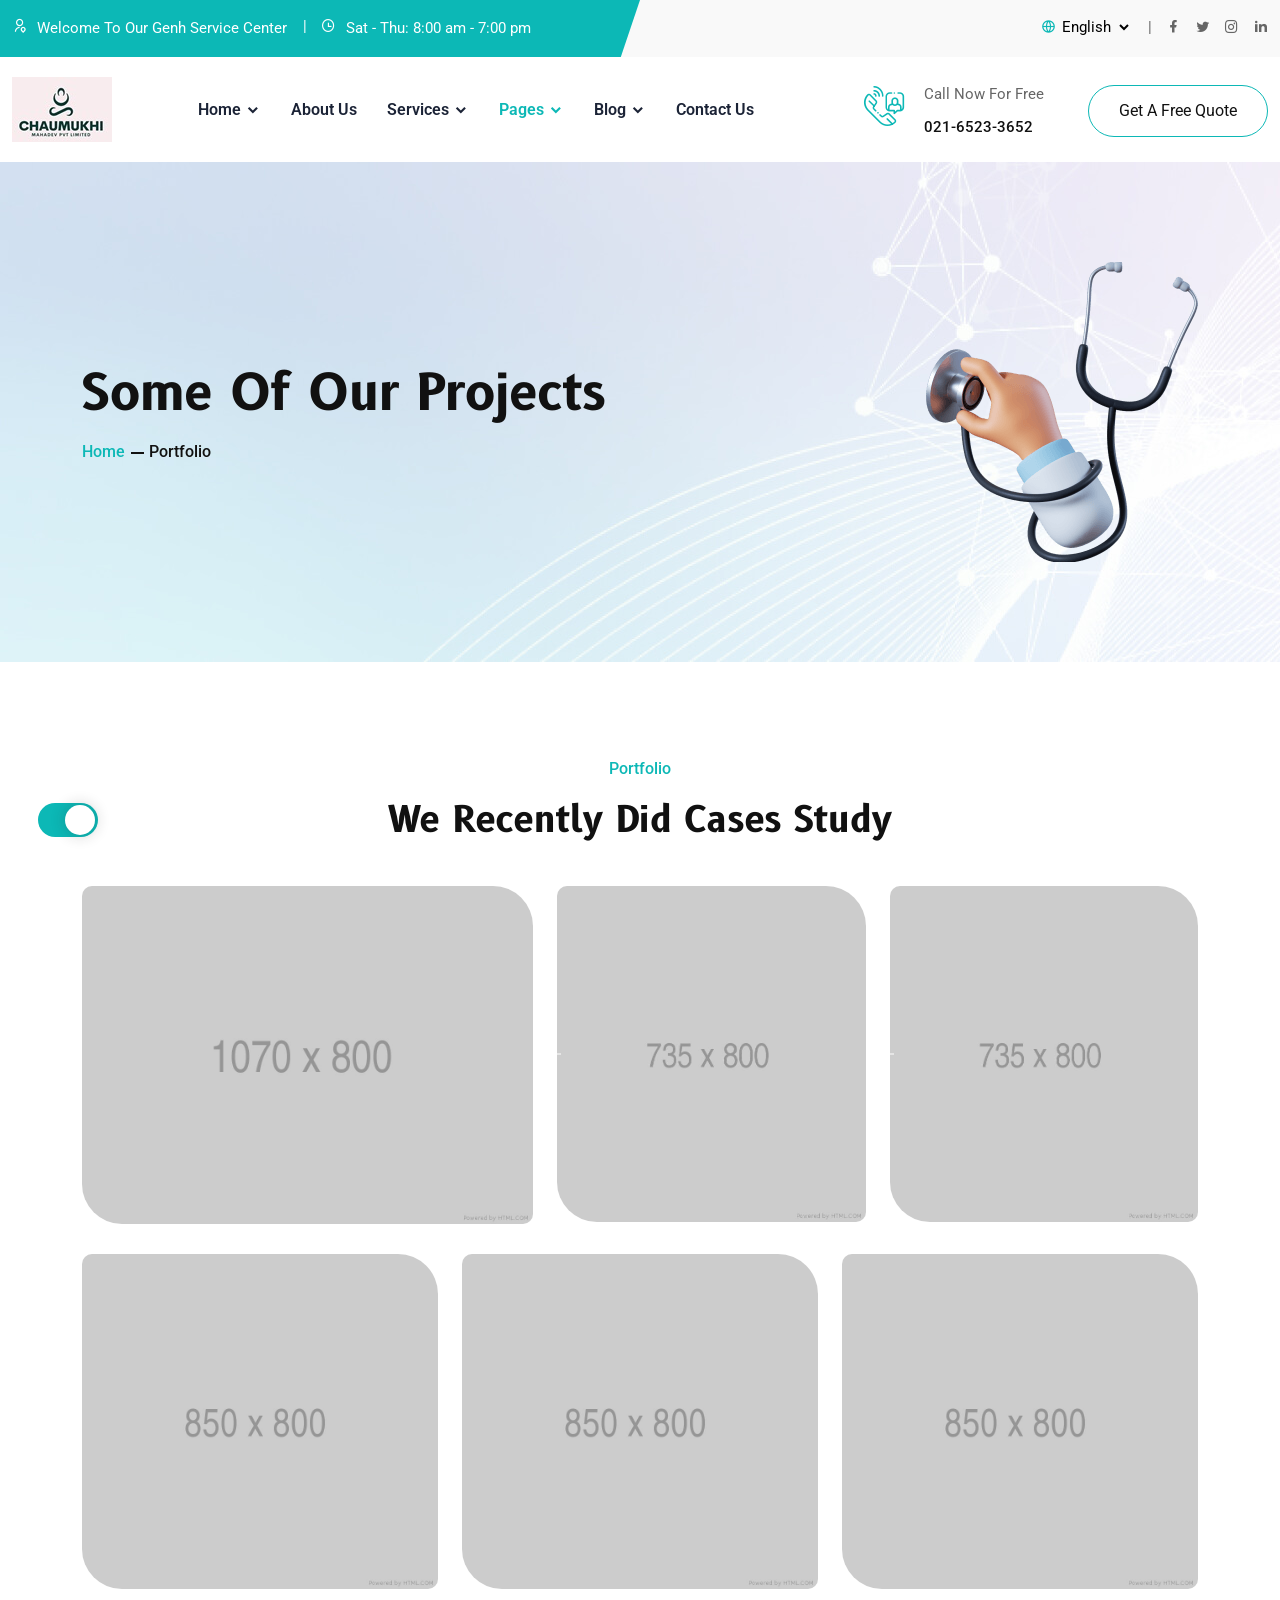
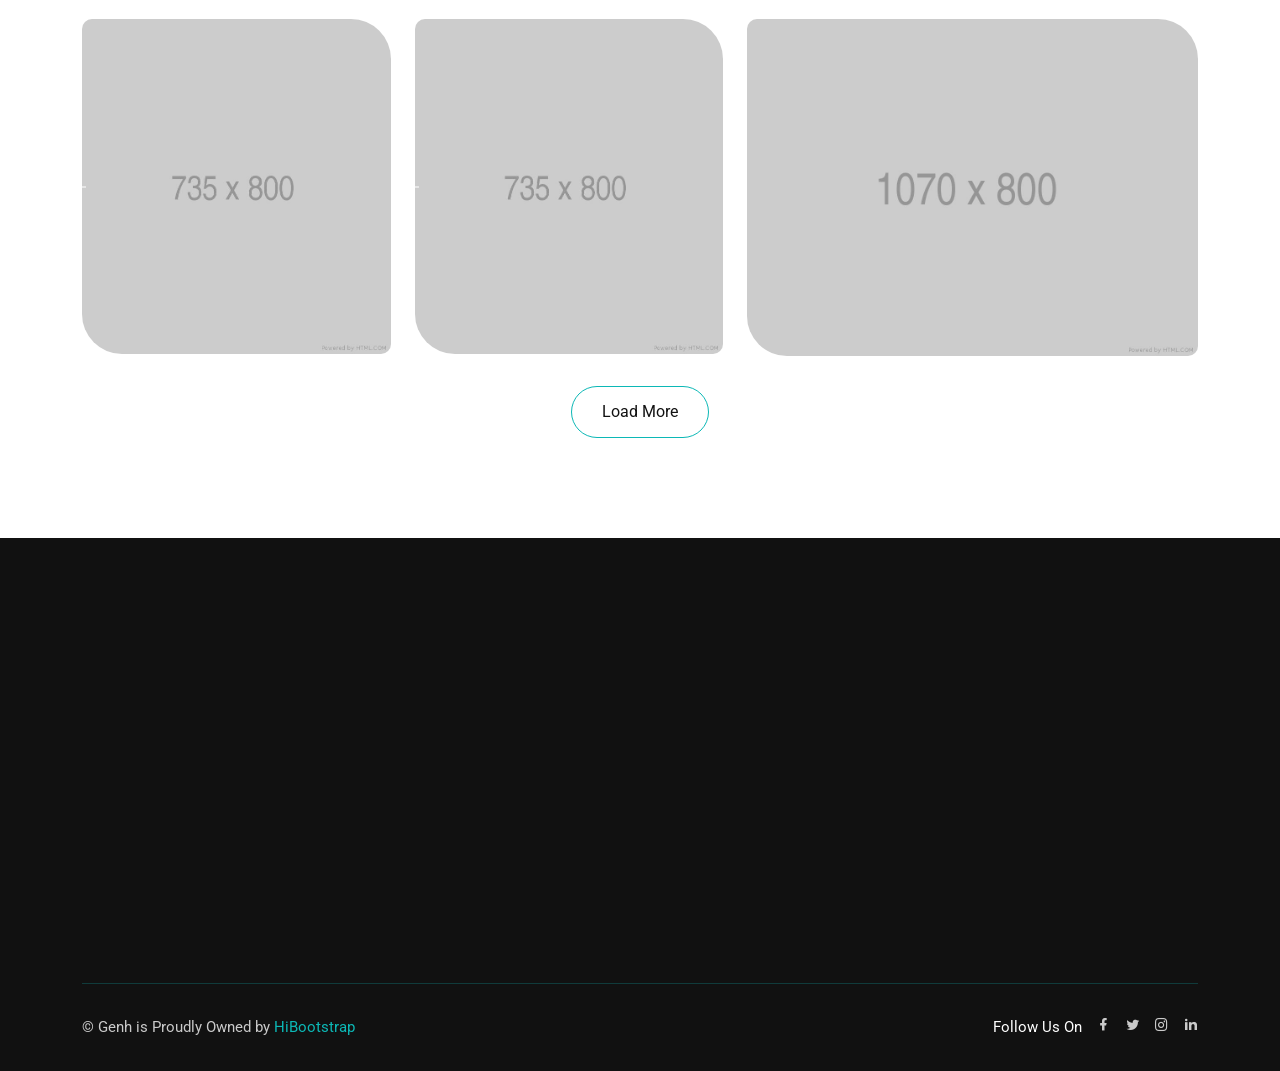
<file: portfolio.html>
<!DOCTYPE html>
<html lang="en">
    <head>
        <meta charset="UTF-8">
        <meta http-equiv="X-UA-Compatible" content="IE=edge">
        <meta name="viewport" content="width=device-width, initial-scale=1.0">
        <!--Bootstrap Css-->
        <link rel="stylesheet" href="assets/css/bootstrap.min.css">
        <!--Meanmenu.css-->
        <link rel="stylesheet" href="assets/css/meanmenu.css">
        <!--Owl carousel-->
        <link rel="stylesheet" href="assets/css/owl.carousel.min.css">
        <!--Owl Theme-->
        <link rel="stylesheet" href="assets/css/owl.theme.default.min.css">
        <!--Magnific-popup-->
        <link rel="stylesheet" href="assets/css/magnific-popup.css">
        <!--Flaticon-->
        <link rel="stylesheet" href="assets/css/flaticon.css">
        <!--Remixicon-->
        <link rel="stylesheet" href="assets/css/remixicon.css">
        <!--Odometer-->
        <link rel="stylesheet" href="assets/css/odometer.min.css">
        <!--Aos css-->
        <link rel="stylesheet" href="assets/css/aos.css">
        <!--Style css-->
        <link rel="stylesheet" href="assets/css/style.css">
        <!--Dark css-->
        <link rel="stylesheet" href="assets/css/dark.css">
        <!--Responsive css-->
        <link rel="stylesheet" href="assets/css/responsive.css">
        <title>Genh -Telemedicine & Telehealth Services HTML Template</title>
        <link rel="icon" type="image/png" href="assets/images/favicon.png">
    </head>
    <body>
        <!-- Start Preloader Area -->
        <div class="preloader-area">
            <div class="spinner">
                <div class="inner">
                    <div class="disc"></div>
                    <div class="disc"></div>
                    <div class="disc"></div>
                </div>
            </div>
        </div>
        <!-- End Preloader Area -->
        
        <!--Start Top Header-->
        <div class="tob-header-area">
            <div class="container-fluid">
                <div class="row align-items-center">
                    <div class="col-lg-6 col-md-8">
                        <div class="heder-left-content">
                            <ul>
                                <li>
                                    <i class="ri-user-location-line"></i>
                                    <p>Welcome To Our Genh Service Center</p>
                                </li>
                                <li>
                                    <i class="ri-time-line"></i>
                                    <p>Sat - Thu: 8:00 am - 7:00 pm</p>
                                </li>
                            </ul>
                        </div>
                    </div>
                    <div class="col-lg-6 col-md-4">
                        <div class="heder-right-content">
                            <ul>
                                <li>
                                    <div class="language">
                                        <select>
                                            <option data-display="English">English</option>
                                            <option value="1">Türkçe</option>
                                            <option value="2">Español</option>
                                            <option value="4">Italiano</option>
                                            <option value="5">한국어</option>
                                            <option value="5">Polski</option>
                                        </select>
                                        <i class="ri-global-line"></i>
                                    </div>
                                </li>
                                <li>
                                    <div class="social-content">
                                        <ul>
                                            <li>
                                                <a href="https://www.facebook.com" target="_blank"><i class="ri-facebook-fill"></i></a>
                                            </li>
                                            <li>
                                                <a href="https://www.twitter.com" target="_blank"><i class="ri-twitter-fill"></i></a>
                                            </li>
                                            <li>
                                                <a href="https://instagram.com/?lang=en" target="_blank"><i class="ri-instagram-line"></i></a>
                                            </li>
                                            <li>
                                                <a href="https://linkedin.com/?lang=en" target="_blank"><i class="ri-linkedin-fill"></i></a>
                                            </li>
                                        </ul>
                                    </div>
                                </li>
                            </ul>
                        </div>
                    </div>
                </div>
            </div>
        </div>
        <!--End Top Header-->

        <!-- Start Navbar Area --> 
        <div class="navbar-area nav-bg-1">
            <div class="mobile-responsive-nav">
                <div class="container">
                    <div class="mobile-responsive-menu">
                        <div class="logo">
                            <a href="index.html">
                                <img src="assets/images/logo.png" class="main-logo" alt="logo">
                                <img src="assets/images/white-logo.png" class="white-logo" alt="logo">
                            </a>
                        </div>
                    </div>
                </div>
            </div>

            <div class="desktop-nav">
                <div class="container-fluid">
                    <nav class="navbar navbar-expand-md navbar-light">
                        <a class="navbar-brand" href="index.html">
                            <img src="assets/images/logo.png" class="main-logo" alt="logo">
                            <img src="assets/images/white-logo.png" class="white-logo" alt="logo">
                        </a>
                        <div class="collapse navbar-collapse mean-menu" id="navbarSupportedContent">
                            <ul class="navbar-nav m-auto">
                                <li class="nav-item">
                                    <a href="#" class="nav-link dropdown-toggle">
                                        Home            
                                    </a>
                                    <ul class="dropdown-menu">
                                        <li class="nav-item">
                                            <a href="index.html" class="nav-link">Home One</a>
                                        </li>
                                        <li class="nav-item">
                                            <a href="index-2.html" class="nav-link">Home Two</a>
                                        </li>
                                        <li class="nav-item">
                                            <a href="index-3.html" class="nav-link">Home Three</a>
                                        </li>
                                    </ul>
                                </li>
                                <li class="nav-item">
                                    <a href="about-us.html" class="nav-link">About Us</a>
                                </li>

                                <li class="nav-item">
                                    <a href="#" class="nav-link dropdown-toggle">
                                        Services            
                                    </a>

                                    <ul class="dropdown-menu">
                                        <li class="nav-item">
                                            <a href="service.html" class="nav-link">Services</a>
                                        </li>
                                        <li class="nav-item">
                                            <a href="service-details.html" class="nav-link">Service Details</a>
                                        </li>                 
                                    </ul>
                                </li>


                                <li class="nav-item">
                                    <a href="#" class="nav-link dropdown-toggle active">
                                        Pages 
                                    </a>

                                    <ul class="dropdown-menu">
                                        <li class="nav-item">
                                            <a href="doctors.html" class="nav-link">Doctors</a>
                                        </li>
                                        <li class="nav-item">
                                            <a href="appoinment.html" class="nav-link">Appoinment</a>
                                        </li>
                                        <li class="nav-item">
                                            <a href="testimonial.html" class="nav-link">Testimonial</a>
                                        </li>
                                        <li class="nav-item">
                                            <a href="faq.html" class="nav-link">FAQ</a>
                                        </li>
                                        <li class="nav-item">
                                            <a href="pricing.html" class="nav-link">Pricing Plan</a>
                                        </li>
                                        <li class="nav-item">
                                            <a href="#" class="nav-link dropdown-toggle active">
                                                Portfolio 
                                            </a>
        
                                            <ul class="dropdown-menu">
                                                <li class="nav-item">
                                                    <a href="portfolio.html" class="nav-link active">Portfolio</a>
                                                </li>
        
                                                <li class="nav-item">
                                                    <a href="portfolio-details.html" class="nav-link">Portfolio Details</a>
                                                </li>
                                            </ul>
                                        </li>
                                        <li class="nav-item">
                                            <a href="#" class="nav-link dropdown-toggle">
                                                Users 
                                            </a>
        
                                            <ul class="dropdown-menu">
                                                <li class="nav-item">
                                                    <a href="login.html" class="nav-link">Login</a>
                                                </li>
        
                                                <li class="nav-item">
                                                    <a href="register.html" class="nav-link">Register</a>
                                                </li>

                                                <li class="nav-item">
                                                    <a href="recover-password.html" class="nav-link">Recover Password</a>
                                                </li>
                                            </ul>
                                        </li>
                                        <li class="nav-item">
                                            <a href="privacy-policy.html" class="nav-link">Privacy Policy</a>
                                        </li>

                                        <li class="nav-item">
                                            <a href="terms-conditions.html" class="nav-link">Terms And Conditions</a>
                                        </li>

                                        <li class="nav-item">
                                            <a href="coming-soon.html" class="nav-link">Coming Soon</a>
                                        </li>
                                        
                                        <li class="nav-item">
                                            <a href="404.html" class="nav-link">404 Page</a>
                                        </li>
                                    </ul>
                                </li>

                                <li class="nav-item">
                                    <a href="#" class="nav-link dropdown-toggle">
                                        Blog 
                                    </a>

                                    <ul class="dropdown-menu">
                                        <li class="nav-item">
                                            <a href="blog.html" class="nav-link">Blog</a>
                                        </li>

                                        <li class="nav-item">
                                            <a href="blog-details.html" class="nav-link">Blog Details</a>
                                        </li>
                                    </ul>
                                </li>

                                <li class="nav-item">
                                    <a href="contact-us.html" class="nav-link">Contact Us</a>
                                </li>
                            </ul>

                            <div class="others-options">
                                <ul>
                                    <li>
                                        <div class="call-now">
                                            <i class="flaticon-phone-call-1"></i>
                                            <p>Call Now For Free</p>
                                            <a href="tel:021-6523-3652">021-6523-3652</a>
                                        </div>
                                    </li>
                                    <li>
                                        <a href="appoinment.html" class="default-btn btn">Get A Free Quote</a>
                                    </li>
                                </ul>
                            </div>
                        </div>
                    </nav>
                </div>
            </div>

            <div class="others-option-for-responsive">
                <div class="container">
                    <div class="dot-menu">
                        <div class="inner">
                            <div class="circle circle-one"></div>
                            <div class="circle circle-two"></div>
                            <div class="circle circle-three"></div>
                        </div>
                    </div>
                    
                    <div class="container">
                        <div class="option-inner">
                            <div class="others-options justify-content-center d-flex align-items-center">
                                <div class="others-options">
                                <ul>
                                    <li>
                                        <div class="call-now">
                                            <i class="flaticon-phone-call-1"></i>
                                            <p>Call Now For Free</p>
                                            <a href="tel:021-6523-3652">021-6523-3652</a>
                                        </div>
                                    </li>
                                    <li>
                                        <a href="appoinment.html" class="default-btn btn">Get A Free Quote</a>
                                    </li>
                                </ul>
                            </div>
                            </div>
                        </div>
                    </div>
                </div>
            </div>
        </div>
        <!-- End Navbar Area -->

        <!--Start Page Banner-->
        <div class="page-banner bg-1 ptb-100">
            <div class="container">
                <div class="row align-items-center">
                    <div class="col-lg-6 col-md-6">
                        <div class="page-banner-content">
                            <h1>Some Of Our Projects</h1>
                            <ul>
                                <li><a href="index.html">Home</a></li>
                                <li>Portfolio</li>
                            </ul>
                        </div>
                    </div>
                    <div class="col-lg-6 col-md-6">
                        <div class="page-banner-img">
                            <img src="assets/images/page-header/page-header-img-2.png" alt="Image">
                        </div>
                    </div>
                </div>
            </div>
        </div>
        <!--End Page Header-->

        <!--Start Portfolio Area-->
        <div class="portfolio-area ptb-100">
            <div class="container">
                <div class="section-title">
                    <span class="top-title">Portfolio</span>
                    <h2>We Recently Did Cases Study</h2>
                </div>
                <div class="row justify-content-center">
                    <div class="col-lg-5 col-md-5">
                        <a href="portfolio-details.html"><div class="single-portfolio-card">
                            <div class="portfolio-img">
                                <img src="assets/images/portfolio/portfolio-7.jpg" alt="Image">
                            </div>
                            <div class="caption">
                                <h3>Telemedicine & Telehealth Consultation</h3>
                                <p>Your Best Online Medicine Tips</p>
                            </div>
                        </div></a>
                    </div>
                    <div class="col-lg-7 col-md-7">
                        <div class="row">
                            <div class="col-lg-6 col-md-6">
                                <a href="portfolio-details.html"><div class="single-portfolio-card">
                                    <div class="portfolio-img">
                                        <img src="assets/images/portfolio/portfolio-8.jpg" alt="Image">
                                    </div>
                                    <div class="caption">
                                        <h3>Telemedicine & Telehealth Consultation</h3>
                                        <p>Your Best Online Medicine Tips</p>
                                    </div>
                                </div></a>
                            </div>
                            <div class="col-lg-6 col-md-6">
                                <a href="portfolio-details.html"><div class="single-portfolio-card">
                                    <div class="portfolio-img">
                                        <img src="assets/images/portfolio/portfolio-9.jpg" alt="Image">
                                    </div>
                                    <div class="caption">
                                        <h3>Telemedicine & Telehealth Consultation</h3>
                                        <p>Your Best Online Medicine Tips</p>
                                    </div>
                                </div></a>
                            </div>
                        </div>
                    </div>
                    <div class="col-lg-4 col-md-4">
                        <a href="portfolio-details.html"><div class="single-portfolio-card">
                            <div class="portfolio-img">
                                <img src="assets/images/portfolio/portfolio-10.jpg" alt="Image">
                            </div>
                            <div class="caption">
                                <h3>Telemedicine & Telehealth Consultation</h3>
                                <p>Your Best Online Medicine Tips</p>
                            </div>
                        </div></a>
                    </div>
                    <div class="col-lg-4 col-md-4">
                        <a href="portfolio-details.html"><div class="single-portfolio-card">
                            <div class="portfolio-img">
                                <img src="assets/images/portfolio/portfolio-11.jpg" alt="Image">
                            </div>
                            <div class="caption">
                                <h3>Telemedicine & Telehealth Consultation</h3>
                                <p>Your Best Online Medicine Tips</p>
                            </div>
                        </div></a>
                    </div>
                    <div class="col-lg-4 col-md-4">
                        <a href="portfolio-details.html"><div class="single-portfolio-card">
                            <div class="portfolio-img">
                                <img src="assets/images/portfolio/portfolio-12.jpg" alt="Image">
                            </div>
                            <div class="caption">
                                <h3>Telemedicine & Telehealth Consultation</h3>
                                <p>Your Best Online Medicine Tips</p>
                            </div>
                        </div></a>
                    </div>
                    <div class="col-lg-7 col-md-7">
                        <div class="row">
                            <div class="col-lg-6 col-md-6">
                                <a href="portfolio-details.html"><div class="single-portfolio-card">
                                    <div class="portfolio-img">
                                        <img src="assets/images/portfolio/portfolio-13.jpg" alt="Image">
                                    </div>
                                    <div class="caption">
                                        <h3>Telemedicine & Telehealth Consultation</h3>
                                        <p>Your Best Online Medicine Tips</p>
                                    </div>
                                </div></a>
                            </div>
                            <div class="col-lg-6 col-md-6">
                                <a href="portfolio-details.html"><div class="single-portfolio-card">
                                    <div class="portfolio-img">
                                        <img src="assets/images/portfolio/portfolio-14.jpg" alt="Image">
                                    </div>
                                    <div class="caption">
                                        <h3>Telemedicine & Telehealth Consultation</h3>
                                        <p>Your Best Online Medicine Tips</p>
                                    </div>
                                </div></a>
                            </div>
                        </div>
                    </div>
                    <div class="col-lg-5 col-md-5">
                        <a href="portfolio-details.html"><div class="single-portfolio-card">
                            <div class="portfolio-img">
                                <img src="assets/images/portfolio/portfolio-15.jpg" alt="Image">
                            </div>
                            <div class="caption">
                                <h3>Telemedicine & Telehealth Consultation</h3>
                                <p>Your Best Online Medicine Tips</p>
                            </div>
                        </div></a>
                    </div>
                </div>
                <div class="text-center">
                    <a href="portfolio-details.html" class="default-btn btn">Load More</a>
                </div>
            </div>
        </div>
        <!--End Portfolio Area-->

        <!--Start Footer Area-->
        <div class="footer-area">
            <div class="container">
                <div class="footer pt-100 pb-70">
                    <div class="row">
                        <div class="col-lg-4 col-sm-6">
                            <div class="logo-area" data-aos="fade-up" data-aos-duration="1200" data-aos-delay="200">
                                <a href="index.html"><img src="assets/images/white-logo.png" alt="Image"></a>
                                <p>There are many variations of passages of in humour, or randomised believable.</p>
                                <form class="newsletter-form" data-toggle="validator">
                                    <input type="email" class="form-control" placeholder="Your Email" name="EMAIL" required autocomplete="off">
                        
                                    <button class="default-btn active" type="submit">
                                        Subscribe
                                    </button>
                        
                                    <div id="validator-newsletter" class="form-result"></div>
                                </form>
                            </div>
                        </div>

                        <div class="col-lg-2 col-sm-6">
                            <div class="quick-link" data-aos="fade-up" data-aos-duration="1200" data-aos-delay="400">
                                <h3>Quick Link</h3>
                                <ul>
                                    <li>
                                        <a href="appoinment.html">
                                            <i class="ri-add-fill"></i>
                                            <p>Appoinment</p>
                                        </a>
                                    </li>
                                    <li>
                                        <a href="about-us.html">
                                            <i class="ri-add-fill"></i>
                                            <p>About Us</p>
                                        </a>
                                    </li>
                                    <li>
                                        <a href="privacy-policy.html">
                                            <i class="ri-add-fill"></i>
                                            <p>Privacy Policy</p>
                                        </a>
                                    </li>
                                    <li>
                                        <a href="terms-conditions.html">
                                            <i class="ri-add-fill"></i>
                                            <p>Terms & Condition</p>
                                        </a>
                                    </li>
                                    <li>
                                        <a href="portfolio.html">
                                            <i class="ri-add-fill"></i>
                                            <p>Portfolio</p>
                                        </a>
                                    </li>
                                </ul>
                            </div>
                        </div>
    
                        <div class="col-lg-3 col-sm-6">
                            <div class="helpful-link" data-aos="fade-up" data-aos-duration="1200" data-aos-delay="600">
                                <h3>Helpful Links</h3>
                                <ul>
                                    <li>
                                       <span>Address:</span>House 15, Road No: 20, Street Address, USA
                                    </li>
                                    <li>
                                        <span>Phone:</span><a href="tel:+23216540987">(+2 321-654-0987)</a>
                                    </li>
                                    <li>
                                        <span>Email:</span><a href="mailto:infoyour@genh.com">infoyour@genh.com</a>
                                    </li>
                                </ul>
                            </div>
                        </div>
                        
                        <div class="col-lg-3 col-sm-6">
                            <div class="instragram" data-aos="fade-up" data-aos-duration="1200" data-aos-delay="800">
                                <h3>Instagram</h3>
                                <div class="row">
                                    <div class="col-4">
                                        <div class="instragram-img">
                                            <a href="https://instagram.com/?lang=en" target="_blank">
                                                <img src="assets/images/footer/ins-1.jpg" alt="Image">
                                                <div class="icon">
                                                    <i class="ri-instagram-line"></i>
                                                </div>
                                            </a>
                                        </div>
                                    </div>
                                    <div class="col-4">
                                        <div class="instragram-img">
                                            <a href="https://instagram.com/?lang=en" target="_blank">
                                                <img src="assets/images/footer/ins-2.jpg" alt="Image">
                                                <div class="icon">
                                                    <i class="ri-instagram-line"></i>
                                                </div>
                                            </a>
                                        </div>
                                    </div>
                                    <div class="col-4">
                                        <div class="instragram-img">
                                            <a href="https://instagram.com/?lang=en" target="_blank">
                                                <img src="assets/images/footer/ins-3.jpg" alt="Image">
                                                <div class="icon">
                                                    <i class="ri-instagram-line"></i>
                                                </div>
                                            </a>
                                        </div>
                                    </div>
                                    <div class="col-4">
                                        <div class="instragram-img">
                                            <a href="https://instagram.com/?lang=en" target="_blank">
                                                <img src="assets/images/footer/ins-4.jpg" alt="Image">
                                                <div class="icon">
                                                    <i class="ri-instagram-line"></i>
                                                </div>
                                            </a>
                                        </div>
                                    </div>
                                    <div class="col-4">
                                        <div class="instragram-img">
                                            <a href="https://instagram.com/?lang=en" target="_blank">
                                                <img src="assets/images/footer/ins-5.jpg" alt="Image">
                                                <div class="icon">
                                                    <i class="ri-instagram-line"></i>
                                                </div>
                                            </a>
                                        </div>
                                    </div>
                                    <div class="col-4">
                                        <div class="instragram-img">
                                            <a href="https://instagram.com/?lang=en" target="_blank">
                                                <img src="assets/images/footer/ins-6.jpg" alt="Image">
                                                <div class="icon">
                                                    <i class="ri-instagram-line"></i>
                                                </div>
                                            </a>
                                        </div>
                                    </div>
                                </div>
                            </div>
                        </div>
                    </div>
                </div>
                <div class="copyright">
                    <div class="row">
                        <div class="col-lg-6">
                            <div class="copy">
                                <p>© Genh is Proudly Owned by <a href="https://hibootstrap.com/" target="_blank">HiBootstrap</a></p>
                            </div>
                        </div>
                        <div class="col-lg-6">
                            <div class="social-content">
                                <ul>
                                    <li><span>Follow Us On</span></li>
                                    <li>
                                        <a href="https://www.facebook.com" target="_blank"><i class="ri-facebook-fill"></i></a>
                                    </li>
                                    <li>
                                        <a href="https://www.twitter.com" target="_blank"><i class="ri-twitter-fill"></i></a>
                                    </li>
                                    <li>
                                        <a href="https://instagram.com/?lang=en" target="_blank"><i class="ri-instagram-line"></i></a>
                                    </li>
                                    <li>
                                        <a href="https://linkedin.com/?lang=en" target="_blank"><i class="ri-linkedin-fill"></i></a>
                                    </li>
                                </ul>
                            </div>
                        </div>
                    </div>
                </div>
            </div>
        </div>
        <!--End Footer Area-->

        <!-- Start Go Top Area -->
        <div class="go-top">
            <i class="ri-arrow-up-s-line"></i>
            <i class="ri-arrow-up-s-line"></i>
        </div>
        <!-- End Go Top Area -->
        
        <!-- Jquery js -->
        <script src="assets/js/jquery.min.js"></script>
        <!-- Bootstrap bundle js -->
        <script src="assets/js/bootstrap.bundle.min.js"></script>
        <!-- Meanmenu js -->
        <script src="assets/js/jquery.meanmenu.js"></script>
        <!-- Owl Carosel js -->
        <script src="assets/js/owl.carousel.min.js"></script>
        <!-- Magnific popup js -->
        <script src="assets/js/jquery.magnific-popup.js"></script>
        <!-- Aos js -->
        <script src="assets/js/aos.js"></script>
        <!-- Odometer js -->    
        <script src="assets/js/odometer.min.js"></script>
        <!-- Appear js -->  
        <script src="assets/js/appear.min.js"></script> 
        <!-- Form Validator js -->    
        <script src="assets/js/form-validator.min.js"></script>
        <!-- Contact Form Script js -->    
        <script src="assets/js/contact-form-script.js"></script>
        <!-- Ajaxchimp js -->    
        <script src="assets/js/ajaxchimp.min.js"></script>
        <!--Custom js-->
        <script src="assets/js/custom.js"></script>
    </body>
</html>
</file>
<file: assets/css/flaticon.css>
@font-face {
    font-family: "flaticon";
    src: url("../../assets/fonts/flaticon.ttf?4f7700d6618cd0ef11fa9dc7cf3a6fc7") format("truetype"),
url("../../assets/fonts/flaticon.woff?4f7700d6618cd0ef11fa9dc7cf3a6fc7") format("woff"),
url("../../assets/fonts/flaticon.woff2?4f7700d6618cd0ef11fa9dc7cf3a6fc7") format("woff2"),
url("../../assets/fonts/flaticon.eot?4f7700d6618cd0ef11fa9dc7cf3a6fc7#iefix") format("embedded-opentype"),
url("../../assets/fonts/flaticon.svg?4f7700d6618cd0ef11fa9dc7cf3a6fc7#flaticon") format("svg");
}

i[class^="flaticon-"]:before, i[class*=" flaticon-"]:before {
    font-family: flaticon !important;
    font-style: normal;
    font-weight: normal !important;
    font-variant: normal;
    text-transform: none;
    line-height: 1;
    -webkit-font-smoothing: antialiased;
    -moz-osx-font-smoothing: grayscale;
}

.flaticon-patient:before {
    content: "\f101";
}
.flaticon-examination:before {
    content: "\f102";
}
.flaticon-doctor:before {
    content: "\f103";
}
.flaticon-syringe:before {
    content: "\f104";
}
.flaticon-doctor-1:before {
    content: "\f105";
}
.flaticon-linkedin:before {
    content: "\f106";
}
.flaticon-healthcare:before {
    content: "\f107";
}
.flaticon-dentist:before {
    content: "\f108";
}
.flaticon-nephrologist:before {
    content: "\f109";
}
.flaticon-quotes:before {
    content: "\f10a";
}
.flaticon-orthopedic:before {
    content: "\f10b";
}
.flaticon-medical-checkup:before {
    content: "\f10c";
}
.flaticon-expert:before {
    content: "\f10d";
}
.flaticon-medical-team:before {
    content: "\f10e";
}
.flaticon-badge:before {
    content: "\f10f";
}
.flaticon-data-virtualization:before {
    content: "\f110";
}
.flaticon-electric-meter:before {
    content: "\f111";
}
.flaticon-medical-app:before {
    content: "\f112";
}
.flaticon-medical-checkup-1:before {
    content: "\f113";
}
.flaticon-hospital:before {
    content: "\f114";
}
.flaticon-home:before {
    content: "\f115";
}
.flaticon-play-button-arrowhead:before {
    content: "\f116";
}
.flaticon-phone-call:before {
    content: "\f117";
}
.flaticon-left-arrow:before {
    content: "\f118";
}
.flaticon-right-arrow:before {
    content: "\f119";
}
.flaticon-inspiration:before {
    content: "\f11a";
}
.flaticon-left-arrow-1:before {
    content: "\f11b";
}
.flaticon-right-arrow-1:before {
    content: "\f11c";
}
.flaticon-facebook-app-symbol:before {
    content: "\f11d";
}
.flaticon-twitter:before {
    content: "\f11e";
}
.flaticon-stethoscope:before {
    content: "\f11f";
}
.flaticon-phone-call-1:before {
    content: "\f120";
}
.flaticon-doctor-2:before {
    content: "\f121";
}
.flaticon-instagram:before {
    content: "\f122";
}
.flaticon-dentist-1:before {
    content: "\f123";
}
.flaticon-medical-symbol:before {
    content: "\f124";
}
.flaticon-google-plus:before {
    content: "\f125";
}
</file>
<file: assets/css/style.css>
/*
@File: Genh Template Styles

* This file contains the styling for the actual template, this
is the file you need to edit to change the look of the template.

This files table contents are outlined below>>>>>

******************************************* 
** - Default-style
** - Default-btn-style
** - Section-title-style
** - Top Header-style
** - Navbar-style
** - Banner-style
** - Feature-style
** - About-style
** - Solution-style
** - Services-style
** - Choose-style
** - Review-style
** - Blog-style
** - Advice-style
** - Doctor-style
** - Contact-style
** - Work-style
** - Provide-style
** - Testimonial-style
** - Appoinment-style
** - Faq-style
** - Portfolio-style
** - Pricing-style
** - Page Header-style
** - Contact-style
** - Error-style
** - Login-style
** - Register-style
** - Password-style
** - Privacy Policy-style
** - Terms & Condition-style
** - Coming Soon-style
*******************************************
*/
@import url("https://fonts.googleapis.com/css2?family=B612:ital,wght@0,400;0,700;1,400;1,700&display=swap");
@import url("https://fonts.googleapis.com/css2?family=Roboto:ital,wght@0,100;0,300;0,400;0,500;0,700;0,900;1,100;1,300;1,400;1,500;1,700;1,900&display=swap");
/*Default-style
======================================================*/
body {
  color: #666666;
  font-family: "Roboto", sans-serif;
  font-size: 15px;
  font-weight: 400;
}

img {
  max-width: 100%;
}

.d-table {
  width: 100%;
  height: 100%;
}

.d-table-cell {
  vertical-align: middle;
}

.ptb-100 {
  padding-top: 100px;
  padding-bottom: 100px;
}

.pt-100 {
  padding-top: 100px;
}

.pb-100 {
  padding-bottom: 100px;
}

.pb-50 {
  padding-bottom: 50px;
}

.pb-70 {
  padding-bottom: 70px;
}

.pt-70 {
  padding-top: 70px;
}

.ptb-50 {
  padding-top: 50px;
  padding-bottom: 50px;
}

.pl-15 {
  padding-left: 15px;
}

.pr-15 {
  padding-right: 15px;
}

.mr-20 {
  margin-right: 15px;
}

.pr-20 {
  padding-right: 20px;
}

.pl-20 {
  padding-left: 20px;
}

.mlr-5 {
  margin-right: 5px;
  margin-left: 5px;
}

.mlrt-5 {
  margin-right: 5px;
  margin-left: 5px;
  margin-top: 5px;
}

h1, h2, h3, h4, h5, h6 {
  color: #111111;
  font-family: "B612", sans-serif;
  font-weight: 700;
  line-height: 1.4;
}

p {
  margin-bottom: 15px;
  font-size: 15px;
  color: #666666;
  line-height: 1.8;
}

p:last-child {
  margin-bottom: 0;
}

a {
  text-decoration: none;
}

.owl-nav {
  margin-top: 0 !important;
}

.owl-dots {
  margin-top: 0 !important;
}

.bg-25ab44 {
  background-color: #0cb8b6;
}

.bg-color1 {
  background: rgba(12, 184, 182, 0.05);
}

.form-control {
  height: 50px;
  border: 1px solid rgba(12, 184, 182, 0.25);
  padding-left: 15px;
}

.form-control:focus {
  border: 1px solid #0cb8b6;
  -webkit-box-shadow: none;
          box-shadow: none;
}

textarea {
  height: auto !important;
}

/*Default-btn
======================================================*/
.default-btn {
  background-color: transparent;
  color: #111111;
  font-size: 16px;
  padding: 13px 30px;
  border-radius: 30px;
  position: relative;
  -webkit-transition: all ease 0.5s;
  transition: all ease 0.5s;
  border: 1px solid #0cb8b6;
  z-index: 1;
}

.default-btn::before {
  position: absolute;
  content: '';
  background-color: #0cb8b6;
  height: 100%;
  width: 100%;
  border-radius: 30px;
  top: 0;
  left: 0;
  -webkit-transform: scaleX(0);
          transform: scaleX(0);
  -webkit-transition: all ease 0.5s;
  transition: all ease 0.5s;
  z-index: -1;
}

.default-btn.active {
  background-color: #0cb8b6;
  color: #ffffff;
}

.default-btn.active:hover {
  background-color: #111111;
  color: #ffffff;
}

.default-btn:hover {
  color: #ffffff;
}

.default-btn:hover::before {
  -webkit-transform: scaleX(1);
          transform: scaleX(1);
}

.default-btn:focus {
  -webkit-box-shadow: none;
          box-shadow: none;
}

.read-more-btn {
  color: #111111;
  font-weight: 500;
  -webkit-transition: all ease 0.5s;
  transition: all ease 0.5s;
  display: inline-block;
}

.read-more-btn i {
  position: relative;
  top: 3px;
  padding-left: 5px;
}

.read-more-btn:hover {
  letter-spacing: 1px;
  color: #0cb8b6;
}

/*Section-title
======================================================*/
.section-title {
  max-width: 730px;
  text-align: center;
  margin: -5px auto 40px;
  position: relative;
}

.section-title.style2 {
  text-align: left;
  margin-left: 0;
  margin-right: auto;
}

.section-title .top-title {
  color: #0cb8b6;
  font-size: 16px;
  font-weight: 500;
  display: inline-block;
  margin-bottom: 15px;
  position: relative;
}

.section-title .top-title.white {
  color: #ffffff;
}

.section-title h2 {
  font-size: 36px;
  font-weight: 700;
  margin-bottom: 15px;
}

.section-title h2.white {
  color: #ffffff;
}

.section-title p {
  margin-bottom: 20px;
}

.section-title p:last-child {
  margin-bottom: 0;
}

.section-title.white-title .top-title {
  color: #ffffff;
}

.section-title.white-title h2 {
  color: #ffffff;
}

.section-title.white-title p {
  color: #ffffff;
}

/*
Top Header Area Style
======================================================*/
.tob-header-area {
  padding-top: 15px;
  padding-bottom: 15px;
  background-color: #f9f9f9;
  position: relative;
}

.tob-header-area::before {
  position: absolute;
  content: '';
  background-color: #0cb8b6;
  top: 0;
  left: 0;
  height: 100%;
  width: 50%;
  -webkit-clip-path: polygon(0 0, 100% 0%, 97% 100%, 0% 100%);
          clip-path: polygon(0 0, 100% 0%, 97% 100%, 0% 100%);
}

.tob-header-area .container-fluid {
  max-width: 1520px;
  margin: auto;
}

.heder-left-content ul {
  padding-left: 0;
  margin-bottom: 0;
}

.heder-left-content ul li {
  display: inline-block;
  position: relative;
  padding-left: 25px;
  margin-right: 30px;
}

.heder-left-content ul li::before {
  position: absolute;
  content: '|';
  right: -20px;
  color: #ffffff;
}

.heder-left-content ul li:last-child::before {
  display: none;
}

.heder-left-content ul li p {
  font-size: 15px;
  color: #ffffff;
}

.heder-left-content ul li i {
  position: absolute;
  left: 0;
  top: 0;
  color: #ffffff;
}

.heder-left-content ul li:last-child {
  margin-right: 0;
}

.heder-right-content {
  text-align: right;
}

.heder-right-content ul {
  padding-left: 0;
  margin-bottom: 0;
}

.heder-right-content ul li {
  display: inline-block;
}

.heder-right-content ul li .language {
  position: relative;
  padding-left: 17px;
  margin-right: 20px;
  cursor: pointer;
  top: -2px;
}

.heder-right-content ul li .language select {
  border: none;
  background-color: transparent;
  cursor: pointer;
}

.heder-right-content ul li .language select:focus {
  outline: none;
}

.heder-right-content ul li .language i {
  position: absolute;
  left: 0;
  top: 0;
  color: #0cb8b6;
}

.heder-right-content ul li .language::before {
  position: absolute;
  content: '|';
  right: -20px;
}

.heder-right-content ul li .social-content ul {
  padding-left: 0;
  margin-bottom: 0;
}

.heder-right-content ul li .social-content ul li {
  margin-left: 10px;
}

.heder-right-content ul li .social-content ul li a {
  color: #666666;
  -webkit-transition: all ease 0.5s;
  transition: all ease 0.5s;
}

.heder-right-content ul li .social-content ul li a:hover {
  color: #0cb8b6;
}

/*
Navbar Area Style
======================================================*/
.navbar-area {
  position: relative;
  padding-top: 15px;
  padding-bottom: 15px;
}

.navbar-area.is-sticky {
  top: 0;
  left: 0;
  width: 100%;
  z-index: 999;
  position: -webkit-sticky;
  position: sticky;
  -webkit-animation: 500ms ease-in-out 0s normal none 1 running fadeInDown;
          animation: 500ms ease-in-out 0s normal none 1 running fadeInDown;
  -webkit-box-shadow: 0 0 20px 3px rgba(0, 0, 0, 0.05);
          box-shadow: 0 0 20px 3px rgba(0, 0, 0, 0.05);
}

.navbar-area .container-fluid {
  max-width: 1520px;
  margin: auto;
}

.navbar-area .navbar-brand .white-logo {
  display: none;
}

.navbar-area .mobile-responsive-menu .logo .white-logo {
  display: none;
}

.nav-bg-1 {
  background-color: #ffffff;
}

.desktop-nav {
  padding-top: 0;
  padding-bottom: 0;
}

.desktop-nav .navbar {
  -webkit-transition: all ease .5s;
  transition: all ease .5s;
  z-index: 2;
  padding-right: 0;
  padding-top: 0;
  padding-left: 0;
  padding-bottom: 0;
}

.desktop-nav .navbar ul {
  margin-bottom: 0;
  list-style-type: none;
}

.desktop-nav .navbar .navbar-nav .nav-item {
  position: relative;
  padding-bottom: 20px;
  padding-top: 20px;
  padding-right: 0;
  padding-left: 0;
}

.desktop-nav .navbar .navbar-nav .nav-item a {
  font-size: 16px;
  color: #1b2336;
  line-height: 1;
  position: relative;
  font-weight: 600;
  padding-left: 0;
  padding-top: 0;
  padding-right: 0;
  padding-bottom: 0;
  margin-left: 15px;
  margin-right: 15px;
}

.desktop-nav .navbar .navbar-nav .nav-item a.dropdown-toggle {
  padding-right: 20px;
}

.desktop-nav .navbar .navbar-nav .nav-item a.dropdown-toggle::after {
  display: none;
}

.desktop-nav .navbar .navbar-nav .nav-item a.dropdown-toggle::before {
  content: "\EA4E";
  position: absolute;
  top: 0;
  right: 0;
  font-family: remixicon !important;
  line-height: 1;
  font-size: 17px;
}

.desktop-nav .navbar .navbar-nav .nav-item a:hover, .desktop-nav .navbar .navbar-nav .nav-item a:focus, .desktop-nav .navbar .navbar-nav .nav-item a.active {
  color: #0cb8b6;
}

.desktop-nav .navbar .navbar-nav .nav-item a i {
  font-size: 18px;
  line-height: 0;
  position: relative;
  top: 4px;
}

.desktop-nav .navbar .navbar-nav .nav-item:last-child a {
  margin-right: 0;
}

.desktop-nav .navbar .navbar-nav .nav-item:first-child a {
  margin-left: 0;
}

.desktop-nav .navbar .navbar-nav .nav-item:hover a, .desktop-nav .navbar .navbar-nav .nav-item:focus a, .desktop-nav .navbar .navbar-nav .nav-item.active a {
  color: #0cb8b6;
}

.desktop-nav .navbar .navbar-nav .nav-item .dropdown-menu {
  -webkit-box-shadow: 0 0 20px 3px rgba(0, 0, 0, 0.05);
          box-shadow: 0 0 20px 3px rgba(0, 0, 0, 0.05);
  -webkit-transition: all 0.3s ease-in-out;
  transition: all 0.3s ease-in-out;
  background: #ffffff;
  position: absolute;
  visibility: hidden;
  border-radius: 0;
  display: block;
  width: 250px;
  border: none;
  z-index: 99;
  opacity: 0;
  top: 80px;
  left: 0;
  padding: 0;
}

.desktop-nav .navbar .navbar-nav .nav-item .dropdown-menu li {
  padding: 0;
}

.desktop-nav .navbar .navbar-nav .nav-item .dropdown-menu li a {
  color: #1b2336;
  padding: 15px;
  border-bottom: 1px dashed #ededed;
  margin: 0;
  font-size: 15px;
  font-weight: 600;
  line-height: 1;
  display: block;
  position: relative;
}

.desktop-nav .navbar .navbar-nav .nav-item .dropdown-menu li a.dropdown-toggle::after {
  display: none;
}

.desktop-nav .navbar .navbar-nav .nav-item .dropdown-menu li a.dropdown-toggle::before {
  content: "\EA4E";
  position: absolute;
  top: 14px;
  right: 13px;
  font-family: remixicon !important;
  line-height: 1;
  font-size: 17px;
}

.desktop-nav .navbar .navbar-nav .nav-item .dropdown-menu li a:hover, .desktop-nav .navbar .navbar-nav .nav-item .dropdown-menu li a:focus, .desktop-nav .navbar .navbar-nav .nav-item .dropdown-menu li a.active {
  color: #0cb8b6;
}

.desktop-nav .navbar .navbar-nav .nav-item .dropdown-menu li .dropdown-menu {
  right: 250px;
  left: auto;
  top: 0;
  opacity: 0;
  visibility: hidden;
}

.desktop-nav .navbar .navbar-nav .nav-item .dropdown-menu li .dropdown-menu li a {
  color: #1b2336;
  border-bottom: 1px dashed #ededed;
  font-size: 15px;
  font-weight: 600;
  line-height: 1;
  position: relative;
}

.desktop-nav .navbar .navbar-nav .nav-item .dropdown-menu li .dropdown-menu li a.dropdown-toggle::after {
  display: none;
}

.desktop-nav .navbar .navbar-nav .nav-item .dropdown-menu li .dropdown-menu li a.dropdown-toggle::before {
  content: "\EA4E";
  position: absolute;
  top: 14px;
  right: 13px;
  font-family: remixicon !important;
  line-height: 1;
  font-size: 17px;
}

.desktop-nav .navbar .navbar-nav .nav-item .dropdown-menu li .dropdown-menu li a:hover, .desktop-nav .navbar .navbar-nav .nav-item .dropdown-menu li .dropdown-menu li a:focus, .desktop-nav .navbar .navbar-nav .nav-item .dropdown-menu li .dropdown-menu li a.active {
  color: #0cb8b6;
}

.desktop-nav .navbar .navbar-nav .nav-item .dropdown-menu li .dropdown-menu li .dropdown-menu {
  right: 250px;
  left: auto;
  top: 0;
  opacity: 0;
  visibility: hidden;
}

.desktop-nav .navbar .navbar-nav .nav-item .dropdown-menu li .dropdown-menu li .dropdown-menu li a {
  color: #000000;
}

.desktop-nav .navbar .navbar-nav .nav-item .dropdown-menu li .dropdown-menu li .dropdown-menu li a:hover, .desktop-nav .navbar .navbar-nav .nav-item .dropdown-menu li .dropdown-menu li .dropdown-menu li a:focus, .desktop-nav .navbar .navbar-nav .nav-item .dropdown-menu li .dropdown-menu li .dropdown-menu li a.active {
  color: #0cb8b6;
}

.desktop-nav .navbar .navbar-nav .nav-item .dropdown-menu li .dropdown-menu li .dropdown-menu li .dropdown-menu {
  right: -250px;
  left: auto;
  top: 0;
  opacity: 0;
  visibility: hidden;
}

.desktop-nav .navbar .navbar-nav .nav-item .dropdown-menu li .dropdown-menu li .dropdown-menu li .dropdown-menu li a {
  color: #000000;
}

.desktop-nav .navbar .navbar-nav .nav-item .dropdown-menu li .dropdown-menu li .dropdown-menu li .dropdown-menu li a:hover, .desktop-nav .navbar .navbar-nav .nav-item .dropdown-menu li .dropdown-menu li .dropdown-menu li .dropdown-menu li a:focus, .desktop-nav .navbar .navbar-nav .nav-item .dropdown-menu li .dropdown-menu li .dropdown-menu li .dropdown-menu li a.active {
  color: #0cb8b6;
}

.desktop-nav .navbar .navbar-nav .nav-item .dropdown-menu li .dropdown-menu li .dropdown-menu li .dropdown-menu li .dropdown-menu {
  right: -250px;
  left: auto;
  top: 0;
  opacity: 0;
  visibility: hidden;
}

.desktop-nav .navbar .navbar-nav .nav-item .dropdown-menu li .dropdown-menu li .dropdown-menu li .dropdown-menu li .dropdown-menu li a {
  color: #000000;
}

.desktop-nav .navbar .navbar-nav .nav-item .dropdown-menu li .dropdown-menu li .dropdown-menu li .dropdown-menu li .dropdown-menu li a:hover, .desktop-nav .navbar .navbar-nav .nav-item .dropdown-menu li .dropdown-menu li .dropdown-menu li .dropdown-menu li .dropdown-menu li a:focus, .desktop-nav .navbar .navbar-nav .nav-item .dropdown-menu li .dropdown-menu li .dropdown-menu li .dropdown-menu li .dropdown-menu li a.active {
  color: #0cb8b6;
}

.desktop-nav .navbar .navbar-nav .nav-item .dropdown-menu li .dropdown-menu li .dropdown-menu li .dropdown-menu li .dropdown-menu li .dropdown-menu {
  right: -250px;
  left: auto;
  top: 0;
  opacity: 0;
  visibility: hidden;
}

.desktop-nav .navbar .navbar-nav .nav-item .dropdown-menu li .dropdown-menu li .dropdown-menu li .dropdown-menu li .dropdown-menu li .dropdown-menu li a {
  color: #000000;
}

.desktop-nav .navbar .navbar-nav .nav-item .dropdown-menu li .dropdown-menu li .dropdown-menu li .dropdown-menu li .dropdown-menu li .dropdown-menu li a:hover, .desktop-nav .navbar .navbar-nav .nav-item .dropdown-menu li .dropdown-menu li .dropdown-menu li .dropdown-menu li .dropdown-menu li .dropdown-menu li a:focus, .desktop-nav .navbar .navbar-nav .nav-item .dropdown-menu li .dropdown-menu li .dropdown-menu li .dropdown-menu li .dropdown-menu li .dropdown-menu li a.active {
  color: #0cb8b6;
}

.desktop-nav .navbar .navbar-nav .nav-item .dropdown-menu li .dropdown-menu li .dropdown-menu li .dropdown-menu li .dropdown-menu li .dropdown-menu li .dropdown-menu {
  right: -250px;
  left: auto;
  top: 0;
  opacity: 0;
  visibility: hidden;
}

.desktop-nav .navbar .navbar-nav .nav-item .dropdown-menu li .dropdown-menu li .dropdown-menu li .dropdown-menu li .dropdown-menu li .dropdown-menu li .dropdown-menu li a {
  color: #000000;
}

.desktop-nav .navbar .navbar-nav .nav-item .dropdown-menu li .dropdown-menu li .dropdown-menu li .dropdown-menu li .dropdown-menu li .dropdown-menu li .dropdown-menu li a:hover, .desktop-nav .navbar .navbar-nav .nav-item .dropdown-menu li .dropdown-menu li .dropdown-menu li .dropdown-menu li .dropdown-menu li .dropdown-menu li .dropdown-menu li a:focus, .desktop-nav .navbar .navbar-nav .nav-item .dropdown-menu li .dropdown-menu li .dropdown-menu li .dropdown-menu li .dropdown-menu li .dropdown-menu li .dropdown-menu li a.active {
  color: #1b2336;
}

.desktop-nav .navbar .navbar-nav .nav-item .dropdown-menu li .dropdown-menu li .dropdown-menu li .dropdown-menu li .dropdown-menu li .dropdown-menu li.active a {
  color: #1b2336;
}

.desktop-nav .navbar .navbar-nav .nav-item .dropdown-menu li .dropdown-menu li .dropdown-menu li .dropdown-menu li .dropdown-menu li .dropdown-menu li:hover .dropdown-menu {
  opacity: 1;
  visibility: visible;
  top: -15px;
}

.desktop-nav .navbar .navbar-nav .nav-item .dropdown-menu li .dropdown-menu li .dropdown-menu li .dropdown-menu li .dropdown-menu li.active a {
  color: #0cb8b6;
}

.desktop-nav .navbar .navbar-nav .nav-item .dropdown-menu li .dropdown-menu li .dropdown-menu li .dropdown-menu li .dropdown-menu li:hover .dropdown-menu {
  opacity: 1;
  visibility: visible;
  top: -1px;
}

.desktop-nav .navbar .navbar-nav .nav-item .dropdown-menu li .dropdown-menu li .dropdown-menu li .dropdown-menu li.active a {
  color: #0cb8b6;
}

.desktop-nav .navbar .navbar-nav .nav-item .dropdown-menu li .dropdown-menu li .dropdown-menu li .dropdown-menu li:hover .dropdown-menu {
  opacity: 1;
  top: -1px;
  visibility: visible;
}

.desktop-nav .navbar .navbar-nav .nav-item .dropdown-menu li .dropdown-menu li .dropdown-menu li.active a {
  color: #0cb8b6;
}

.desktop-nav .navbar .navbar-nav .nav-item .dropdown-menu li .dropdown-menu li .dropdown-menu li:hover .dropdown-menu {
  opacity: 1;
  top: -15px;
  visibility: visible;
}

.desktop-nav .navbar .navbar-nav .nav-item .dropdown-menu li .dropdown-menu li.active a {
  color: #0cb8b6;
}

.desktop-nav .navbar .navbar-nav .nav-item .dropdown-menu li .dropdown-menu li:hover .dropdown-menu {
  opacity: 1;
  visibility: visible;
  top: -15px;
}

.desktop-nav .navbar .navbar-nav .nav-item .dropdown-menu li.active a {
  color: #0cb8b6;
}

.desktop-nav .navbar .navbar-nav .nav-item .dropdown-menu li:hover .dropdown-menu {
  opacity: 1;
  visibility: visible;
  top: 0;
}

.desktop-nav .navbar .navbar-nav .nav-item .dropdown-menu li:last-child a {
  border-bottom: none;
}

.desktop-nav .navbar .navbar-nav .nav-item:hover .dropdown-menu {
  top: 100%;
  opacity: 1;
  margin-top: 20px;
  -webkit-transform: translateY(1);
          transform: translateY(1);
  visibility: visible;
}

.desktop-nav .navbar .others-options {
  padding-left: 40px;
}

.desktop-nav .navbar .others-options ul {
  margin-bottom: 0;
  padding-left: 0;
  list-style-type: none;
  -webkit-box-align: center !important;
      -ms-flex-align: center !important;
          align-items: center !important;
}

.desktop-nav .navbar .others-options ul li {
  display: inline-block;
}

.desktop-nav .navbar .others-options ul li .call-now {
  position: relative;
  padding-left: 60px;
  top: 8px;
}

.desktop-nav .navbar .others-options ul li .call-now i {
  position: absolute;
  font-size: 40px;
  color: #0cb8b6;
  left: 0;
  top: 2px;
}

.desktop-nav .navbar .others-options ul li .call-now p {
  margin-bottom: 8px;
}

.desktop-nav .navbar .others-options ul li .call-now a {
  color: #111111;
  font-weight: 500;
}

.desktop-nav .navbar .others-options ul li .default-btn {
  margin-left: 40px;
  bottom: 9px;
}

/*
Others Option For Responsive Area Style
======================================================*/
.others-option-for-responsive {
  display: none !important;
}

.others-option-for-responsive .dot-menu {
  padding: 0 10px;
  height: 30px;
  cursor: pointer;
  z-index: 999;
  position: absolute;
  right: 60px;
  top: -40px;
}

.others-option-for-responsive .dot-menu .inner {
  display: -webkit-box;
  display: -ms-flexbox;
  display: flex;
  -webkit-box-align: center;
      -ms-flex-align: center;
          align-items: center;
  height: 30px;
}

.others-option-for-responsive .dot-menu .inner .circle {
  height: 5px;
  width: 5px;
  border-radius: 100%;
  margin: 0 2px;
  -webkit-transition: all ease .5s;
  transition: all ease .5s;
  background-color: #0cb8b6;
}

.others-option-for-responsive .dot-menu:hover .inner .circle {
  background-color: #25ab44;
}

.others-option-for-responsive .container {
  position: relative;
}

.others-option-for-responsive .container .container {
  position: absolute;
  right: -2px;
  top: 15px;
  max-width: 320px;
  margin-left: auto;
  opacity: 0;
  visibility: hidden;
  -webkit-transition: all ease .5s;
  transition: all ease .5s;
  -webkit-transform: scaleY(0);
          transform: scaleY(0);
  z-index: 2;
  padding-left: 15px;
  padding-right: 15px;
}

.others-option-for-responsive .container .container.active {
  opacity: 1;
  visibility: visible;
  -webkit-transform: scaleY(1);
          transform: scaleY(1);
}

.others-option-for-responsive .others-options {
  -webkit-box-shadow: 0 0 20px 3px rgba(0, 0, 0, 0.05);
          box-shadow: 0 0 20px 3px rgba(0, 0, 0, 0.05);
  padding: 10px;
  background-color: #ffffff;
  text-align: center;
}

.others-option-for-responsive .others-options ul {
  margin-bottom: 0;
  padding-left: 0;
  list-style-type: none;
  -webkit-box-align: center !important;
      -ms-flex-align: center !important;
          align-items: center !important;
}

.others-option-for-responsive .others-options ul li {
  display: inline-block;
}

.others-option-for-responsive .others-options ul li .call-now {
  position: relative;
  padding-left: 60px;
  top: 8px;
  margin-bottom: 40px !important;
}

.others-option-for-responsive .others-options ul li .call-now i {
  position: absolute;
  font-size: 40px;
  color: #0cb8b6;
  left: 0;
  top: 3px;
}

.others-option-for-responsive .others-options ul li .call-now p {
  margin-bottom: 8px;
}

.others-option-for-responsive .others-options ul li .call-now a {
  color: #111111;
  font-weight: 500;
}

.others-option-for-responsive .others-options ul li .default-btn {
  bottom: 9px;
}

.mobile-responsive-nav {
  display: none;
}

@-webkit-keyframes fadeInDown {
  0% {
    opacity: 0;
    -webkit-transform: translate3d(0, -100%, 0);
            transform: translate3d(0, -100%, 0);
  }
  to {
    opacity: 1;
    -webkit-transform: translateZ(0);
            transform: translateZ(0);
  }
}

@keyframes fadeInDown {
  0% {
    opacity: 0;
    -webkit-transform: translate3d(0, -100%, 0);
            transform: translate3d(0, -100%, 0);
  }
  to {
    opacity: 1;
    -webkit-transform: translateZ(0);
            transform: translateZ(0);
  }
}

@-webkit-keyframes ripple {
  0% {
    -webkit-transform: scale(1);
    transform: scale(1);
  }
  75% {
    -webkit-transform: scale(1.75);
    transform: scale(1.75);
    opacity: .6;
  }
  100% {
    -webkit-transform: scale(2);
    transform: scale(2);
    opacity: 0;
  }
}

@keyframes ripple {
  0% {
    -webkit-transform: scale(1);
    transform: scale(1);
  }
  75% {
    -webkit-transform: scale(1.75);
    transform: scale(1.75);
    opacity: .6;
  }
  100% {
    -webkit-transform: scale(2);
    transform: scale(2);
    opacity: 0;
  }
}

@-webkit-keyframes movebounce {
  0% {
    -webkit-transform: translateY(0px);
            transform: translateY(0px);
  }
  50% {
    -webkit-transform: translateY(40px);
            transform: translateY(40px);
  }
  100% {
    -webkit-transform: translateY(0px);
            transform: translateY(0px);
  }
}

@keyframes movebounce {
  0% {
    -webkit-transform: translateY(0px);
            transform: translateY(0px);
  }
  50% {
    -webkit-transform: translateY(40px);
            transform: translateY(40px);
  }
  100% {
    -webkit-transform: translateY(0px);
            transform: translateY(0px);
  }
}

/*
Preloader Style
======================================================*/
.preloader-area {
  position: fixed;
  z-index: 999999;
  background-color: #0cb8b6;
  width: 100%;
  height: 100%;
  text-align: center;
  left: 0;
  right: 0;
  top: 0;
}

.preloader-area .spinner {
  width: 4em;
  height: 4em;
  -webkit-transform: perspective(20em) rotateX(-24deg) rotateY(20deg) rotateZ(30deg);
          transform: perspective(20em) rotateX(-24deg) rotateY(20deg) rotateZ(30deg);
  -webkit-transform-style: preserve-3d;
          transform-style: preserve-3d;
  position: absolute;
  left: 0;
  right: 0;
  top: 45%;
  -webkit-transform: translateY(-45%);
          transform: translateY(-45%);
  margin-left: auto;
  margin-right: auto;
}

.preloader-area .spinner .disc {
  position: absolute;
  width: 100%;
  height: 100%;
  border-radius: 100%;
  border: 0.3em dotted #ffffff;
}

.preloader-area .spinner .disc:nth-child(1) {
  -webkit-animation: rotate 12s linear infinite;
          animation: rotate 12s linear infinite;
}

.preloader-area .spinner .disc:nth-child(2) {
  -webkit-animation: rotateDisc2 12s linear infinite;
          animation: rotateDisc2 12s linear infinite;
}

.preloader-area .spinner .disc:nth-child(3) {
  -webkit-animation: rotateDisc3 12s linear infinite;
          animation: rotateDisc3 12s linear infinite;
}

.preloader-area .spinner .inner {
  width: 100%;
  height: 100%;
  -webkit-transform-style: preserve-3d;
          transform-style: preserve-3d;
  -webkit-animation: sphereSpin 6s linear infinite;
          animation: sphereSpin 6s linear infinite;
}

.preloader-area .spinner::before {
  content: '';
  position: absolute;
  left: 0;
  top: 0;
  border-radius: 50%;
  right: 0;
  bottom: 0;
  border: 2px dotted #ffffff;
  margin: -15px;
}

@-webkit-keyframes sphereSpin {
  0% {
    -webkit-transform: rotateX(360deg) rotateY(0deg);
            transform: rotateX(360deg) rotateY(0deg);
  }
  100% {
    -webkit-transform: rotateX(0deg) rotateY(360deg);
            transform: rotateX(0deg) rotateY(360deg);
  }
}

@keyframes sphereSpin {
  0% {
    -webkit-transform: rotateX(360deg) rotateY(0deg);
            transform: rotateX(360deg) rotateY(0deg);
  }
  100% {
    -webkit-transform: rotateX(0deg) rotateY(360deg);
            transform: rotateX(0deg) rotateY(360deg);
  }
}

@-webkit-keyframes rotate {
  from {
    -webkit-transform: rotate(0deg);
            transform: rotate(0deg);
  }
  to {
    -webkit-transform: rotate(360deg);
            transform: rotate(360deg);
  }
}

@keyframes rotate {
  from {
    -webkit-transform: rotate(0deg);
            transform: rotate(0deg);
  }
  to {
    -webkit-transform: rotate(360deg);
            transform: rotate(360deg);
  }
}

@-webkit-keyframes rotateDisc2 {
  from {
    -webkit-transform: rotateX(90deg) rotateZ(0deg);
            transform: rotateX(90deg) rotateZ(0deg);
  }
  to {
    -webkit-transform: rotateX(90deg) rotateZ(360deg);
            transform: rotateX(90deg) rotateZ(360deg);
  }
}

@keyframes rotateDisc2 {
  from {
    -webkit-transform: rotateX(90deg) rotateZ(0deg);
            transform: rotateX(90deg) rotateZ(0deg);
  }
  to {
    -webkit-transform: rotateX(90deg) rotateZ(360deg);
            transform: rotateX(90deg) rotateZ(360deg);
  }
}

@-webkit-keyframes rotateDisc3 {
  from {
    -webkit-transform: rotateY(90deg) rotateZ(0deg);
            transform: rotateY(90deg) rotateZ(0deg);
  }
  to {
    -webkit-transform: rotateY(90deg) rotateZ(360deg);
            transform: rotateY(90deg) rotateZ(360deg);
  }
}

@keyframes rotateDisc3 {
  from {
    -webkit-transform: rotateY(90deg) rotateZ(0deg);
            transform: rotateY(90deg) rotateZ(0deg);
  }
  to {
    -webkit-transform: rotateY(90deg) rotateZ(360deg);
            transform: rotateY(90deg) rotateZ(360deg);
  }
}

/*
Banner Area Style
======================================================*/
.banner-area {
  background-size: cover;
  background-position: center center;
  background-repeat: no-repeat;
  position: relative;
  overflow: hidden;
}

.banner-area.bg-1 {
  background-image: url(../images/banner/bg-1.jpg);
}

.banner-area.bg-4 {
  background-image: url(../images/banner/bg-4.jpg);
}

.banner-area .container-fluid {
  max-width: 1520px;
}

.banner-area .shape-1 {
  position: absolute;
  width: 100%;
  left: 0;
  bottom: 0;
  z-index: 1;
}

.banner-area .shape-2 {
  position: absolute;
  width: 100%;
  left: 0;
  bottom: 0;
  z-index: 1;
  display: none;
}

.slider-item {
  background-size: cover;
  background-position: center center;
  background-repeat: no-repeat;
  position: relative;
  overflow: hidden;
  padding-top: 200px;
  padding-bottom: 300px;
}

.slider-item.bg-2 {
  background-image: url(../images/banner/bg-2.jpg);
}

.slider-item.bg-3 {
  background-image: url(../images/banner/bg-3.jpg);
}

.banner-content {
  position: relative;
}

.banner-content span {
  font-size: 16px;
  color: #0cb8b6;
  display: inline-block;
  margin-bottom: 15px;
}

.banner-content h1 {
  font-size: 57px;
  margin-bottom: 20px;
}

.banner-content p {
  margin-bottom: 30px;
}

.banner-content .select-content {
  border: 1px solid #0cb8b6;
  padding: 4px;
  border-radius: 30px;
  margin-bottom: 40px;
}

.banner-content .select-content ul {
  padding-left: 0;
  margin-bottom: 0;
}

.banner-content .select-content ul li {
  list-style-type: none;
  padding: 8px;
  -webkit-transition: all ease 0.5s;
  transition: all ease 0.5s;
  border-radius: 30px;
  border: 1px solid transparent;
}

.banner-content .select-content ul li select {
  background-color: transparent;
  border: none;
  -webkit-transition: all ease 0.5s;
  transition: all ease 0.5s;
  font-size: 15px;
  cursor: pointer;
}

.banner-content .select-content ul li select:focus {
  -webkit-box-shadow: none;
          box-shadow: none;
}

.banner-content .select-content ul li:hover {
  background-color: #ffffff;
  border-radius: 30px;
  border: 1px solid #0cb8b6;
}

.banner-content .select-content ul li:hover:last-child {
  background-color: transparent;
  border-radius: 0;
  border: none;
}

.banner-content .select-content ul li:last-child {
  padding: 0;
  border-radius: 0;
  border: none;
}

.banner-content .select-content ul li .src-btn {
  background-color: #0cb8b6;
  border: none;
  padding: 13px 20px;
  color: #ffffff;
  border-radius: 30px;
  border: 1px solid #0cb8b6;
  -webkit-transition: all ease 0.5s;
  transition: all ease 0.5s;
}

.banner-content .select-content ul li .src-btn i {
  position: relative;
  top: 2px;
  margin-left: 5px;
}

.banner-content .select-content ul li .src-btn:hover {
  background-color: #ffffff;
  color: #111111;
}

.banner-content .btn-area {
  margin-bottom: 35px;
}

.banner-content .btn-area ul {
  padding-left: 0;
  margin-bottom: 0;
}

.banner-content .btn-area ul li {
  display: inline-block;
}

.banner-content .feature ul {
  padding-left: 0;
  margin-bottom: 0;
}

.banner-content .feature ul li {
  padding-left: 25px;
  list-style-type: none;
  position: relative;
  margin-bottom: 15px;
}

.banner-content .feature ul li i {
  position: absolute;
  left: 0;
  color: #0cb8b6;
  font-size: 16px;
}

.banner-img {
  position: relative;
}

.banner-slider.owl-theme .owl-nav [class*=owl-] {
  position: absolute;
  top: 50%;
  -webkit-transform: translateY(-50%);
          transform: translateY(-50%);
  left: -100px;
  background-color: #ffffff;
  border: 1px solid #0cb8b6;
  height: 40px;
  width: 40px;
  line-height: 43px;
  border-radius: 100%;
  -webkit-transition: all ease 0.5s;
  transition: all ease 0.5s;
  font-size: 24px;
}

.banner-slider.owl-theme .owl-nav [class*=owl-] i {
  position: relative;
  top: -2px;
  left: -1px;
}

.banner-slider.owl-theme .owl-nav [class*=owl-].owl-next {
  right: -100px;
  left: auto;
}

.banner-slider.owl-theme .owl-nav [class*=owl-].owl-next i {
  position: relative;
  right: -1px;
  left: auto;
  top: -2px;
}

.banner-slider.owl-theme .owl-nav [class*=owl-]:hover {
  background-color: #0cb8b6;
  color: #ffffff;
  border: 1px solid #0cb8b6;
}

.banner-slider2 {
  position: relative;
}

.banner-slider2.owl-theme .owl-dots {
  position: absolute;
  top: 50%;
  -webkit-transform: translateY(-50%);
          transform: translateY(-50%);
  right: 100px;
}

.banner-slider2.owl-theme .owl-dots .owl-dot {
  display: block;
}

.banner-slider2.owl-theme .owl-dots .owl-dot span {
  width: 45px;
  height: 45px;
  margin: 5px 0;
  background: transparent;
  border: 1px solid #eeeeee;
  display: block;
  -webkit-transition: .5s;
  transition: .5s;
  border-radius: 50%;
  position: relative;
  color: #111111;
}

.banner-slider2.owl-theme .owl-dots .owl-dot span::before {
  position: absolute;
  content: '1';
  left: 0;
  right: 0;
  top: 50%;
  -webkit-transform: translateY(-50%);
          transform: translateY(-50%);
  font-size: 18px;
  font-weight: 600;
}

.banner-slider2.owl-theme .owl-dots .owl-dot:hover span, .banner-slider2.owl-theme .owl-dots .owl-dot.active span {
  background-color: #0cb8b6;
  border-color: #0cb8b6;
  color: #ffffff;
}

.banner-slider2.owl-theme .owl-dots .owl-dot:nth-child(2) span::before {
  content: '2';
}

.banner-slider2.owl-theme .owl-dots .owl-dot:nth-child(3) span::before {
  content: '3';
}

.banner-slider2.owl-theme .owl-dots .owl-dot:nth-child(4) span::before {
  content: '4';
}

.banner-slider2.owl-theme .owl-dots .owl-dot:nth-child(5) span::before {
  content: '5';
}

.banner-slider2.owl-theme .owl-dots .owl-dot:nth-child(6) span::before {
  content: '6';
}

.banner-slider2.owl-theme .owl-dots .owl-dot:nth-child(7) span::before {
  content: '7';
}

.banner-slider2.owl-theme .owl-dots .owl-dot:nth-child(8) span::before {
  content: '8';
}

/*
Feature Area Style
======================================================*/
.featured-area .container-fluid {
  max-width: 1620px;
  margin-right: 0;
  margin-left: auto;
}

.featured-area.style .container-fluid {
  background-color: #ffffff;
  padding: 80px 0 60px 80px;
  -webkit-box-shadow: 0 0 20px 3px rgba(0, 0, 0, 0.05);
          box-shadow: 0 0 20px 3px rgba(0, 0, 0, 0.05);
  position: relative;
  margin-top: -100px;
  z-index: 1;
  overflow: hidden;
  border-radius: 10px;
}

.feature-left-content {
  margin-bottom: 30px;
}

.feature-left-content .feature-title span {
  color: #0cb8b6;
  font-weight: 500;
  display: inline-block;
  font-size: 15px;
  margin-bottom: 15px;
}

.feature-left-content .feature-title h2 {
  font-size: 36px;
  margin-bottom: 20px;
}

.feature-left-content .feature-title p {
  margin-bottom: 35px;
}

.single-features-card {
  padding: 23px;
  border: 1px solid rgba(12, 184, 182, 0.2);
  -webkit-transition: all ease 0.5s !important;
  transition: all ease 0.5s !important;
  margin-bottom: 30px;
  border-radius: 10px 40px 10px 10px;
}

.single-features-card .icon {
  margin-bottom: 5px;
}

.single-features-card .icon i {
  font-size: 50px;
  -webkit-transition: all ease 0.5s;
  transition: all ease 0.5s;
}

.single-features-card h3 {
  font-size: 20px;
  margin-bottom: 15px;
}

.single-features-card p {
  margin-bottom: 0;
}

.single-features-card:hover {
  -webkit-box-shadow: 0 0 20px 3px rgba(0, 0, 0, 0.05);
          box-shadow: 0 0 20px 3px rgba(0, 0, 0, 0.05);
  border-radius: 10px 40px 10px 10px;
}

.single-features-card:hover .icon i {
  color: #0cb8b6;
}

.single-features-card .read-more-btn {
  margin-top: 20px;
}

.style-feature-box .col-lg-6:nth-child(2) .single-features-card {
  border-radius: 40px 10px 10px 10px;
}

.style-feature-box .col-lg-6:nth-child(3) .single-features-card {
  border-radius: 10px 10px 40px 10px;
}

.style-feature-box .col-lg-6:nth-child(4) .single-features-card {
  border-radius: 10px 10px 10px 40px;
}

.feature-slider.owl-theme .owl-nav [class*=owl-] {
  position: absolute;
  bottom: 30px;
  left: -130px;
  background-color: #ffffff;
  border: 1px solid #0cb8b6;
  height: 40px;
  width: 40px;
  line-height: 43px;
  border-radius: 100%;
  -webkit-transition: all ease 0.5s;
  transition: all ease 0.5s;
  font-size: 24px;
}

.feature-slider.owl-theme .owl-nav [class*=owl-] i {
  position: relative;
  top: -2px;
  left: -1px;
}

.feature-slider.owl-theme .owl-nav [class*=owl-].owl-next {
  left: -70px;
}

.feature-slider.owl-theme .owl-nav [class*=owl-].owl-next i {
  position: relative;
  right: -1px;
  left: auto;
  top: -2px;
}

.feature-slider.owl-theme .owl-nav [class*=owl-]:hover {
  background-color: #0cb8b6;
  color: #ffffff;
  border: 1px solid #0cb8b6;
}

/*
About Area Style
======================================================*/
.about-area {
  overflow: hidden;
}

.about-area .border-top {
  border-top: 1px solid rgba(12, 184, 182, 0.2) !important;
}

.about-img {
  position: relative;
}

.about-img img {
  border-radius: 40px 10px 10px 10px;
  width: 100%;
}

.about-img .experience {
  max-width: 250px;
  padding: 30px;
  background-color: #0cb8b6;
  position: absolute;
  bottom: 40px;
  right: 0;
  border-radius: 10px;
}

.about-img .experience p {
  margin-bottom: 0;
  color: #ffffff;
}

.about-img .experience .icon i {
  position: absolute;
  font-size: 40px;
  right: 20px;
  bottom: -16px;
  color: #ffffff;
  opacity: .3;
}

.about-img .experience.style {
  top: 40px;
  bottom: auto;
}

.about-content .about-title span {
  color: #0cb8b6;
  font-weight: 500;
  display: inline-block;
  font-size: 15px;
  margin-bottom: 15px;
}

.about-content .about-title h2 {
  font-size: 36px;
  margin-bottom: 25px;
}

.about-content .about-title p {
  margin-bottom: 30px;
}

.about-content .list ul {
  padding-left: 0;
  margin-bottom: 30px;
}

.about-content .list ul li {
  list-style-type: none;
  position: relative;
  padding-left: 20px;
  margin-bottom: 15px;
}

.about-content .list ul li i {
  position: absolute;
  left: 0;
  top: 0;
  color: #0cb8b6;
}

.about-content .list ul li p {
  margin-bottom: 0;
}

.about-content .list ul li:last-child {
  margin-bottom: 0;
}

.about-content.style .list2 {
  margin-bottom: 30px;
}

.about-content.style .list2 .about-card {
  margin-bottom: 20px;
  padding: 30px;
  border: 1px solid rgba(12, 184, 182, 0.25);
  border-radius: 10px 10px 40px 10px;
  position: relative;
  padding-left: 140px;
  -webkit-transition: all ease 0.5s;
  transition: all ease 0.5s;
}

.about-content.style .list2 .about-card .icon {
  font-size: 35px;
  border: 1px solid #0cb8b6;
  color: #111111;
  height: 90px;
  width: 90px;
  line-height: 90px;
  text-align: center;
  border-radius: 100%;
  position: absolute;
  left: 30px;
  -webkit-transition: all ease 0.5s;
  transition: all ease 0.5s;
}

.about-content.style .list2 .about-card h3 {
  font-size: 20px;
  margin-bottom: 15px;
}

.about-content.style .list2 .about-card p {
  margin-bottom: 0;
}

.about-content.style .list2 .about-card:hover {
  -webkit-box-shadow: 0 0 20px 3px rgba(0, 0, 0, 0.05);
          box-shadow: 0 0 20px 3px rgba(0, 0, 0, 0.05);
  border: 1px solid transparent;
}

.about-content.style .list2 .about-card:hover .icon {
  -webkit-transform: scale(1) rotate(10deg);
          transform: scale(1) rotate(10deg);
  background-color: #0cb8b6;
  color: #ffffff;
  border: 1px solid #0cb8b6;
}

.about-content.style-3 .about-title p {
  margin-bottom: 25px;
}

.about-content.style-3 .about-title p:last-child {
  margin-bottom: 30px;
}

.about-content.style-3 .list ul li {
  background-color: #f5f5f5;
  padding: 15px;
  padding-left: 35px;
  border-radius: 7px;
}

.about-content.style-3 .list ul li i {
  left: 15px;
  top: 50%;
  -webkit-transform: translateY(-50%);
          transform: translateY(-50%);
}

/*
Counter Area Style
======================================================*/
.counter-bg {
  background-image: url(../images/counter-bg.jpg);
  background-size: cover;
  background-position: center center;
  padding-left: 100px;
  padding-right: 100px;
  border-radius: 40px 40px 10px 10px;
}

.counter-card {
  position: relative;
  padding-left: 175px;
  margin-bottom: 30px;
}

.counter-card h1 {
  font-size: 50px;
  color: #ffffff;
  position: absolute;
  left: 0;
  top: -5px;
}

.counter-card h1 .target {
  margin-left: -10px;
}

.counter-card p {
  color: #ffffff;
}

.counter-card::before {
  position: absolute;
  content: '';
  background: rgba(255, 255, 255, 0.4);
  width: 1px;
  height: 42px;
  right: 0;
}

.col-lg-3:last-child .counter-card::before {
  display: none;
}

/*
Solution Area Style
======================================================*/
.solution-area {
  overflow: hidden;
}

.solution-area .container-fluid {
  max-width: 1520px;
  margin: auto;
}

.solution-bg {
  padding-left: 100px;
  padding-right: 100px;
  border-radius: 40px 40px 10px 10px;
}

.solution-bg .col-lg-6:nth-child(2) .single-solution-card .solution-img {
  border-radius: 10px 40px 0 0;
}

.solution-bg .col-lg-6:nth-child(2) .single-solution-card .solution-card-content {
  border-radius: 0 0 40px 10px;
}

.single-solution-card {
  margin-bottom: 30px;
}

.single-solution-card .solution-img {
  position: relative;
  overflow: hidden;
  border-radius: 40px 10px 0 0;
}

.single-solution-card .solution-img img {
  overflow: hidden;
  -webkit-transition: all ease 0.5s;
  transition: all ease 0.5s;
}

.single-solution-card .solution-img .icon {
  position: absolute;
  top: 0;
  bottom: 0;
  height: 100%;
  width: 100%;
  -webkit-box-align: center;
      -ms-flex-align: center;
          align-items: center;
  -webkit-box-pack: center;
      -ms-flex-pack: center;
          justify-content: center;
  display: -webkit-box;
  display: -ms-flexbox;
  display: flex;
  z-index: 1;
}

.single-solution-card .solution-img .icon a {
  font-size: 24px;
  background-color: #ffffff;
  color: #0cb8b6;
  text-align: center;
  height: 60px;
  width: 60px;
  line-height: 65px;
  border-radius: 100%;
  -webkit-transition: all ease 0.5s;
  transition: all ease 0.5s;
}

.single-solution-card .solution-img .icon a i {
  position: relative;
  left: 3px;
  top: 1px;
}

.single-solution-card .solution-img .icon a:hover {
  background-color: #0cb8b6;
  color: #ffffff;
}

.single-solution-card .solution-img .icon::before {
  position: absolute;
  content: '';
  height: 70px;
  width: 70px;
  border-radius: 100%;
  background-color: rgba(255, 255, 255, 0.6);
  -webkit-animation: ripple 4s linear infinite;
          animation: ripple 4s linear infinite;
  z-index: -1;
}

.single-solution-card .solution-img .icon::after {
  position: absolute;
  content: '';
  height: 80px;
  width: 80px;
  border-radius: 100%;
  background-color: rgba(255, 255, 255, 0.4);
  -webkit-animation: ripple 3s linear infinite;
          animation: ripple 3s linear infinite;
  z-index: -1;
}

.single-solution-card .solution-img:hover img {
  -webkit-transform: scale(1.2);
          transform: scale(1.2);
  -webkit-filter: blur(3px);
          filter: blur(3px);
}

.single-solution-card .solution-card-content {
  background-color: #ffffff;
  padding: 30px;
  border-radius: 0 0 10px 40px;
}

.single-solution-card .solution-card-content h3 {
  font-size: 20px;
  margin-bottom: 15px;
}

.single-solution-card .solution-card-content p {
  margin-bottom: 0;
}

/*
Services Area Style
======================================================*/
.services-content span {
  color: #0cb8b6;
  font-weight: 500;
  margin-bottom: 10px;
  display: inline-block;
  font-size: 15px;
}

.services-content h2 {
  font-size: 36px;
  margin-bottom: 20px;
}

.services-content p {
  margin-bottom: 30px;
}

.services-area .container-fluid {
  max-width: 1620px;
  margin-right: 0;
  margin-left: auto;
}

.services-area.style .container-fluid {
  max-width: 1520px;
  margin: auto;
}

.services-area.style .services-bg {
  padding-left: 100px;
  padding-right: 100px;
  border-radius: 10px 10px 40px 40px;
}

.services-area.style .services-bg.style {
  border-radius: 40px 40px 0 0;
}

.single-services-card {
  border: 1px solid rgba(12, 184, 182, 0.25);
  padding: 30px;
  -webkit-transition: all ease 0.5s !important;
  transition: all ease 0.5s !important;
  margin: 5px;
  border-radius: 10px 40px;
  background-color: #ffffff;
}

.single-services-card i {
  font-size: 40px;
  margin-bottom: 5px;
  display: inline-block;
  -webkit-transition: all ease 0.5s;
  transition: all ease 0.5s;
}

.single-services-card h3 {
  font-size: 20px;
  margin-bottom: 15px;
}

.single-services-card p {
  margin-bottom: 30px;
}

.single-services-card:hover {
  border: 1px solid #0cb8b6;
}

.single-services-card:hover i {
  color: #0cb8b6;
}

.single-services-card:hover .default-btn {
  background-color: #0cb8b6;
  color: #ffffff;
}

.single-services-card.style {
  margin-bottom: 30px;
}

.single-services-card.style p {
  margin-bottom: 0;
}

.single-services-card.style:hover {
  border: 1px solid transparent;
  -webkit-box-shadow: 0 0 20px 3px rgba(0, 0, 0, 0.05);
          box-shadow: 0 0 20px 3px rgba(0, 0, 0, 0.05);
}

.single-services-card.style3 {
  margin: 0;
  margin-bottom: 30px;
}

.single-services-card.style3:hover {
  -webkit-box-shadow: 0 0 20px 3px rgba(0, 0, 0, 0.05);
          box-shadow: 0 0 20px 3px rgba(0, 0, 0, 0.05);
  border-color: transparent;
  -webkit-transform: translateY(-10px);
          transform: translateY(-10px);
}

.services-slider {
  margin-bottom: 30px;
}

.services-slider.owl-theme .owl-nav [class*=owl-] {
  position: absolute;
  bottom: 30px;
  left: -130px;
  background-color: #ffffff;
  border: 1px solid #0cb8b6;
  height: 40px;
  width: 40px;
  line-height: 43px;
  border-radius: 100%;
  -webkit-transition: all ease 0.5s;
  transition: all ease 0.5s;
  font-size: 24px;
}

.services-slider.owl-theme .owl-nav [class*=owl-] i {
  position: relative;
  top: -2px;
  left: -1px;
}

.services-slider.owl-theme .owl-nav [class*=owl-].owl-next {
  left: -70px;
}

.services-slider.owl-theme .owl-nav [class*=owl-].owl-next i {
  position: relative;
  right: -1px;
  left: auto;
  top: -2px;
}

.services-slider.owl-theme .owl-nav [class*=owl-]:hover {
  background-color: #0cb8b6;
  color: #ffffff;
  border: 1px solid #0cb8b6;
}

.services-details .top-image {
  margin-bottom: 30px;
}

.services-details .top-image img {
  border-radius: 10px;
}

.services-details .real-health h3 {
  font-size: 20px;
  margin-bottom: 20px;
}

.services-details .real-health p {
  margin-bottom: 20px;
}

.services-details .this-services {
  margin-bottom: 30px;
}

.services-details .this-services h3 {
  font-size: 20px;
  margin-bottom: 20px;
}

.services-details .this-services p {
  margin-bottom: 20px;
}

.services-details .this-services .list {
  margin-bottom: 0;
  padding-left: 0;
}

.services-details .this-services .list li {
  list-style-type: none;
  position: relative;
  padding-left: 25px;
}

.services-details .this-services .list li p {
  margin-bottom: 15px;
}

.services-details .this-services .list li i {
  position: absolute;
  left: 0;
  color: #0cb8b6;
}

.services-details .this-services .list li:last-child p {
  margin-bottom: 0;
}

.opening-hours {
  padding: 30px;
  margin-bottom: 30px;
  -webkit-box-shadow: 0 0 20px 3px rgba(0, 0, 0, 0.05);
          box-shadow: 0 0 20px 3px rgba(0, 0, 0, 0.05);
  border-radius: 10px;
}

.opening-hours h3 {
  font-size: 20px;
  margin-bottom: 20px;
}

.opening-hours ul {
  padding-left: 0;
  margin-bottom: 0;
}

.opening-hours ul li {
  list-style-type: none;
  margin-bottom: 10px;
}

.opening-hours ul li span {
  color: #111111;
  font-weight: 600;
  padding-right: 5px;
}

.opening-hours ul li:last-child {
  margin-bottom: 0;
}

/*
Choose Area Style
======================================================*/
.choose-area {
  overflow: hidden;
}

.choose-area .container-fluid {
  max-width: 1520px;
}

.choose-us-bg {
  padding-left: 100px;
  padding-right: 100px;
  border-radius: 10px 10px 40px 40px;
}

.choose-us-bg.style {
  position: relative;
  z-index: 1;
  background-color: transparent;
}

.choose-us-bg.style::before {
  position: absolute;
  content: '';
  top: 0;
  left: 0;
  right: 0;
  z-index: -1;
  background-color: #0cb8b6;
  height: 82%;
  border-radius: 10px 10px 40px 40px;
}

.choose-us-bg.style .choose-img {
  padding-left: 0;
  position: relative;
}

.choose-us-bg.style .choose-img img {
  border-radius: 40px 10px 10px 10px;
}

.choose-us-bg.style .choose-content .choose-title span {
  color: #ffffff;
}

.choose-us-bg.style .choose-content .choose-title h2 {
  color: #ffffff;
}

.choose-us-bg.style .choose-content .choose-title p {
  color: #ffffff;
}

.choose-us-bg.style .choose-content .list1 ul li {
  background-color: #ffffff;
  padding: 10px;
  padding-left: 30px;
}

.choose-us-bg.style .choose-content .list1 ul li i {
  left: 10px;
}

.choose-us-bg.style .choose-content .list2 ul li {
  background-color: #ffffff;
  padding: 10px;
  padding-left: 30px;
}

.choose-us-bg.style .choose-content .list2 ul li i {
  left: 10px;
}

.choose-us-bg2 {
  background-color: #0cb8b6;
  padding-left: 100px;
  padding-right: 100px;
  border-radius: 40px 40px 0 0;
}

.choose-us-bg2 .choose-img .address {
  background-color: #ffffff;
}

.choose-us-bg2 .choose-img .address ul li i {
  color: #0cb8b6;
  background: rgba(37, 171, 68, 0.1);
}

.choose-us-bg2 .choose-img .address ul li p {
  color: #111111;
}

.choose-us-bg2 .choose-img .address ul li a {
  color: #666666;
}

.choose-us-bg2 .choose-img .address ul li span {
  color: #666666;
}

.choose-us-bg2 .choose-content .choose-title span {
  color: #ffffff;
}

.choose-us-bg2 .choose-content .choose-title h2 {
  color: #ffffff;
}

.choose-us-bg2 .choose-content .choose-title p {
  color: #ffffff;
}

.choose-us-bg2 .choose-content .list1 ul li p {
  color: #ffffff;
}

.choose-us-bg2 .choose-content .list1 ul li i {
  color: #ffffff;
}

.choose-us-bg2 .choose-content .list2 ul li p {
  color: #ffffff;
}

.choose-us-bg2 .choose-content .list2 ul li i {
  color: #ffffff;
}

.choose-us-bg2 .choose-content .default-btn {
  background-color: #ffffff;
}

.choose-us-bg2 .choose-content .default-btn:hover {
  background-color: #111111;
}

.choose-img {
  padding-left: 150px;
  position: relative;
}

.choose-img img {
  border-radius: 10px 40px;
}

.choose-img .address {
  max-width: 270px;
  background-color: #0cb8b6;
  padding: 30px;
  border-radius: 40px 10px;
  position: absolute;
  bottom: 40px;
  left: 0;
}

.choose-img .address ul {
  padding-left: 0;
  margin-bottom: 0;
}

.choose-img .address ul li {
  position: relative;
  padding-left: 55px;
  list-style-type: none;
  margin-bottom: 20px;
}

.choose-img .address ul li:last-child {
  margin-bottom: 0;
}

.choose-img .address ul li i {
  font-size: 18px;
  height: 45px;
  width: 45px;
  line-height: 45px;
  border-radius: 100%;
  display: inline-block;
  text-align: center;
  background-color: #ffffff;
  color: #0cb8b6;
  position: absolute;
  left: 0;
  top: 50%;
  -webkit-transform: translateY(-50%);
          transform: translateY(-50%);
}

.choose-img .address ul li p {
  color: #ffffff;
  margin-bottom: 5px;
  font-weight: 5000;
  font-size: 16px;
}

.choose-img .address ul li a {
  color: #ffffff;
}

.choose-img .address ul li span {
  color: #ffffff;
  font-size: 14px;
}

.choose-content .choose-title span {
  color: #0cb8b6;
  font-weight: 500;
  font-size: 15px;
  margin-bottom: 15px;
  display: inline-block;
}

.choose-content .choose-title h2 {
  font-size: 36px;
  margin-bottom: 20px;
}

.choose-content .choose-title p {
  margin-bottom: 30px;
}

.choose-content .list1 {
  margin-bottom: 30px;
}

.choose-content .list1 ul {
  padding-left: 0;
  margin-bottom: 0;
}

.choose-content .list1 ul li {
  list-style-type: none;
  position: relative;
  padding-left: 20px;
  margin-bottom: 15px;
  border-radius: 7px;
}

.choose-content .list1 ul li i {
  position: absolute;
  left: 0;
  color: #0cb8b6;
}

.choose-content .list1 ul li:last-child {
  margin-bottom: 0;
}

.choose-content .list2 ul {
  padding-left: 0;
  margin-bottom: 0;
}

.choose-content .list2 ul li {
  list-style-type: none;
  position: relative;
  padding-left: 20px;
  margin-bottom: 15px;
  border-radius: 7px;
}

.choose-content .list2 ul li i {
  position: absolute;
  left: 0;
  color: #0cb8b6;
}

.choose-content .list2 ul li:last-child {
  margin-bottom: 0;
}

/*
Review Area Style
======================================================*/
.single-riview-card {
  padding: 30px;
  border-radius: 40px 10px;
  border: 1px solid rgba(12, 184, 182, 0.2);
  margin-bottom: 30px;
  -webkit-transition: all ease 0.5s !important;
  transition: all ease 0.5s !important;
}

.single-riview-card span {
  color: #111111;
  font-weight: 600;
  margin-bottom: 15px;
  display: inline-block;
}

.single-riview-card p {
  margin-bottom: 20px;
}

.single-riview-card .profile {
  position: relative;
  padding-left: 75px;
}

.single-riview-card .profile img {
  position: absolute;
  left: 0;
  top: 50%;
  -webkit-transform: translateY(-50%);
          transform: translateY(-50%);
}

.single-riview-card .profile h4 {
  font-size: 18px;
  margin-bottom: 10px;
}

.single-riview-card .profile p {
  margin-bottom: 0;
}

.single-riview-card .profile i {
  font-size: 50px;
  position: absolute;
  right: 0;
  top: 0;
  -webkit-transition: all ease 0.5s;
  transition: all ease 0.5s;
}

.single-riview-card:hover {
  -webkit-box-shadow: 0 0 20px 3px rgba(0, 0, 0, 0.05);
          box-shadow: 0 0 20px 3px rgba(0, 0, 0, 0.05);
  -webkit-transform: translateX(-10px) !important;
          transform: translateX(-10px) !important;
  border: 1px solid transparent;
}

.single-riview-card:hover .profile i {
  color: #0cb8b6;
}

.testimonial-content {
  margin-bottom: 20px;
}

.testimonial-content h3 {
  font-size: 20px;
  margin-bottom: 20px;
}

.testimonial-content p {
  margin-bottom: 15px;
}

.testimonial-content .star-list {
  margin-bottom: 30px;
}

.testimonial-content .star-list ul {
  padding-left: 0;
  margin-bottom: 0;
}

.testimonial-content .star-list ul li {
  display: inline-block;
  color: #f8db6a;
  padding-right: 5px;
}

.testimonial-content .star-list ul li:last-child {
  padding-right: 0;
}

.testimonial-content .clients-profile {
  position: relative;
  padding-left: 75px;
  margin-bottom: 40px;
}

.testimonial-content .clients-profile img {
  width: auto;
  position: absolute;
  left: 0;
  top: 50%;
  -webkit-transform: translateY(-50%);
          transform: translateY(-50%);
}

.testimonial-content .clients-profile h4 {
  font-size: 18px;
  margin-bottom: 10px;
}

.testimonial-slider2.owl-theme .owl-dots {
  position: absolute;
  left: 0;
}

.testimonial-slider2.owl-theme .owl-dots .owl-dot span {
  background-color: #0cb8b6;
  margin-left: 15px;
}

.testimonial-slider2.owl-theme .owl-dots .owl-dot.active span {
  position: relative;
}

.testimonial-slider2.owl-theme .owl-dots .owl-dot.active span::before {
  position: absolute;
  content: '';
  height: 18px;
  width: 18px;
  border: 1px solid #0cb8b6;
  border-radius: 100%;
  top: -4px;
  left: -4px;
}

.testimonial-img-content {
  position: relative;
  overflow: hidden;
  border-radius: 10px 40px 10px 10px;
}

.testimonial-img-content img {
  overflow: hidden;
  -webkit-transition: all ease 0.5s;
  transition: all ease 0.5s;
}

.testimonial-img-content .icon {
  position: absolute;
  top: 0;
  bottom: 0;
  height: 100%;
  width: 100%;
  -webkit-box-align: center;
      -ms-flex-align: center;
          align-items: center;
  -webkit-box-pack: center;
      -ms-flex-pack: center;
          justify-content: center;
  display: -webkit-box;
  display: -ms-flexbox;
  display: flex;
  z-index: 1;
}

.testimonial-img-content .icon a {
  font-size: 24px;
  background-color: #ffffff;
  color: #0cb8b6;
  text-align: center;
  height: 60px;
  width: 60px;
  line-height: 65px;
  border-radius: 100%;
  -webkit-transition: all ease 0.5s;
  transition: all ease 0.5s;
}

.testimonial-img-content .icon a i {
  position: relative;
  left: 2px;
}

.testimonial-img-content .icon a:hover {
  background-color: #0cb8b6;
  color: #ffffff;
}

.testimonial-img-content .icon::before {
  position: absolute;
  content: '';
  height: 70px;
  width: 70px;
  border-radius: 100%;
  background-color: rgba(255, 255, 255, 0.6);
  -webkit-animation: ripple 4s linear infinite;
          animation: ripple 4s linear infinite;
  z-index: -1;
}

.testimonial-img-content .icon::after {
  position: absolute;
  content: '';
  height: 80px;
  width: 80px;
  border-radius: 100%;
  background-color: rgba(255, 255, 255, 0.4);
  -webkit-animation: ripple 3s linear infinite;
          animation: ripple 3s linear infinite;
  z-index: -1;
}

.testimonial-img-content:hover img {
  -webkit-transform: scale(1.2);
          transform: scale(1.2);
  -webkit-filter: blur(3px);
          filter: blur(3px);
}

/*
Blog Area Style
======================================================*/
.blog-area .container-fluid {
  max-width: 1520px;
}

.blog-bg {
  padding-left: 100px;
  padding-right: 100px;
  position: relative;
}

.blog-bg::before {
  position: absolute;
  content: '';
  background: rgba(12, 184, 182, 0.05);
  border-radius: 40px 40px 10px 10px;
  height: 62%;
  width: 100%;
  top: 0;
  left: 0;
  z-index: -1;
}

.blog-bg .col-lg-4:nth-child(2) .single-blog-card .blog-img img {
  border-radius: 40px 40px 0 0;
}

.blog-bg .col-lg-4:nth-child(2) .single-blog-card .blog-content {
  border-radius: 0 0 40px 40px;
}

.blog-bg .col-lg-4:nth-child(3) .single-blog-card .blog-img img {
  border-radius: 40px 10 0 0;
}

.blog-bg .col-lg-4:nth-child(3) .single-blog-card .blog-content {
  border-radius: 0 0 10px 40px;
}

.blog-bg2 {
  padding-left: 100px;
  padding-right: 100px;
  position: relative;
}

.single-blog-card {
  margin-bottom: 30px;
}

.single-blog-card .blog-img {
  overflow: hidden;
  border-radius: 10px 40px 0 0;
}

.single-blog-card .blog-img img {
  border-radius: 10px 40px 0 0;
  -webkit-transition: all ease 0.5s;
  transition: all ease 0.5s;
  overflow: hidden;
}

.single-blog-card .blog-content {
  padding: 30px;
  border: 1px solid rgba(12, 184, 182, 0.2);
  border-radius: 0px 0px 40px 10px;
  -webkit-transition: all ease 0.5s;
  transition: all ease 0.5s;
  background-color: #ffffff;
}

.single-blog-card .blog-content .date-admin ul {
  padding-left: 0;
  margin-bottom: 20px;
}

.single-blog-card .blog-content .date-admin ul li {
  list-style-type: none;
  position: relative;
  padding-left: 20px;
}

.single-blog-card .blog-content .date-admin ul li i {
  position: absolute;
  left: 0;
  color: #0cb8b6;
}

.single-blog-card .blog-content .date-admin ul li a {
  color: #666666;
}

.single-blog-card .blog-content h3 {
  font-size: 20px;
  margin-bottom: 20px;
  -webkit-transition: all ease 0.5s;
  transition: all ease 0.5s;
}

.single-blog-card .blog-content h3:hover {
  color: #0cb8b6;
}

.single-blog-card .blog-content p {
  font-size: 14px;
}


.single-blog-card .blog-content .default-btn {
  margin-top: 5px;
}

.single-blog-card:hover .blog-img {
  border-radius: 10px 40px 0 0;
}

.single-blog-card:hover .blog-img img {
  -webkit-transform: scale(1.2) rotate(5deg);
          transform: scale(1.2) rotate(5deg);
  border-radius: 10px 40px 0 0;
}

.single-blog-card:hover .blog-content {
  -webkit-box-shadow: 0 0 20px 3px rgba(0, 0, 0, 0.05);
          box-shadow: 0 0 20px 3px rgba(0, 0, 0, 0.05);
  border: 1px solid transparent;
}

.single-blog-card.style .blog-content h3 {
  margin-bottom: 0;
}

.blog-Details-area .section-title {
  max-width: unset;
}

.details .details-top-img img {
  border-radius: 40px 40px 0 0;
}

.details .details-content {
  padding: 30px;
  -webkit-box-shadow: 0 0 20px 3px rgba(0, 0, 0, 0.05);
          box-shadow: 0 0 20px 3px rgba(0, 0, 0, 0.05);
  border-radius: 0 0 10px 10px;
  margin-bottom: 30px;
}

.details .details-content .admin-and-date {
  padding-left: 0;
  margin-bottom: 20px;
}

.details .details-content .admin-and-date li {
  list-style-type: none;
  position: relative;
  padding-left: 20px;
  display: inline-block;
  margin-right: 30px;
}

.details .details-content .admin-and-date li i {
  position: absolute;
  left: 0;
  color: #0cb8b6;
}

.details .details-content .admin-and-date li a {
  color: #666666;
}

.details .details-content .admin-and-date li:last-child {
  margin-right: 0;
}

.details .details-content .telehealth-services h3 {
  font-size: 20px;
  margin-bottom: 20px;
}

.details .details-content .telehealth-services p {
  margin-bottom: 20px;
}

.details .details-content .blog-quote {
  background-color: #f7f7f7;
  padding: 30px;
  border-radius: 10px;
  margin-bottom: 30px;
  border-left: 2px solid #0cb8b6;
}

.details .details-content .blog-quote span {
  position: relative;
  padding-left: 45px;
}

.details .details-content .blog-quote span::before {
  position: absolute;
  content: '';
  height: 1px;
  width: 30px;
  background-color: #0cb8b6;
  left: 0;
  top: 50%;
  -webkit-transform: translateY(-50%);
          transform: translateY(-50%);
}

.details .details-content .image-and-content {
  margin-bottom: 30px;
}

.details .details-content .image-and-content p {
  margin-bottom: 20px;
}

.details .details-content .image-and-content .details-img {
  margin-bottom: 30px;
}

.details .details-content .image-and-content .details-img img {
  border-radius: 40px 10px 40px 10px;
}

.details .details-content .tags ul {
  padding-left: 0;
  margin-bottom: 0;
}

.details .details-content .tags ul li {
  display: inline-block;
  margin-right: 10px;
}

.details .details-content .tags ul li span {
  font-size: 18px;
  font-weight: 600;
  color: #111111;
  margin-right: 10px;
}

.details .details-content .tags ul li a {
  padding: 10px 20px;
  background: rgba(12, 184, 182, 0.2);
  -webkit-transition: all ease 0.5s;
  transition: all ease 0.5s;
  color: #111111;
  font-weight: 500;
  border-radius: 30px;
}

.details .details-content .tags ul li a:hover {
  background-color: #0cb8b6;
  color: #ffffff;
}

.details .details-content .tags ul li:last-child {
  margin-right: 10px;
}

.details .next-and-prev {
  -webkit-box-shadow: 0 0 20px 3px rgba(0, 0, 0, 0.05);
          box-shadow: 0 0 20px 3px rgba(0, 0, 0, 0.05);
  padding: 30px;
  margin-bottom: 30px;
  border-radius: 10px;
}

.details .next-and-prev ul {
  padding-left: 0;
  margin-bottom: 0;
}

.details .next-and-prev ul li {
  list-style-type: none;
}

.details .next-and-prev ul li a {
  font-size: 16px;
  font-weight: 600;
  color: #111111;
  -webkit-transition: all ease 0.5s;
  transition: all ease 0.5s;
}

.details .next-and-prev ul li a i {
  position: relative;
  top: 3px;
  padding-right: 5px;
}

.details .next-and-prev ul li a:hover {
  color: #0cb8b6;
  letter-spacing: 1px;
}

.details .next-and-prev ul li:last-child a i {
  padding-left: 5px;
  padding-right: 0;
}

.reply-content {
  padding: 30px;
  -webkit-box-shadow: 0 0 20px 3px rgba(0, 0, 0, 0.05);
          box-shadow: 0 0 20px 3px rgba(0, 0, 0, 0.05);
  border-radius: 10px;
  margin-bottom: 30px;
}

.reply-content h3 {
  font-size: 20px;
  margin-bottom: 20px;
}

.reply-content p {
  margin-bottom: 20px;
}

.reply-content .form-group {
  margin-bottom: 20px;
}

.reply-content .form-check {
  margin-bottom: 20px;
}

.reply-content .form-check .form-check-input:focus {
  -webkit-box-shadow: none;
          box-shadow: none;
}

.search-content {
  padding: 30px;
  -webkit-box-shadow: 0 0 20px 3px rgba(0, 0, 0, 0.05);
          box-shadow: 0 0 20px 3px rgba(0, 0, 0, 0.05);
  margin-bottom: 30px;
  border-radius: 10px;
}

.search-content .form-group {
  position: relative;
}

.search-content .form-group .form-control {
  border-radius: 10px;
}

.search-content .form-group .src-btn {
  position: absolute;
  right: 10px;
  top: 5px;
  border: none;
  background-color: transparent;
}

.search-content .form-group .src-btn i {
  font-size: 24px;
  color: #0cb8b6;
}

.popular-post {
  padding: 30px;
  -webkit-box-shadow: 0 0 20px 3px rgba(0, 0, 0, 0.05);
          box-shadow: 0 0 20px 3px rgba(0, 0, 0, 0.05);
  margin-bottom: 30px;
  border-radius: 10px;
}

.popular-post h3 {
  font-size: 20px;
  margin-bottom: 20px;
}

.popular-post .popular-card {
  position: relative;
  padding-left: 110px;
  margin-bottom: 20px;
  padding-top: 10px;
  padding-bottom: 10px;
}

.popular-post .popular-card .img {
  position: absolute;
  left: 0;
  top: 50%;
  -webkit-transform: translateY(-50%);
          transform: translateY(-50%);
}

.popular-post .popular-card .img img {
  border-radius: 10px;
}

.popular-post .popular-card h4 {
  font-size: 16px;
  margin-bottom: 10px;
  -webkit-transition: all ease 0.5s;
  transition: all ease 0.5s;
}

.popular-post .popular-card h4:hover {
  color: #0cb8b6;
}

.popular-post .popular-card .date {
  position: relative;
  padding-left: 20px;
}

.popular-post .popular-card .date i {
  position: absolute;
  left: 0;
  color: #0cb8b6;
}

.popular-post .popular-card:last-child {
  margin-bottom: 0;
}

.categories {
  padding: 30px;
  -webkit-box-shadow: 0 0 20px 3px rgba(0, 0, 0, 0.05);
          box-shadow: 0 0 20px 3px rgba(0, 0, 0, 0.05);
  margin-bottom: 30px;
  border-radius: 10px;
}

.categories h3 {
  font-size: 20px;
  margin-bottom: 25px;
}

.categories ul {
  padding-left: 0;
  margin-bottom: 0;
}

.categories ul li {
  list-style-type: none;
  position: relative;
  padding-left: 20px;
  margin-bottom: 15px;
}

.categories ul li a p {
  color: #111111;
  font-weight: 600;
  -webkit-transition: all ease 0.5s;
  transition: all ease 0.5s;
}

.categories ul li a i {
  position: absolute;
  left: 0;
  color: #0cb8b6;
}

.categories ul li a:hover p {
  color: #0cb8b6;
}

.categories ul li:last-child {
  margin-bottom: 0;
}

.tag-content {
  padding: 30px 30px 10px 30px;
  margin-bottom: 30px;
  border-radius: 10px;
  -webkit-box-shadow: 0 0 20px 3px rgba(0, 0, 0, 0.05);
          box-shadow: 0 0 20px 3px rgba(0, 0, 0, 0.05);
}

.tag-content h3 {
  font-size: 20px;
  margin-bottom: 30px;
}

.tag-content ul {
  padding-left: 0;
  margin-bottom: 0;
}

.tag-content ul li {
  display: inline-block;
  margin-right: 10px;
  margin-bottom: 30px;
}

.tag-content ul li span {
  font-size: 18px;
  font-weight: 600;
  color: #111111;
  margin-right: 10px;
}

.tag-content ul li a {
  padding: 10px 20px;
  background: rgba(12, 184, 182, 0.2);
  -webkit-transition: all ease 0.5s;
  transition: all ease 0.5s;
  color: #111111;
  font-weight: 500;
  border-radius: 30px;
}

.tag-content ul li a:hover {
  background-color: #0cb8b6;
  color: #ffffff;
}

.tag-content ul li:last-child {
  margin-right: 10px;
}

/*
Advice Area Style
======================================================*/
.advice-area {
  overflow: hidden;
}

.advice-area .container-fluid {
  max-width: 1520px;
}

.advice-content .advice-title span {
  color: #0cb8b6;
  font-weight: 500;
  font-size: 15px;
  margin-bottom: 15px;
  display: inline-block;
}

.advice-content .advice-title h2 {
  font-size: 36px;
  margin-bottom: 20px;
}

.advice-content .advice-title p {
  margin-bottom: 30px;
}

.advice-content .list {
  margin-bottom: 10px;
}

.advice-content .list ul {
  padding-left: 0;
  margin-bottom: 0;
}

.advice-content .list ul li {
  position: relative;
  list-style-type: none;
  padding-left: 65px;
  margin-bottom: 25px;
}

.advice-content .list ul li i {
  font-size: 22px;
  background-color: #f1f1f1;
  color: #0cb8b6;
  height: 50px;
  width: 50px;
  line-height: 50px;
  display: inline-block;
  text-align: center;
  border-radius: 100%;
  position: absolute;
  left: 0;
  top: 50%;
  -webkit-transform: translateY(-50%);
          transform: translateY(-50%);
  -webkit-transition: all ease 0.5s;
  transition: all ease 0.5s;
}

.advice-content .list ul li p {
  color: #111111;
  font-weight: 600;
  margin-bottom: 10px;
  font-size: 16px;
}

.advice-content .list ul li a {
  color: #666666;
}

.advice-content .list ul li:hover i {
  background-color: #0cb8b6;
  color: #ffffff;
}

.advice-img img {
  border-radius: 40px 10px 40px 10px;
}

.advice-bg {
  padding-left: 100px;
  padding-right: 100px;
  border-radius: 10px 10px 40px 40px;
}

/*
Doctor Area Style
======================================================*/
.doctors-area {
  overflow: hidden;
}

.doctors-area .container-fluid {
  max-width: 1520px;
}

.doctors-area.style .container-fluid {
  max-width: 1610px;
  margin-right: 0;
  margin-left: auto;
}

.doctors-area .single-doctor-card.style {
  margin-bottom: 0;
}

.doctor-content {
  padding-left: 100px;
  padding-right: 100px;
  border-radius: 10px 10px 40px 40px;
}

.doctor-content .col-lg-3:nth-child(2) .single-doctor-card .doctor-img {
  border-radius: 10px 10px 40px 10px;
}

.doctor-content .col-lg-3:nth-child(2) .single-doctor-card .doctor-img img {
  border-radius: 10px 10px 40px 10px;
}

.doctor-content .col-lg-3:nth-child(3) .single-doctor-card .doctor-img {
  border-radius: 40px 10px 10px 10px;
}

.doctor-content .col-lg-3:nth-child(3) .single-doctor-card .doctor-img img {
  border-radius: 40px 10px 10px 10px;
}

.doctor-content .col-lg-3:nth-child(4) .single-doctor-card .doctor-img {
  border-radius: 10px 40px 10px 10px;
}

.doctor-content .col-lg-3:nth-child(4) .single-doctor-card .doctor-img img {
  border-radius: 10px 40px 10px 10px;
}

.single-doctor-card {
  margin-bottom: 30px;
}

.single-doctor-card .doctor-img {
  overflow: hidden;
  border-radius: 10px 10px 10px 40px;
}

.single-doctor-card .doctor-img img {
  border-radius: 10px 10px 10px 40px;
  overflow: hidden;
  -webkit-transition: all ease 0.5s;
  transition: all ease 0.5s;
}

.single-doctor-card .doctor-card-content {
  text-align: center;
  padding-top: 25px;
}

.single-doctor-card .doctor-card-content h3 {
  font-size: 18px;
  margin-bottom: 10px;
}

.single-doctor-card .doctor-card-content p {
  margin-bottom: 20px;
}

.single-doctor-card .social-content ul {
  padding-left: 0;
  margin-bottom: 0;
}

.single-doctor-card .social-content ul li {
  display: inline-block;
  margin-right: 10px;
}

.single-doctor-card .social-content ul li a {
  color: #666666;
  font-size: 20px;
  -webkit-transition: all ease 0.5s;
  transition: all ease 0.5s;
}

.single-doctor-card .social-content ul li a:hover {
  color: #0cb8b6;
}

.single-doctor-card .social-content ul li:last-child {
  margin-right: 0;
}

.single-doctor-card.style {
  margin-bottom: 30px;
}

.single-doctor-card.style .doctor-img {
  border-radius: 10px 40px 0 0;
  position: relative;
}

.single-doctor-card.style .doctor-img img {
  border-radius: 10px 40px 0 0;
}

.single-doctor-card.style .doctor-img .social-content {
  position: absolute;
  bottom: 0;
  left: 0;
  right: 0;
  text-align: center;
  -webkit-transform: scaleY(0);
          transform: scaleY(0);
  -webkit-transition: all ease 0.5s;
  transition: all ease 0.5s;
}

.single-doctor-card.style .doctor-img .social-content ul {
  margin-bottom: 20px;
  padding-left: 0;
}

.single-doctor-card.style .doctor-img .social-content ul li a {
  height: 35px;
  width: 35px;
  line-height: 35px;
  background-color: #ffffff;
  display: inline-block;
  border-radius: 100%;
  font-size: 18px;
  -webkit-transition: all ease 0.5s;
  transition: all ease 0.5s;
}

.single-doctor-card.style .doctor-img .social-content ul li a:hover {
  background-color: #0cb8b6;
  color: #ffffff;
}

.single-doctor-card.style .doctor-card-content {
  border: 1px solid rgba(12, 184, 182, 0.25);
  border-radius: 0px 0px 10px 40px;
}

.single-doctor-card.style:hover .doctor-img .social-content {
  -webkit-transform: scaleY(1);
          transform: scaleY(1);
}

.single-doctor-card.style3 .doctor-card-content {
  text-align: left;
}

.single-doctor-card.style3 .doctor-img {
  position: relative;
}

.single-doctor-card.style3 .doctor-img .social-content {
  position: absolute;
  bottom: -100%;
  text-align: center;
  left: 0;
  right: 0;
  -webkit-transition: all ease 0.5s;
  transition: all ease 0.5s;
  -webkit-transform: scaleX(0);
          transform: scaleX(0);
}

.single-doctor-card.style3 .doctor-img .social-content ul {
  margin-bottom: 0;
  padding: 20px;
  display: inline-block;
  background-color: #ffffff;
  border-radius: 10px 10px 0 0;
  -webkit-box-shadow: 0 0 20px 3px rgba(0, 0, 0, 0.05);
          box-shadow: 0 0 20px 3px rgba(0, 0, 0, 0.05);
}

.single-doctor-card.style3 .doctor-img .social-content ul li {
  margin-right: 7px;
}

.single-doctor-card.style3 .doctor-img .social-content ul li a {
  height: 30px;
  width: 30px;
  line-height: 30px;
  background-color: #dfdfdf;
  display: inline-block;
  border-radius: 100%;
  font-size: 16px;
  -webkit-transition: all ease 0.5s;
  transition: all ease 0.5s;
}

.single-doctor-card.style3 .doctor-img .social-content ul li a:hover {
  background-color: #0cb8b6;
  color: #ffffff;
}

.single-doctor-card.style3 .doctor-img .social-content ul li:last-child {
  margin-right: 0;
}

.single-doctor-card.style3:hover .social-content {
  bottom: 0;
  -webkit-transform: scaleX(1);
          transform: scaleX(1);
}

.single-doctor-card.style4 .social-content ul li a {
  height: 40px;
  width: 40px;
  line-height: 40px;
  border-radius: 100%;
  background-color: #dfdfdf;
  display: inline-block;
}

.single-doctor-card.style4 .social-content ul li a:hover {
  background-color: #0cb8b6;
  color: #ffffff;
}

.doctor-slider {
  margin-bottom: 30px;
}

.doctor-slider.owl-theme .owl-nav [class*=owl-] {
  position: absolute;
  bottom: 30px;
  left: -130px;
  background-color: #ffffff;
  border: 1px solid #0cb8b6;
  height: 40px;
  width: 40px;
  line-height: 43px;
  border-radius: 100%;
  -webkit-transition: all ease 0.5s;
  transition: all ease 0.5s;
  font-size: 24px;
}

.doctor-slider.owl-theme .owl-nav [class*=owl-] i {
  position: relative;
  top: -2px;
  left: -1px;
}

.doctor-slider.owl-theme .owl-nav [class*=owl-].owl-next {
  left: -70px;
}

.doctor-slider.owl-theme .owl-nav [class*=owl-].owl-next i {
  position: relative;
  right: -1px;
  left: auto;
  top: -2px;
}

.doctor-slider.owl-theme .owl-nav [class*=owl-]:hover {
  background-color: #0cb8b6;
  color: #ffffff;
  border: 1px solid #0cb8b6;
}

.doctor-slider2 {
  position: relative;
}

.doctor-slider2.owl-theme .owl-nav [class*=owl-] {
  position: absolute;
  top: 50%;
  -webkit-transform: translateY(-50%);
          transform: translateY(-50%);
  left: -100px;
  background-color: #ffffff;
  border: 1px solid #0cb8b6;
  height: 40px;
  width: 40px;
  line-height: 43px;
  border-radius: 100%;
  -webkit-transition: all ease 0.5s;
  transition: all ease 0.5s;
  font-size: 24px;
}

.doctor-slider2.owl-theme .owl-nav [class*=owl-] i {
  position: relative;
  top: -1px;
  left: -1px;
}

.doctor-slider2.owl-theme .owl-nav [class*=owl-].owl-next {
  right: -100px;
  left: auto;
}

.doctor-slider2.owl-theme .owl-nav [class*=owl-].owl-next i {
  position: relative;
  right: -1px;
  left: auto;
  top: -1px;
}

.doctor-slider2.owl-theme .owl-nav [class*=owl-]:hover {
  background-color: #0cb8b6;
  color: #ffffff;
  border: 1px solid #0cb8b6;
}

/*
Contact Doctor Area Style
======================================================*/
.contact-doctor-area {
  overflow: hidden;
}

.contact-doctor-contain .contact-title span {
  color: #0cb8b6;
  font-weight: 500;
  font-size: 16px;
  margin-bottom: 15px;
  display: inline-block;
}

.contact-doctor-contain .contact-title h2 {
  font-size: 36px;
  margin-bottom: 20px;
}

.contact-doctor-contain .contact-title p {
  margin-bottom: 30px;
}

.contact-doctor-form .form-group {
  margin-bottom: 25px;
}

.contact-doctor-form .default-btn {
  width: 100%;
}

/*
Footer Doctor Area Style
======================================================*/
.footer-area {
  background-color: #111111;
}

.logo-area {
  margin-bottom: 30px;
  padding-right: 30px;
}

.logo-area img {
  margin-bottom: 30px;
}

.logo-area p {
  color: #ffffff;
  margin-bottom: 30px;
}

.logo-area .newsletter-form {
  position: relative;
}

.logo-area .newsletter-form .form-control {
  height: 53px;
  border-radius: 30px;
  background-color: transparent;
  border: 1px solid rgba(255, 255, 255, 0.45);
  color: #ffffff;
}

.logo-area .newsletter-form .default-btn {
  position: absolute;
  right: 0;
  top: 0;
}

.logo-area .newsletter-form .validation-danger {
  color: #e96060;
  margin-top: 10px;
}

.quick-link {
  margin-bottom: 30px;
}

.quick-link h3 {
  font-size: 20px;
  color: #ffffff;
  margin-bottom: 30px;
}

.quick-link ul {
  padding-left: 0;
  margin-bottom: 0;
}

.quick-link ul li {
  list-style-type: none;
  position: relative;
  padding-left: 20px;
  margin-bottom: 13px;
}

.quick-link ul li i {
  position: absolute;
  left: 0;
  color: #cacaca;
  -webkit-transition: all ease 0.5s;
  transition: all ease 0.5s;
}

.quick-link ul li p {
  color: #cacaca;
  -webkit-transition: all ease 0.5s;
  transition: all ease 0.5s;
}

.quick-link ul li:last-child {
  margin-bottom: 0;
}

.quick-link ul li:hover i {
  color: #0cb8b6;
}

.quick-link ul li:hover p {
  color: #0cb8b6;
}

.helpful-link {
  margin-bottom: 30px;
}

.helpful-link h3 {
  font-size: 20px;
  margin-bottom: 30px;
  color: #ffffff;
}

.helpful-link ul {
  padding-left: 0;
  margin-bottom: 0;
}

.helpful-link ul li {
  list-style-type: none;
  color: #cacaca;
  margin-bottom: 20px;
}

.helpful-link ul li span {
  color: #0cb8b6;
  font-weight: 500;
  padding-left: 5px;
  display: inline-block;
}

.helpful-link ul li:last-child {
  margin-bottom: 0;
}

.helpful-link ul li a {
  color: #cacaca;
}

.instragram {
  margin-bottom: 30px;
}

.instragram h3 {
  font-size: 20px;
  color: #ffffff;
  margin-bottom: 30px;
}

.instragram .instragram-img {
  overflow: hidden;
  -webkit-transition: all ease 0.5s;
  transition: all ease 0.5s;
  margin-bottom: 25px;
  border-radius: 10px;
  position: relative;
}

.instragram .instragram-img img {
  overflow: hidden;
  -webkit-transition: all ease 0.5s;
  transition: all ease 0.5s;
  border-radius: 10px;
}

.instragram .instragram-img:hover img {
  -webkit-transform: scale(1.3);
          transform: scale(1.3);
  -webkit-filter: blur(3px);
          filter: blur(3px);
}

.instragram .instragram-img:hover .icon {
  opacity: 1;
}

.instragram .instragram-img .icon {
  position: absolute;
  top: 0;
  bottom: 0;
  height: 100%;
  width: 100%;
  -webkit-box-align: center;
      -ms-flex-align: center;
          align-items: center;
  -webkit-box-pack: center;
      -ms-flex-pack: center;
          justify-content: center;
  display: -webkit-box;
  display: -ms-flexbox;
  display: flex;
  z-index: 1;
  -webkit-transition: all ease 0.5s;
  transition: all ease 0.5s;
  opacity: 0;
}

.instragram .instragram-img .icon i {
  color: #0cb8b6;
  font-size: 20px;
  font-weight: 700;
}

.copyright {
  border-top: 1px solid rgba(12, 184, 182, 0.25);
  padding: 30px 0;
}

.copyright .copy p {
  color: #cacaca;
}

.copyright .copy p a {
  color: #0cb8b6;
}

.copyright .social-content {
  text-align: right;
}

.copyright .social-content ul {
  padding-left: 0;
  margin-bottom: 0;
}

.copyright .social-content ul li {
  display: inline-block;
  margin-right: 10px;
}

.copyright .social-content ul li:last-child {
  margin-right: 0;
}

.copyright .social-content ul li span {
  color: #ffffff;
}

.copyright .social-content ul li a {
  color: #cacaca;
  -webkit-transition: all ease 0.5s;
  transition: all ease 0.5s;
}

.copyright .social-content ul li a:hover {
  color: #0cb8b6;
}

/*
Work Area Style
======================================================*/
.work-area {
  overflow: hidden;
}

.work-area .container-fluid {
  max-width: 1520px;
  margin: auto;
}

.work-bg {
  padding-left: 100px;
  padding-right: 100px;
  border-radius: 10px 10px 40px 40px;
}

.work-left-content .work-title span {
  color: #0cb8b6;
  font-weight: 500;
  font-size: 15px;
  margin-bottom: 15px;
  display: inline-block;
}

.work-left-content .work-title h2 {
  font-size: 36px;
  margin-bottom: 20px;
}

.work-left-content .work-title p {
  margin-bottom: 30px;
}

.work-left-content .default-btn {
  margin-bottom: 40px;
}

.special-follow {
  margin-right: -120px;
  position: relative;
}

.follow-card {
  position: relative;
  text-align: center;
  overflow: hidden;
  border-radius: 10px;
  z-index: 1;
}

.follow-card img {
  -webkit-transition: all ease 0.5s;
  transition: all ease 0.5s;
  border-radius: 10px;
}

.follow-card::before {
  position: absolute;
  content: '';
  background: -webkit-gradient(linear, left top, left bottom, from(rgba(17, 17, 17, 0)), color-stop(95.13%, rgba(17, 17, 17, 0.7)));
  background: linear-gradient(180deg, rgba(17, 17, 17, 0) 0%, rgba(17, 17, 17, 0.7) 95.13%);
  height: 100%;
  width: 100%;
  left: -100%;
  top: -100%;
  -webkit-transition: all ease 0.5s;
  transition: all ease 0.5s;
  -webkit-transform: scale(0);
          transform: scale(0);
}

.follow-card::after {
  position: absolute;
  content: '';
  background: -webkit-gradient(linear, left top, left bottom, from(rgba(17, 17, 17, 0)), color-stop(95.13%, rgba(17, 17, 17, 0.7)));
  background: linear-gradient(180deg, rgba(17, 17, 17, 0) 0%, rgba(17, 17, 17, 0.7) 95.13%);
  height: 100%;
  width: 100%;
  right: -100%;
  top: 0;
  -webkit-transition: all ease 0.5s;
  transition: all ease 0.5s;
  -webkit-transform: scale(0);
          transform: scale(0);
}

.follow-card .follow-content {
  padding: 20px;
  position: absolute;
  bottom: -100%;
  left: 0;
  right: 0;
  z-index: 1;
  -webkit-transition: all ease 0.5s;
  transition: all ease 0.5s;
}

.follow-card .follow-content h3 {
  font-size: 20px;
  color: #ffffff;
  margin: auto;
}

.follow-card:hover::before {
  -webkit-transform: scale(1);
          transform: scale(1);
  left: 0;
  top: 0;
}

.follow-card:hover::after {
  -webkit-transform: scale(1);
          transform: scale(1);
  right: 0;
}

.follow-card:hover .follow-content {
  bottom: 0;
}

.follow-image-content {
  position: relative;
}

.follow-image-content img {
  border-radius: 10px 40px 10px 40px;
}

.follow-image-content .icon {
  position: absolute;
  top: 0;
  bottom: 0;
  height: 100%;
  width: 100%;
  -webkit-box-align: center;
      -ms-flex-align: center;
          align-items: center;
  -webkit-box-pack: center;
      -ms-flex-pack: center;
          justify-content: center;
  display: -webkit-box;
  display: -ms-flexbox;
  display: flex;
  z-index: 1;
}

.follow-image-content .icon a {
  font-size: 24px;
  background-color: #ffffff;
  color: #0cb8b6;
  text-align: center;
  height: 60px;
  width: 60px;
  line-height: 65px;
  border-radius: 100%;
  -webkit-transition: all ease 0.5s;
  transition: all ease 0.5s;
}

.follow-image-content .icon a i {
  position: relative;
  left: 2px;
}

.follow-image-content .icon a:hover {
  background-color: #0cb8b6;
  color: #ffffff;
}

.follow-image-content .icon::before {
  position: absolute;
  content: '';
  height: 70px;
  width: 70px;
  border-radius: 100%;
  background-color: rgba(255, 255, 255, 0.6);
  -webkit-animation: ripple 4s linear infinite;
          animation: ripple 4s linear infinite;
  z-index: -1;
}

.follow-image-content .icon::after {
  position: absolute;
  content: '';
  height: 80px;
  width: 80px;
  border-radius: 100%;
  background-color: rgba(12, 184, 182, 0.3);
  -webkit-animation: ripple 3s linear infinite;
          animation: ripple 3s linear infinite;
  z-index: -1;
}

/*
Provide Area Style
======================================================*/
.provid-area .container-fluid {
  max-width: 1520px;
}

.provid-area .row .col-lg-6:nth-child(2) .single-provide-card {
  border-radius: 10px 40px 10px 10px;
}

.provid-area .row .col-lg-6:nth-child(3) .single-provide-card {
  border-radius: 10px 10px 10px 40px;
}

.provid-area .row .col-lg-6:nth-child(4) .single-provide-card {
  border-radius: 10px 10px 40px 10px;
}

.provide-bg {
  padding-left: 100px;
  padding-right: 100px;
  border-radius: 10px 10px 40px 40px;
}

.single-provide-card {
  padding: 30px;
  border: 1px solid rgba(12, 184, 182, 0.25);
  -webkit-transition: all ease 0.5s;
  transition: all ease 0.5s;
  border-radius: 40px 10px 10px 10px;
  margin-bottom: 30px;
}

.single-provide-card .provide-content {
  position: relative;
  padding-left: 110px;
}

.single-provide-card .provide-content .icon {
  font-size: 35px;
  border: 1px solid #0cb8b6;
  color: #111111;
  height: 90px;
  width: 90px;
  line-height: 90px;
  text-align: center;
  border-radius: 100%;
  position: absolute;
  left: 0;
  top: 0;
  -webkit-transition: all ease 0.5s;
  transition: all ease 0.5s;
}

.single-provide-card .provide-content h3 {
  font-size: 20px;
  margin-bottom: 15px;
}

.single-provide-card .provide-content p {
  margin-bottom: 0;
}

.single-provide-card:hover {
  -webkit-box-shadow: 0 0 20px 3px rgba(0, 0, 0, 0.05);
          box-shadow: 0 0 20px 3px rgba(0, 0, 0, 0.05);
  border: 1px solid transparent;
}

.single-provide-card:hover .provide-content .icon {
  -webkit-transform: scale(1) rotate(10deg);
          transform: scale(1) rotate(10deg);
  background-color: #0cb8b6;
  color: #ffffff;
  border: 1px solid #0cb8b6;
}

/*
Testimonial Area Style
======================================================*/
.testimonial-area .container-fluid {
  max-width: 1520px;
  margin: auto;
}

.testimonial-bg {
  padding-left: 100px;
  padding-right: 100px;
  border-radius: 10px 10px 40px 40px;
}

.single-testimonial-card {
  margin-bottom: 30px;
}

.single-testimonial-card .top-content {
  background-color: #ffffff;
  border-radius: 40px 10px 40px 10px;
  border: 1px solid rgba(12, 184, 182, 0.2);
  padding: 30px;
  position: relative;
  margin: 5px;
  margin-bottom: 45px;
  -webkit-transition: all ease 0.5s;
  transition: all ease 0.5s;
}

.single-testimonial-card .top-content i {
  font-size: 35px;
  color: #0cb8b6;
}

.single-testimonial-card .top-content::before {
  position: absolute;
  content: '';
  background-color: #f8f2f2;
  height: 30px;
  width: 30px;
  bottom: -31px;
  left: 50px;
  -webkit-clip-path: polygon(50% 100%, 0 0, 100% 0);
          clip-path: polygon(50% 100%, 0 0, 100% 0);
}

.single-testimonial-card .clients-profile {
  position: relative;
  padding-left: 110px;
}

.single-testimonial-card .clients-profile img {
  position: absolute;
  left: 30px;
  top: -8px;
  width: auto;
  padding: 5px;
  border: 1px solid transparent;
  border-radius: 100%;
  -webkit-transition: all ease 0.5s;
  transition: all ease 0.5s;
}

.single-testimonial-card .clients-profile h4 {
  font-size: 18px;
  margin-bottom: 8px;
}

.single-testimonial-card .clients-profile p {
  margin-bottom: 0;
}

.single-testimonial-card:hover .top-content {
  border: 1px solid rgba(12, 184, 182, 0.35);
}

.single-testimonial-card:hover .clients-profile img {
  border: 1px solid #0cb8b6;
}

.single-testimonial-card.style3 {
  padding: 30px;
  border-radius: 40px 10px 40px 10px;
  border: 1px solid rgba(12, 184, 182, 0.25);
  margin: 5px;
  margin-bottom: 30px;
  -webkit-transition: all ease 0.5s;
  transition: all ease 0.5s;
}

.single-testimonial-card.style3 .top-content {
  margin-bottom: 30px;
  padding: 0;
  border-radius: 0;
  border: none;
}

.single-testimonial-card.style3 .top-content::before {
  display: none;
}

.single-testimonial-card.style3 .clients-profile {
  padding-left: 80px;
}

.single-testimonial-card.style3 .clients-profile img {
  left: 0;
  top: -8px;
}

.single-testimonial-card.style3:hover {
  border: 1px solid #0cb8b6;
}

.testimonial-slider.owl-theme .owl-dots .owl-dot span {
  background-color: #0cb8b6;
  margin-left: 15px;
}

.testimonial-slider.owl-theme .owl-dots .owl-dot.active span {
  position: relative;
}

.testimonial-slider.owl-theme .owl-dots .owl-dot.active span::before {
  position: absolute;
  content: '';
  height: 18px;
  width: 18px;
  border: 1px solid #0cb8b6;
  border-radius: 100%;
  top: -4px;
  left: -4px;
}

/*
Appoinment Area Style
======================================================*/
.appoinment-area {
  overflow: hidden;
}

.appoinment-area .container-fluid {
  max-width: 1520px;
  margin: auto;
}

.appoinment-bg {
  padding-left: 100px;
  padding-right: 100px;
  border-radius: 10px 10px 40px 40px;
}

.appoinment-content span {
  color: #0cb8b6;
  font-weight: 500;
  font-size: 15px;
  margin-bottom: 15px;
  display: inline-block;
}

.appoinment-content h2 {
  font-size: 36px;
  margin-bottom: 20px;
}

.appoinment-content p {
  margin-bottom: 30px;
}

.appoinment-form .form-group {
  margin-bottom: 25px;
}

.appoinment-form .default-btn {
  width: 100%;
}

.information {
  max-width: 920px;
  margin: auto;
  padding: 40px;
  -webkit-box-shadow: 0 0 20px 3px rgba(0, 0, 0, 0.05);
          box-shadow: 0 0 20px 3px rgba(0, 0, 0, 0.05);
}

.information h3 {
  font-size: 20px;
  margin-bottom: 20px;
}

.information .form-group {
  margin-bottom: 25px;
}

.information .gender {
  margin-bottom: 20px;
}

.information .gender ul {
  padding-left: 0;
  margin-bottom: 0;
}

.information .gender ul li {
  display: inline-block;
  margin-right: 20px;
}

.information .gender ul li span {
  font-size: 18px;
  font-weight: 600;
  color: #111111;
}

.information .gender ul li .form-check-input:focus {
  -webkit-box-shadow: 0 0 20px 3px rgba(0, 0, 0, 0.05);
          box-shadow: 0 0 20px 3px rgba(0, 0, 0, 0.05);
}

.information .gender ul li .form-check-input:checked {
  background-color: #0cb8b6;
}

.information .default-btn {
  width: 100%;
}

/*
Faq Area Style
======================================================*/
.faq-area {
  overflow: hidden;
}

.faq-area .container-fluid {
  max-width: 1520px;
}

.faq-bg {
  padding-left: 100px;
  padding-right: 100px;
  border-radius: 40px 40px 10px 10px;
}

.faq-title span {
  color: #0cb8b6;
  font-weight: 500;
  font-size: 16px;
  margin-bottom: 15px;
  display: inline-block;
}

.faq-title h2 {
  font-size: 36px;
  margin-bottom: 20px;
}

.faq-title p {
  margin-bottom: 30px;
}

.accordion .accordion-item {
  margin-bottom: 20px;
  border: 1px solid rgba(12, 184, 182, 0.4);
  border-radius: 10px;
}

.accordion .accordion-item .accordion-button {
  border: none;
  background-color: transparent;
  color: #111111;
  font-size: 16px;
  font-weight: 700;
  position: relative;
  margin-bottom: 0;
}

.accordion .accordion-item .accordion-button:focus {
  -webkit-box-shadow: none;
          box-shadow: none;
  outline: none;
}

.accordion .accordion-item .accordion-button:not(.collapsed) {
  -webkit-box-shadow: unset;
          box-shadow: unset;
}

.accordion .accordion-item .accordion-button::after {
  background-image: unset;
  content: "";
  font-size: 20px;
  color: #111111;
  text-align: center;
  content: "\ea13";
  font-family: 'remixicon' !important;
  position: relative;
  top: -4px;
}

.accordion .accordion-item .accordion-button:not(.collapsed)::after {
  background-image: unset;
  text-align: center;
  content: "\f1af";
  position: relative;
  top: -2px;
}

.accordion .accordion-item .accordion-body {
  padding-top: 0;
  font-size: 15px;
}

.faq-image img {
  border-radius: 40px 10px 40px 10px;
}

/*
Portfolio Area Style
======================================================*/
.portfolio-area .container-fluid {
  max-width: 1520px;
  margin: auto;
}

.porfolio-bg {
  padding-left: 100px;
  padding-right: 100px;
  position: relative;
}

.porfolio-bg::before {
  position: absolute;
  content: '';
  left: 0;
  right: 0;
  top: 0;
  height: 80%;
  background-color: #0cb8b6;
  border-radius: 10px 10px 40px 40px;
}

.porfolio-bg2 {
  padding-left: 100px;
  padding-right: 100px;
  border-radius: 40px 40px 0 0;
}

.single-portfolio-card {
  overflow: hidden;
  position: relative;
  margin-bottom: 30px;
  border-radius: 10px 40px 10px 40px;
}

.single-portfolio-card .portfolio-img {
  position: relative;
}

.single-portfolio-card .portfolio-img::before {
  position: absolute;
  content: '';
  background: -webkit-gradient(linear, left top, left bottom, from(rgba(17, 17, 17, 0)), color-stop(52.25%, rgba(17, 17, 17, 0.69)));
  background: linear-gradient(180deg, rgba(17, 17, 17, 0) 0%, rgba(17, 17, 17, 0.69) 52.25%);
  height: 100%;
  width: 100%;
  top: 0;
  left: 0;
  -webkit-transition: all ease 0.5s;
  transition: all ease 0.5s;
  -webkit-transform: scaleX(0);
          transform: scaleX(0);
}

.single-portfolio-card .caption {
  position: absolute;
  bottom: 0;
  padding: 20px;
  text-align: center;
  left: 0;
  right: 0;
  -webkit-transform: scaleX(0);
          transform: scaleX(0);
  -webkit-transition: all ease 0.5s;
  transition: all ease 0.5s;
}

.single-portfolio-card .caption h3 {
  font-size: 20px;
  margin-bottom: 15px;
  color: #ffffff;
}

.single-portfolio-card .caption p {
  color: #ffffff;
}

.single-portfolio-card::before {
  position: absolute;
  content: '';
  height: 70px;
  width: 1px;
  background-color: #ffffff;
  top: -100%;
  -webkit-transform: translateY(-50%);
          transform: translateY(-50%);
  left: 0;
  right: 0;
  margin: auto;
  z-index: 1;
  -webkit-transition: all ease 0.5s;
  transition: all ease 0.5s;
}

.single-portfolio-card::after {
  position: absolute;
  content: '';
  height: 1px;
  width: 70px;
  background-color: #ffffff;
  top: 50%;
  -webkit-transform: translateY(-50%);
          transform: translateY(-50%);
  left: -120%;
  right: 0;
  margin: auto;
  z-index: 2;
  -webkit-transition: all ease 0.5s;
  transition: all ease 0.5s;
}

.single-portfolio-card:hover::before {
  top: 50%;
}

.single-portfolio-card:hover::after {
  left: 0;
}

.single-portfolio-card:hover .portfolio-img::before {
  -webkit-transform: scaleX(1);
          transform: scaleX(1);
}

.single-portfolio-card:hover .caption {
  -webkit-transform: scaleX(1);
          transform: scaleX(1);
}

.telimedicine-content h1 {
  font-size: 40px;
  margin-bottom: 20px;
}

.telimedicine-content img {
  border-radius: 10px;
  margin-bottom: 30px;
}

.health-care {
  margin-bottom: 30px;
}

.health-care h3 {
  font-size: 20px;
  margin-bottom: 20px;
}

.health-care p {
  margin-bottom: 20px;
}

.about-the-project {
  margin-bottom: 30px;
}

.about-the-project h3 {
  font-size: 20px;
  margin-bottom: 20px;
}

.about-the-project p {
  margin-bottom: 25px;
}

.about-the-project .list {
  margin-bottom: 0;
  padding-left: 0;
}

.about-the-project .list li {
  list-style-type: none;
  position: relative;
  padding-left: 25px;
}

.about-the-project .list li p {
  margin-bottom: 15px;
}

.about-the-project .list li i {
  position: absolute;
  left: 0;
  color: #0cb8b6;
}

.about-the-project .list li:last-child p {
  margin-bottom: 0;
}

.our-treatment h3 {
  font-size: 20px;
  margin-bottom: 20px;
}

.our-treatment p {
  margin-bottom: 30px;
}

.our-treatment .treatment-img {
  margin-bottom: 30px;
}

.our-treatment .treatment-img img {
  border-radius: 10px 10px 40px 40px;
}

.col-lg-6:nth-child(2) .treatment-img img {
  border-radius: 40px 40px 10px 10px;
}

.project-details {
  padding: 30px;
  -webkit-box-shadow: 0 0 20px 3px rgba(0, 0, 0, 0.05);
          box-shadow: 0 0 20px 3px rgba(0, 0, 0, 0.05);
  margin-bottom: 30px;
}

.project-details h3 {
  font-size: 20px;
  margin-bottom: 25px;
}

.project-details ul {
  padding-left: 0;
  margin-bottom: 0;
}

.project-details ul li {
  list-style-type: none;
  margin-bottom: 15px;
}

.project-details ul li span {
  color: #111111;
  font-weight: 500;
  padding-right: 5px;
}

.project-details ul li:last-child {
  margin-bottom: 0;
}


  .portfolio-details-wrapper {
  display: flex;
  flex-wrap: wrap;
  align-items: flex-start;
}

.portfolio-details-wrapper .col-lg-8 {
  order: 2;
}

@media (max-width: 767px) {
  .portfolio-details-wrapper {
    flex-direction: column;
  }

  .portfolio-details-wrapper .col-lg-8 {
    order: 1;
    margin-bottom: 20px;
  }
}


/*
Pricing Area Style
======================================================*/
.single-pricing-card {
  border: 1px solid rgba(12, 184, 182, 0.25);
  padding: 30px;
  border-radius: 40px 10px 40px 10px;
  -webkit-transition: all ease 0.5s;
  transition: all ease 0.5s;
  background-color: #ffffff;
  margin-bottom: 30px;
}

.single-pricing-card .top-content {
  position: relative;
  padding-left: 60px;
  margin-bottom: 30px;
}

.single-pricing-card .top-content .icon {
  height: 40px;
  width: 40px;
  line-height: 40px;
  border-radius: 100%;
  -webkit-box-shadow: 0px 0px 30px rgba(17, 17, 17, 0.07), inset 0px 0px 20px rgba(102, 102, 102, 0.15);
          box-shadow: 0px 0px 30px rgba(17, 17, 17, 0.07), inset 0px 0px 20px rgba(102, 102, 102, 0.15);
  position: absolute;
  left: 0;
  text-align: center;
  color: #f8db6a;
  font-size: 20px;
  top: 50%;
  -webkit-transform: translateY(-50%);
          transform: translateY(-50%);
}

.single-pricing-card .top-content h3 {
  font-size: 20px;
}

.single-pricing-card h1 {
  font-size: 36px;
  margin-bottom: 30px;
}

.single-pricing-card h1 span {
  font-size: 15px;
  color: #666666;
  font-weight: 500;
}

.single-pricing-card .list {
  margin-bottom: 30px;
}

.single-pricing-card .list ul {
  padding-left: 0;
  margin-bottom: 0;
}

.single-pricing-card .list ul li {
  list-style-type: none;
  position: relative;
  padding-left: 20px;
  margin-bottom: 15px;
}

.single-pricing-card .list ul li i {
  position: absolute;
  color: #0cb8b6;
  left: 0;
  top: 0;
}

.single-pricing-card .list ul li:last-child {
  margin-bottom: 0;
}

.single-pricing-card .default-btn {
  display: block;
}

.single-pricing-card:hover {
  -webkit-box-shadow: 0 0 20px 3px rgba(0, 0, 0, 0.05);
          box-shadow: 0 0 20px 3px rgba(0, 0, 0, 0.05);
  border: 1px solid transparent;
}

.single-pricing-card:hover .default-btn {
  background-color: #0cb8b6;
  color: #ffffff;
}

.single-pricing-card.active {
  -webkit-box-shadow: 0 0 20px 3px rgba(0, 0, 0, 0.05);
          box-shadow: 0 0 20px 3px rgba(0, 0, 0, 0.05);
  border: 1px solid transparent;
}

.single-pricing-card.active .default-btn {
  background-color: #0cb8b6;
  color: #ffffff;
}

/*
Page Header Area Style
======================================================*/
.page-banner {
  position: relative;
  background-size: cover;
  background-position: center center;
}

.page-banner.bg-1 {
  background-image: url(../images/page-header/page-header-bg.jpg);
}

.page-banner-content h1 {
  font-size: 50px;
  margin-bottom: 10px;
}

.page-banner-content ul {
  padding-left: 0;
  margin-bottom: 0;
}

.page-banner-content ul li {
  display: inline-block;
  position: relative;
  padding-right: 20px;
  font-size: 16px;
  font-weight: 500;
  color: #111111;
}

.page-banner-content ul li a {
  text-decoration: none;
  color: #0cb8b6;
}

.page-banner-content ul li::before {
  position: absolute;
  content: '';
  height: 2px;
  width: 13px;
  right: 1px;
  top: 12px;
  background-color: #111111;
}

.page-banner-content ul li:last-child {
  padding-right: 0;
}

.page-banner-content ul li:last-child::before {
  display: none;
}

.page-banner-img {
  text-align: right;
}

/*
Contact Area Style
======================================================*/
.contact-area .contact-form {
  margin: auto;
}

.contact-area .contact-form .form-group {
  margin-bottom: 25px;
}

.contact-area .contact-form .form-group label {
  margin-bottom: 7px;
}

.contact-area .contact-form .list-unstyled {
  color: #e60808;
  margin-top: 7px;
}

.contact-area .contact-form .text-danger {
  color: #0cb8b6;
  font-size: 16px;
  margin-top: 7px;
}

.map-area {
  overflow: hidden;
}

.map-area iframe {
  height: 500px;
  width: 100%;
  margin-bottom: -10px;
}

/*
Error Area Style
======================================================*/
.error-area {
  text-align: center;
}

.error-area .top-content {
  margin-bottom: 20px;
}

.error-area .top-content ul {
  padding-left: 0;
  margin-bottom: 0;
}

.error-area .top-content ul li {
  font-size: 200px;
  font-weight: 700;
  display: inline-block;
  line-height: 1;
  margin-right: 30px;
  color: #0cb8b6;
  -webkit-animation: movebounce 5s linear infinite;
          animation: movebounce 5s linear infinite;
}

.error-area .top-content ul li:first-child {
  color: #111111;
  -webkit-animation: movebounce 7s linear infinite;
          animation: movebounce 7s linear infinite;
}

.error-area .top-content ul li:last-child {
  color: #666666;
  -webkit-animation: movebounce 9s linear infinite;
          animation: movebounce 9s linear infinite;
}

.error-area h2 {
  font-size: 36px;
  margin-bottom: 20px;
}

.error-area p {
  margin-bottom: 30px;
}

/*
Login Area Style
======================================================*/
.login {
  max-width: 860px;
  margin: auto;
  padding: 50px;
  -webkit-box-shadow: 0 0 20px 3px rgba(0, 0, 0, 0.05);
          box-shadow: 0 0 20px 3px rgba(0, 0, 0, 0.05);
  margin-bottom: 30px;
}

.login h3 {
  font-size: 24px;
  padding-bottom: 15px;
  border-bottom: 1px solid #eeeeee;
  margin-bottom: 30px;
  position: relative;
}

.login h3::before {
  position: absolute;
  content: '';
  height: 2px;
  width: 70px;
  background-color: #0cb8b6;
  top: 43px;
}

.login .form-group {
  margin-bottom: 20px;
}

.login .form-check {
  margin-bottom: 30px;
}

.login .form-check .form-check-input:checked {
  background-color: #0cb8b6;
}

.login .form-check .form-check-input:focus {
  -webkit-box-shadow: none;
          box-shadow: none;
}

.login .default-btn {
  padding: 15px 40px;
  margin-bottom: 20px;
}

.login a {
  display: inherit;
  color: #666666;
  font-weight: 500;
}

/*
Register Area Style
======================================================*/
.register {
  max-width: 860px;
  margin: auto;
  padding: 50px;
  -webkit-box-shadow: 0 0 20px 3px rgba(0, 0, 0, 0.05);
          box-shadow: 0 0 20px 3px rgba(0, 0, 0, 0.05);
  margin-bottom: 30px;
}

.register h3 {
  font-size: 24px;
  padding-bottom: 15px;
  border-bottom: 1px solid #eeeeee;
  margin-bottom: 30px;
  position: relative;
}

.register h3::before {
  position: absolute;
  content: '';
  height: 2px;
  width: 70px;
  background-color: #0cb8b6;
  top: 43px;
}

.register .form-group {
  margin-bottom: 20px;
}

.register .default-btn {
  padding: 15px 40px;
  margin-top: 20px;
}

/*
Password Area Style
======================================================*/
.password {
  max-width: 650px;
  margin: auto;
  padding: 50px;
  -webkit-box-shadow: 0 0 20px 3px rgba(0, 0, 0, 0.05);
          box-shadow: 0 0 20px 3px rgba(0, 0, 0, 0.05);
}

.password h3 {
  font-size: 24px;
  padding-bottom: 15px;
  border-bottom: 1px solid #eeeeee;
  margin-bottom: 30px;
  position: relative;
}

.password h3::before {
  position: absolute;
  content: '';
  height: 2px;
  width: 70px;
  background-color: #0cb8b6;
  top: 43px;
}

.password .form-group {
  margin-bottom: 20px;
}

.password .default-btn {
  width: 100%;
}

/*
Privacy Policy Style
======================================================*/
.privacy-content {
  margin-bottom: 10px;
}

.privacy-content h2 {
  font-size: 36px;
  margin-bottom: 10px;
}

.privacy-content h4 {
  font-size: 24px;
  font-weight: 700;
  margin-bottom: 15px;
}

.privacy-content p {
  margin-bottom: 25px;
}

.privacy-content .list ul {
  margin-bottom: 20px;
  padding-left: 0;
}

.privacy-content .list ul li {
  font-weight: 600;
  color: #111111;
  position: relative;
  padding-left: 20px;
  list-style-type: none;
  padding-bottom: 15px;
}

.privacy-content .list ul li i {
  position: absolute;
  left: 0;
  color: #0cb8b6;
}

/*
Terms & Condition Style
======================================================*/
.condition-content {
  margin-bottom: 10px;
}

.condition-content h2 {
  font-size: 36px;
  margin-bottom: 30px;
}

.condition-content h4 {
  font-size: 24px;
  font-weight: 700;
  margin-bottom: 15px;
}

.condition-content p {
  margin-bottom: 25px;
}

.condition-content .list ul {
  margin-bottom: 20px;
  padding-left: 0;
}

.condition-content .list ul li {
  font-weight: 600;
  color: #111111;
  position: relative;
  padding-left: 20px;
  list-style-type: none;
  padding-bottom: 15px;
}

.condition-content .list ul li i {
  position: absolute;
  left: 0;
  color: #0cb8b6;
}

/*
Coming Soon Style
======================================================*/
.coming-soon-area {
  background-image: url(../images/coming-soon-img.jpg);
  background-size: cover;
  background-position: center center;
  height: 100vh;
  vertical-align: middle;
  position: relative;
}

.coming-soon-area::before {
  position: absolute;
  content: '';
  background: rgba(37, 171, 68, 0.25);
  height: 100%;
  width: 100%;
  left: 0;
  top: 0;
}

.coming-soon-area .coming-soon {
  text-align: center;
  max-width: 720px;
  margin: auto;
  background-color: #000000;
  padding: 40px;
  border-radius: 40px 10px 40px 10px;
  -webkit-box-shadow: 0 0 20px 3px rgba(0, 0, 0, 0.05);
          box-shadow: 0 0 20px 3px rgba(0, 0, 0, 0.05);
  z-index: 1;
  position: relative;
}

.coming-soon-area .coming-soon img {
  margin-bottom: 20px;
}

.coming-soon-area .coming-soon h1 {
  font-size: 48px;
  font-weight: 700;
  margin-bottom: 20px;
  color: #ffffff;
}

.coming-soon-area .coming-soon .list ul {
  margin-bottom: 0;
  padding-left: 0;
}

.coming-soon-area .coming-soon .list ul li {
  margin: 0 20px;
  font-size: 36px;
  font-weight: 700;
  height: 100px;
  width: 100px;
  border: 6px double #0cb8b6;
  border-radius: 50px 50px 0px 0px;
  margin-bottom: 30px;
  color: #ffffff;
}

.coming-soon-area .coming-soon .list ul li span {
  font-size: 15px;
  font-weight: 500;
  color: #0cb8b6;
}

.coming-soon-area .coming-soon .newsletter-form {
  position: relative;
}

.coming-soon-area .coming-soon .newsletter-form .form-control {
  border-radius: 30px;
  height: 53px;
  background-color: #0e0e0e;
  color: #ffffff;
}

.coming-soon-area .coming-soon .newsletter-form .form-control::-webkit-input-placeholder {
  color: #ffffff;
}

.coming-soon-area .coming-soon .newsletter-form .form-control:-ms-input-placeholder {
  color: #ffffff;
}

.coming-soon-area .coming-soon .newsletter-form .form-control::-ms-input-placeholder {
  color: #ffffff;
}

.coming-soon-area .coming-soon .newsletter-form .form-control::placeholder {
  color: #ffffff;
}

.coming-soon-area .coming-soon .newsletter-form .default-btn {
  position: absolute;
  right: 0;
  top: 0;
}

.coming-soon-area .coming-soon .newsletter-form .validation-danger {
  color: #e60808;
  padding-top: 7px;
}

/*
Go To Top Style
======================================================*/
.go-top {
  position: fixed;
  cursor: pointer;
  top: 87%;
  right: -10%;
  background-color: #0cb8b6;
  z-index: 4;
  width: 50px;
  text-align: center;
  height: 50px;
  line-height: 50px;
  border-radius: 100%;
  opacity: 0;
  visibility: hidden;
  -webkit-transition: .9s;
  transition: .9s;
}

.go-top i {
  position: absolute;
  top: 50%;
  -webkit-transform: translateY(-50%);
          transform: translateY(-50%);
  left: 0;
  right: 0;
  margin: 0 auto;
  color: #ffffff;
  -webkit-transition: 0.5s;
  transition: 0.5s;
  font-size: 26px;
}

.go-top i:last-child {
  opacity: 0;
  visibility: hidden;
  top: 60%;
}

.go-top::before {
  content: '';
  position: absolute;
  top: 0;
  left: 0;
  width: 100%;
  height: 100%;
  border-radius: 100%;
  z-index: -1;
  background-color: #0cb8b6;
  opacity: 0;
  visibility: hidden;
  -webkit-transition: 0.5s;
  transition: 0.5s;
}

.go-top:hover {
  color: #ffffff;
  background: #111111;
}

.go-top:hover::before {
  opacity: 1;
  visibility: visible;
}

.go-top:hover i {
  color: #ffffff;
}

.go-top:hover i:first-child {
  opacity: 0;
  top: 0;
  visibility: hidden;
}

.go-top:hover i:last-child {
  opacity: 1;
  visibility: visible;
  top: 50%;
}

.go-top:focus {
  color: #ffffff;
}

.go-top:focus::before {
  opacity: 1;
  visibility: visible;
}

.go-top:focus i:first-child {
  opacity: 0;
  top: 0;
  visibility: hidden;
}

.go-top:focus i:last-child {
  opacity: 1;
  visibility: visible;
  top: 50%;
}

.go-top.active {
  -webkit-transform: translateY(-95%);
          transform: translateY(-95%);
  opacity: 1;
  visibility: visible;
  right: 3%;
  top: 93%;
}
/*# sourceMappingURL=style.css.map */
</file>
<file: assets/css/dark.css>
/*================================================
Default CSS
=================================================*/
.switch-box {
  position: fixed;
  z-index: 1;
  left: 3%;
  bottom: 63px;
}

.switch-box .switch {
  position: relative;
  display: inline-block;
  width: 60px;
  height: 34px;
}

.switch-box .switch input {
  opacity: 0;
  width: 0;
  height: 0;
}

.switch-box .slider {
  position: absolute;
  cursor: pointer;
  top: 0;
  left: 0;
  right: 0;
  bottom: 0;
  background: #0cb8b6;
  -webkit-transition: 0.4s;
  transition: 0.4s;
}

.switch-box .slider:before {
  position: absolute;
  content: "";
  height: 30px;
  width: 30px;
  left: 2.5px;
  bottom: 4px;
  top: 0;
  bottom: 0;
  margin: auto 0;
  -webkit-transition: 0.4s;
  transition: 0.4s;
  -webkit-box-shadow: 0 0px 15px #2020203d;
          box-shadow: 0 0px 15px #2020203d;
  background: white url("https://i.ibb.co/FxzBYR9/night.png");
  background-repeat: no-repeat;
  background-position: center;
}

.switch-box input:checked + .slider {
  background-color: #0cb8b6;
}

.switch-box input:focus + .slider {
  background-color: #0cb8b6;
}

.switch-box input:checked + .slider:before {
  -webkit-transform: translateX(24px);
          transform: translateX(24px);
  background: white url("https://i.ibb.co/7JfqXxB/sunny.png");
  background-repeat: no-repeat;
  background-position: center;
}

.switch-box .slider.round {
  border-radius: 50px;
}

.switch-box .slider.round:before {
  border-radius: 50%;
}

.theme-dark body {
  background-color: #000000;
  color: #f1f1f1;
}

.theme-dark p {
  color: #f1f1f1;
}

.theme-dark p a {
  color: #f1f1f1 !important;
}

.theme-dark p a:hover {
  color: #0cb8b6 !important;
}

.theme-dark .bg-color1 {
  background-color: #0e0e0e;
}

.theme-dark .bg-25ab44 {
  background-color: #0e0e0e;
}

.theme-dark .h1, .theme-dark .h2, .theme-dark .h3, .theme-dark .h4, .theme-dark .h5, .theme-dark .h6, .theme-dark h1, .theme-dark h2, .theme-dark h3, .theme-dark h4, .theme-dark h5, .theme-dark h6 {
  color: #ffffff !important;
}

.theme-dark .h1 a, .theme-dark .h2 a, .theme-dark .h3 a, .theme-dark .h4 a, .theme-dark .h5 a, .theme-dark .h6 a, .theme-dark h1 a, .theme-dark h2 a, .theme-dark h3 a, .theme-dark h4 a, .theme-dark h5 a, .theme-dark h6 a {
  color: #ffffff !important;
}

.theme-dark .h1 a:hover, .theme-dark .h2 a:hover, .theme-dark .h3 a:hover, .theme-dark .h4 a:hover, .theme-dark .h5 a:hover, .theme-dark .h6 a:hover, .theme-dark h1 a:hover, .theme-dark h2 a:hover, .theme-dark h3 a:hover, .theme-dark h4 a:hover, .theme-dark h5 a:hover, .theme-dark h6 a:hover {
  color: #0cb8b6 !important;
}

.theme-dark .nav-bg-1 {
  background-color: #000000;
}

.theme-dark .navbar-area .navbar-brand .white-logo {
  display: block;
}

.theme-dark .navbar-area .navbar-brand .main-logo {
  display: none;
}

.theme-dark .desktop-nav .navbar .navbar-nav .nav-item a {
  color: #ffffff;
}

.theme-dark .desktop-nav .navbar .navbar-nav .nav-item a:hover, .theme-dark .desktop-nav .navbar .navbar-nav .nav-item a:focus, .theme-dark .desktop-nav .navbar .navbar-nav .nav-item a.active {
  color: #0cb8b6;
}

.theme-dark .desktop-nav .navbar .navbar-nav .nav-item:hover a, .theme-dark .desktop-nav .navbar .navbar-nav .nav-item:focus a, .theme-dark .desktop-nav .navbar .navbar-nav .nav-item.active a {
  color: #0cb8b6;
}

.theme-dark .desktop-nav .navbar .navbar-nav .nav-item .dropdown-menu {
  background: #0e0e0e;
}

.theme-dark .desktop-nav .navbar .navbar-nav .nav-item .dropdown-menu li a {
  color: #ffffff;
  border-bottom: 1px dashed #000000;
}

.theme-dark .desktop-nav .navbar .navbar-nav .nav-item .dropdown-menu li a:hover, .theme-dark .desktop-nav .navbar .navbar-nav .nav-item .dropdown-menu li a:focus, .theme-dark .desktop-nav .navbar .navbar-nav .nav-item .dropdown-menu li a.active {
  color: #0cb8b6;
}

.theme-dark .desktop-nav .navbar .navbar-nav .nav-item .dropdown-menu li .dropdown-menu li a {
  color: #ffffff;
  border-bottom: 1px dashed #000000;
}

.theme-dark .desktop-nav .navbar .navbar-nav .nav-item .dropdown-menu li .dropdown-menu li a:hover, .theme-dark .desktop-nav .navbar .navbar-nav .nav-item .dropdown-menu li .dropdown-menu li a:focus, .theme-dark .desktop-nav .navbar .navbar-nav .nav-item .dropdown-menu li .dropdown-menu li a.active {
  color: #0cb8b6;
}

.theme-dark .desktop-nav .navbar .navbar-nav .nav-item .dropdown-menu li .dropdown-menu li .dropdown-menu li a {
  color: #ffffff;
}

.theme-dark .desktop-nav .navbar .navbar-nav .nav-item .dropdown-menu li .dropdown-menu li .dropdown-menu li a:hover, .theme-dark .desktop-nav .navbar .navbar-nav .nav-item .dropdown-menu li .dropdown-menu li .dropdown-menu li a:focus, .theme-dark .desktop-nav .navbar .navbar-nav .nav-item .dropdown-menu li .dropdown-menu li .dropdown-menu li a.active {
  color: #0cb8b6;
}

.theme-dark .desktop-nav .navbar .navbar-nav .nav-item .dropdown-menu li .dropdown-menu li .dropdown-menu li .dropdown-menu li a {
  color: #ffffff;
}

.theme-dark .desktop-nav .navbar .navbar-nav .nav-item .dropdown-menu li .dropdown-menu li .dropdown-menu li .dropdown-menu li a:hover, .theme-dark .desktop-nav .navbar .navbar-nav .nav-item .dropdown-menu li .dropdown-menu li .dropdown-menu li .dropdown-menu li a:focus, .theme-dark .desktop-nav .navbar .navbar-nav .nav-item .dropdown-menu li .dropdown-menu li .dropdown-menu li .dropdown-menu li a.active {
  color: #0cb8b6;
}

.theme-dark .desktop-nav .navbar .navbar-nav .nav-item .dropdown-menu li .dropdown-menu li .dropdown-menu li .dropdown-menu li .dropdown-menu li a {
  color: #ffffff;
}

.theme-dark .desktop-nav .navbar .navbar-nav .nav-item .dropdown-menu li .dropdown-menu li .dropdown-menu li .dropdown-menu li .dropdown-menu li a:hover, .theme-dark .desktop-nav .navbar .navbar-nav .nav-item .dropdown-menu li .dropdown-menu li .dropdown-menu li .dropdown-menu li .dropdown-menu li a:focus, .theme-dark .desktop-nav .navbar .navbar-nav .nav-item .dropdown-menu li .dropdown-menu li .dropdown-menu li .dropdown-menu li .dropdown-menu li a.active {
  color: #0cb8b6;
}

.theme-dark .desktop-nav .navbar .navbar-nav .nav-item .dropdown-menu li .dropdown-menu li .dropdown-menu li .dropdown-menu li .dropdown-menu li .dropdown-menu li a {
  color: #ffffff;
}

.theme-dark .desktop-nav .navbar .navbar-nav .nav-item .dropdown-menu li .dropdown-menu li .dropdown-menu li .dropdown-menu li .dropdown-menu li .dropdown-menu li a:hover, .theme-dark .desktop-nav .navbar .navbar-nav .nav-item .dropdown-menu li .dropdown-menu li .dropdown-menu li .dropdown-menu li .dropdown-menu li .dropdown-menu li a:focus, .theme-dark .desktop-nav .navbar .navbar-nav .nav-item .dropdown-menu li .dropdown-menu li .dropdown-menu li .dropdown-menu li .dropdown-menu li .dropdown-menu li a.active {
  color: #0cb8b6;
}

.theme-dark .desktop-nav .navbar .navbar-nav .nav-item .dropdown-menu li .dropdown-menu li .dropdown-menu li .dropdown-menu li .dropdown-menu li .dropdown-menu li .dropdown-menu li a {
  color: #ffffff;
}

.theme-dark .desktop-nav .navbar .navbar-nav .nav-item .dropdown-menu li .dropdown-menu li .dropdown-menu li .dropdown-menu li .dropdown-menu li .dropdown-menu li .dropdown-menu li a:hover, .theme-dark .desktop-nav .navbar .navbar-nav .nav-item .dropdown-menu li .dropdown-menu li .dropdown-menu li .dropdown-menu li .dropdown-menu li .dropdown-menu li .dropdown-menu li a:focus, .theme-dark .desktop-nav .navbar .navbar-nav .nav-item .dropdown-menu li .dropdown-menu li .dropdown-menu li .dropdown-menu li .dropdown-menu li .dropdown-menu li .dropdown-menu li a.active {
  color: #0cb8b6;
}

.theme-dark .desktop-nav .navbar .navbar-nav .nav-item .dropdown-menu li .dropdown-menu li .dropdown-menu li .dropdown-menu li .dropdown-menu li .dropdown-menu li.active a {
  color: #0cb8b6;
}

.theme-dark .desktop-nav .navbar .navbar-nav .nav-item .dropdown-menu li .dropdown-menu li .dropdown-menu li .dropdown-menu li .dropdown-menu li.active a {
  color: #0cb8b6;
}

.theme-dark .desktop-nav .navbar .navbar-nav .nav-item .dropdown-menu li .dropdown-menu li .dropdown-menu li .dropdown-menu li.active a {
  color: #0cb8b6;
}

.theme-dark .desktop-nav .navbar .navbar-nav .nav-item .dropdown-menu li .dropdown-menu li .dropdown-menu li.active a {
  color: #0cb8b6;
}

.theme-dark .desktop-nav .navbar .navbar-nav .nav-item .dropdown-menu li .dropdown-menu li.active a {
  color: #0cb8b6;
}

.theme-dark .desktop-nav .navbar .navbar-nav .nav-item .dropdown-menu li.active a {
  color: #0cb8b6;
}

.theme-dark .desktop-nav .navbar .others-options ul li .call-now a {
  color: #ffffff;
}

.theme-dark .desktop-nav .navbar .others-options ul li .default-btn {
  color: #ffffff;
}

.theme-dark .others-option-for-responsive .others-options {
  background-color: #0e0e0e;
}

.theme-dark .others-option-for-responsive .others-options ul li .call-now a {
  color: #ffffff;
}

.theme-dark .preloader-area {
  background-color: #000000;
}

.theme-dark .default-btn {
  color: #ffffff;
}

.theme-dark .read-more-btn {
  color: #ffffff;
}

.theme-dark .tob-header-area {
  background-color: #0e0e0e;
}

.theme-dark .tob-header-area::before {
  background-color: #2f2e2e;
}

.theme-dark .heder-right-content ul li .language select {
  color: #ffffff;
}

.theme-dark .heder-right-content ul li .language select option {
  background-color: #000000;
}

.theme-dark .heder-right-content ul li .social-content ul li a {
  color: #ffffff;
}

.theme-dark .banner-area::before {
  position: absolute;
  content: '';
  background-color: #131212;
  height: 100%;
  width: 100%;
  left: 0;
  top: 0;
}

.theme-dark .banner-area .select-content ul li {
  background-color: transparent;
}

.theme-dark .banner-area .select-content ul li select {
  color: #ffffff;
}

.theme-dark .banner-area .select-content ul li select option {
  background-color: #000000;
}

.theme-dark .banner-area .select-content ul li select:focus {
  background-color: #000000;
}

.theme-dark .banner-area .shape-1 {
  display: none;
}

.theme-dark .banner-area .shape-2 {
  display: block;
}

.theme-dark .banner-slider.owl-theme .owl-nav [class*=owl-] {
  background-color: #000000;
}

.theme-dark .slider-item::before {
  position: absolute;
  content: '';
  background-color: #000000;
  height: 100%;
  width: 100%;
  left: 0;
  top: 0;
  opacity: .9;
}

.theme-dark .banner-slider2.owl-theme .owl-dots .owl-dot span {
  color: #ffffff;
}

.theme-dark .single-features-card {
  background-color: #0e0e0e;
}

.theme-dark .featured-area.style .container-fluid {
  background-color: #0e0e0e;
}

.theme-dark .feature-slider.owl-theme .owl-nav [class*=owl-] {
  background-color: #0e0e0e;
}

.theme-dark .feature-slider.owl-theme .owl-nav [class*=owl-]:hover {
  background-color: #0cb8b6;
}

.theme-dark .about-content.style .list2 .about-card .icon {
  color: #ffffff;
}

.theme-dark .about-content.style-3 .list ul li {
  background-color: #0e0e0e;
}

.theme-dark .single-solution-card .solution-card-content {
  background-color: #000000;
}

.theme-dark .single-services-card {
  background-color: #0e0e0e;
}

.theme-dark .single-services-card:hover {
  border: 1px solid #575454;
}

.theme-dark .services-slider.owl-theme .owl-nav [class*=owl-] {
  background-color: #0e0e0e;
}

.theme-dark .services-slider.owl-theme .owl-nav [class*=owl-]:hover {
  background-color: #0cb8b6;
}

.theme-dark .single-provide-card .provide-content .icon {
  color: #ffffff;
}

.theme-dark .single-provide-card:hover {
  border: 1px solid #202020;
}

.theme-dark .doctor-slider.owl-theme .owl-nav [class*=owl-] {
  background-color: #0e0e0e;
}

.theme-dark .doctor-slider.owl-theme .owl-nav [class*=owl-]:hover {
  background-color: #0cb8b6;
}

.theme-dark .doctor-slider2.owl-theme .owl-nav [class*=owl-] {
  background-color: #0e0e0e;
}

.theme-dark .doctor-slider2.owl-theme .owl-nav [class*=owl-]:hover {
  background-color: #0cb8b6;
}

.theme-dark .appoinment-form .form-group .form-control {
  background-color: #000000;
  color: #ffffff;
}

.theme-dark .appoinment-form .form-group .form-control::-webkit-input-placeholder {
  color: #ffffff;
}

.theme-dark .appoinment-form .form-group .form-control:-ms-input-placeholder {
  color: #ffffff;
}

.theme-dark .appoinment-form .form-group .form-control::-ms-input-placeholder {
  color: #ffffff;
}

.theme-dark .appoinment-form .form-group .form-control::placeholder {
  color: #ffffff;
}

.theme-dark .choose-img .address {
  background-color: #000000;
}

.theme-dark .choose-us-bg.style {
  background-color: transparent;
}

.theme-dark .choose-us-bg.style::before {
  background-color: #0e0e0e;
}

.theme-dark .choose-us-bg.style .choose-content .list1 ul li {
  background-color: #000000;
}

.theme-dark .choose-us-bg.style .choose-content .list2 ul li {
  background-color: #000000;
}

.theme-dark .choose-us-bg2 .choose-content .default-btn {
  background-color: #0cb8b6;
}

.theme-dark .choose-us-bg2 .choose-content .default-btn:hover {
  background-color: #2f8a44;
}

.theme-dark .choose-us-bg2 .choose-img .address ul li p {
  color: #ffffff;
}

.theme-dark .choose-us-bg2 .choose-img .address ul li a {
  color: #ffffff;
}

.theme-dark .choose-us-bg2 .choose-img .address ul li span {
  color: #ffffff;
}

.theme-dark .single-riview-card {
  background-color: #0e0e0e;
}

.theme-dark .single-riview-card span {
  color: #ffffff;
}

.theme-dark .single-testimonial-card .top-content {
  background-color: #000000;
}

.theme-dark .single-testimonial-card .top-content::before {
  background-color: #1d1c1c;
}

.theme-dark .blog-bg::before {
  background-color: #0e0e0e;
}

.theme-dark .single-blog-card .blog-content {
  background-color: #0e0e0e;
}

.theme-dark .search-content {
  background-color: #0e0e0e;
}

.theme-dark .search-content .form-group .form-control {
  background-color: #181717;
  color: #ffffff;
}

.theme-dark .search-content .form-group .form-control::-webkit-input-placeholder {
  color: #ffffff;
}

.theme-dark .search-content .form-group .form-control:-ms-input-placeholder {
  color: #ffffff;
}

.theme-dark .search-content .form-group .form-control::-ms-input-placeholder {
  color: #ffffff;
}

.theme-dark .search-content .form-group .form-control::placeholder {
  color: #ffffff;
}

.theme-dark .categories {
  background-color: #0e0e0e;
}

.theme-dark .categories ul li a p {
  color: #ffffff;
}

.theme-dark .categories ul li a p:hover {
  color: #0cb8b6;
}

.theme-dark .opening-hours {
  background-color: #0e0e0e;
}

.theme-dark .opening-hours ul li span {
  color: #ffffff;
}

.theme-dark .information .form-group .form-control {
  background-color: #0e0e0e;
  color: #ffffff;
}

.theme-dark .information .form-group .form-control::-webkit-input-placeholder {
  color: #ffffff;
}

.theme-dark .information .form-group .form-control:-ms-input-placeholder {
  color: #ffffff;
}

.theme-dark .information .form-group .form-control::-ms-input-placeholder {
  color: #ffffff;
}

.theme-dark .information .form-group .form-control::placeholder {
  color: #ffffff;
}

.theme-dark .information .gender ul li span {
  color: #ffffff;
}

.theme-dark .popular-post {
  background-color: #0e0e0e;
}

.theme-dark .tag-content {
  background-color: #0e0e0e;
}

.theme-dark .tag-content ul li a {
  color: #ffffff;
}

.theme-dark .details .details-content {
  background-color: #0e0e0e;
}

.theme-dark .details .details-content .blog-quote {
  background-color: #000000;
}

.theme-dark .details .details-content .tags ul li span {
  color: #ffffff;
}

.theme-dark .details .details-content .tags ul li a {
  color: #ffffff;
}

.theme-dark .details .next-and-prev {
  background-color: #0e0e0e;
}

.theme-dark .details .next-and-prev ul li a {
  color: #ffffff;
}

.theme-dark .reply-content {
  background-color: #0e0e0e;
}

.theme-dark .reply-content .form-group .form-control {
  background-color: #000000;
  color: #ffffff;
}

.theme-dark .reply-content .form-group .form-control::-webkit-input-placeholder {
  color: #ffffff;
}

.theme-dark .reply-content .form-group .form-control:-ms-input-placeholder {
  color: #ffffff;
}

.theme-dark .reply-content .form-group .form-control::-ms-input-placeholder {
  color: #ffffff;
}

.theme-dark .reply-content .form-group .form-control::placeholder {
  color: #ffffff;
}

.theme-dark .advice-content .list ul li p {
  color: #ffffff;
}

.theme-dark .advice-content .list ul li a {
  color: #ffffff;
}

.theme-dark .contact-doctor-form .form-group .form-control {
  background-color: #0e0e0e;
  color: #ffffff;
}

.theme-dark .contact-doctor-form .form-group .form-control::-webkit-input-placeholder {
  color: #ffffff;
}

.theme-dark .contact-doctor-form .form-group .form-control:-ms-input-placeholder {
  color: #ffffff;
}

.theme-dark .contact-doctor-form .form-group .form-control::-ms-input-placeholder {
  color: #ffffff;
}

.theme-dark .contact-doctor-form .form-group .form-control::placeholder {
  color: #ffffff;
}

.theme-dark .accordion .accordion-item {
  background-color: #181717;
}

.theme-dark .accordion .accordion-item .accordion-button {
  color: #ffffff;
}

.theme-dark .porfolio-bg::before {
  background-color: #0e0e0e;
}

.theme-dark .project-details {
  background-color: #0e0e0e;
}

.theme-dark .project-details ul li span {
  color: #ffffff;
}

.theme-dark .single-pricing-card {
  background-color: #0e0e0e;
}

.theme-dark .single-pricing-card h1 span {
  color: #ffffff;
}

.theme-dark .page-banner.bg-1::before {
  position: absolute;
  content: '';
  background-color: #0e0e0e;
  height: 100%;
  width: 100%;
  left: 0;
  top: 0;
  opacity: .9;
}

.theme-dark .page-banner-content {
  position: relative;
}

.theme-dark .page-banner-content ul li {
  color: #ffffff;
}

.theme-dark .page-banner-content ul li::before {
  background-color: #ffffff;
}

.theme-dark .page-banner-img {
  position: relative;
}

.theme-dark .counter-bg {
  position: relative;
}

.theme-dark .counter-bg::before {
  border-radius: 35px 35px 8px 8px;
  position: absolute;
  content: '';
  background-color: #0e0e0e;
  height: 100%;
  width: 100%;
  left: 0;
  top: 0;
}

.theme-dark .login {
  background-color: #0e0e0e;
}

.theme-dark .login h3 {
  border-bottom: 1px solid #000000;
}

.theme-dark .login .form-group .form-control {
  background-color: #000000;
  color: #ffffff;
}

.theme-dark .login .form-group .form-control::-webkit-input-placeholder {
  color: #ffffff;
}

.theme-dark .login .form-group .form-control:-ms-input-placeholder {
  color: #ffffff;
}

.theme-dark .login .form-group .form-control::-ms-input-placeholder {
  color: #ffffff;
}

.theme-dark .login .form-group .form-control::placeholder {
  color: #ffffff;
}

.theme-dark .login a {
  color: #ffffff;
}

.theme-dark .register {
  background-color: #0e0e0e;
}

.theme-dark .register h3 {
  border-bottom: 1px solid #000000;
}

.theme-dark .register .form-group .form-control {
  background-color: #000000;
  color: #ffffff;
}

.theme-dark .register .form-group .form-control::-webkit-input-placeholder {
  color: #ffffff;
}

.theme-dark .register .form-group .form-control:-ms-input-placeholder {
  color: #ffffff;
}

.theme-dark .register .form-group .form-control::-ms-input-placeholder {
  color: #ffffff;
}

.theme-dark .register .form-group .form-control::placeholder {
  color: #ffffff;
}

.theme-dark .password {
  background-color: #0e0e0e;
}

.theme-dark .password h3 {
  border-bottom: 1px solid #000000;
}

.theme-dark .password .form-group .form-control {
  background-color: #000000;
}

.theme-dark .privacy-content .list ul li {
  color: #ffffff;
}

.theme-dark .condition-content .list ul li {
  color: #ffffff;
}

.theme-dark .coming-soon-area::before {
  background-color: rgba(14, 14, 14, 0.85);
}

.theme-dark .contact-area .contact-form .form-group .form-control {
  background-color: #0e0e0e;
  color: #ffffff;
}

@media only screen and (max-width: 767px) {
  .theme-dark .banner-area .slider-item::before {
    background-color: #000000;
  }
}

@media only screen and (min-width: 768px) and (max-width: 991px) {
  .theme-dark .banner-area .slider-item::before {
    background-color: #000000;
  }
}

@media only screen and (max-width: 991px) {
  .theme-dark .navbar-area {
    background-color: #000000;
  }
  .theme-dark .navbar-area.nav-bg-3 {
    border-bottom: none;
  }
  .theme-dark .navbar-area.nav-bg-3.is-sticky {
    background: #000000;
  }
  .theme-dark .mobile-responsive-nav .mobile-responsive-menu .logo .white-logo {
    display: block;
  }
  .theme-dark .mobile-responsive-nav .mobile-responsive-menu .logo .main-logo {
    display: none;
  }
  .theme-dark .mobile-responsive-nav .mobile-responsive-menu.mean-container .mean-nav {
    background-color: #000000;
  }
  .theme-dark .mobile-responsive-nav .mobile-responsive-menu.mean-container .mean-nav ul {
    background-color: #000000;
  }
  .theme-dark .mobile-responsive-nav .mobile-responsive-menu.mean-container .mean-nav ul li a {
    border-top-color: #424141;
    color: #ffffff !important;
  }
}
/*# sourceMappingURL=dark.css.map */
</file>
<file: assets/css/responsive.css>
@media only screen and (max-width: 767px) {
  .ptb-100 {
    padding-top: 50px;
    padding-bottom: 50px;
  }
  .pt-100 {
    padding-top: 50px;
  }
  .pb-100 {
    padding-bottom: 50px;
  }
  .pb-70 {
    padding-bottom: 20px;
  }
  .pt-70 {
    padding-top: 50px;
  }
  .mt-20 {
    margin-top: 0;
  }
  .pl-20 {
    padding-left: 0;
  }
  .pl-15 {
    padding-left: 0;
  }
  .mr-20 {
    margin-right: 0;
  }
  .pr-20 {
    padding-right: 0;
  }
  p {
    font-size: 14px;
  }
  .form-control {
    height: 45px;
  }
  .mb-30 {
    margin-bottom: 30px;
  }
  .section-title {
    margin: -5px auto 30px;
  }
  .section-title .top-title {
    font-size: 14px;
    margin-bottom: 10px;
  }
  .section-title h2 {
    font-size: 22px;
    margin-bottom: 10px;
  }
  .default-btn {
    font-size: 12px;
    padding: 10px 20px;
  }
  .default-btn.mr-20 {
    margin-right: 10px;
  }
  .tob-header-area {
    text-align: center;
  }
  .tob-header-area::before {
    width: 100%;
    -webkit-clip-path: unset;
            clip-path: unset;
  }
  .heder-left-content {
    margin-bottom: 15px;
  }
  .heder-left-content ul li {
    margin-right: 15px;
  }
  .heder-left-content ul li::before {
    display: none;
  }
  .heder-left-content ul li p {
    font-size: 14px;
  }
  .heder-right-content {
    text-align: center;
  }
  .heder-right-content ul li .language select {
    color: #ffffff;
  }
  .heder-right-content ul li .language select option {
    color: #000000;
  }
  .heder-right-content ul li .language::before {
    display: none;
  }
  .heder-right-content ul li .language i {
    color: #ffffff;
  }
  .heder-right-content ul li .social-content {
    position: relative;
  }
  .heder-right-content ul li .social-content ul li a {
    color: #ffffff;
  }
  .banner-area .shape-1 {
    bottom: -2px;
  }
  .banner-area .shape-2 {
    bottom: -2px;
  }
  .slider-item {
    padding-top: 0;
    padding-bottom: 50px;
    position: relative;
  }
  .slider-item::before {
    position: absolute;
    content: '';
    background-color: rgba(255, 255, 255, 0.8);
    left: 0;
    top: 0;
    height: 100%;
    width: 100%;
  }
  .slider-item .banner-content {
    position: relative;
  }
  .banner-content {
    padding-top: 50px;
  }
  .banner-content h1 {
    font-size: 28px;
    margin-bottom: 20px;
  }
  .banner-content p {
    margin-bottom: 20px;
  }
  .banner-content .select-content {
    border: none;
  }
  .banner-content .select-content ul li {
    border: 1px solid #25ab44;
    margin-bottom: 15px;
    padding: 4px;
  }
  .banner-content .select-content ul li:last-child {
    margin-bottom: 0;
  }
  .banner-content .select-content ul li .src-btn {
    width: 100%;
    padding: 8px 20px;
    font-size: 14px;
  }
  .banner-content .select-content ul li select {
    font-size: 14px;
  }
  .banner-content .select-content ul.d-flex {
    display: unset !important;
  }
  .banner-content .btn-area {
    margin-bottom: 25px;
  }
  .banner-slider2.owl-theme .owl-dots {
    margin-bottom: 0 !important;
    -webkit-transform: unset;
            transform: unset;
    top: auto;
    bottom: 50px;
    right: 0;
    left: 0;
    margin: auto;
  }
  .banner-slider2.owl-theme .owl-dots .owl-dot {
    display: inline-block;
    margin-left: 10px;
  }
  .banner-slider2.owl-theme .owl-dots .owl-dot span {
    width: 35px;
    height: 35px;
    border: 1px solid #888484;
    margin-top: 0;
    margin-bottom: 0;
  }
  .banner-slider2.owl-theme .owl-dots .owl-dot span::before {
    font-size: 16px;
    font-weight: 500;
  }
  .banner-slider2 .slider-item {
    padding-top: 60px;
    padding-bottom: 120px;
  }
  .featured-area .container-fluid {
    margin: auto;
  }
  .featured-area.style .container-fluid {
    padding: 50px 10px 50px 10px;
    margin-top: 0;
    border-radius: 10px;
  }
  .feature-slider.owl-theme .owl-nav [class*=owl-] {
    position: unset;
    height: 40px;
    width: 40px;
    line-height: 40px;
    font-size: 20px;
    margin-top: 5px;
  }
  .feature-left-content .feature-title span {
    font-size: 14px;
    margin-bottom: 10px;
  }
  .feature-left-content .feature-title h2 {
    font-size: 22px;
    margin-bottom: 15px;
  }
  .feature-left-content .feature-title p {
    margin-bottom: 25px;
  }
  .single-features-card {
    padding: 20px;
  }
  .single-features-card .icon {
    margin-bottom: 0;
  }
  .single-features-card .icon i {
    font-size: 45px;
  }
  .single-features-card h3 {
    font-size: 18px;
    margin-bottom: 10px;
  }
  .about-img {
    margin-bottom: 30px;
  }
  .about-img .experience {
    padding: 20px;
    bottom: 25px;
    max-width: 200px;
  }
  .about-img .experience .icon i {
    font-size: 20px;
    bottom: -8px;
    right: 12px;
  }
  .about-img .experience.style {
    display: none;
  }
  .about-content .about-title span {
    margin-bottom: 10px;
    font-size: 14px;
  }
  .about-content .about-title h2 {
    font-size: 22px;
    margin-bottom: 15px;
  }
  .about-content .about-title p {
    margin-bottom: 20px;
  }
  .about-content .list {
    margin-bottom: 20px;
  }
  .about-content .list ul {
    margin-bottom: 10px;
  }
  .about-content .list ul li {
    margin-bottom: 10px;
  }
  .about-content.style .list2 .about-card {
    padding: 20px;
    padding-left: 20px;
  }
  .about-content.style .list2 .about-card .icon {
    position: unset;
    margin-bottom: 20px;
  }
  .about-content.style-3 .list {
    margin-bottom: 20px;
  }
  .about-content.style-3 .list ul {
    margin-bottom: 10px;
  }
  .counter-bg {
    padding-left: 10px;
    padding-right: 10px;
  }
  .counter-card {
    padding-left: 0;
    margin-bottom: 30px;
    text-align: center;
    border: 1px solid #eeeeee;
    padding: 20px;
    border-radius: 10px;
  }
  .counter-card h1 {
    position: unset;
    font-size: 40px;
  }
  .counter-card::before {
    display: none;
  }
  .solution-bg {
    padding-left: 15px;
    padding-right: 15px;
  }
  .single-solution-card .solution-card-content {
    padding: 20px;
  }
  .single-solution-card .solution-card-content h3 {
    font-size: 18px;
    margin-bottom: 10px;
  }
  .services-area .container-fluid {
    margin: auto;
  }
  .services-area.style .services-bg {
    padding-left: 10px;
    padding-right: 10px;
  }
  .single-services-card {
    padding: 20px;
  }
  .single-services-card h3 {
    font-size: 18px;
  }
  .single-services-card p {
    margin-bottom: 20px;
  }
  .services-content {
    margin-bottom: 30px;
  }
  .services-content h2 {
    font-size: 22px;
    margin-bottom: 15px;
  }
  .services-content p {
    margin-bottom: 20px;
  }
  .services-slider.owl-theme .owl-nav [class*=owl-] {
    position: unset;
    height: 40px;
    width: 40px;
    line-height: 40px;
    font-size: 20px;
    margin-top: 20px;
  }
  .services-details .real-health h3 {
    font-size: 18px;
    margin-bottom: 15px;
  }
  .services-details .real-health p {
    margin-bottom: 15px;
  }
  .services-details .this-services {
    margin-bottom: 20px;
  }
  .services-details .this-services h3 {
    font-size: 18px;
    margin-bottom: 15px;
  }
  .services-details .this-services p {
    margin-bottom: 15px;
  }
  .services-details .this-services .list li p {
    margin-bottom: 10px;
  }
  .our-treatment h3 {
    font-size: 18px;
    margin-bottom: 15px;
  }
  .our-treatment p {
    margin-bottom: 20px;
  }
  .search-content {
    padding: 20px;
  }
  .categories {
    padding: 20px;
  }
  .categories h3 {
    font-size: 18px;
    margin-bottom: 20px;
  }
  .categories ul li {
    margin-bottom: 10px;
  }
  .opening-hours {
    padding: 20px;
  }
  .opening-hours h3 {
    font-size: 18px;
  }
  .choose-us-bg {
    padding-left: 15px;
    padding-right: 15px;
  }
  .choose-us-bg.style {
    padding-bottom: 30px;
  }
  .choose-us-bg.style::before {
    height: 100%;
  }
  .choose-us-bg2 {
    padding-left: 10px;
    padding-right: 10px;
  }
  .choose-img {
    padding-left: 0;
    margin-bottom: 30px;
  }
  .choose-img .address {
    display: none;
  }
  .choose-content .choose-title span {
    font-size: 14px;
    margin-bottom: 10px;
  }
  .choose-content .choose-title h2 {
    font-size: 22px;
    margin-bottom: 15px;
  }
  .choose-content .choose-title p {
    margin-bottom: 20px;
  }
  .choose-content .list1 {
    margin-bottom: 13px;
  }
  .choose-content .list1 ul li {
    margin-bottom: 10px;
  }
  .choose-content .list2 {
    margin-bottom: 30px;
  }
  .single-riview-card {
    padding: 20px;
  }
  .single-riview-card span {
    font-weight: 500;
    margin-bottom: 10px;
  }
  .single-riview-card .profile i {
    font-size: 30px;
  }
  .single-riview-card .profile h4 {
    font-size: 16px;
  }
  .testimonial-bg {
    padding-left: 15px;
    padding-right: 15px;
  }
  .single-testimonial-card .top-content {
    padding: 20px;
  }
  .single-testimonial-card .clients-profile {
    padding-top: 6px;
  }
  .single-testimonial-card .clients-profile h4 {
    font-size: 16px;
  }
  .single-testimonial-card.style3 {
    padding: 20px;
  }
  .testimonial-slider2.owl-theme .owl-dots {
    position: unset;
    margin-bottom: 30px;
  }
  .testimonial-content {
    margin-bottom: 0;
  }
  .testimonial-content h3 {
    font-size: 15px;
    margin-bottom: 15px;
  }
  .testimonial-content .star-list {
    margin-bottom: 15px;
  }
  .testimonial-content .clients-profile h4 {
    font-size: 16px;
  }
  .blog-bg {
    padding-left: 15px;
    padding-right: 15px;
  }
  .blog-bg::before {
    height: 100%;
  }
  .blog-bg2 {
    padding-left: 10px;
    padding-right: 10px;
  }
  .single-blog-card .blog-content {
    padding: 20px;
  }
  .single-blog-card .blog-content .date-admin ul {
    margin-bottom: 15px;
  }
  .single-blog-card .blog-content h3 {
    font-size: 18px;
    margin-bottom: 20px;
  }
  .details .details-content {
    padding: 15px;
  }
  .details .details-content .admin-and-date {
    margin-bottom: 15px;
  }
  .details .details-content .telehealth-services h3 {
    font-size: 18px;
    margin-bottom: 15px;
  }
  .details .details-content .telehealth-services p {
    margin-bottom: 15px;
  }
  .details .details-content .blog-quote {
    padding: 20px;
    margin-bottom: 20px;
  }
  .details .details-content .tags ul li {
    margin-bottom: 20px;
    margin-right: 5px;
  }
  .details .details-content .tags ul li a {
    font-size: 14px;
  }
  .details .next-and-prev {
    padding: 20px;
  }
  .reply-content {
    padding: 20px;
  }
  .advice-area.pt-for-responsive {
    padding-top: 50px;
  }
  .advice-bg {
    padding-left: 10px;
    padding-right: 10px;
    padding-bottom: 30px;
  }
  .advice-content {
    margin-bottom: 30px;
  }
  .advice-content .advice-title span {
    font-size: 14px;
    margin-bottom: 10px;
  }
  .advice-content .advice-title h2 {
    font-size: 22px;
    margin-bottom: 15px;
  }
  .advice-content .advice-title p {
    margin-bottom: 25px;
  }
  .advice-content .list ul li {
    padding-left: 55px;
    margin-bottom: 20px;
  }
  .advice-content .list ul li p {
    font-size: 15px;
    margin-bottom: 8px;
  }
  .advice-content .list ul li a {
    font-size: 14px;
  }
  .advice-content .list ul li span {
    font-size: 14px;
  }
  .advice-content .list ul li i {
    height: 40px;
    width: 40px;
    line-height: 40px;
  }
  .advice-content.style {
    margin-bottom: 0;
  }
  .advice-img.style {
    margin-bottom: 30px;
  }
  .doctor-contain {
    margin-bottom: 30px;
  }
  .doctor-content {
    padding-left: 15px;
    padding-right: 15px;
  }
  .single-doctor-card .doctor-card-content {
    padding-top: 20px;
  }
  .single-doctor-card .doctor-card-content h3 {
    margin-bottom: 10px;
  }
  .single-doctor-card .doctor-card-content p {
    margin-bottom: 10px;
  }
  .single-doctor-card.style3 .doctor-card-content {
    text-align: center !important;
  }
  .single-doctor-card.style4 .social-content ul li a {
    height: 35px;
    width: 35px;
    line-height: 35px;
    font-size: 16px;
  }
  .doctor-slider2.owl-theme .owl-nav [class*=owl-] {
    position: unset;
    height: 40px;
    width: 40px;
    line-height: 40px;
    font-size: 20px;
    margin-top: 15px;
  }
  .contact-doctor-contain .contact-title span {
    font-size: 14px;
    margin-bottom: 10px;
  }
  .contact-doctor-contain .contact-title h2 {
    font-size: 22px;
    margin-bottom: 15px;
  }
  .contact-doctor-form .form-group {
    margin-bottom: 20px;
  }
  .footer.pb-70 {
    padding-bottom: 0;
  }
  .logo-area {
    margin-bottom: 35px;
  }
  .logo-area img {
    margin-bottom: 20px;
  }
  .logo-area p {
    margin-bottom: 20px;
  }
  .logo-area .newsletter-form .form-control {
    height: 40px;
  }
  .quick-link h3 {
    font-size: 18px;
    margin-bottom: 20px;
  }
  .helpful-link h3 {
    font-size: 18px;
    margin-bottom: 20px;
  }
  .helpful-link ul li {
    margin-bottom: 15px;
    font-size: 14px;
  }
  .helpful-link ul li a {
    font-size: 14px;
  }
  .instragram h3 {
    font-size: 18px;
    margin-bottom: 25px;
  }
  .copyright {
    padding: 20px 0;
    text-align: center;
  }
  .copyright .copy {
    margin-bottom: 15px;
  }
  .copyright .social-content {
    text-align: center;
  }
  .work-left-content .work-title span {
    font-size: 14px;
    margin-bottom: 10px;
  }
  .work-left-content .work-title h2 {
    font-size: 22px;
    margin-bottom: 15px;
  }
  .work-bg {
    padding-left: 15px;
    padding-right: 15px;
  }
  .special-follow {
    margin-right: 0;
  }
  .follow-card {
    margin-bottom: 20px;
  }
  .single-provide-card {
    padding: 20px;
  }
  .single-provide-card .provide-content {
    padding-left: 10px;
  }
  .single-provide-card .provide-content h3 {
    font-size: 18px;
  }
  .single-provide-card .provide-content .icon {
    position: unset;
    margin-bottom: 20px;
  }
  .povide-bg {
    padding-left: 10px;
    padding-right: 10px;
  }
  .provide-bg {
    padding-left: 15px;
    padding-right: 15px;
  }
  .appoinment-bg {
    padding-left: 15px;
    padding-right: 15px;
  }
  .appoinment-content {
    margin-bottom: 30px;
  }
  .appoinment-content span {
    font-size: 14px;
    margin-bottom: 10px;
  }
  .appoinment-content h2 {
    font-size: 22px;
    margin-bottom: 15px;
  }
  .appoinment-form .form-group {
    margin-bottom: 20px;
  }
  .information {
    padding: 20px;
  }
  .information .gender ul li {
    margin-right: 10px;
  }
  .faq-title span {
    font-size: 14px;
    margin-bottom: 10px;
  }
  .faq-title h2 {
    font-size: 22px;
    margin-bottom: 15px;
  }
  .faq-title p {
    margin-bottom: 20px;
  }
  .accordion .accordion-item {
    margin-bottom: 15px;
  }
  .accordion .accordion-item .accordion-button {
    font-size: 14px;
    padding: 15px 10px 15px 15px;
  }
  .accordion .accordion-item .accordion-button::after {
    font-size: 14px;
  }
  .accordion .accordion-item .accordion-body {
    font-size: 13px;
    padding: 0 15px 15px 15px;
  }
  .faq-bg {
    padding-left: 10px;
    padding-right: 10px;
  }
  .porfolio-bg {
    padding-left: 10px;
    padding-right: 10px;
    padding-bottom: 30px;
  }
  .porfolio-bg::before {
    height: 100%;
  }
  .porfolio-bg2 {
    padding-left: 10px;
    padding-right: 10px;
  }
  .single-portfolio-card::before {
    height: 35px;
  }
  .single-portfolio-card::after {
    width: 35px;
  }
  .single-portfolio-card .caption {
    padding: 15px;
  }
  .single-portfolio-card .caption h3 {
    font-size: 15px;
    margin-bottom: 10px;
  }
  .telimedicine-content h1 {
    font-size: 22px;
  }
  .telimedicine-content img {
    margin-bottom: 20px;
  }
  .health-care {
    margin-bottom: 20px;
  }
  .health-care h3 {
    font-size: 17px;
    margin-bottom: 15px;
  }
  .health-care p {
    margin-bottom: 15px;
  }
  .about-the-project {
    margin-bottom: 20px;
  }
  .about-the-project h3 {
    font-size: 17px;
    margin-bottom: 15px;
  }
  .about-the-project p {
    margin-bottom: 15px;
  }
  .about-the-project .list li p {
    margin-bottom: 10px;
  }
  .project-details {
    padding: 20px;
  }
  .project-details h3 {
    font-size: 18px;
    margin-bottom: 20px;
  }
  .project-details ul li {
    font-size: 14px;
    margin-bottom: 10px;
  }
  .single-pricing-card .top-content {
    margin-bottom: 25px;
  }
  .single-pricing-card .top-content h3 {
    font-size: 18px;
  }
  .single-pricing-card h1 {
    font-size: 24px;
    margin-bottom: 15px;
  }
  .single-pricing-card h1 span {
    font-size: 14px;
  }
  .single-pricing-card .list ul li {
    margin-bottom: 10px;
  }
  .page-banner-content {
    margin-bottom: 30px;
    text-align: center;
  }
  .page-banner-content h1 {
    font-size: 30px;
  }
  .page-banner-content ul li {
    font-size: 14px;
    padding-right: 17px;
  }
  .page-banner-img {
    text-align: center;
  }
  .login {
    padding: 20px;
  }
  .login h3 {
    font-size: 18px;
  }
  .login h3::before {
    top: 36px;
  }
  .login .form-check {
    margin-bottom: 20px;
  }
  .register {
    padding: 20px;
  }
  .register h3 {
    font-size: 18px;
  }
  .register h3::before {
    top: 36px;
  }
  .register .default-btn {
    margin-top: 10px;
  }
  .password {
    padding: 20px;
  }
  .privacy-content h2 {
    font-size: 22px;
  }
  .privacy-content p {
    margin-bottom: 15px;
  }
  .privacy-content h4 {
    font-size: 18px;
  }
  .privacy-content .list ul {
    margin-bottom: 15px;
  }
  .privacy-content .list ul li {
    font-size: 14px;
  }
  .popular-post {
    padding: 20px;
  }
  .popular-post .popular-card h4 {
    font-size: 15px;
  }
  .tag-content {
    padding: 30px 20px 10px 20px;
  }
  .tag-content ul li {
    margin-right: 8px;
  }
  .condition-content h2 {
    font-size: 22px;
  }
  .condition-content p {
    margin-bottom: 15px;
  }
  .condition-content h4 {
    font-size: 18px;
  }
  .condition-content .list ul {
    margin-bottom: 15px;
  }
  .condition-content .list ul li {
    font-size: 14px;
  }
  .coming-soon-area .coming-soon h1 {
    font-size: 30px;
  }
  .coming-soon-area .coming-soon .newsletter-form .form-control {
    height: 45px;
  }
  .coming-soon-area .coming-soon .newsletter-form .default-btn {
    position: unset;
    margin-top: 20px;
  }
  .error-area .top-content ul li {
    font-size: 70px;
    margin-right: 20px;
    margin-bottom: 20px;
  }
  .error-area h2 {
    font-size: 20px;
    margin-bottom: 15px;
  }
  .error-area p {
    margin-bottom: 15px;
  }
  .contact-img {
    margin-bottom: 30px;
  }
  .contact-area .contact-form .form-group {
    margin-bottom: 20px;
  }
  .contact-area .contact-form .form-group .form-check {
    margin-bottom: 0;
  }
  .map-area iframe {
    height: 300px;
  }
  .go-top {
    width: 40px;
    height: 40px;
    line-height: 40px;
  }
  .go-top i {
    font-size: 20px;
  }
}

@media only screen and (min-width: 576px) and (max-width: 767px) {
  .container-fluid {
    max-width: 540px !important;
  }
}

@media only screen and (min-width: 768px) and (max-width: 991px) {
  .ptb-100 {
    padding-top: 50px;
    padding-bottom: 50px;
  }
  .pt-100 {
    padding-top: 50px;
  }
  .pb-100 {
    padding-bottom: 50px;
  }
  .pb-70 {
    padding-bottom: 20px;
  }
  .pt-70 {
    padding-top: 50px;
  }
  .mt-20 {
    margin-top: 0;
  }
  .pl-20 {
    padding-left: 0;
  }
  .pl-15 {
    padding-left: 0;
  }
  .mr-20 {
    margin-right: 0;
  }
  .pr-20 {
    padding-right: 0;
  }
  p {
    font-size: 14px;
  }
  .mb-30 {
    margin-bottom: 30px;
  }
  .form-control {
    height: 45px;
  }
  .section-title {
    margin: -5px auto 30px;
  }
  .section-title .top-title {
    font-size: 14px;
    margin-bottom: 10px;
  }
  .section-title h2 {
    font-size: 22px;
    margin-bottom: 10px;
  }
  .default-btn {
    font-size: 14px;
    padding: 10px 20px;
  }
  .default-btn.mr-20 {
    margin-right: 10px;
  }
  .tob-header-area::before {
    width: 100%;
    -webkit-clip-path: unset;
            clip-path: unset;
  }
  .heder-left-content ul li {
    margin-right: 15px;
    padding-left: 20px;
  }
  .heder-left-content ul li::before {
    display: none;
  }
  .heder-left-content ul li p {
    font-size: 13px;
  }
  .heder-right-content ul li .language {
    margin-right: 5px;
  }
  .heder-right-content ul li .language select {
    color: #ffffff;
    font-size: 13px;
  }
  .heder-right-content ul li .language select option {
    color: #000000;
  }
  .heder-right-content ul li .language::before {
    display: none;
  }
  .heder-right-content ul li .language i {
    color: #ffffff;
  }
  .heder-right-content ul li .social-content {
    position: relative;
  }
  .heder-right-content ul li .social-content ul li a {
    color: #ffffff;
  }
  .banner-area .slider-item {
    padding-top: 60px;
    padding-bottom: 50px;
    position: relative;
  }
  .banner-area .slider-item::before {
    position: absolute;
    content: '';
    background-color: rgba(255, 255, 255, 0.8);
    left: 0;
    top: 0;
    height: 100%;
    width: 100%;
  }
  .banner-area .slider-item .banner-content {
    position: relative;
  }
  .banner-content {
    padding-top: 50px;
  }
  .banner-content h1 {
    font-size: 28px;
    margin-bottom: 20px;
  }
  .banner-content p {
    margin-bottom: 20px;
  }
  .banner-content .select-content {
    margin-bottom: 25px;
  }
  .banner-content .select-content ul li {
    padding: 4px;
  }
  .banner-content .select-content ul li .src-btn {
    width: 100%;
    padding: 9px 20px;
    font-size: 14px;
  }
  .banner-content .select-content ul li select {
    font-size: 14px;
  }
  .banner-content .btn-area {
    margin-bottom: 25px;
  }
  .banner-slider2.owl-theme .owl-dots {
    margin-bottom: 0 !important;
    -webkit-transform: unset;
            transform: unset;
    top: auto;
    bottom: 50px;
    right: 0;
    left: 0;
    margin: auto;
  }
  .banner-slider2.owl-theme .owl-dots .owl-dot {
    display: inline-block;
    margin-left: 10px;
  }
  .banner-slider2.owl-theme .owl-dots .owl-dot span {
    width: 35px;
    height: 35px;
    border: 1px solid #888484;
    margin-top: 0;
    margin-bottom: 0;
  }
  .banner-slider2.owl-theme .owl-dots .owl-dot span::before {
    font-size: 16px;
    font-weight: 500;
  }
  .banner-slider2 .slider-item {
    padding-bottom: 120px;
  }
  .featured-area .container-fluid {
    margin: auto;
  }
  .featured-area.style .container-fluid {
    padding: 50px 10px 25px 10px;
    margin-top: 0;
    border-radius: 10px;
  }
  .feature-left-content .feature-title span {
    font-size: 14px;
    margin-bottom: 10px;
  }
  .feature-left-content .feature-title h2 {
    font-size: 22px;
    margin-bottom: 15px;
  }
  .feature-left-content .feature-title p {
    margin-bottom: 25px;
  }
  .single-features-card {
    padding: 20px;
  }
  .single-features-card .icon {
    margin-bottom: 0;
  }
  .single-features-card .icon i {
    font-size: 45px;
  }
  .single-features-card h3 {
    font-size: 18px;
    margin-bottom: 10px;
  }
  .about-img {
    margin-bottom: 30px;
  }
  .about-img .experience {
    padding: 20px;
    bottom: 25px;
  }
  .about-img .experience .icon i {
    font-size: 30px;
    bottom: -13px;
  }
  .about-content .about-title span {
    margin-bottom: 10px;
    font-size: 14px;
  }
  .about-content .about-title h2 {
    font-size: 22px;
    margin-bottom: 15px;
  }
  .about-content .about-title p {
    margin-bottom: 20px;
  }
  .about-content .list ul li {
    margin-bottom: 10px;
  }
  .about-content.style .list2 .about-card {
    padding: 20px;
    padding-left: 20px;
  }
  .about-content.style .list2 .about-card .icon {
    position: unset;
    margin-bottom: 20px;
  }
  .about-content .feature-content .single-features-card {
    margin-bottom: 0;
  }
  .counter-bg {
    padding-left: 10px;
    padding-right: 10px;
  }
  .counter-card {
    padding-left: 0;
    margin-bottom: 30px;
    text-align: center;
    border: 1px solid #eeeeee;
    padding: 20px;
    border-radius: 10px;
  }
  .counter-card h1 {
    position: unset;
    font-size: 40px;
  }
  .counter-card::before {
    display: none;
  }
  .solution-bg {
    padding-left: 15px;
    padding-right: 15px;
  }
  .single-solution-card .solution-card-content {
    padding: 20px;
  }
  .single-solution-card .solution-card-content h3 {
    font-size: 18px;
    margin-bottom: 10px;
  }
  .services-area.style .services-bg {
    padding-left: 10px;
    padding-right: 10px;
  }
  .services-content {
    margin-bottom: 30px;
  }
  .services-content h2 {
    font-size: 22px;
    margin-bottom: 15px;
  }
  .services-content p {
    margin-bottom: 20px;
  }
  .single-services-card {
    padding: 20px;
  }
  .services-slider.owl-theme .owl-nav [class*=owl-] {
    position: unset;
    height: 40px;
    width: 40px;
    line-height: 40px;
    font-size: 20px;
    margin-top: 20px;
  }
  .services-details .real-health h3 {
    font-size: 18px;
    margin-bottom: 15px;
  }
  .services-details .real-health p {
    margin-bottom: 15px;
  }
  .services-details .this-services {
    margin-bottom: 20px;
  }
  .services-details .this-services h3 {
    font-size: 18px;
    margin-bottom: 15px;
  }
  .services-details .this-services p {
    margin-bottom: 15px;
  }
  .services-details .this-services .list li p {
    margin-bottom: 10px;
  }
  .our-treatment h3 {
    font-size: 18px;
    margin-bottom: 15px;
  }
  .our-treatment p {
    margin-bottom: 20px;
  }
  .search-content {
    padding: 20px;
  }
  .categories {
    padding: 20px;
  }
  .categories h3 {
    font-size: 18px;
    margin-bottom: 20px;
  }
  .categories ul li {
    margin-bottom: 10px;
  }
  .opening-hours {
    padding: 20px;
  }
  .opening-hours h3 {
    font-size: 18px;
  }
  .choose-us-bg {
    padding-left: 15px;
    padding-right: 15px;
  }
  .choose-us-bg.style {
    padding-bottom: 50px;
  }
  .choose-us-bg.style::before {
    height: 100%;
  }
  .provide-bg {
    padding-left: 15px;
    padding-right: 15px;
  }
  .choose-us-bg2 {
    padding-left: 10px;
    padding-right: 10px;
  }
  .choose-img {
    padding-left: 0;
    margin-bottom: 30px;
  }
  .choose-img .address {
    display: none;
  }
  .choose-content .choose-title span {
    font-size: 14px;
    margin-bottom: 10px;
  }
  .choose-content .choose-title h2 {
    font-size: 22px;
    margin-bottom: 15px;
  }
  .choose-content .choose-title p {
    margin-bottom: 20px;
  }
  .choose-content .list1 {
    margin-bottom: 25px;
  }
  .choose-content .list1 ul li {
    margin-bottom: 15px;
  }
  .single-riview-card {
    padding: 20px;
  }
  .single-riview-card span {
    font-weight: 500;
    margin-bottom: 10px;
  }
  .single-riview-card .profile i {
    font-size: 30px;
  }
  .single-riview-card .profile h4 {
    font-size: 16px;
  }
  .blog-bg {
    padding-left: 15px;
    padding-right: 15px;
  }
  .blog-bg::before {
    height: 100%;
  }
  .blog-bg2 {
    padding-left: 10px;
    padding-right: 10px;
  }
  .single-blog-card .blog-content {
    padding: 20px;
  }
  .single-blog-card .blog-content .date-admin ul {
    margin-bottom: 15px;
  }
  .single-blog-card .blog-content h3 {
    font-size: 18px;
    margin-bottom: 20px;
  }
  .details .details-content {
    padding: 15px;
  }
  .details .details-content .admin-and-date {
    margin-bottom: 15px;
  }
  .details .details-content .telehealth-services h3 {
    font-size: 18px;
    margin-bottom: 15px;
  }
  .details .details-content .telehealth-services p {
    margin-bottom: 15px;
  }
  .details .details-content .blog-quote {
    padding: 20px;
    margin-bottom: 20px;
  }
  .details .details-content .tags ul li {
    margin-bottom: 20px;
    margin-right: 5px;
  }
  .details .details-content .tags ul li a {
    font-size: 14px;
  }
  .details .next-and-prev {
    padding: 20px;
  }
  .reply-content {
    padding: 20px;
  }
  .advice-area.pt-for-responsive {
    padding-top: 50px;
  }
  .advice-bg {
    padding-left: 10px;
    padding-right: 10px;
    padding-bottom: 30px;
  }
  .advice-content {
    margin-bottom: 30px;
  }
  .advice-content .advice-title span {
    font-size: 14px;
    margin-bottom: 10px;
  }
  .advice-content .advice-title h2 {
    font-size: 22px;
    margin-bottom: 15px;
  }
  .advice-content .advice-title p {
    margin-bottom: 25px;
  }
  .advice-content .list ul li {
    padding-left: 60px;
    margin-bottom: 20px;
  }
  .advice-content .list ul li p {
    font-size: 15px;
    margin-bottom: 8px;
  }
  .advice-content .list ul li a {
    font-size: 14px;
  }
  .advice-content .list ul li span {
    font-size: 14px;
  }
  .advice-content.style {
    margin-bottom: 0;
  }
  .advice-img img {
    width: 100%;
  }
  .advice-img.style {
    margin-bottom: 30px;
  }
  .doctor-content {
    padding-left: 15px;
    padding-right: 15px;
  }
  .doctor-contain {
    margin-bottom: 30px;
  }
  .single-doctor-card .doctor-card-content {
    padding-top: 20px;
  }
  .single-doctor-card .doctor-card-content h3 {
    margin-bottom: 10px;
  }
  .single-doctor-card .doctor-card-content p {
    margin-bottom: 15px;
  }
  .single-doctor-card.style4 .social-content ul li a {
    height: 35px;
    width: 35px;
    line-height: 35px;
    font-size: 16px;
  }
  .doctor-slider2.owl-theme .owl-nav [class*=owl-] {
    position: unset;
    height: 40px;
    width: 40px;
    line-height: 40px;
    font-size: 20px;
    margin-top: 15px;
  }
  .follow-image-content img {
    width: 100%;
  }
  .contact-doctor-contain .contact-title span {
    font-size: 14px;
    margin-bottom: 10px;
  }
  .contact-doctor-contain .contact-title h2 {
    font-size: 22px;
    margin-bottom: 15px;
  }
  .contact-doctor-form .form-group {
    margin-bottom: 20px;
  }
  .footer.pb-70 {
    padding-bottom: 0;
  }
  .logo-area {
    margin-bottom: 35px;
  }
  .logo-area img {
    margin-bottom: 20px;
  }
  .logo-area p {
    margin-bottom: 20px;
  }
  .logo-area .newsletter-form .form-control {
    height: 43px;
  }
  .quick-link h3 {
    font-size: 18px;
    margin-bottom: 20px;
  }
  .helpful-link h3 {
    font-size: 18px;
    margin-bottom: 20px;
  }
  .helpful-link ul li {
    margin-bottom: 15px;
    font-size: 14px;
  }
  .helpful-link ul li a {
    font-size: 14px;
  }
  .instragram h3 {
    font-size: 18px;
    margin-bottom: 25px;
  }
  .copyright {
    padding: 20px 0;
    text-align: center;
  }
  .copyright .copy {
    margin-bottom: 15px;
  }
  .copyright .social-content {
    text-align: center;
  }
  .single-provide-card {
    padding: 20px;
  }
  .single-provide-card .provide-content {
    padding-left: 10px;
  }
  .single-provide-card .provide-content h3 {
    font-size: 18px;
  }
  .single-provide-card .provide-content .icon {
    position: unset;
    margin-bottom: 20px;
  }
  .povide-bg {
    padding-left: 10px;
    padding-right: 10px;
  }
  .work-left-content .work-title span {
    font-size: 14px;
    margin-bottom: 10px;
  }
  .work-left-content .work-title h2 {
    font-size: 24px;
    margin-bottom: 15px;
  }
  .work-bg {
    padding-left: 15px;
    padding-right: 15px;
  }
  .special-follow {
    margin-right: 0;
  }
  .follow-card {
    margin-bottom: 25px;
  }
  .testimonial-bg {
    padding-left: 15px;
    padding-right: 15px;
  }
  .single-testimonial-card .top-content {
    padding: 20px;
  }
  .single-testimonial-card .clients-profile {
    padding-top: 6px;
  }
  .single-testimonial-card .clients-profile h4 {
    font-size: 16px;
  }
  .single-testimonial-card.style3 {
    padding: 20px;
  }
  .testimonial-slider2.owl-theme .owl-dots {
    position: unset;
    margin-bottom: 40px;
  }
  .testimonial-content {
    margin-bottom: 0;
  }
  .testimonial-content h3 {
    font-size: 15px;
    margin-bottom: 15px;
  }
  .testimonial-content .clients-profile h4 {
    font-size: 16px;
  }
  .appoinment-bg {
    padding-left: 15px;
    padding-right: 15px;
  }
  .appoinment-content {
    margin-bottom: 30px;
  }
  .appoinment-content span {
    font-size: 14px;
    margin-bottom: 10px;
  }
  .appoinment-content h2 {
    font-size: 22px;
    margin-bottom: 15px;
  }
  .appoinment-form .form-group {
    margin-bottom: 20px;
  }
  .information {
    padding: 20px;
  }
  .information .gender ul li {
    margin-right: 15px;
  }
  .porfolio-bg {
    padding-left: 10px;
    padding-right: 10px;
    padding-bottom: 30px;
  }
  .porfolio-bg::before {
    height: 100%;
  }
  .porfolio-bg2 {
    padding-left: 10px;
    padding-right: 10px;
  }
  .single-portfolio-card::before {
    display: none;
  }
  .single-portfolio-card::after {
    display: none;
  }
  .single-portfolio-card .caption {
    padding: 15px;
  }
  .single-portfolio-card .caption h3 {
    font-size: 15px;
    margin-bottom: 10px;
  }
  .single-portfolio-card .caption p {
    font-size: 11px;
  }
  .telimedicine-content h1 {
    font-size: 28px;
  }
  .telimedicine-content img {
    margin-bottom: 20px;
  }
  .health-care {
    margin-bottom: 20px;
  }
  .health-care h3 {
    font-size: 18px;
    margin-bottom: 15px;
  }
  .health-care p {
    margin-bottom: 15px;
  }
  .about-the-project {
    margin-bottom: 20px;
  }
  .about-the-project h3 {
    font-size: 18px;
    margin-bottom: 15px;
  }
  .about-the-project p {
    margin-bottom: 15px;
  }
  .about-the-project .list li p {
    margin-bottom: 10px;
  }
  .project-details {
    padding: 20px;
  }
  .project-details h3 {
    font-size: 18px;
    margin-bottom: 20px;
  }
  .project-details ul li {
    font-size: 15px;
    margin-bottom: 10px;
  }
  .faq-title span {
    font-size: 14px;
    margin-bottom: 10px;
  }
  .faq-title h2 {
    font-size: 22px;
    margin-bottom: 15px;
  }
  .faq-title p {
    margin-bottom: 20px;
  }
  .accordion {
    margin-bottom: 30px;
  }
  .accordion .accordion-item {
    margin-bottom: 15px;
  }
  .accordion .accordion-item .accordion-button {
    font-size: 16px;
  }
  .accordion .accordion-item .accordion-button::after {
    font-size: 14px;
  }
  .accordion .accordion-item .accordion-body {
    font-size: 14px;
  }
  .faq-bg {
    padding-left: 10px;
    padding-right: 10px;
  }
  .single-pricing-card .top-content {
    margin-bottom: 25px;
  }
  .single-pricing-card .top-content h3 {
    font-size: 18px;
  }
  .single-pricing-card h1 {
    font-size: 30px;
    margin-bottom: 15px;
  }
  .single-pricing-card h1 span {
    font-size: 14px;
  }
  .single-pricing-card .list ul li {
    margin-bottom: 10px;
  }
  .page-banner-content h1 {
    font-size: 30px;
  }
  .page-banner-content ul li {
    font-size: 14px;
    padding-right: 17px;
  }
  .login {
    padding: 30px;
  }
  .login h3 {
    font-size: 18px;
  }
  .login h3::before {
    top: 36px;
  }
  .login .form-check {
    margin-bottom: 20px;
  }
  .register {
    padding: 30px;
  }
  .register h3 {
    font-size: 18px;
  }
  .register h3::before {
    top: 36px;
  }
  .register .default-btn {
    margin-top: 10px;
  }
  .password {
    padding: 30px;
  }
  .privacy-content h2 {
    font-size: 22px;
  }
  .privacy-content p {
    margin-bottom: 15px;
  }
  .privacy-content h4 {
    font-size: 18px;
  }
  .privacy-content .list ul {
    margin-bottom: 15px;
  }
  .privacy-content .list ul li {
    font-size: 14px;
  }
  .popular-post {
    padding: 20px;
  }
  .popular-post .popular-card h4 {
    font-size: 15px;
  }
  .tag-content {
    padding: 30px 20px 10px 20px;
  }
  .tag-content ul li {
    margin-right: 8px;
  }
  .condition-content h2 {
    font-size: 22px;
  }
  .condition-content p {
    margin-bottom: 15px;
  }
  .condition-content h4 {
    font-size: 18px;
  }
  .condition-content .list ul {
    margin-bottom: 15px;
  }
  .condition-content .list ul li {
    font-size: 14px;
  }
  .coming-soon-area .coming-soon h1 {
    font-size: 36px;
  }
  .coming-soon-area .coming-soon .newsletter-form .form-control {
    height: 43px;
  }
  .error-area .top-content ul li {
    font-size: 100px;
    margin-right: 20px;
    margin-bottom: 20px;
  }
  .error-area h2 {
    font-size: 22px;
    margin-bottom: 15px;
  }
  .error-area p {
    margin-bottom: 20px;
  }
  .contact-img {
    margin-bottom: 30px;
  }
  .contact-area .contact-form .form-group {
    margin-bottom: 20px;
  }
  .contact-area .contact-form .form-group .form-check {
    margin-bottom: 0;
  }
  .map-area iframe {
    height: 350px;
  }
  .go-top {
    width: 40px;
    height: 40px;
    line-height: 40px;
  }
  .go-top i {
    font-size: 20px;
  }
  .container-fluid {
    max-width: 720px !important;
  }
}

@media only screen and (min-width: 992px) and (max-width: 1199px) {
  p {
    font-size: 14px;
  }
  .pl-20 {
    padding-left: 0;
  }
  .pr-20 {
    padding-right: 0;
  }
  .mr-20 {
    margin-right: 0;
  }
  .container-fluid {
    max-width: 960px !important;
  }
  .section-title {
    margin: -5px auto 30px;
  }
  .section-title .top-title {
    font-size: 14px;
    margin-bottom: 10px;
  }
  .section-title h2 {
    font-size: 26px;
    margin-bottom: 10px;
  }
  .default-btn {
    font-size: 14px;
    padding: 10px 20px;
  }
  .default-btn.mr-20 {
    margin-right: 10px;
  }
  .tob-header-area::before {
    width: 100%;
    -webkit-clip-path: unset;
            clip-path: unset;
  }
  .heder-left-content ul li {
    margin-right: 15px;
  }
  .heder-left-content ul li::before {
    display: none;
  }
  .heder-left-content ul li p {
    font-size: 13px;
  }
  .heder-right-content ul li .language {
    margin-right: 10px;
  }
  .heder-right-content ul li .language select {
    color: #ffffff;
    font-size: 13px;
  }
  .heder-right-content ul li .language select option {
    color: #000000;
  }
  .heder-right-content ul li .language::before {
    display: none;
  }
  .heder-right-content ul li .language i {
    color: #ffffff;
    top: 1px;
  }
  .heder-right-content ul li .social-content {
    position: relative;
  }
  .heder-right-content ul li .social-content ul li a {
    color: #ffffff;
    font-size: 14px;
  }
  .desktop-nav .navbar .others-options {
    padding-left: 20px;
  }
  .desktop-nav .navbar .others-options ul li .default-btn {
    margin-left: 10px;
  }
  .desktop-nav .navbar .others-options ul li .call-now {
    padding-left: 30px;
  }
  .desktop-nav .navbar .others-options ul li .call-now p {
    margin-bottom: 5px;
    font-size: 13px;
  }
  .desktop-nav .navbar .others-options ul li .call-now i {
    font-size: 20px;
  }
  .desktop-nav .navbar .others-options ul li .call-now a {
    font-size: 13px;
  }
  .desktop-nav .navbar .navbar-nav .nav-item a {
    font-size: 14px;
    margin-left: 10px;
    margin-right: 10px;
  }
  .banner-area .slider-item {
    padding-top: 100px;
    padding-bottom: 100px;
  }
  .banner-content {
    padding-top: 70px;
    padding-bottom: 70px;
  }
  .banner-content h1 {
    font-size: 36px;
    margin-bottom: 20px;
  }
  .banner-content p {
    margin-bottom: 25px;
  }
  .banner-content .select-content {
    border: none;
  }
  .banner-content .select-content ul li {
    border: 1px solid #25ab44;
    margin-bottom: 15px;
    padding: 4px;
  }
  .banner-content .select-content ul li:last-child {
    margin-bottom: 0;
  }
  .banner-content .select-content ul li .src-btn {
    width: 100%;
    padding: 8px 20px;
    font-size: 14px;
  }
  .banner-content .select-content ul li select {
    font-size: 14px;
  }
  .banner-content .select-content ul.d-flex {
    display: unset !important;
  }
  .banner-content .btn-area {
    margin-bottom: 25px;
  }
  .banner-slider.owl-theme .owl-nav [class*=owl-] {
    left: -45px;
    display: none;
  }
  .banner-slider.owl-theme .owl-nav [class*=owl-].owl-next {
    right: -45px;
  }
  .banner-slider:hover.owl-theme .owl-nav [class*=owl-] {
    display: block;
  }
  .featured-area.style .container-fluid {
    margin-top: 0;
    margin: auto;
  }
  .feature-left-content .feature-title span {
    font-size: 14px;
    margin-bottom: 10px;
  }
  .feature-left-content .feature-title h2 {
    font-size: 24px;
    margin-bottom: 15px;
  }
  .feature-left-content .feature-title p {
    margin-bottom: 25px;
  }
  .single-features-card {
    padding: 20px;
  }
  .single-features-card .icon {
    margin-bottom: 0;
  }
  .single-features-card .icon i {
    font-size: 45px;
  }
  .single-features-card h3 {
    font-size: 18px;
    margin-bottom: 10px;
  }
  .about-img .experience {
    padding: 20px;
    bottom: 25px;
  }
  .about-img .experience .icon i {
    font-size: 30px;
    bottom: -13px;
  }
  .about-content .about-title span {
    margin-bottom: 10px;
    font-size: 14px;
  }
  .about-content .about-title h2 {
    font-size: 26px;
    margin-bottom: 15px;
  }
  .about-content .about-title p {
    margin-bottom: 20px;
  }
  .about-content .list ul li {
    margin-bottom: 10px;
  }
  .about-content.style .list2 {
    margin-bottom: 20px;
  }
  .about-content.style .list2 .about-card {
    padding: 20px;
    padding-left: 130px;
  }
  .about-content.style .list2 .about-card .icon {
    height: 80px;
    width: 80px;
    line-height: 80px;
  }
  .counter-bg {
    padding-left: 30px;
    padding-right: 30px;
  }
  .counter-card {
    padding-left: 0;
    margin-bottom: 30px;
    text-align: center;
    border: 1px solid #eeeeee;
    padding: 20px;
    border-radius: 10px;
  }
  .counter-card h1 {
    position: unset;
    font-size: 40px;
  }
  .counter-card::before {
    display: none;
  }
  .solution-bg {
    padding-left: 15px;
    padding-right: 15px;
  }
  .single-solution-card .solution-card-content {
    padding: 20px;
  }
  .single-solution-card .solution-card-content h3 {
    font-size: 18px;
    margin-bottom: 10px;
  }
  .services-area .container-fluid {
    margin: auto;
  }
  .services-area.style .services-bg {
    padding-left: 15px;
    padding-right: 15px;
  }
  .services-content {
    margin-bottom: 30px;
  }
  .services-content h2 {
    font-size: 24px;
    margin-bottom: 15px;
  }
  .services-content p {
    margin-bottom: 20px;
  }
  .single-services-card {
    padding: 20px;
  }
  .single-services-card h3 {
    font-size: 18px;
  }
  .provide-bg {
    padding-left: 15px;
    padding-right: 15px;
  }
  .choose-us-bg {
    padding-left: 15px;
    padding-right: 15px;
  }
  .choose-us-bg.style::before {
    height: 100%;
  }
  .choose-img {
    padding-left: 0;
    margin-bottom: 0;
  }
  .choose-img .address {
    display: none;
  }
  .choose-content .choose-title span {
    font-size: 14px;
    margin-bottom: 10px;
  }
  .choose-content .choose-title h2 {
    font-size: 26px;
    margin-bottom: 15px;
  }
  .choose-content .choose-title p {
    margin-bottom: 20px;
  }
  .choose-content .list1 ul li {
    margin-bottom: 15px;
  }
  .choose-content .list1 ul li p {
    font-size: 12px;
  }
  .choose-content .list2 ul li p {
    font-size: 12px;
  }
  .single-riview-card {
    padding: 20px;
  }
  .single-riview-card span {
    font-weight: 500;
    margin-bottom: 10px;
  }
  .single-riview-card .profile i {
    font-size: 30px;
  }
  .single-riview-card .profile h4 {
    font-size: 16px;
  }
  .testimonial-bg {
    padding-left: 15px;
    padding-right: 15px;
  }
  .blog-bg {
    padding-left: 15px;
    padding-right: 15px;
  }
  .blog-bg2 {
    padding-left: 15px;
    padding-right: 15px;
  }
  .single-blog-card .blog-content {
    padding: 20px;
  }
  .single-blog-card .blog-content .date-admin ul {
    margin-bottom: 15px;
  }
  .single-blog-card .blog-content h3 {
    font-size: 17px;
    margin-bottom: 20px;
  }
  .popular-post {
    padding: 20px;
  }
  .popular-post .popular-card h4 {
    font-size: 14px;
  }
  .tag-content {
    padding: 30px 20px 10px 20px;
  }
  .tag-content ul li {
    margin-right: 8px;
  }
  .categories {
    padding: 20px;
  }
  .search-content {
    padding: 20px;
  }
  .advice-bg {
    padding-left: 10px;
    padding-right: 10px;
  }
  .advice-content .advice-title span {
    font-size: 14px;
    margin-bottom: 10px;
  }
  .advice-content .advice-title h2 {
    font-size: 26px;
    margin-bottom: 15px;
  }
  .advice-content .advice-title p {
    margin-bottom: 25px;
  }
  .advice-content .list ul li {
    padding-left: 40px;
    margin-bottom: 20px;
  }
  .advice-content .list ul li p {
    font-size: 14px;
    margin-bottom: 8px;
  }
  .advice-content .list ul li a {
    font-size: 13px;
  }
  .advice-content .list ul li span {
    font-size: 12px;
  }
  .advice-content .list ul li i {
    height: 30px;
    width: 30px;
    line-height: 30px;
    font-size: 16px;
  }
  .doctor-content {
    padding-left: 15px;
    padding-right: 15px;
  }
  .single-doctor-card .doctor-card-content {
    padding-top: 20px;
  }
  .single-doctor-card .doctor-card-content h3 {
    margin-bottom: 10px;
  }
  .single-doctor-card .doctor-card-content p {
    margin-bottom: 15px;
  }
  .single-doctor-card.style4 .social-content ul li a {
    height: 35px;
    width: 35px;
    line-height: 35px;
    font-size: 16px;
  }
  .doctor-slider2 {
    position: relative;
  }
  .doctor-slider2.owl-theme .owl-nav [class*=owl-] {
    left: -25px;
  }
  .doctor-slider2.owl-theme .owl-nav [class*=owl-].owl-next {
    right: -25px;
  }
  .contact-doctor-contain .contact-title span {
    font-size: 14px;
    margin-bottom: 10px;
  }
  .contact-doctor-contain .contact-title h2 {
    font-size: 22px;
    margin-bottom: 15px;
  }
  .contact-doctor-form .form-group {
    margin-bottom: 20px;
  }
  .footer.pb-70 {
    padding-bottom: 60px;
  }
  .logo-area {
    margin-bottom: 35px;
  }
  .logo-area img {
    margin-bottom: 20px;
  }
  .logo-area p {
    margin-bottom: 20px;
  }
  .logo-area .newsletter-form .form-control {
    height: 44px;
  }
  .quick-link h3 {
    font-size: 18px;
    margin-bottom: 20px;
  }
  .quick-link p {
    font-size: 14px;
  }
  .helpful-link h3 {
    font-size: 18px;
    margin-bottom: 20px;
  }
  .helpful-link ul li {
    margin-bottom: 15px;
    font-size: 14px;
  }
  .helpful-link ul li a {
    font-size: 14px;
  }
  .instragram h3 {
    font-size: 18px;
    margin-bottom: 25px;
  }
  .copyright {
    padding: 20px 0;
    text-align: center;
  }
  .copyright .copy {
    margin-bottom: 15px;
  }
  .copyright .social-content {
    text-align: center;
  }
  .work-bg {
    padding-left: 15px;
    padding-right: 15px;
  }
  .work-left-content .work-title h2 {
    font-size: 24px;
  }
  .appoinment-bg {
    padding-left: 15px;
    padding-right: 15px;
  }
  .appoinment-content span {
    font-size: 14px;
  }
  .appoinment-content h2 {
    font-size: 24px;
    margin-bottom: 20px;
  }
  .faq-title h2 {
    font-size: 26px;
  }
  .faq-bg {
    padding-left: 20px;
    padding-right: 20px;
  }
  .porfolio-bg2 {
    padding-left: 15px;
    padding-right: 15px;
  }
  .single-portfolio-card .caption h3 {
    font-size: 16px;
    margin-bottom: 10px;
  }
  .telimedicine-content h1 {
    font-size: 30px;
  }
  .page-banner-content h1 {
    font-size: 40px;
  }
  .coming-soon-area .coming-soon .default-btn {
    padding: 15px 25px;
  }
}

@media only screen and (min-width: 1200px) and (max-width: 1399px) {
  .banner-content h1 {
    font-size: 50px;
  }
  .banner-content p {
    font-size: 14px;
  }
  .banner-content .select-content ul li select {
    font-size: 13px;
  }
  .banner-content .select-content ul li .src-btn {
    font-size: 13px;
  }
  .single-features-card h3 {
    font-size: 18px;
  }
  .feature-left-content .feature-title h2 {
    font-size: 32px;
    margin-bottom: 20px;
  }
  .about-content .about-title h2 {
    font-size: 34px;
  }
  .about-content .list ul li p {
    font-size: 14px;
  }
  .counter-bg {
    padding-left: 30px;
    padding-right: 30px;
  }
  .counter-card {
    padding-left: 0;
    margin-bottom: 30px;
    text-align: center;
    border: 1px solid #eeeeee;
    padding: 20px;
    border-radius: 10px;
  }
  .counter-card h1 {
    position: unset;
    font-size: 40px;
  }
  .counter-card::before {
    display: none;
  }
  .advice-content .advice-title span {
    font-size: 14px;
  }
  .advice-content .advice-title h2 {
    font-size: 26px;
  }
  .advice-content .advice-title p {
    margin-bottom: 25px;
  }
  .advice-content .list ul li {
    padding-left: 50px;
  }
  .advice-content .list ul li p {
    font-size: 14px;
    margin-bottom: 8px;
  }
  .advice-content .list ul li a {
    font-size: 13px;
  }
  .advice-content .list ul li span {
    font-size: 14px;
  }
  .advice-content .list ul li i {
    height: 40px;
    width: 40px;
    line-height: 40px;
    font-size: 20px;
  }
  .contact-doctor-contain .contact-title h2 {
    font-size: 30px;
  }
  .choose-us-bg.style::before {
    height: 90%;
  }
  .choose-content .choose-title h2 {
    font-size: 30px;
  }
  .choose-content .choose-title p {
    font-size: 14px;
  }
  .appoinment-content h2 {
    font-size: 32px;
  }
  .single-services-card h3 {
    font-size: 18px;
  }
}

/* Mobile and iPad Navbar */
@media only screen and (max-width: 991px) {
  .navbar-area {
    background-color: #ffffff;
    -webkit-box-shadow: 0 0 20px 3px rgba(0, 0, 0, 0.05);
            box-shadow: 0 0 20px 3px rgba(0, 0, 0, 0.05);
    z-index: 2;
    padding-top: 20px;
    padding-bottom: 20px;
  }
  .navbar-area .dropdown-toggle::after {
    display: none;
  }
  .navbar-area.navbar-top {
    -webkit-transform: translateY(0);
            transform: translateY(0);
  }
  .navbar-area.nav-bg-3 {
    border-bottom: none;
  }
  .navbar-area.nav-bg-3.is-sticky {
    background: #ffffff;
    -webkit-box-shadow: 0 0 20px 3px rgba(0, 0, 0, 0.05);
            box-shadow: 0 0 20px 3px rgba(0, 0, 0, 0.05);
  }
  .mobile-responsive-nav {
    display: block;
    z-index: 9999;
  }
  .mobile-responsive-nav .mobile-responsive-menu {
    position: relative;
  }
  .mobile-responsive-nav .mobile-responsive-menu .logo {
    position: relative;
    z-index: 2;
    max-width: 185px;
  }
  .mobile-responsive-nav .mobile-responsive-menu.mean-container .mean-nav {
    margin-top: 54px;
    background-color: #ffffff;
  }
  .mobile-responsive-nav .mobile-responsive-menu.mean-container .mean-nav ul {
    border: none !important;
    background-color: #ffffff;
  }
  .mobile-responsive-nav .mobile-responsive-menu.mean-container .mean-nav ul li a {
    border-top-color: #efefef;
    color: #111111 !important;
    font-size: 14px !important;
    font-weight: 600;
    text-transform: capitalize;
  }
  .mobile-responsive-nav .mobile-responsive-menu.mean-container .mean-nav ul li a i {
    display: none;
  }
  .mobile-responsive-nav .mobile-responsive-menu.mean-container .mean-nav ul li a.mean-expand {
    width: 100%;
    height: 28px;
    text-align: right;
    padding: 11px !important;
    background: transparent !important;
    border-left: none !important;
    border-bottom: none !important;
  }
  .mobile-responsive-nav .mobile-responsive-menu.mean-container .mean-nav ul li a.active {
    color: #0cb8b6 !important;
  }
  .mobile-responsive-nav .mobile-responsive-menu.mean-container .mean-nav ul li li a {
    font-size: 15px;
  }
  .mobile-responsive-nav .mobile-responsive-menu.mean-container .navbar-nav {
    -webkit-box-shadow: 0 7px 13px 0 rgba(0, 0, 0, 0.1);
            box-shadow: 0 7px 13px 0 rgba(0, 0, 0, 0.1);
    margin-top: 0 !important;
    max-height: 50vh;
    overflow-y: scroll;
    /* width */
    /* Track */
    /* Handle */
    /* Handle on hover */
  }
  .mobile-responsive-nav .mobile-responsive-menu.mean-container .navbar-nav::-webkit-scrollbar {
    width: 7px;
  }
  .mobile-responsive-nav .mobile-responsive-menu.mean-container .navbar-nav::-webkit-scrollbar-track {
    background: #f1f1f1;
  }
  .mobile-responsive-nav .mobile-responsive-menu.mean-container .navbar-nav::-webkit-scrollbar-thumb {
    background: #888;
  }
  .mobile-responsive-nav .mobile-responsive-menu.mean-container .navbar-nav::-webkit-scrollbar-thumb:hover {
    background: #555;
  }
  .mobile-responsive-nav .mobile-responsive-menu.mean-container a.meanmenu-reveal {
    top: 8px;
    padding: 0;
    width: 35px;
    height: 30px;
    padding-top: 5px;
    color: #0cb8b6;
  }
  .mobile-responsive-nav .mobile-responsive-menu.mean-container a.meanmenu-reveal span {
    background: #0cb8b6;
    height: 4px;
    margin-top: -6px;
    border-radius: 0;
    position: relative;
    top: 8px;
  }
  .mobile-responsive-nav .mobile-responsive-menu.mean-container .mean-bar {
    background: transparent;
    position: absolute;
    z-index: 2;
    padding: 0;
  }
  .mobile-responsive-nav .others-options {
    display: none !important;
  }
  .desktop-nav {
    display: none !important;
  }
  .others-option-for-responsive {
    display: block !important;
  }
  .others-option-for-responsive .container .container {
    right: 0;
  }
  .others-option-for-responsive .others-options .search-form {
    margin-left: 0;
    width: 100%;
    margin-right: 10px;
  }
}
/*# sourceMappingURL=responsive.css.map */
</file>
